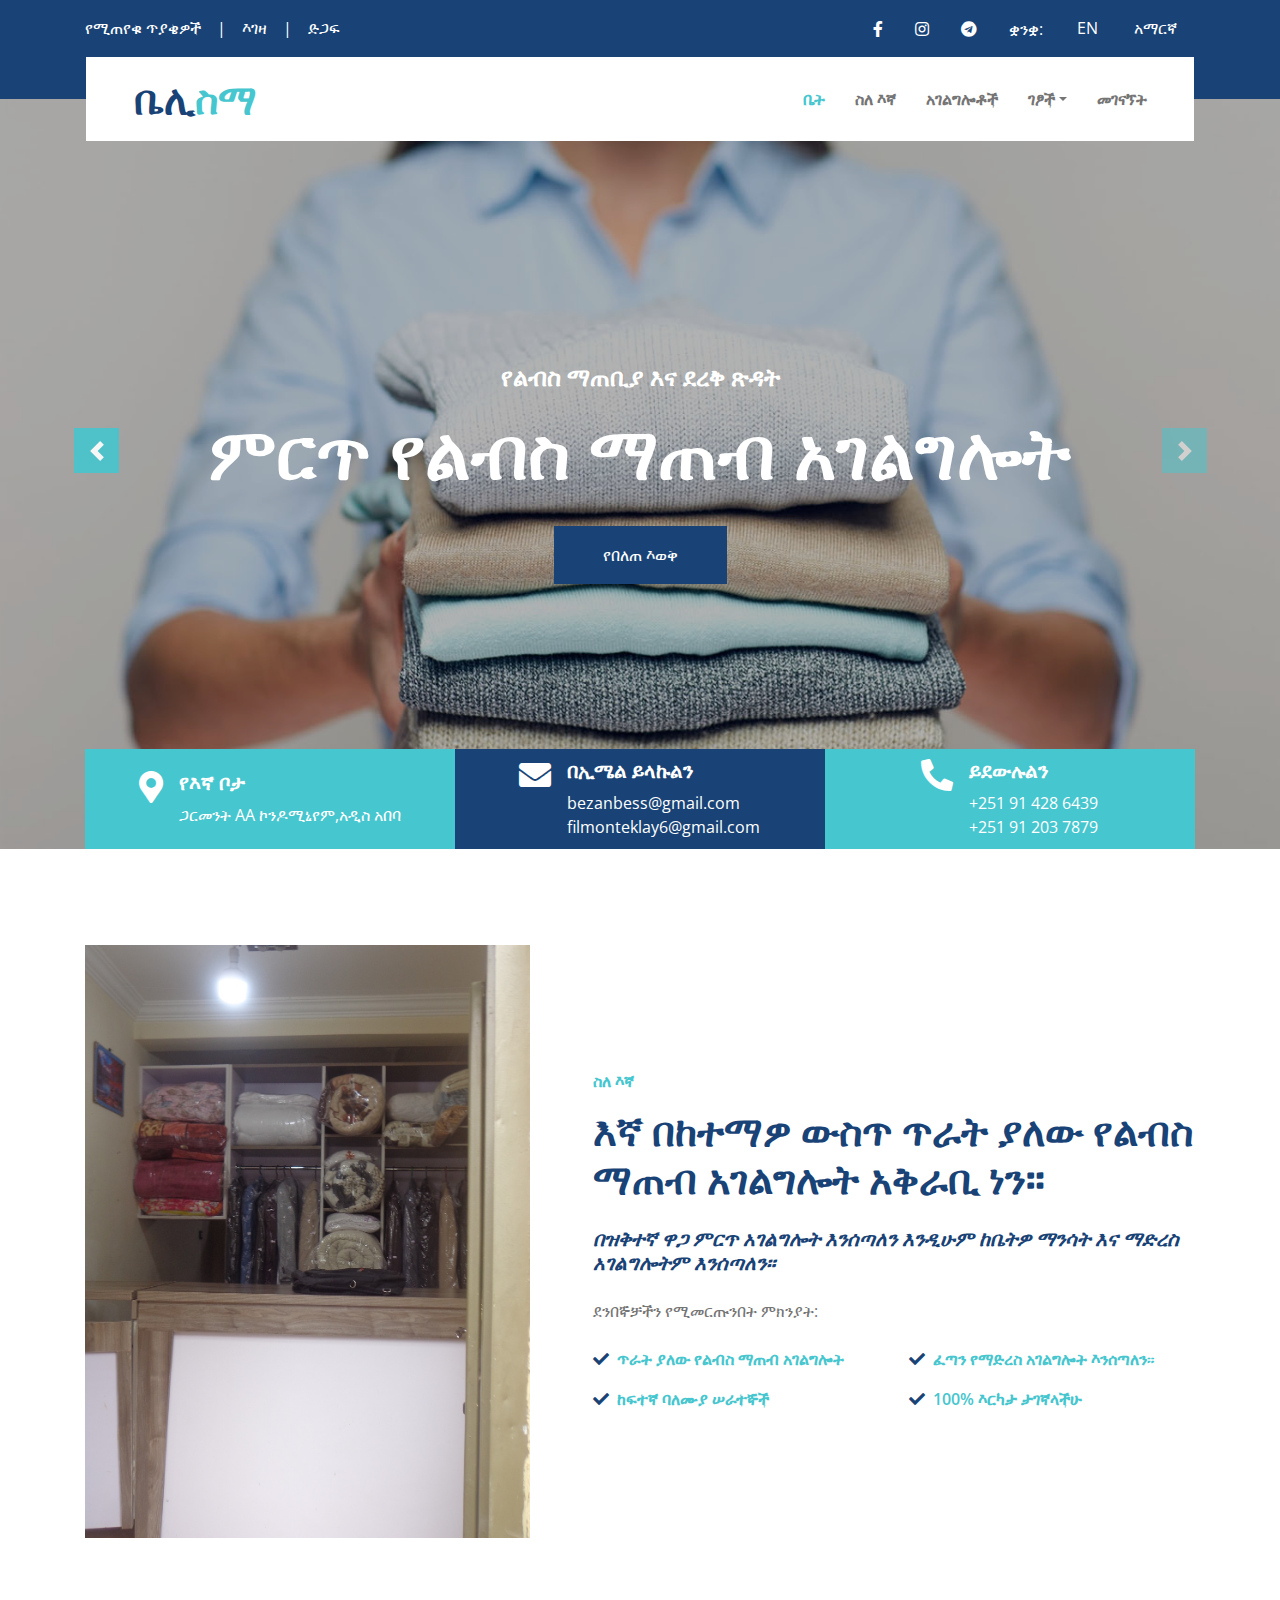
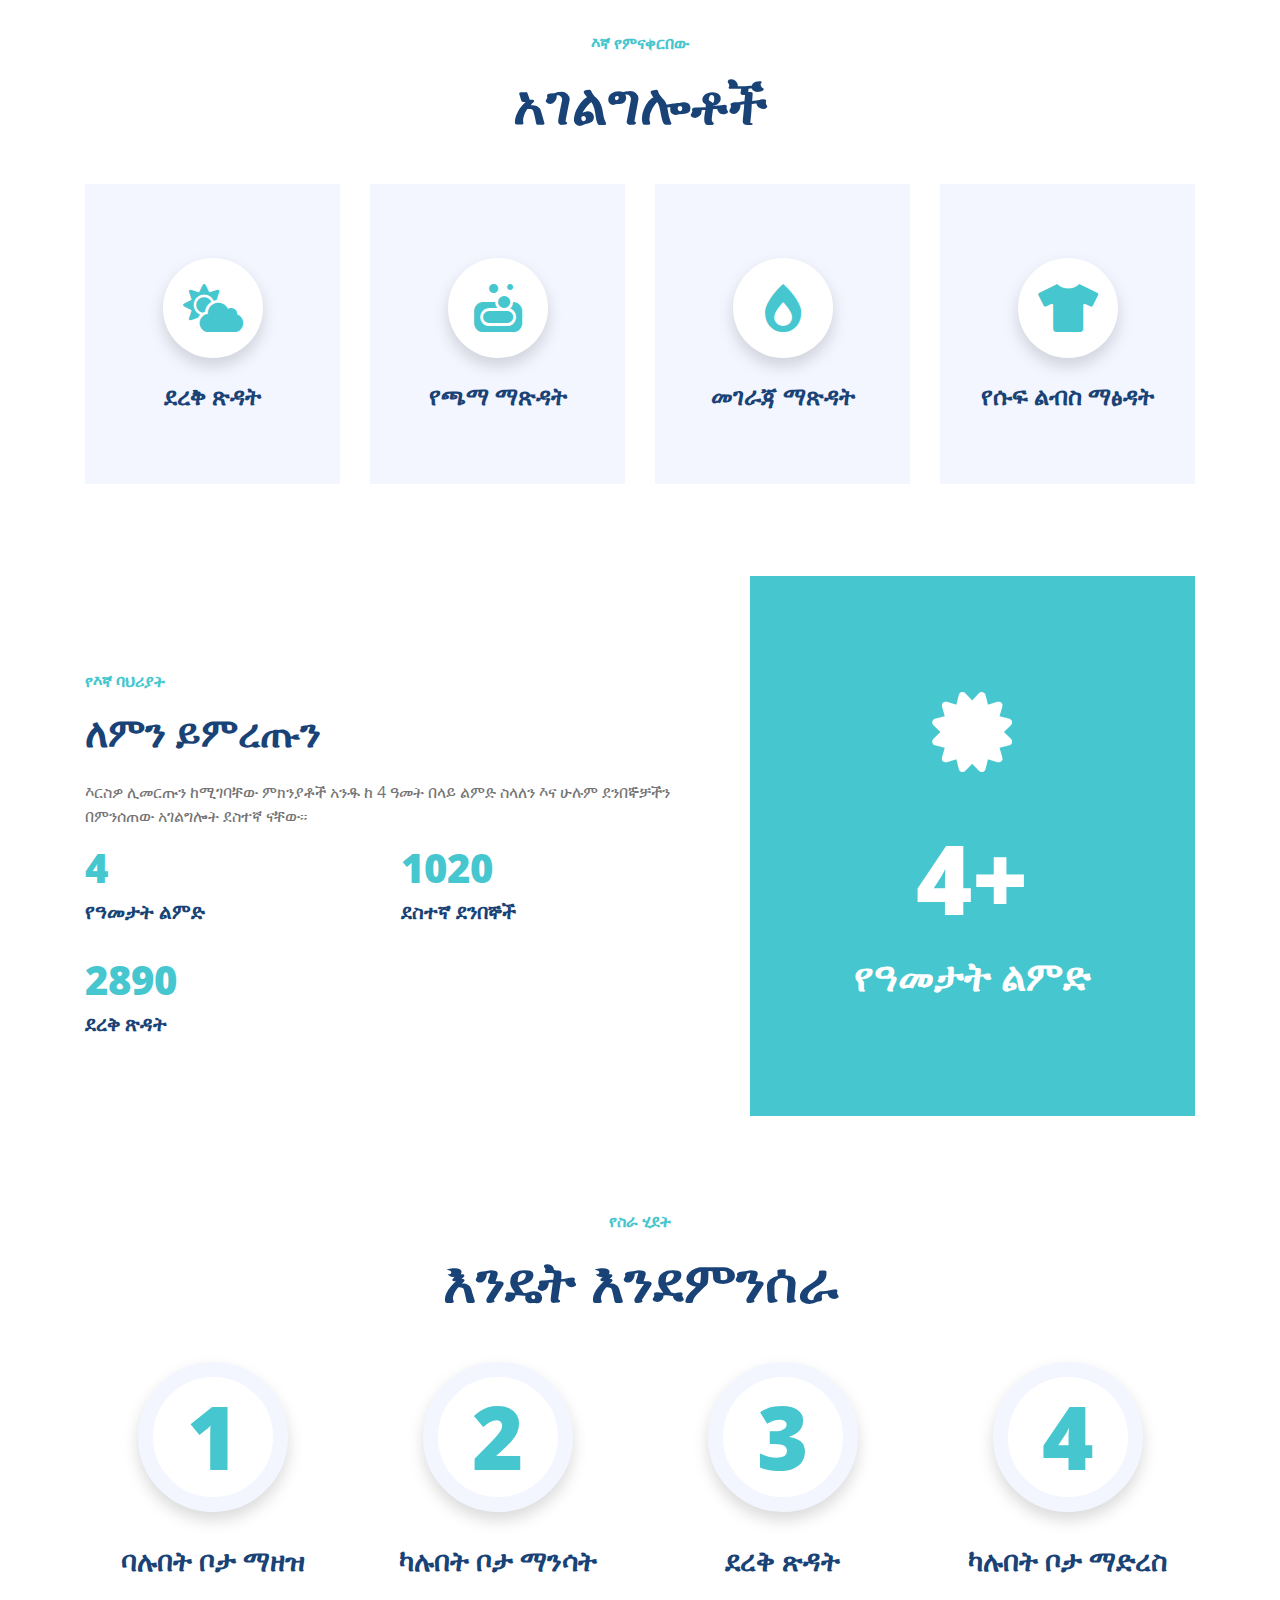
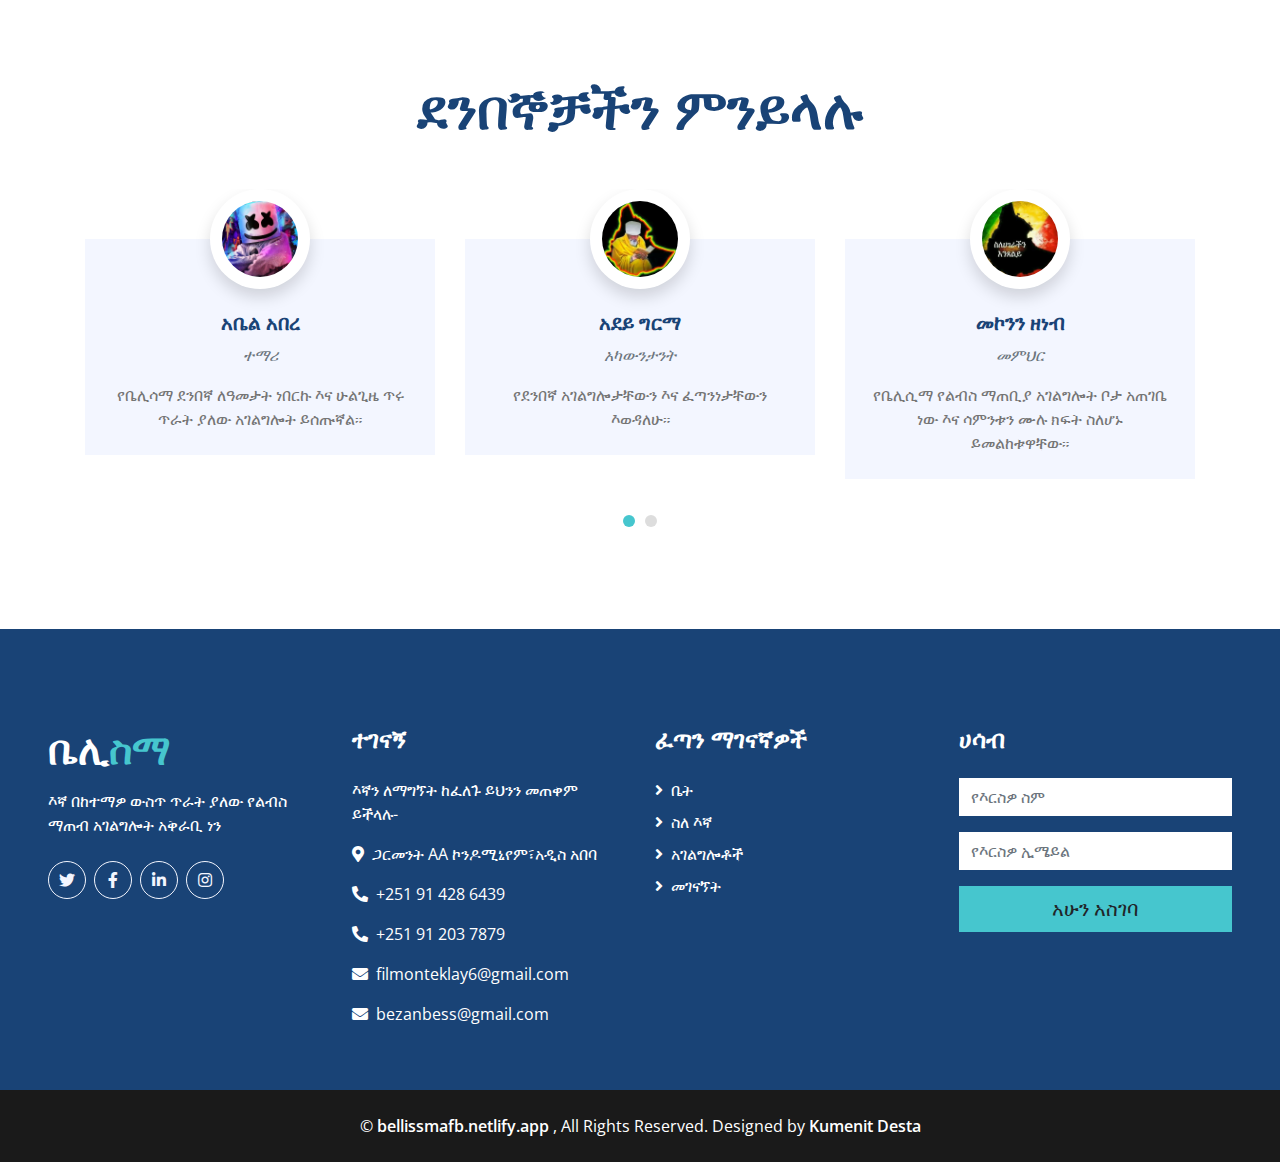
<file: index.html>
<!DOCTYPE html>
<html lang="en">

<head>
    <meta charset="utf-8">
    <title> ቤሊስማ -Laundry Service</title>
    <meta content="width=device-width, initial-scale=1.0" name="viewport">
    <meta content="Laundry" name="keywords">
    <meta content="Laundry_service a website made by kumenit desta" name="description">

    <!-- Favicon -->
    <link href="img/icon.png" rel="icon">

    <!-- Google Web Fonts -->
    <link rel="preconnect" href="https://fonts.gstatic.com">
    <link href="https://fonts.googleapis.com/css2?family=Open+Sans:wght@400;600;800&display=swap" rel="stylesheet">

    <!-- Font Awesome -->
    <link href="https://cdnjs.cloudflare.com/ajax/libs/font-awesome/5.15.0/css/all.min.css" rel="stylesheet">

    <!-- Libraries Stylesheet -->
    <link href="lib/owlcarousel/assets/owl.carousel.min.css" rel="stylesheet">

    <!-- Customized Bootstrap Stylesheet -->
    <link href="css/style.css" rel="stylesheet">
</head>

<body>
    <!-- Topbar Start -->
    <div class="container-fluid bg-primary py-3">
        <div class="container">
            <div class="row">
                <div class="col-md-6 text-center text-lg-left mb-2 mb-lg-0">
                    <div class="d-inline-flex align-items-center">
                        <a class="text-white pr-3" href=""><span class="a1">የሚጠየቁ ጥያቄዎች</span></a>
                        <span class="text-white">|</span>
                        <a class="text-white px-3" href=""><span class="a2">እገዛ</span></a>
                        <span class="text-white">|</span>
                        <a class="text-white pl-3" href=""><span class="a3">ድጋፍ</span></a>

                    </div>
                </div>
                <div class="col-md-6 text-center text-lg-right">
                    <div class="d-inline-flex align-items-center">
                        <a class="text-white px-3" href="https://www.facebook.com/people/Bellissma-Laundry/100087207911847/">
                            <i class="fab fa-facebook-f"></i>
                        </a>
                        <a class="text-white px-3" href="">
                            <i class="fab fa-instagram"></i>
                        </a>
						<a class="text-white px-3" href="https://t.me/Bellisma">
                            <i class="fab fa-telegram"></i>
                        </a>

                        <a class="langWrap">
					  <span class="text-white px-3">ቋንቋ:</span>

			            <a href="#" language='english'  class="text-white px-3" id="tx"> <option>EN</option></a>
	                    <a href="#" language='amharic'  class="text-white px-3"><option>አማርኛ</option></a>
		           </a>
                    </div>
                </div>
            </div>
        </div>
    </div>

    <!-- Topbar End -->


    <!-- Navbar Start -->
    <div class="container-fluid position-relative nav-bar p-0">
        <div class="container-lg position-relative p-0 px-lg-3" style="z-index: 9;">
            <nav class="navbar navbar-expand-lg bg-white navbar-light py-3 py-lg-0 pl-3 pl-lg-5">
                <a href="" class="navbar-brand">
                    <h1 class="m-0 text-secondary"><span class="text-primary"><span class="k1">ቤሊ</span></span><span class="k2">ስማ</span></h1>
                </a>
                <button type="button" class="navbar-toggler" data-toggle="collapse" data-target="#navbarCollapse">
                    <span class="navbar-toggler-icon"></span>
                </button>
                <div class="collapse navbar-collapse justify-content-between px-3" id="navbarCollapse">
                    <div class="navbar-nav ml-auto py-0">
                        <a href="index.html" class="nav-item nav-link active"><span class="ho">ቤት</span></a>
                        <a href="about.html" class="nav-item nav-link"><span class="t1">ስለ እኛ</span></a>
                        <a href="service.html" class="nav-item nav-link"><span class="t2">አገልግሎቶች</span></a>
                        <div class="nav-item dropdown">
                            <a href="#" class="nav-link dropdown-toggle" data-toggle="dropdown"><span class="t4">ገፆች</span></a>
                            <div class="dropdown-menu border-0 rounded-0 m-0">
                                <a href="single.html" class="dropdown-item"><spna class="k3">ምስሎች</span></a>
                                <a href="video.html" class="dropdown-item"><span class="k4">ቪዲዮ</span></a>
                            </div>
                        </div>
                        <a href="contact.html" class="nav-item nav-link"><span class="t5">መገናኘት</span></a>
                    </div>
                </div>
            </nav>
        </div>
    </div>
    <!-- Navbar End -->


    <!-- Carousel Start -->
    <div class="container-fluid p-0">
        <div id="header-carousel" class="carousel slide" data-ride="carousel">
            <div class="carousel-inner">
                <div class="carousel-item active">
                    <img class="w-100" src="img/carousel-1.jpg" alt="Image">
                    <div class="carousel-caption d-flex flex-column align-items-center justify-content-center">
                        <div class="p-3" style="max-width: 900px;">
                            <h4 class="text-white text-uppercase mb-md-3"><span class="t6">የልብስ ማጠቢያ እና ደረቅ ጽዳት</span></h4>
                            <h1 class="display-3 text-white mb-md-4"><span class="t7">ምርጥ የልብስ ማጠብ አገልግሎት</span></h1>
                            <a href="#scroll" class="btn btn-primary py-md-3 px-md-5 mt-2"><span class="t8">የበለጠ እወቅ</span></a>
                        </div>
                    </div>
                </div>
                <div class="carousel-item">
                    <img class="w-100" src="img/carousel-2.jpg" alt="Image">
                    <div class="carousel-caption d-flex flex-column align-items-center justify-content-center">
                        <div class="p-3" style="max-width: 900px;">
                            <h4 class="text-white text-uppercase mb-md-3"><span class="t9">የልብስ ማጠቢያ እና ደረቅ ጽዳት</span></h4>
                            <h1 class="display-3 text-white mb-md-4"><span class="t10">ከፍተኛ ሙያዊ ሰራተኞች</span></h1>
                            <a href="#scroll2" class="btn btn-primary py-md-3 px-md-5 mt-2"><span class="t11">የበለጠ እወቅ</span></a>
                        </div>
                    </div>
                </div>
				  <div class="carousel-item">
                    <img class="w-100" src="img/a5.jpg" alt="Image">
                    <div class="carousel-caption d-flex flex-column align-items-center justify-content-center">
                        <div class="p-3" style="max-width: 900px;">
                            <h4 class="text-white text-uppercase mb-md-3"><span class="t9">የልብስ ማጠቢያ እና ደረቅ ጽዳት</span></h4>
                            <h1 class="display-3 text-white mb-md-4"><span class="t10">ቤሊሲማ የልብስ ማጠቢያ አገልግሎት</span></h1>
                            <a href="#scroll3" class="btn btn-primary py-md-3 px-md-5 mt-2"><span class="t11">የበለጠ እወቅ</span></a>
                        </div>
                    </div>
                </div>
            </div>
            </div>
            <a class="carousel-control-prev" href="#header-carousel" data-slide="prev">
                <div class="btn btn-secondary" style="width: 45px; height: 45px;">
                    <span class="carousel-control-prev-icon mb-n2"></span>
                </div>
            </a>
            <a class="carousel-control-next" href="#header-carousel" data-slide="next">
                <div class="btn btn-secondary" style="width: 45px; height: 45px;">
                    <span class="carousel-control-next-icon mb-n2"></span>
                </div>
            </a>
        </div>
    </div>
    <!-- Carousel End -->


    <!-- Contact Info Start -->
    <div class="container-fluid contact-info mt-5 mb-4">
        <div class="container" style="padding: 0 30px;">
            <div class="row">
                <div class="col-md-4 d-flex align-items-center justify-content-center bg-secondary mb-4 mb-lg-0" style="height: 100px;">
                    <div class="d-inline-flex">
                        <i class="fa fa-2x fa-map-marker-alt text-white m-0 mr-3"></i>
                        <div class="d-flex flex-column">
                            <h5 class="text-white font-weight-medium"><span class="t12">የእኛ ቦታ</span></h5>
                            <p class="m-0 text-white"><span class="t13">ጋርመንት AA ኮንዶሚኒየም,አዲስ አበባ</span></p>
                        </div>
                    </div>
                </div>
                <div class="col-md-4 d-flex align-items-center justify-content-center bg-primary mb-4 mb-lg-0" style="height: 100px;">
                    <div class="d-inline-flex text-left">
                        <i class="fa fa-2x fa-envelope text-white m-0 mr-3"></i>
                        <div class="d-flex flex-column">
                            <h5 class="text-white font-weight-medium"><span class="t14">በኢሜል ይላኩልን</span></h5>
                            <p class="m-0 text-white">bezanbess@gmail.com</p>
							<p class="m-0 text-white">filmonteklay6@gmail.com </p>
                        </div>
                    </div>
                </div>
                <div class="col-md-4 d-flex align-items-center justify-content-center bg-secondary mb-4 mb-lg-0" style="height: 100px;">
                    <div class="d-inline-flex text-left">
                        <i class="fa fa-2x fa-phone-alt text-white m-0 mr-3"></i>
                        <div class="d-flex flex-column">
                            <h5 class="text-white font-weight-medium"><span class="t15">ይደውሉልን</span></h5>
                            <p class="m-0 text-white">+251 91 428 6439</p>
							<p class="m-0 text-white">+251 91 203 7879</p>
                        </div>
                    </div>
                </div>
            </div>
        </div>
    </div>
    <!-- Contact Info End -->


    <!-- About Start -->
    <div class="container-fluid py-5">
        <div class="container pt-0 pt-lg-4">
            <div class="row align-items-center">
                <div class="col-lg-5">
                    <img class="img-fluid" src="img/abouta.jpg" alt="">
                </div>
                <div class="col-lg-7 mt-5 mt-lg-0 pl-lg-5">
                    <h6 class="text-secondary text-uppercase font-weight-medium mb-3"><span class="t16" >ስለ እኛ</span></h6>
                    <h1 class="mb-4"><span class="d1">እኛ በከተማዎ ውስጥ ጥራት ያለው የልብስ ማጠብ አገልግሎት አቅራቢ ነን።</span></h1>
                    <h5 class="font-weight-medium font-italic mb-4"><span class="k5">በዝቅተኛ ዋጋ ምርጥ አገልግሎት እንሰጣለን እንዲሁም ከቤትዎ ማንሳት እና ማድረስ አገልግሎትም እንሰጣለን።</span></h5>
                    <p class="mb-2"><span class="k6">ደንበኞቻችን የሚመርጡንበት ምክንያት:</span></p>
                    <div class="row">
                        <div class="col-sm-6 pt-3">
                            <div class="d-flex align-items-center">
                                <i class="fa fa-check text-primary mr-2"></i>
                                <p class="text-secondary font-weight-medium m-0"><span class="a4">ጥራት ያለው የልብስ ማጠብ አገልግሎት</span></p>
                            </div>
                        </div>
                        <div class="col-sm-6 pt-3">
                            <div class="d-flex align-items-center">
                                <i class="fa fa-check text-primary mr-2"></i>
                                <p class="text-secondary font-weight-medium m-0"><span class="a5">ፈጣን የማድረስ አገልግሎት እንሰጣለን።</span></p>
                            </div>
                        </div>
                        <div class="col-sm-6 pt-3">
                            <div class="d-flex align-items-center">
                                <i class="fa fa-check text-primary mr-2"></i>
                                <p class="text-secondary font-weight-medium m-0"><span class="a6">ከፍተኛ ባለሙያ ሠራተኞች</span></p>
                            </div>
                        </div>
                        <div class="col-sm-6 pt-3">
                            <div class="d-flex align-items-center">
                                <i class="fa fa-check text-primary mr-2"></i>
                                <p class="text-secondary font-weight-medium m-0"><span class="a7" id="scroll">100% እርካታ ታገኛላችሁ</span></p>
                            </div>
                        </div>
                    </div>
                </div>
            </div>
        </div>
    </div>
    <!-- About End -->


    <!-- Services Start -->
    <div class="container-fluid pt-5 pb-3">
        <div class="container">
            <h6 class="text-secondary text-uppercase text-center font-weight-medium mb-3"><span class="a8">እኛ የምናቀርበው</span></h6>
            <h1 class="display-4 text-center mb-5"><span class="t17" >አገልግሎቶች</span></h1>
            <div class="row">
                <div class="col-lg-3 col-md-6 pb-1">
                    <div class="d-flex flex-column align-items-center justify-content-center text-center bg-light mb-4 px-4" style="height: 300px;">
                        <div class="d-inline-flex align-items-center justify-content-center bg-white shadow rounded-circle mb-4" style="width: 100px; height: 100px;">
                            <i class="fa fa-3x fa-cloud-sun text-secondary"></i>
                        </div>
                        <h4 class="font-weight-bold m-0"><span class="d2">ደረቅ ጽዳት</span></h4>
                    </div>
                </div>
                <div class="col-lg-3 col-md-6 pb-1">
                    <div class="d-flex flex-column align-items-center justify-content-center text-center bg-light mb-4 px-4" style="height: 300px;">
                        <div class="d-inline-flex align-items-center justify-content-center bg-white shadow rounded-circle mb-4" style="width: 100px; height: 100px;">
                            <i class="fas fa-3x fa-soap text-secondary"></i>
                        </div>
                        <h4 class="font-weight-bold m-0"><span class="d3">የጫማ ማጽዳት</span></h4>
                    </div>
                </div>
                <div class="col-lg-3 col-md-6 pb-1">
                    <div class="d-flex flex-column align-items-center justify-content-center text-center bg-light mb-4 px-4" style="height: 300px;">
                        <div class="d-inline-flex align-items-center justify-content-center bg-white shadow rounded-circle mb-4" style="width: 100px; height: 100px;">
                            <i class="fa fa-3x fa-burn text-secondary"></i>
                        </div>
                        <h4 class="font-weight-bold m-0"><span class="d4" id="scroll2">መገራጃ ማጽዳት</span></h4>
                    </div>
                </div>
                <div class="col-lg-3 col-md-6 pb-1">
                    <div class="d-flex flex-column align-items-center justify-content-center text-center bg-light mb-4 px-4" style="height: 300px;">
                        <div class="d-inline-flex align-items-center justify-content-center bg-white shadow rounded-circle mb-4" style="width: 100px; height: 100px;">
                            <i class="fa fa-3x fa-tshirt text-secondary"></i>
                        </div>
                        <h4 class="font-weight-bold m-0"><span class="d5">የሱፍ ልብስ ማፅዳት</span></h4>
                    </div>
                </div>
            </div>
        </div>
    </div>
    <!-- Services End -->


    <!-- Features Start -->
    <div class="container-fluid py-5">
        <div class="container">
            <div class="row">
                <div class="col-lg-7 m-0 my-lg-5 pt-0 pt-lg-5 pr-lg-5">
                    <h6 class="text-secondary text-uppercase font-weight-medium mb-3"><span class="t18" >የእኛ ባህሪያት</span></h6>
                    <h1 class="mb-4"><span class="t19">ለምን ይምረጡን</span></h1>
                    <p><span class="k7">እርስዎ ሊመርጡን ከሚገባቸው ምክንያቶች አንዱ ከ 4 ዓመት በላይ ልምድ ስላለን እና ሁሉም ደንበኞቻችን በምንሰጠው አገልግሎት ደስተኛ ናቸው።</span></p>
                    <div class="row">
                        <div class="col-sm-6 mb-4">
                            <h1 class="text-secondary" data-toggle="counter-up">4</h1>
                            <h5 class="font-weight-bold"><span class="d6">የዓመታት ልምድ</span></h5>
                        </div>

                        <div class="col-sm-6 mb-4">
                            <h1 class="text-secondary" data-toggle="counter-up">1020</h1>
                            <h5 class="font-weight-bold"><span class="d8">ደስተኛ ደንበኞች</span></h5>
                        </div>
                        <div class="col-sm-6 mb-4">
                            <h1 class="text-secondary" data-toggle="counter-up">2890</h1>
                            <h5 class="font-weight-bold"><span class="d9">ደረቅ ጽዳት</span></h5>
                        </div>
                    </div>
                </div>
                <div class="col-lg-5">
                    <div class="d-flex flex-column align-items-center justify-content-center bg-secondary h-100 py-5 px-3">
                        <i class="fa fa-5x fa-certificate text-white mb-5"></i>
                        <h1 class="display-1 text-white mb-3">4+</h1>
                        <h1 class="text-white m-0"><span class="d10">የዓመታት ልምድ</span></h1>
                    </div>
                </div>
            </div>
        </div>
    </div>
    <!-- Features End -->


    <!-- Working Process Start -->
    <div class="container-fluid pt-5">
        <div class="container">
            <h6 class="text-secondary text-uppercase text-center font-weight-medium mb-3"><span class="t20">የስራ ሂደት</span></h6>
            <h1 class="display-4 text-center mb-5"><span class="t21">እንዴት እንደምንሰራ</span></h1>
            <div class="row">
                <div class="col-lg-3 col-md-6">
                    <div class="d-flex flex-column align-items-center justify-content-center text-center mb-5">
                        <div class="d-inline-flex align-items-center justify-content-center bg-white border border-light shadow rounded-circle mb-4" style="width: 150px; height: 150px; border-width: 15px !important;">
                            <h2 class="display-2 text-secondary m-0">1</h2>
                        </div>
                        <h3 class="font-weight-bold m-0 mt-2"><span class="d11">ባሉበት ቦታ ማዘዝ</span></h3>
                    </div>
                </div>
                <div class="col-lg-3 col-md-6">
                    <div class="d-flex flex-column align-items-center justify-content-center text-center mb-5">
                        <div class="d-inline-flex align-items-center justify-content-center bg-white border border-light shadow rounded-circle mb-4" style="width: 150px; height: 150px; border-width: 15px !important;">
                            <h2 class="display-2 text-secondary m-0">2</h2>
                        </div>
                        <h3 class="font-weight-bold m-0 mt-2"><span class="d12" id="scroll3">ካሉበት ቦታ ማንሳት</span></h3>
                    </div>
                </div>
                <div class="col-lg-3 col-md-6">
                    <div class="d-flex flex-column align-items-center justify-content-center text-center mb-5">
                        <div class="d-inline-flex align-items-center justify-content-center bg-white border border-light shadow rounded-circle mb-4" style="width: 150px; height: 150px; border-width: 15px !important;">
                            <h2 class="display-2 text-secondary m-0">3</h2>
                        </div>
                        <h3 class="font-weight-bold m-0 mt-2"><span class="d13">ደረቅ ጽዳት</span></h3>
                    </div>
                </div>
                <div class="col-lg-3 col-md-6">
                    <div class="d-flex flex-column align-items-center justify-content-center text-center mb-5">
                        <div class="d-inline-flex align-items-center justify-content-center bg-white border border-light shadow rounded-circle mb-4" style="width: 150px; height: 150px; border-width: 15px !important;">
                            <h2 class="display-2 text-secondary m-0">4</h2>
                        </div>
                        <h3 class="font-weight-bold m-0 mt-2"><span class="d14">ካሉበት ቦታ ማድረስ</span></h3>
                    </div>
                </div>
            </div>
        </div>
    </div>
    <!-- Working Process End -->


    <!-- Testimonial Start -->
    <div class="container-fluid py-5">
        <div class="container">
            <h1 class="display-4 text-center mb-5"><span class="t27">ደንበኞቻችን ምንይላሉ</span></h1>
            <div class="owl-carousel testimonial-carousel">
                <div class="testimonial-item">
                    <img class="position-relative rounded-circle bg-white shadow mx-auto" src="img/testimonial-1.jpg" style="width: 100px; height: 100px; padding: 12px; margin-bottom: -50px; z-index: 1;" alt="">
                    <div class="bg-light text-center p-4 pt-0">
                        <h5 class="font-weight-medium mt-5"><span class="a9">አቤል አበረ</span></h5>
                        <p class="text-muted font-italic"><span class="m">ተማሪ</span></p>
                        <p class="m-0"><span class="s">የቤሊሳማ ደንበኛ ለዓመታት ነበርኩ እና ሁልጊዜ ጥሩ ጥራት ያለው አገልግሎት ይሰጡኛል።</span></p>
                    </div>
                </div>
                <div class="testimonial-item">
                    <img class="position-relative rounded-circle bg-white shadow mx-auto" src="img/testimonial-2.jpg" style="width: 100px; height: 100px; padding: 12px; margin-bottom: -50px; z-index: 1;" alt="">
                    <div class="bg-light text-center p-4 pt-0">
                        <h5 class="font-weight-medium mt-5"><span class="a10">አደይ ግርማ</span></h5>
                        <p class="text-muted font-italic"><span class="m1">አካውንታንት</span></p>
                        <p class="m-0"><span class="m4">የደንበኛ አገልግሎታቸውን እና ፈጣንነታቸውን እወዳለሁ።</span></p>
                    </div>
                </div>
                <div class="testimonial-item">
                    <img class="position-relative rounded-circle bg-white shadow mx-auto" src="img/testimonial-3.jpg" style="width: 100px; height: 100px; padding: 12px; margin-bottom: -50px; z-index: 1;" alt="">
                    <div class="bg-light text-center p-4 pt-0">
                        <h5 class="font-weight-medium mt-5"><span class="a11">መኮንን ዘነብ</span></h5>
                        <p class="text-muted font-italic"><span class="m2">መምህር</span></p>
                        <p class="m-0"><spna class="m5">የቤሊሲማ የልብስ ማጠቢያ አገልግሎት ቦታ አጠገቤ ነው እና ሳምንቱን ሙሉ ክፍት ስለሆኑ ይመልከቱዋቸው።</span></p>
                    </div>
                </div>
                <div class="testimonial-item">
                    <img class="position-relative rounded-circle bg-white shadow mx-auto" src="img/testimonial-4.jpg" style="width: 100px; height: 100px; padding: 12px; margin-bottom: -50px; z-index: 1;" alt="">
                    <div class="bg-light text-center p-4 pt-0">
                        <h5 class="font-weight-medium mt-5"><span class="a12">እምነት ባምላክ</span></h5>
                        <p class="text-muted font-italic"><span class="m3">የንግድ ሥራ ባለቤት</span></p>
                        <p class="m-0"><span class="m6">የቤሊሲማ የልብስ ማጠቢያ አገልግሎት የማንሳት እና የማድረስ አገልግሎት ይሰጣል።</span></p>
                    </div>
                </div>
            </div>
        </div>
    </div>
    <!-- Testimonial End -->

    <!-- Footer Start -->
    <div class="container-fluid bg-primary text-white mt-5 pt-5 px-sm-3 px-md-5">
        <div class="row pt-5">
            <div class="col-lg-3 col-md-6 mb-5">
                <a href=""><h1 class="text-secondary mb-3"><span class="text-white">ቤሊ</span>ስማ</h1></a>
                <p>እኛ በከተማዎ ውስጥ ጥራት ያለው የልብስ ማጠብ አገልግሎት አቅራቢ ነን</p>
                <div class="d-flex justify-content-start mt-4">
                    <a class="btn btn-outline-light rounded-circle text-center mr-2 px-0" style="width: 38px; height: 38px;" href="#"><i class="fab fa-twitter"></i></a>
                    <a class="btn btn-outline-light rounded-circle text-center mr-2 px-0" style="width: 38px; height: 38px;" href="#"><i class="fab fa-facebook-f"></i></a>
                    <a class="btn btn-outline-light rounded-circle text-center mr-2 px-0" style="width: 38px; height: 38px;" href="#"><i class="fab fa-linkedin-in"></i></a>
                    <a class="btn btn-outline-light rounded-circle text-center mr-2 px-0" style="width: 38px; height: 38px;" href="#"><i class="fab fa-instagram"></i></a>
                </div>
            </div>
            <div class="col-lg-3 col-md-6 mb-5">
                <h4 class="text-white mb-4">ተገናኝ</h4>
                <p>እኛን ለማግኘት ከፈለጉ ይህንን መጠቀም ይችላሉ-</p>
                <p><i class="fa fa-map-marker-alt mr-2"></i>ጋርመንት AA ኮንዶሚኒየም፣አዲስ አበባ</p>
                <p><i class="fa fa-phone-alt mr-2"></i>+251 91 428 6439<p>
				<p><i class="fa fa-phone-alt mr-2"></i>+251 91 203 7879</p>
			
                <p><i class="fa fa-envelope mr-2"></i>filmonteklay6@gmail.com</p>
				<p><i class="fa fa-envelope mr-2"></i>bezanbess@gmail.com</p>
            </div>
            <div class="col-lg-3 col-md-6 mb-5">
                <h4 class="text-white mb-4" >ፈጣን ማገናኛዎች</h4>
                <div class="d-flex flex-column justify-content-start">
                    <a class="text-white mb-2" href="index.html"><i class="fa fa-angle-right mr-2"></i>ቤት</a>
                    <a class="text-white mb-2" href="about.html"><i class="fa fa-angle-right mr-2"></i>ስለ እኛ</a>
                    <a class="text-white mb-2" href="service.html"><i class="fa fa-angle-right mr-2"></i>አገልግሎቶች</a>
                    <a class="text-white" href="contact.html"><i class="fa fa-angle-right mr-2"></i>መገናኘት</a>
                </div>
            </div>
            <div class="col-lg-3 col-md-6 mb-5">
                <h4 class="text-white mb-4">ሀሳብ</h4>
                <form action="">
                    <div class="form-group">
                        <input type="text" class="form-control border-0" placeholder="የእርስዎ ስም" required="required" />
                    </div>
                    <div class="form-group">
                        <input type="email" class="form-control border-0" placeholder="የእርስዎ ኢሜይል" required="required" />
                    </div>
                    <div>
                        <button class="btn btn-lg btn-secondary btn-block border-0" type="submit">አሁን አስገባ</button>
                    </div>
                </form>
            </div>
        </div>
    </div>
    <div class="container-fluid bg-dark text-white py-4 px-sm-3 px-md-5">
        <p class="m-0 text-center text-white">
            &copy; <a class="text-white font-weight-medium" href="https://bellissmafb.netlify.app">bellissmafb.netlify.app </a> , All Rights Reserved. Designed by
            <a class="text-white font-weight-medium" href="https://github.com/Kumenit">Kumenit Desta</a>
        </p>
    </div>
    <!-- Footer End -->


    <!-- Back to Top -->
    <a href="#" class="btn btn-lg btn-primary back-to-top"><i class="fa fa-angle-double-up"></i></a>

     
	 
    <!-- JavaScript Libraries -->
	
    <script src="https://code.jquery.com/jquery-3.4.1.min.js"></script>
    <script src="https://stackpath.bootstrapcdn.com/bootstrap/4.4.1/js/bootstrap.bundle.min.js"></script>
    <script src="lib/easing/easing.min.js"></script>
    <script src="lib/waypoints/waypoints.min.js"></script>
    <script src="lib/counterup/counterup.min.js"></script>
    <script src="lib/owlcarousel/owl.carousel.min.js"></script>

    <!-- Contact Javascript File -->
    <script src="mail/jqBootstrapValidation.min.js"></script>
    <script src="mail/contact.js"></script>

    <!-- Template Javascript -->
	<script src="js/scroll.js"></script>
	<script src="js/language.js"></script>
    <script src="js/main.js"></script>
	
</body>

</html>
</file>
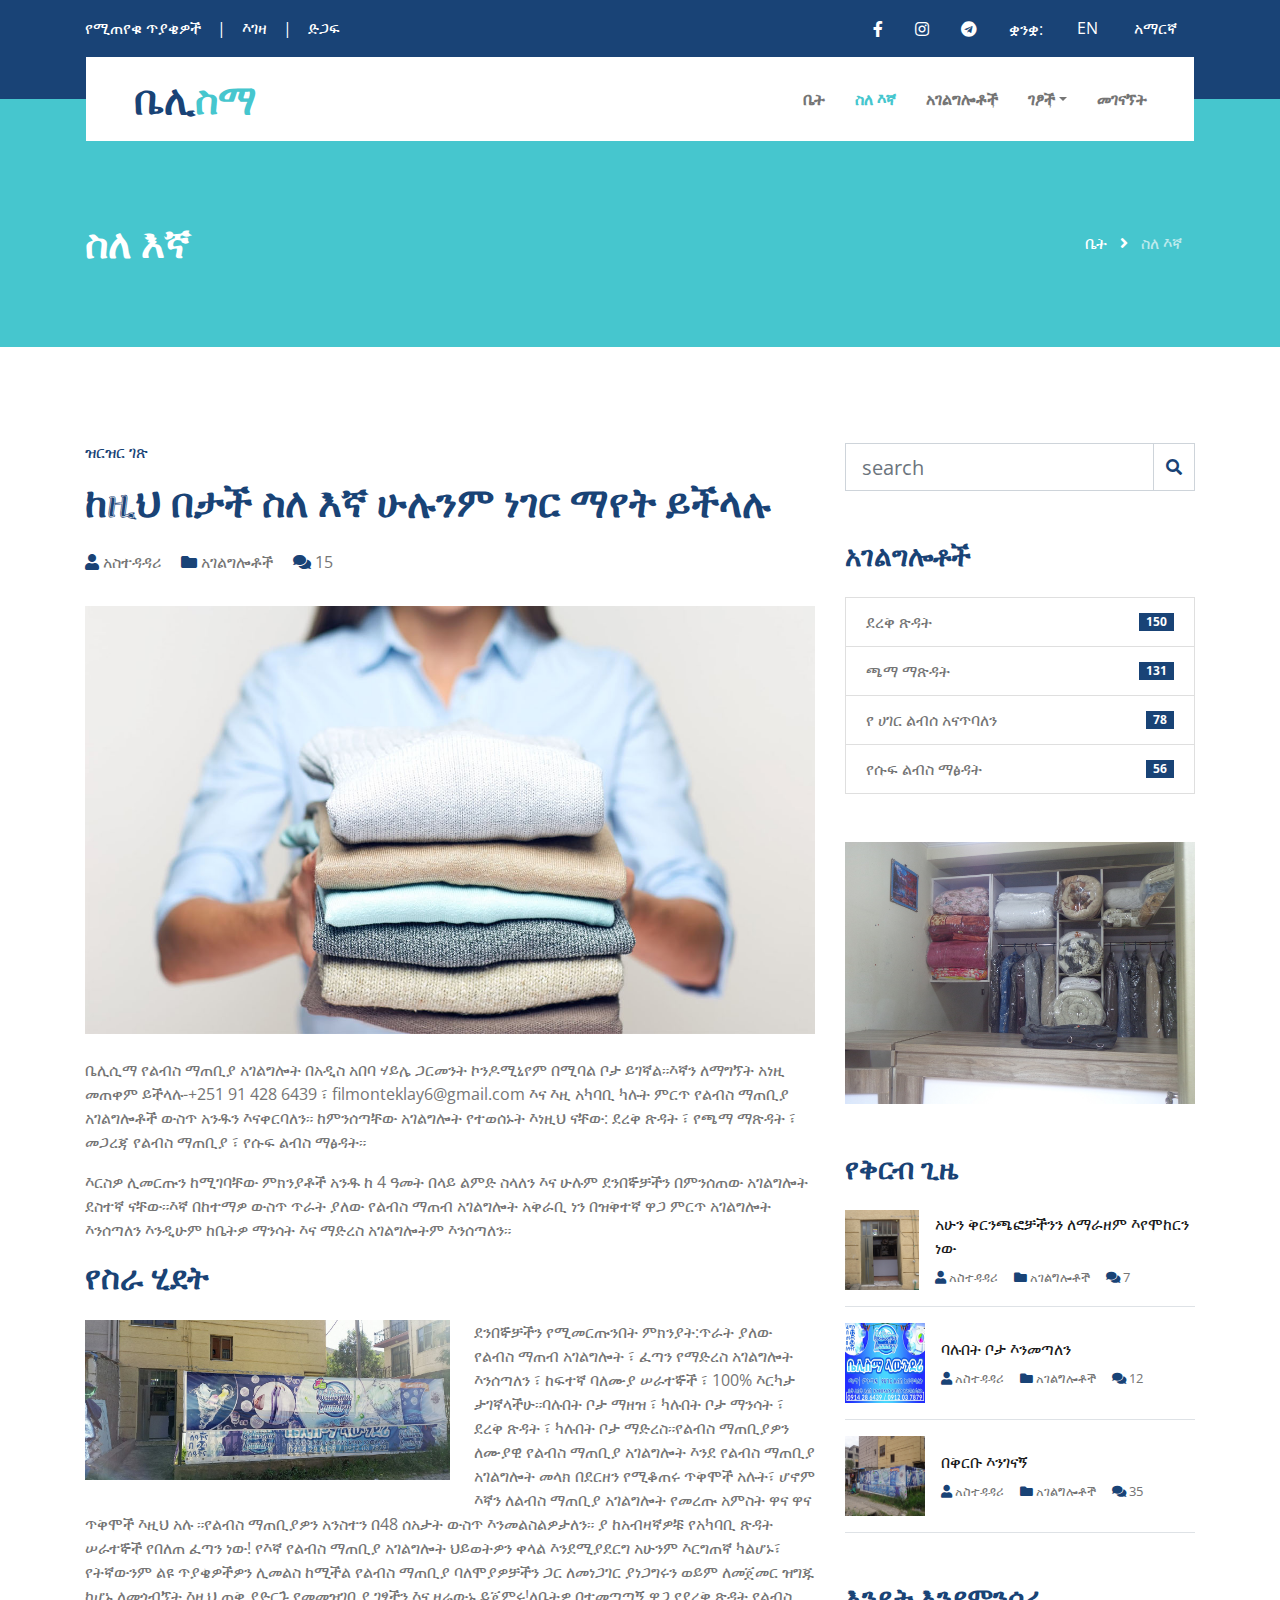
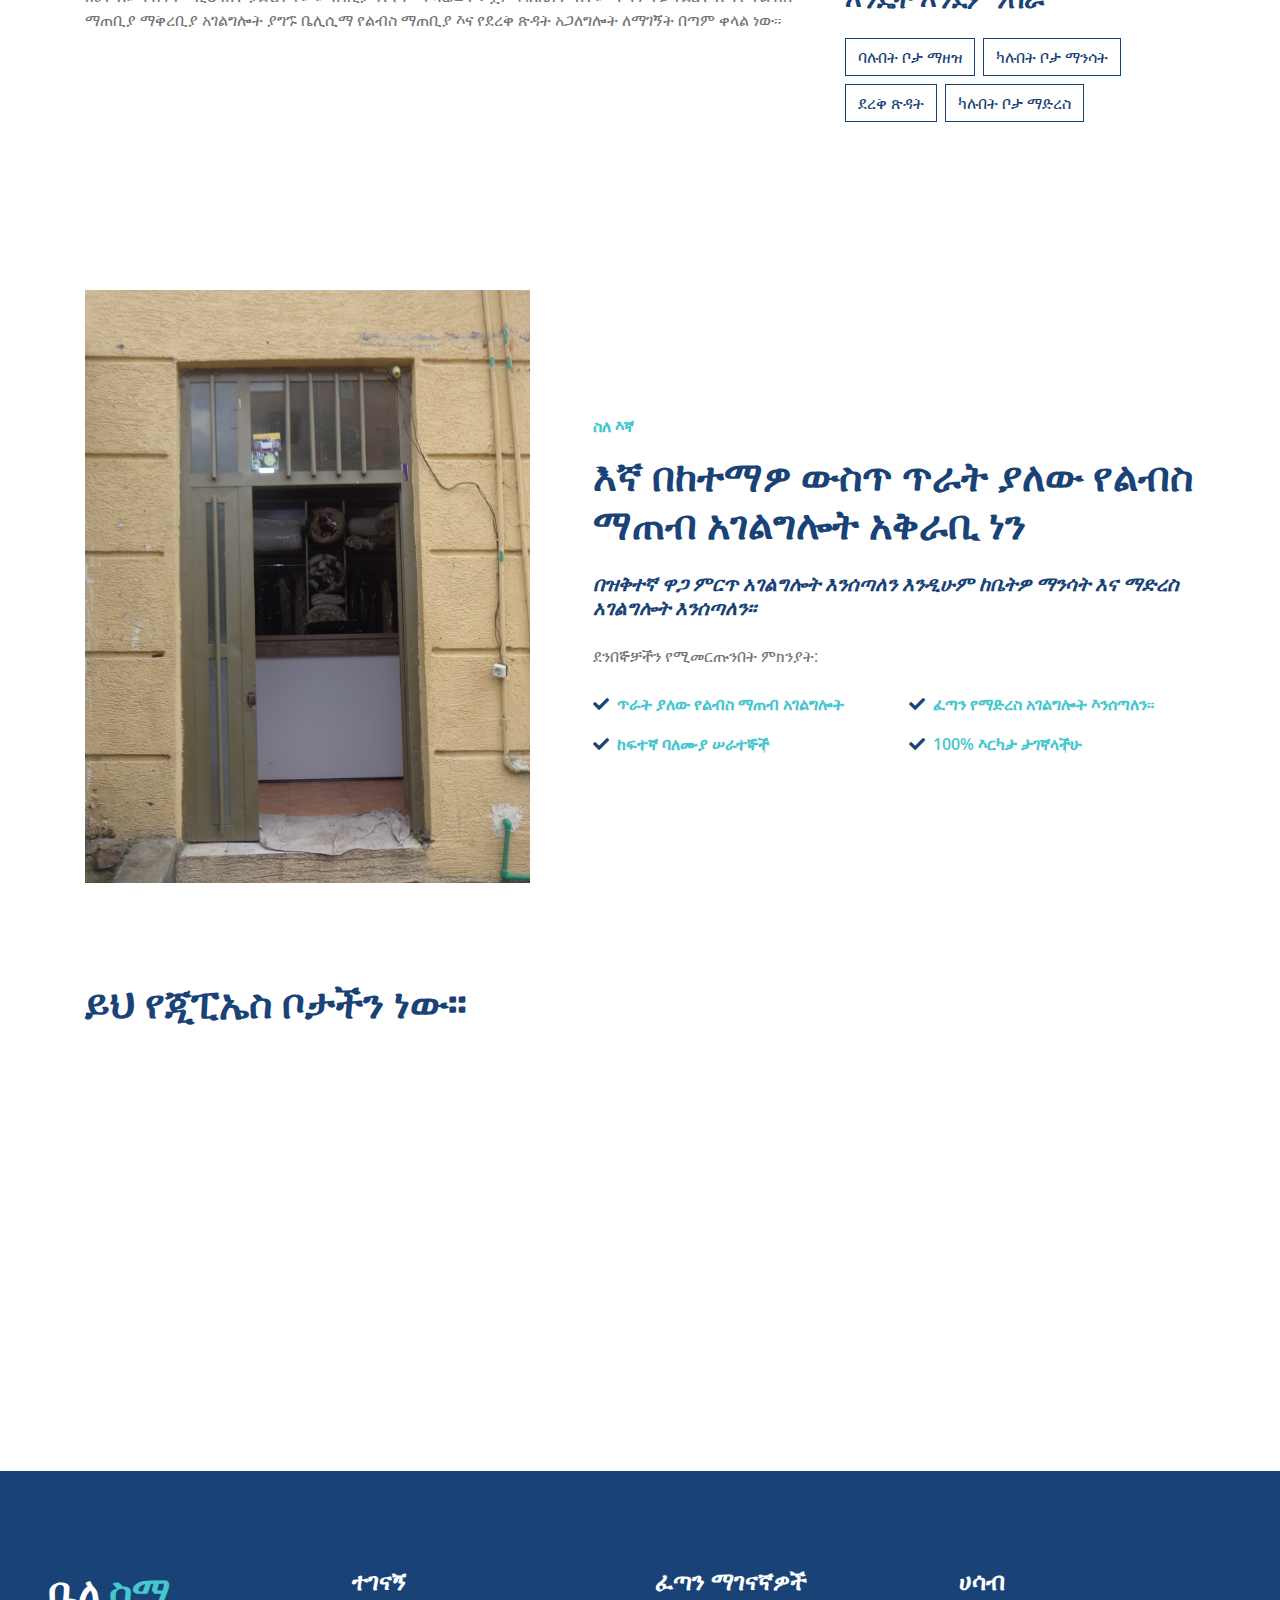
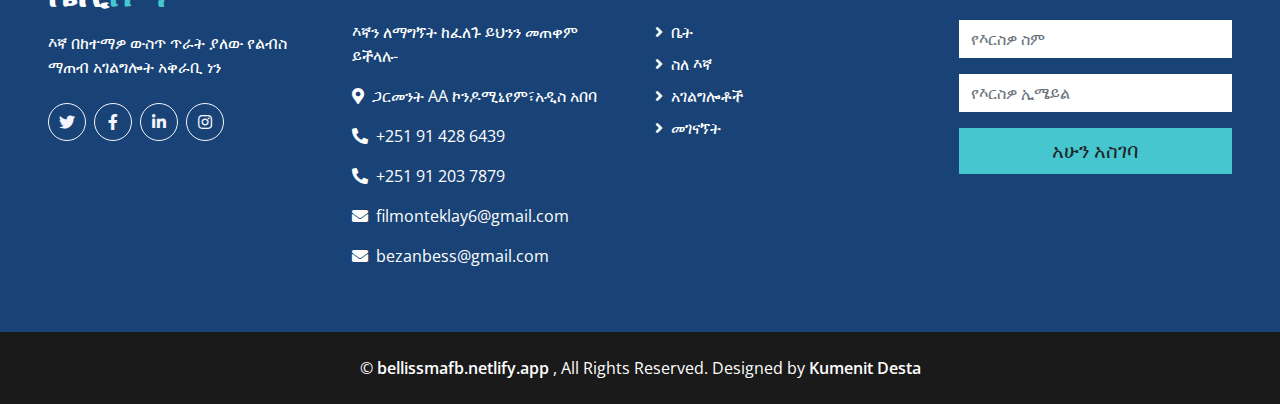
<file: about.html>
<!DOCTYPE html>
<html lang="en">

<head>
    <meta charset="utf-8">
    <title> ቤሊስማ -Laundry Service</title>
    <meta content="width=device-width, initial-scale=1.0" name="viewport">
    <meta content="Laundry" name="keywords">
    <meta content="Laundry_service a website made by kumenit desta" name="description">

    <!-- Favicon -->
    <link href="img/icon.png" rel="icon">

    <!-- Google Web Fonts -->
    <link rel="preconnect" href="https://fonts.gstatic.com">
    <link href="https://fonts.googleapis.com/css2?family=Open+Sans:wght@400;600;800&display=swap" rel="stylesheet">

    <!-- Font Awesome -->
    <link href="https://cdnjs.cloudflare.com/ajax/libs/font-awesome/5.15.0/css/all.min.css" rel="stylesheet">

    <!-- Libraries Stylesheet -->
    <link href="lib/owlcarousel/assets/owl.carousel.min.css" rel="stylesheet">

    <!-- Customized Bootstrap Stylesheet -->
    <link href="css/style.css" rel="stylesheet">
</head>

<body>
    <!-- Topbar Start -->
    <div class="container-fluid bg-primary py-3">
        <div class="container">
            <div class="row">
                <div class="col-md-6 text-center text-lg-left mb-2 mb-lg-0">
                    <div class="d-inline-flex align-items-center">
                        <a class="text-white pr-3" href=""><span class="a1">የሚጠየቁ ጥያቄዎች</span></a>
                        <span class="text-white">|</span>
                        <a class="text-white px-3" href=""><span class="a2">እገዛ</span></a>
                        <span class="text-white">|</span>
                        <a class="text-white pl-3" href=""><span class="a3">ድጋፍ</span></a>

                    </div>
                </div>
                <div class="col-md-6 text-center text-lg-right">
                    <div class="d-inline-flex align-items-center">
                         <a class="text-white px-3" href="https://www.facebook.com/people/Bellissma-Laundry/100087207911847/">
                            <i class="fab fa-facebook-f"></i>
                        </a>
                        <a class="text-white px-3" href="">
                            <i class="fab fa-instagram"></i>
                        </a>
						<a class="text-white px-3" href="https://t.me/Bellisma">
                            <i class="fab fa-telegram"></i>
                        </a>

                        <a class="langWrap">
            <span class="text-white px-3">ቋንቋ:</span>

                  <a href="#" language='english'  class="text-white px-3" id="tx"> <option>EN</option></a>
                      <a href="#" language='amharic'  class="text-white px-3"><option>አማርኛ</option></a>
               </a>
                    </div>
                </div>
            </div>
        </div>
    </div>

    <!-- Topbar End -->


    <!-- Navbar Start -->
    <div class="container-fluid position-relative nav-bar p-0">
        <div class="container-lg position-relative p-0 px-lg-3" style="z-index: 9;">
            <nav class="navbar navbar-expand-lg bg-white navbar-light py-3 py-lg-0 pl-3 pl-lg-5">
                <a href="" class="navbar-brand">
                    <h1 class="m-0 text-secondary"><span class="text-primary"><span class="k1">ቤሊ</span></span><span class="k2">ስማ</span></h1>
                </a>
                <button type="button" class="navbar-toggler" data-toggle="collapse" data-target="#navbarCollapse">
                    <span class="navbar-toggler-icon"></span>
                </button>
                <div class="collapse navbar-collapse justify-content-between px-3" id="navbarCollapse">
                    <div class="navbar-nav ml-auto py-0">
                        <a href="index.html" class="nav-item nav-link "><span class="ho">ቤት</span></a>
                        <a href="about.html" class="nav-item nav-link active"><span class="t1">ስለ እኛ</span></a>
                        <a href="service.html" class="nav-item nav-link"><span class="t2">አገልግሎቶች</span></a>
                        <div class="nav-item dropdown">
                            <a href="#" class="nav-link dropdown-toggle" data-toggle="dropdown"><span class="t4">ገፆች</span></a>
                            <div class="dropdown-menu border-0 rounded-0 m-0">
                                <a href="single.html" class="dropdown-item"><spna class="k3">ምስሎች</span></a>
                                <a href="video.html" class="dropdown-item"><span class="k4">ቪዲዮ</span></a>
                            </div>
                        </div>
                        <a href="contact.html" class="nav-item nav-link"><span class="t5">መገናኘት</span></a>
                    </div>
                </div>
            </nav>
        </div>
    </div>

    <!-- Navbar End -->


    <!-- Page Header Start -->
    <div class="page-header container-fluid bg-secondary pt-2 pt-lg-5 pb-2 mb-5">
        <div class="container py-5">
            <div class="row align-items-center py-4">
                <div class="col-md-6 text-center text-md-left">
                    <h1 class="mb-4 mb-md-0 text-white"><span class="p1">ስለ እኛ</span></h1>
                </div>
                <div class="col-md-6 text-center text-md-right">
                    <div class="d-inline-flex align-items-center">
                        <a class="btn text-white" href=""><span class="p2">ቤት</span></a>
                        <i class="fas fa-angle-right text-white"></i>
                        <a class="btn text-white disabled" href=""><span class="p3">ስለ እኛ</span></a>
                    </div>
                </div>
            </div>
        </div>
    </div>
    <!-- Page Header Start -->

    <!-- Detail Start -->
    <div class="container py-5">
        <div class="row">
            <!-- Blog Detail Start -->
            <div class="col-lg-8">
                <div class="d-flex flex-column text-left mb-4">
                    <h6 class="text-primary font-weight-normal text-uppercase mb-3"><span class="p26">ዝርዝር ገጽ</h6>
                    <h1 class="mb-4 section-title"><span class="p4">ከዚህ በታች ስለ እኛ ሁሉንም ነገር ማየት ይችላሉ</span></h1>
                    <div class="d-index-flex mb-2">
                        <span class="mr-3"><i class="fa fa-user text-primary"></i><span class="p5"> አስተዳዳሪ</span></span>
                        <span class="mr-3"><i class="fa fa-folder text-primary"></i> <span class="p6"> አገልግሎቶች</span></span>
                        <span class="mr-3"><i class="fa fa-comments text-primary"></i> 15</span>
                    </div>
                </div>

                <div class="mb-5">
                    <img class="img-fluid w-100 mb-4" src="img/carousel-1.jpg" alt="Image">
                    <p><span class="p7">ቤሊሲማ የልብስ ማጠቢያ አገልግሎት በአዲስ አበባ ሃይሌ ጋርመንት ኮንዶሚኒየም በሚባል ቦታ ይገኛል።እኛን ለማግኘት አነዚ  መጠቀም ይችላሉ-+251 91 428 6439 ፣ filmonteklay6@gmail.com እና እዚ አካባቢ ካሉት ምርጥ የልብስ ማጠቢያ አገልግሎቶች ውስጥ አንዱን እናቀርባለን። ከምንሰጣቸው አገልግሎት የተወሰኑት እነዚህ ናቸው: ደረቅ ጽዳት ፣ የጫማ ማጽዳት ፣ መጋረጃ የልብስ ማጠቢያ ፣ የሱፍ ልብስ ማፅዳት።</span></p>
                    <p><span class="p8">እርስዎ ሊመርጡን ከሚገባቸው ምክንያቶች አንዱ ከ 4 ዓመት በላይ ልምድ ስላለን እና ሁሉም ደንበኞቻችን በምንሰጠው አገልግሎት ደስተኛ ናቸው።እኛ በከተማዎ ውስጥ ጥራት ያለው የልብስ ማጠብ አገልግሎት አቅራቢ ነን በዝቅተኛ ዋጋ ምርጥ አገልግሎት እንሰጣለን እንዲሁም ከቤትዎ ማንሳት እና ማድረስ አገልግሎትም እንሰጣለን።</span></p>
                    <h2 class="mb-4"><span class="p9">የስራ ሂደት</span></h2>
                    <img class="img-fluid w-50 float-left mr-4 mb-3" src="img/b1.jpg" alt="Image">
                    <p><span class="p10">ደንበኞቻችን የሚመርጡንበት ምክንያት:ጥራት ያለው የልብስ ማጠብ አገልግሎት ፣ ፈጣን የማድረስ አገልግሎት እንሰጣለን ፣ ከፍተኛ ባለሙያ ሠራተኞች ፣ 100% እርካታ ታገኛላችሁ።ባሉበት ቦታ ማዘዝ ፣ ካሉበት ቦታ ማንሳት ፣ ደረቅ ጽዳት ፣ ካሉበት ቦታ ማድረስ።የልብስ ማጠቢያዎን ለሙያዊ የልብስ ማጠቢያ አገልግሎት እንደ የልብስ ማጠቢያ አገልግሎት መላክ በደርዘን የሚቆጠሩ ጥቅሞች አሉት፣ ሆኖም እኛን ለልብስ ማጠቢያ አገልግሎት የመረጡ አምስት ዋና ዋና ጥቅሞች እዚህ አሉ ።የልብስ ማጠቢያዎን አንስተን በ48 ሰአታት ውስጥ እንመልስልዎታለን። ያ ከአብዛኛዎቹ የአካባቢ ጽዳት ሠራተኞች የበለጠ ፈጣን ነው!
                    የእኛ የልብስ ማጠቢያ አገልግሎት ህይወትዎን ቀላል እንደሚያደርግ አሁንም እርግጠኛ ካልሆኑ፣ የትኛውንም ልዩ ጥያቄዎችዎን ሊመልስ ከሚችል የልብስ ማጠቢያ ባለሞያዎቻችን ጋር ለመነጋገር ያነጋግሩን ወይም ለመጀመር ዝግጁ ከሆኑ ለመጎብኘት እዚህ ጠቅ ያድርጉ የመመዝገቢያ ገፃችን እና ዛሬውኑ ይጀምሩ!ለቤትዎ በተመጣጣኝ ዋጋ የደረቅ ጽዳት የልብስ ማጠቢያ ማቅረቢያ አገልግሎት ያግኙ ቤሊሲማ የልብስ ማጠቢያ እና የደረቅ ጽዳት አጋለግሎት ለማገኝት በጣም ቀላል ነው።</span></p>

                </div>




            </div>
            <!-- Blog Detail End -->

            <!-- Sidebar Start -->
            <div class="col-lg-4 mt-5 mt-lg-0">
                <!-- Author Start -->

                <!-- Author End -->

                <!-- Search Form Start -->
                <div class="mb-5">
                    <form action="">
                        <div class="input-group">
                            <input type="text" class="form-control form-control-lg" placeholder="search">
                            <div class="input-group-append">
                                <span class="input-group-text bg-transparent text-primary"><i
                                        class="fa fa-search"></i></span>
                            </div>
                        </div>
                    </form>
                </div>
                <!-- Search Form End -->

                <!-- Category Start -->
                <div class="mb-5">
                    <h3 class="font-weight-bold mb-4"><span class="p11">አገልግሎቶች</span></h3>
                    <ul class="list-group">
                        <li class="list-group-item d-flex justify-content-between align-items-center">
                            <span class="p12">ደረቅ ጽዳት</span>
                            <span class="badge badge-primary badge-pill">150</span>
                        </li>
                        <li class="list-group-item d-flex justify-content-between align-items-center">
                            <span class="p13">ጫማ ማጽዳት</span>
                            <span class="badge badge-primary badge-pill">131</span>
                        </li>
                        <li class="list-group-item d-flex justify-content-between align-items-center">
                          <span class="p14">የ ሀገር ልብሰ አናጥባለን</span>
                            <span class="badge badge-primary badge-pill">78</span>
                        </li>
                        <li class="list-group-item d-flex justify-content-between align-items-center">
                          <span class="p15">  የሱፍ ልብስ ማፅዳት</span>
                            <span class="badge badge-primary badge-pill">56</span>
                        </li>
                    </ul>
                </div>
                <!-- Category End -->

                <!-- Image Start -->
                <div class="mb-5">
                    <img src="img/l1a.jpg" alt="" class="img-fluid">
                </div>
                <!-- Image End -->

                <!-- Recent Post Start -->
                <div class="mb-5">
                    <h3 class="font-weight-bold mb-4"><span class="p16">የቅርብ ጊዜ</span></h3>
                    <div class="d-flex align-items-center border-bottom mb-3 pb-3">
                        <img class="img-fluid" src="img/lka.jpg" style="width: 80px; height: 80px;" alt="">
                        <div class="d-flex flex-column pl-3">
                            <a class="text-dark mb-2" href=""><span class="p17">አሁን ቅርንጫፎቻችንን ለማራዘም እየሞከርን ነው</span></a>
                            <div class="d-flex">
                                <small class="mr-3"><i class="fa fa-user text-primary"></i><span class="p5"> አስተዳዳሪ</span></small>
                                <small class="mr-3"><i class="fa fa-folder text-primary"></i><span class="p6"> አገልግሎቶች</span></small>
                                <small class="mr-3"><i class="fa fa-comments text-primary"></i> 7</small>
                            </div>
                        </div>
                    </div>
                    <div class="d-flex align-items-center border-bottom mb-3 pb-3">
                        <img class="img-fluid" src="img/a4.jpg" style="width: 80px; height: 80px;" alt="">
                        <div class="d-flex flex-column pl-3">
                            <a class="text-dark mb-2" href=""><span class="p18">ባሉበት ቦታ እንመጣለን</span></a>
                            <div class="d-flex">
                                <small class="mr-3"><i class="fa fa-user text-primary"></i><span class="p5"> አስተዳዳሪ</span></small>
                                <small class="mr-3"><i class="fa fa-folder text-primary"></i><span class="p6"> አገልግሎቶች</span></small>
                                <small class="mr-3"><i class="fa fa-comments text-primary"></i> 12</small>
                            </div>
                        </div>
                    </div>
                    <div class="d-flex align-items-center border-bottom mb-3 pb-3">
                        <img class="img-fluid" src="img/l4a.jpg" style="width: 80px; height: 80px;" alt="">
                        <div class="d-flex flex-column pl-3">
                            <a class="text-dark mb-2" href=""><span class="p19">በቅርቡ እንገናኝ</span></a>
                            <div class="d-flex">
                                <small class="mr-3"><i class="fa fa-user text-primary"></i><span class="p5"> አስተዳዳሪ</span></small>
                                <small class="mr-3"><i class="fa fa-folder text-primary"></i><span class="p6"> አገልግሎቶች</span></small>
                                <small class="mr-3"><i class="fa fa-comments text-primary"></i> 35</small>
                            </div>
                        </div>
                    </div>

                </div>
                <!-- Recent Post End -->



                <!-- Tags Start -->
                <div class="mb-5">
                    <h3 class="font-weight-bold mb-4"><span class="p20">እንዴት እንደምንሰራ</span></h3>
                    <div class="d-flex flex-wrap m-n1">
                        <a href="" class="btn btn-outline-primary m-1"><span class="p21">ባሉበት ቦታ ማዘዝ</span></a>
                        <a href="" class="btn btn-outline-primary m-1"><span class="p22">ካሉበት ቦታ ማንሳት</span></a>
                        <a href="" class="btn btn-outline-primary m-1"><span class="p23">ደረቅ ጽዳት</span></a>
                        <a href="" class="btn btn-outline-primary m-1"><span class="p24">ካሉበት ቦታ ማድረስ</span></a>
                    </div>
                </div>
                <!-- Tags End -->



            </div>
            <!-- Sidebar End -->
        </div>
    </div>
    <!-- Detail End -->

              <!-- About Start -->
              <div class="container-fluid py-5">
                  <div class="container pt-0 pt-lg-4">
                      <div class="row align-items-center">
                          <div class="col-lg-5">
                              <img class="img-fluid" src="img/lka.jpg" alt="">
                          </div>
                          <div class="col-lg-7 mt-5 mt-lg-0 pl-lg-5">
                              <h6 class="text-secondary text-uppercase font-weight-medium mb-3"><span class="t16">ስለ እኛ</span></h6>
                              <h1 class="mb-4"><span class="d1">እኛ በከተማዎ ውስጥ ጥራት ያለው የልብስ ማጠብ አገልግሎት አቅራቢ ነን</span></h1>
                              <h5 class="font-weight-medium font-italic mb-4"><span class="k5">በዝቅተኛ ዋጋ ምርጥ አገልግሎት እንሰጣለን እንዲሁም ከቤትዎ ማንሳት እና ማድረስ አገልግሎት እንሰጣለን።</span></h5>
                              <p class="mb-2"><span class="k6">ደንበኞቻችን የሚመርጡንበት ምክንያት:</span></p>
                              <div class="row">
                                  <div class="col-sm-6 pt-3">
                                      <div class="d-flex align-items-center">
                                          <i class="fa fa-check text-primary mr-2"></i>
                                          <p class="text-secondary font-weight-medium m-0"><span class="a4">ጥራት ያለው የልብስ ማጠብ አገልግሎት</span></p>
                                      </div>
                                  </div>
                                  <div class="col-sm-6 pt-3">
                                      <div class="d-flex align-items-center">
                                          <i class="fa fa-check text-primary mr-2"></i>
                                          <p class="text-secondary font-weight-medium m-0"><span class="a5">ፈጣን የማድረስ አገልግሎት እንሰጣለን።</span></p>
                                      </div>
                                  </div>
                                  <div class="col-sm-6 pt-3">
                                      <div class="d-flex align-items-center">
                                          <i class="fa fa-check text-primary mr-2"></i>
                                          <p class="text-secondary font-weight-medium m-0"><span class="a6">ከፍተኛ ባለሙያ ሠራተኞች</span></p>
                                      </div>
                                  </div>
                                  <div class="col-sm-6 pt-3">
                                      <div class="d-flex align-items-center">
                                          <i class="fa fa-check text-primary mr-2"></i>
                                          <p class="text-secondary font-weight-medium m-0"><span class="a7">100% እርካታ ታገኛላችሁ</span></p>
                                      </div>
                                  </div>
                              </div>
                          </div>
                      </div>
                  </div>
              </div>

              <!-- About End -->
              <div class="container py-5">
                  <div class="row">
                      <!-- Blog Detail Start -->
                      <div class="col-lg-8">
                          <div class="d-flex flex-column text-left mb-4">
                            <h1 class="mb-4 section-title"><span class="p25">ይህ የጂፒኤስ ቦታችን ነው።</span></h1>
                          </div id="mapdiv">
                          <iframe src="https://www.google.com/maps/embed?pb=!1m14!1m8!1m3!1d985.3608302190106!2d38.72939834411085!3d8.93123136092241!3m2!1i1024!2i768!4f13.1!3m3!1m2!1s0x164b815201a52809%3A0x1aa79e8fa382e375!2sBellissma%20Laundery!5e0!3m2!1sen!2set!4v1666203406663!5m2!1sen!2set" id="map" style="border:0;" allowfullscreen="" loading="lazy" referrerpolicy="no-referrer-when-downgrade"></iframe>						  
						  </div>
                  </div>
              </div>

         <br/>
		 <br/>
		 <br/>
		 <br/>
		 <br/>
		 <br/>


    <!-- Footer Start -->
    <div class="container-fluid bg-primary text-white mt-5 pt-5 px-sm-3 px-md-5">
        <div class="row pt-5">
            <div class="col-lg-3 col-md-6 mb-5">
                <a href=""><h1 class="text-secondary mb-3"><span class="text-white">ቤሊ</span>ስማ</h1></a>
                <p>እኛ በከተማዎ ውስጥ ጥራት ያለው የልብስ ማጠብ አገልግሎት አቅራቢ ነን</p>
                <div class="d-flex justify-content-start mt-4">
                    <a class="btn btn-outline-light rounded-circle text-center mr-2 px-0" style="width: 38px; height: 38px;" href="#"><i class="fab fa-twitter"></i></a>
                    <a class="btn btn-outline-light rounded-circle text-center mr-2 px-0" style="width: 38px; height: 38px;" href="#"><i class="fab fa-facebook-f"></i></a>
                    <a class="btn btn-outline-light rounded-circle text-center mr-2 px-0" style="width: 38px; height: 38px;" href="#"><i class="fab fa-linkedin-in"></i></a>
                    <a class="btn btn-outline-light rounded-circle text-center mr-2 px-0" style="width: 38px; height: 38px;" href="#"><i class="fab fa-instagram"></i></a>
                </div>
            </div>
            <div class="col-lg-3 col-md-6 mb-5">
                <h4 class="text-white mb-4">ተገናኝ</h4>
                <p>እኛን ለማግኘት ከፈለጉ ይህንን መጠቀም ይችላሉ-</p>
                <p><i class="fa fa-map-marker-alt mr-2"></i>ጋርመንት AA ኮንዶሚኒየም፣አዲስ አበባ</p>
                <p><i class="fa fa-phone-alt mr-2"></i>+251 91 428 6439</p>
                <p><i class="fa fa-phone-alt mr-2"></i>+251 91 203 7879</p>
			
                <p><i class="fa fa-envelope mr-2"></i>filmonteklay6@gmail.com</p>
				<p><i class="fa fa-envelope mr-2"></i>bezanbess@gmail.com</p>
            </div>
            <div class="col-lg-3 col-md-6 mb-5">
                <h4 class="text-white mb-4">ፈጣን ማገናኛዎች</h4>
                <div class="d-flex flex-column justify-content-start">
                    <a class="text-white mb-2" href="#"><i class="fa fa-angle-right mr-2"></i>ቤት</a>
                    <a class="text-white mb-2" href="#"><i class="fa fa-angle-right mr-2"></i>ስለ እኛ</a>
                    <a class="text-white mb-2" href="#"><i class="fa fa-angle-right mr-2"></i>አገልግሎቶች</a>
                    <a class="text-white" href="#"><i class="fa fa-angle-right mr-2"></i>መገናኘት</a>
                </div>
            </div>
            <div class="col-lg-3 col-md-6 mb-5">
                <h4 class="text-white mb-4">ሀሳብ</h4>
                <form action="">
                    <div class="form-group">
                        <input type="text" class="form-control border-0" placeholder="የእርስዎ ስም" required="required" />
                    </div>
                    <div class="form-group">
                        <input type="email" class="form-control border-0" placeholder="የእርስዎ ኢሜይል" required="required" />
                    </div>
                    <div>
                        <button class="btn btn-lg btn-secondary btn-block border-0" type="submit">አሁን አስገባ</button>
                    </div>
                </form>
            </div>
        </div>
    </div>
    <div class="container-fluid bg-dark text-white py-4 px-sm-3 px-md-5">
        <p class="m-0 text-center text-white">
            &copy; <a class="text-white font-weight-medium" href="https://bellissmafb.netlify.app">bellissmafb.netlify.app</a> , All Rights Reserved. Designed by
            <a class="text-white font-weight-medium" href="https://github.com/Kumenit">Kumenit Desta</a>
        </p>
    </div>
    <!-- Footer End -->


    <!-- Back to Top -->
    <a href="#" class="btn btn-lg btn-primary back-to-top"><i class="fa fa-angle-double-up"></i></a>


    <!-- JavaScript Libraries -->
    <script src="https://code.jquery.com/jquery-3.4.1.min.js"></script>
    <script src="https://stackpath.bootstrapcdn.com/bootstrap/4.4.1/js/bootstrap.bundle.min.js"></script>
    <script src="lib/easing/easing.min.js"></script>
    <script src="lib/waypoints/waypoints.min.js"></script>
    <script src="lib/counterup/counterup.min.js"></script>
    <script src="lib/owlcarousel/owl.carousel.min.js"></script>

    <!-- Contact Javascript File -->
    <script src="mail/jqBootstrapValidation.min.js"></script>
    <script src="mail/contact.js"></script>

    <!-- Template Javascript -->
    <script src="js/lang_2.js"></script>
    <script src="js/main.js"></script>
</body>

</html>
</file>
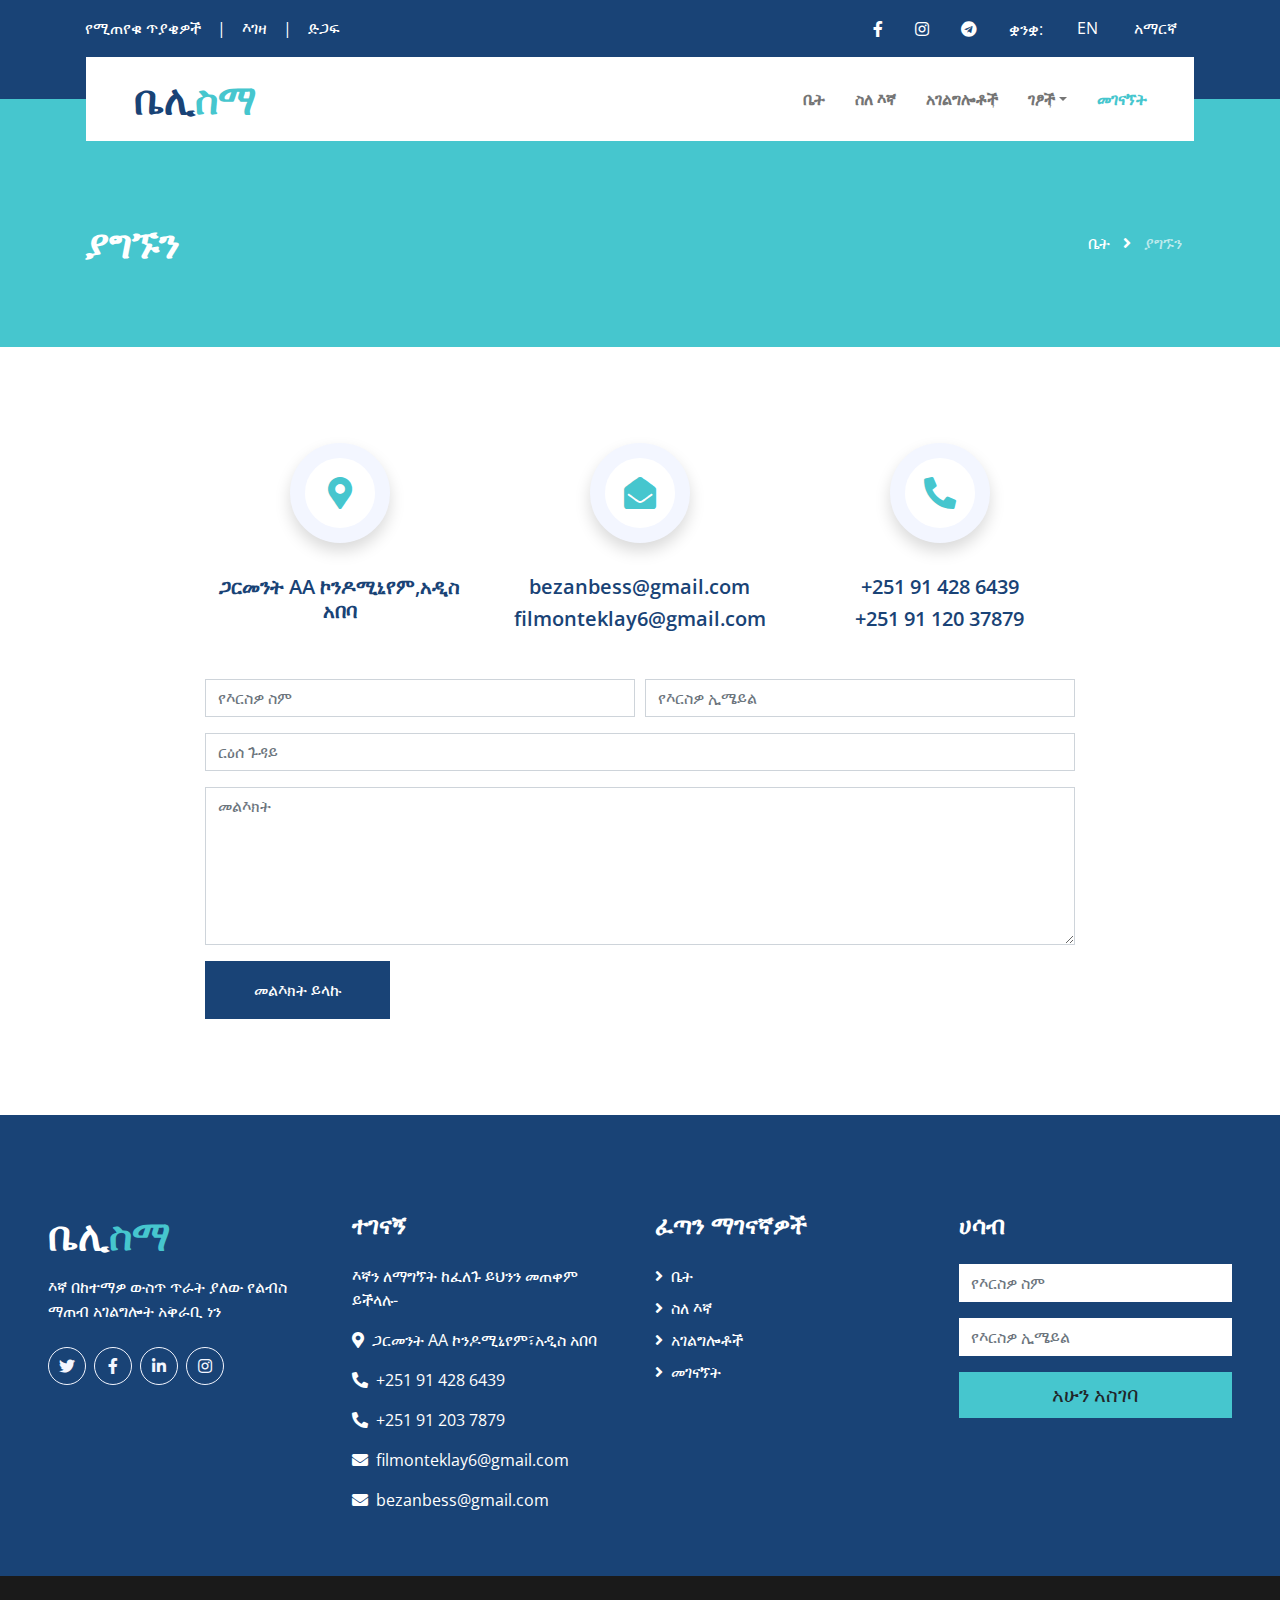
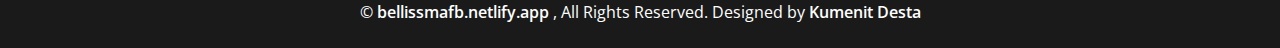
<file: contact.html>
<!DOCTYPE html>
<html lang="en">

<head>
    <meta charset="utf-8">
    <title>ቤሊስማ -Laundry Service</title>
    <meta content="width=device-width, initial-scale=1.0" name="viewport">
    <meta content="Laundry" name="keywords">
    <meta content="Laundry_service a website made by kumenit desta" name="description">

    <!-- Favicon -->
    <link href="img/icon.png" rel="icon">

    <!-- Google Web Fonts -->
    <link rel="preconnect" href="https://fonts.gstatic.com">
    <link href="https://fonts.googleapis.com/css2?family=Open+Sans:wght@400;600;800&display=swap" rel="stylesheet">

    <!-- Font Awesome -->
    <link href="https://cdnjs.cloudflare.com/ajax/libs/font-awesome/5.15.0/css/all.min.css" rel="stylesheet">

    <!-- Libraries Stylesheet -->
    <link href="lib/owlcarousel/assets/owl.carousel.min.css" rel="stylesheet">

    <!-- Customized Bootstrap Stylesheet -->
    <link href="css/style.css" rel="stylesheet">
</head>

<body>
  <!-- Topbar Start -->
  <div class="container-fluid bg-primary py-3">
      <div class="container">
          <div class="row">
              <div class="col-md-6 text-center text-lg-left mb-2 mb-lg-0">
                  <div class="d-inline-flex align-items-center">
                      <a class="text-white pr-3" href=""><span class="a1">የሚጠየቁ ጥያቄዎች</span></a>
                      <span class="text-white">|</span>
                      <a class="text-white px-3" href=""><span class="a2">እገዛ</span></a>
                      <span class="text-white">|</span>
                      <a class="text-white pl-3" href=""><span class="a3">ድጋፍ</span></a>

                  </div>
              </div>
              <div class="col-md-6 text-center text-lg-right">
                  <div class="d-inline-flex align-items-center">
                       <a class="text-white px-3" href="https://www.facebook.com/people/Bellissma-Laundry/100087207911847/">
                            <i class="fab fa-facebook-f"></i>
                        </a>
                        <a class="text-white px-3" href="">
                            <i class="fab fa-instagram"></i>
                        </a>
						<a class="text-white px-3" href="https://t.me/Bellisma">
                            <i class="fab fa-telegram"></i>
                        </a>

                      <a class="langWrap">
          <span class="text-white px-3">ቋንቋ:</span>

                <a href="#" language='english'  class="text-white px-3" id="tx"> <option>EN</option></a>
                    <a href="#" language='amharic'  class="text-white px-3"><option>አማርኛ</option></a>
             </a>
                  </div>
              </div>
          </div>
      </div>
  </div>

  <!-- Topbar End -->


  <!-- Navbar Start -->
  <div class="container-fluid position-relative nav-bar p-0">
      <div class="container-lg position-relative p-0 px-lg-3" style="z-index: 9;">
          <nav class="navbar navbar-expand-lg bg-white navbar-light py-3 py-lg-0 pl-3 pl-lg-5">
              <a href="" class="navbar-brand">
                  <h1 class="m-0 text-secondary"><span class="text-primary"><span class="k1">ቤሊ</span></span><span class="k2">ስማ</span></h1>
              </a>
              <button type="button" class="navbar-toggler" data-toggle="collapse" data-target="#navbarCollapse">
                  <span class="navbar-toggler-icon"></span>
              </button>
              <div class="collapse navbar-collapse justify-content-between px-3" id="navbarCollapse">
                  <div class="navbar-nav ml-auto py-0">
                      <a href="index.html" class="nav-item nav-link "><span class="ho">ቤት</span></a>
                      <a href="about.html" class="nav-item nav-link "><span class="t1">ስለ እኛ</span></a>
                      <a href="service.html" class="nav-item nav-link"><span class="t2">አገልግሎቶች</span></a>
                      <div class="nav-item dropdown">
                          <a href="#" class="nav-link dropdown-toggle " data-toggle="dropdown"><span class="t4">ገፆች</span></a>
                          <div class="dropdown-menu border-0 rounded-0 m-0">
                              <a href="single.html" class="dropdown-item " ><spna class="k3">ምስሎች</span></a>
                              <a href="video.html" class="dropdown-item"><span class="k4">ቪዲዮ</span></a>
                          </div>
                      </div>
                      <a href="contact.html" class="nav-item nav-link active"><span class="t5">መገናኘት</span></a>
                  </div>
              </div>
          </nav>
      </div>
  </div>

  <!-- Navbar End -->



    <!-- Page Header Start -->
    <div class="page-header container-fluid bg-secondary pt-2 pt-lg-5 pb-2 mb-5">
        <div class="container py-5">
            <div class="row align-items-center py-4">
                <div class="col-md-6 text-center text-md-left">
                    <h1 class="mb-4 mb-md-0 text-white">ያግኙን</h1>
                </div>
                <div class="col-md-6 text-center text-md-right">
                    <div class="d-inline-flex align-items-center">
                        <a class="btn text-white" href="">ቤት</a>
                        <i class="fas fa-angle-right text-white"></i>
                        <a class="btn text-white disabled" href="">ያግኙን</a>
                    </div>
                </div>
            </div>
        </div>
    </div>
    <!-- Page Header Start -->


    <!-- Contact Start -->
    <div class="container-fluid py-5">
        <div class="container" style="max-width: 900px;">
            <div class="row">
                <div class="col-12">
                    <div class="row">
                        <div class="col-md-4">
                            <div class="d-flex flex-column align-items-center justify-content-center text-center mb-5">
                                <div class="d-inline-flex align-items-center justify-content-center bg-white border border-light shadow rounded-circle mb-4" style="width: 100px; height: 100px; border-width: 15px !important;">
                                    <i class="fa fa-2x fa-map-marker-alt text-secondary"></i>
                                </div>
                                <h5 class="font-weight-medium m-0 mt-2">ጋርመንት AA ኮንዶሚኒየም,አዲስ አበባ</h5>
                            </div>
                        </div>
                        <div class="col-md-4">
                            <div class="d-flex flex-column align-items-center justify-content-center text-center mb-5">
                                <div class="d-inline-flex align-items-center justify-content-center bg-white border border-light shadow rounded-circle mb-4" style="width: 100px; height: 100px; border-width: 15px !important;">
                                    <i class="fa fa-2x fa-envelope-open text-secondary"></i>
                                </div>
                                <h5 class="font-weight-medium m-0 mt-2">bezanbess@gmail.com</h5>
								<h5 class="font-weight-medium m-0 mt-2">filmonteklay6@gmail.com</h5>
                            </div>
                        </div>
                        <div class="col-md-4">
                            <div class="d-flex flex-column align-items-center justify-content-center text-center mb-5">
                                <div class="d-inline-flex align-items-center justify-content-center bg-white border border-light shadow rounded-circle mb-4" style="width: 100px; height: 100px; border-width: 15px !important;">
                                    <i class="fa fa-2x fa-phone-alt text-secondary"></i>
                                </div>
                                <h5 class="font-weight-medium m-0 mt-2">+251 91 428 6439</h5>
								<h5 class="font-weight-medium m-0 mt-2">+251 91 120 37879</h5>
                            </div>
                        </div>
                    </div>
                </div>
                <div class="col-12">
                    <div class="contact-form">
                        <div id="success"></div>
                        <form name="sentMessage" id="contactForm" novalidate="novalidate">
                            <div class="form-row">
                                <div class="col-md-6">
                                    <div class="control-group">
                                        <input type="text" class="form-control" id="name" placeholder="የእርስዎ ስም" required="required" data-validation-required-message="Please enter your name" />
                                        <p class="help-block text-danger"></p>
                                    </div>
                                </div>
                                <div class="col-md-6">
                                    <div class="control-group">
                                        <input type="email" class="form-control" id="email" placeholder="የእርስዎ ኢሜይል" required="required" data-validation-required-message="Please enter your email" />
                                        <p class="help-block text-danger"></p>
                                    </div>
                                </div>
                            </div>
                            <div class="control-group">
                                <input type="text" class="form-control" id="subject" placeholder="ርዕሰ ጉዳይ" required="required" data-validation-required-message="Please enter a subject" />
                                <p class="help-block text-danger"></p>
                            </div>
                            <div class="control-group">
                                <textarea class="form-control" rows="6" id="message" placeholder="መልእክት" required="required" data-validation-required-message="Please enter your message"></textarea>
                                <p class="help-block text-danger"></p>
                            </div>
                            <div>
                                <button class="btn btn-primary py-3 px-5" type="submit" id="sendMessageButton">መልእክት ይላኩ</button>
                            </div>
                        </form>
                    </div>
                </div>
            </div>
        </div>
    </div>
    <!-- Contact End -->



        <div class="container-fluid bg-primary text-white mt-5 pt-5 px-sm-3 px-md-5">
            <div class="row pt-5">
                <div class="col-lg-3 col-md-6 mb-5">
                    <a href=""><h1 class="text-secondary mb-3"><span class="text-white">ቤሊ</span>ስማ</h1></a>
                    <p>እኛ በከተማዎ ውስጥ ጥራት ያለው የልብስ ማጠብ አገልግሎት አቅራቢ ነን</p>
                    <div class="d-flex justify-content-start mt-4">
                        <a class="btn btn-outline-light rounded-circle text-center mr-2 px-0" style="width: 38px; height: 38px;" href="#"><i class="fab fa-twitter"></i></a>
                        <a class="btn btn-outline-light rounded-circle text-center mr-2 px-0" style="width: 38px; height: 38px;" href="#"><i class="fab fa-facebook-f"></i></a>
                        <a class="btn btn-outline-light rounded-circle text-center mr-2 px-0" style="width: 38px; height: 38px;" href="#"><i class="fab fa-linkedin-in"></i></a>
                        <a class="btn btn-outline-light rounded-circle text-center mr-2 px-0" style="width: 38px; height: 38px;" href="#"><i class="fab fa-instagram"></i></a>
                    </div>
                </div>
                <div class="col-lg-3 col-md-6 mb-5">
                    <h4 class="text-white mb-4">ተገናኝ</h4>
                    <p>እኛን ለማግኘት ከፈለጉ ይህንን መጠቀም ይችላሉ-</p>
                    <p><i class="fa fa-map-marker-alt mr-2"></i>ጋርመንት AA ኮንዶሚኒየም፣አዲስ አበባ</p>
                    <p><i class="fa fa-phone-alt mr-2"></i>+251 91 428 6439</p>
                    <p><i class="fa fa-phone-alt mr-2"></i>+251 91 203 7879</p>
			
                <p><i class="fa fa-envelope mr-2"></i>filmonteklay6@gmail.com</p>
				<p><i class="fa fa-envelope mr-2"></i>bezanbess@gmail.com</p>
                </div>
                <div class="col-lg-3 col-md-6 mb-5">
                    <h4 class="text-white mb-4">ፈጣን ማገናኛዎች</h4>
                    <div class="d-flex flex-column justify-content-start">
                        <a class="text-white mb-2" href="#"><i class="fa fa-angle-right mr-2"></i>ቤት</a>
                        <a class="text-white mb-2" href="#"><i class="fa fa-angle-right mr-2"></i>ስለ እኛ</a>
                        <a class="text-white mb-2" href="#"><i class="fa fa-angle-right mr-2"></i>አገልግሎቶች</a>
                        <a class="text-white" href="#"><i class="fa fa-angle-right mr-2"></i>መገናኘት</a>
                    </div>
                </div>
                <div class="col-lg-3 col-md-6 mb-5">
                    <h4 class="text-white mb-4">ሀሳብ</h4>
                    <form action="">
                        <div class="form-group">
                            <input type="text" class="form-control border-0" placeholder="የእርስዎ ስም" required="required" />
                        </div>
                        <div class="form-group">
                            <input type="email" class="form-control border-0" placeholder="የእርስዎ ኢሜይል" required="required" />
                        </div>
                        <div>
                            <button class="btn btn-lg btn-secondary btn-block border-0" type="submit">አሁን አስገባ</button>
                        </div>
                    </form>
                </div>
            </div>
        </div>
        <div class="container-fluid bg-dark text-white py-4 px-sm-3 px-md-5">
            <p class="m-0 text-center text-white">
                &copy; <a class="text-white font-weight-medium" href="https://bellissmafb.netlify.app">bellissmafb.netlify.app</a> , All Rights Reserved. Designed by
                <a class="text-white font-weight-medium" href="https://github.com/Kumenit">Kumenit Desta</a>
            </p>
        </div>
        <!-- Footer End -->



    <!-- Back to Top -->
    <a href="#" class="btn btn-lg btn-primary back-to-top"><i class="fa fa-angle-double-up"></i></a>


    <!-- JavaScript Libraries -->
    <script src="https://code.jquery.com/jquery-3.4.1.min.js"></script>
    <script src="https://stackpath.bootstrapcdn.com/bootstrap/4.4.1/js/bootstrap.bundle.min.js"></script>
    <script src="lib/easing/easing.min.js"></script>
    <script src="lib/waypoints/waypoints.min.js"></script>
    <script src="lib/counterup/counterup.min.js"></script>
    <script src="lib/owlcarousel/owl.carousel.min.js"></script>

    <!-- Contact Javascript File -->
    <script src="mail/jqBootstrapValidation.min.js"></script>
    <script src="mail/contact.js"></script>

    <!-- Template Javascript -->
    <script src="js/main.js"></script>
</body>

</html>
</file>
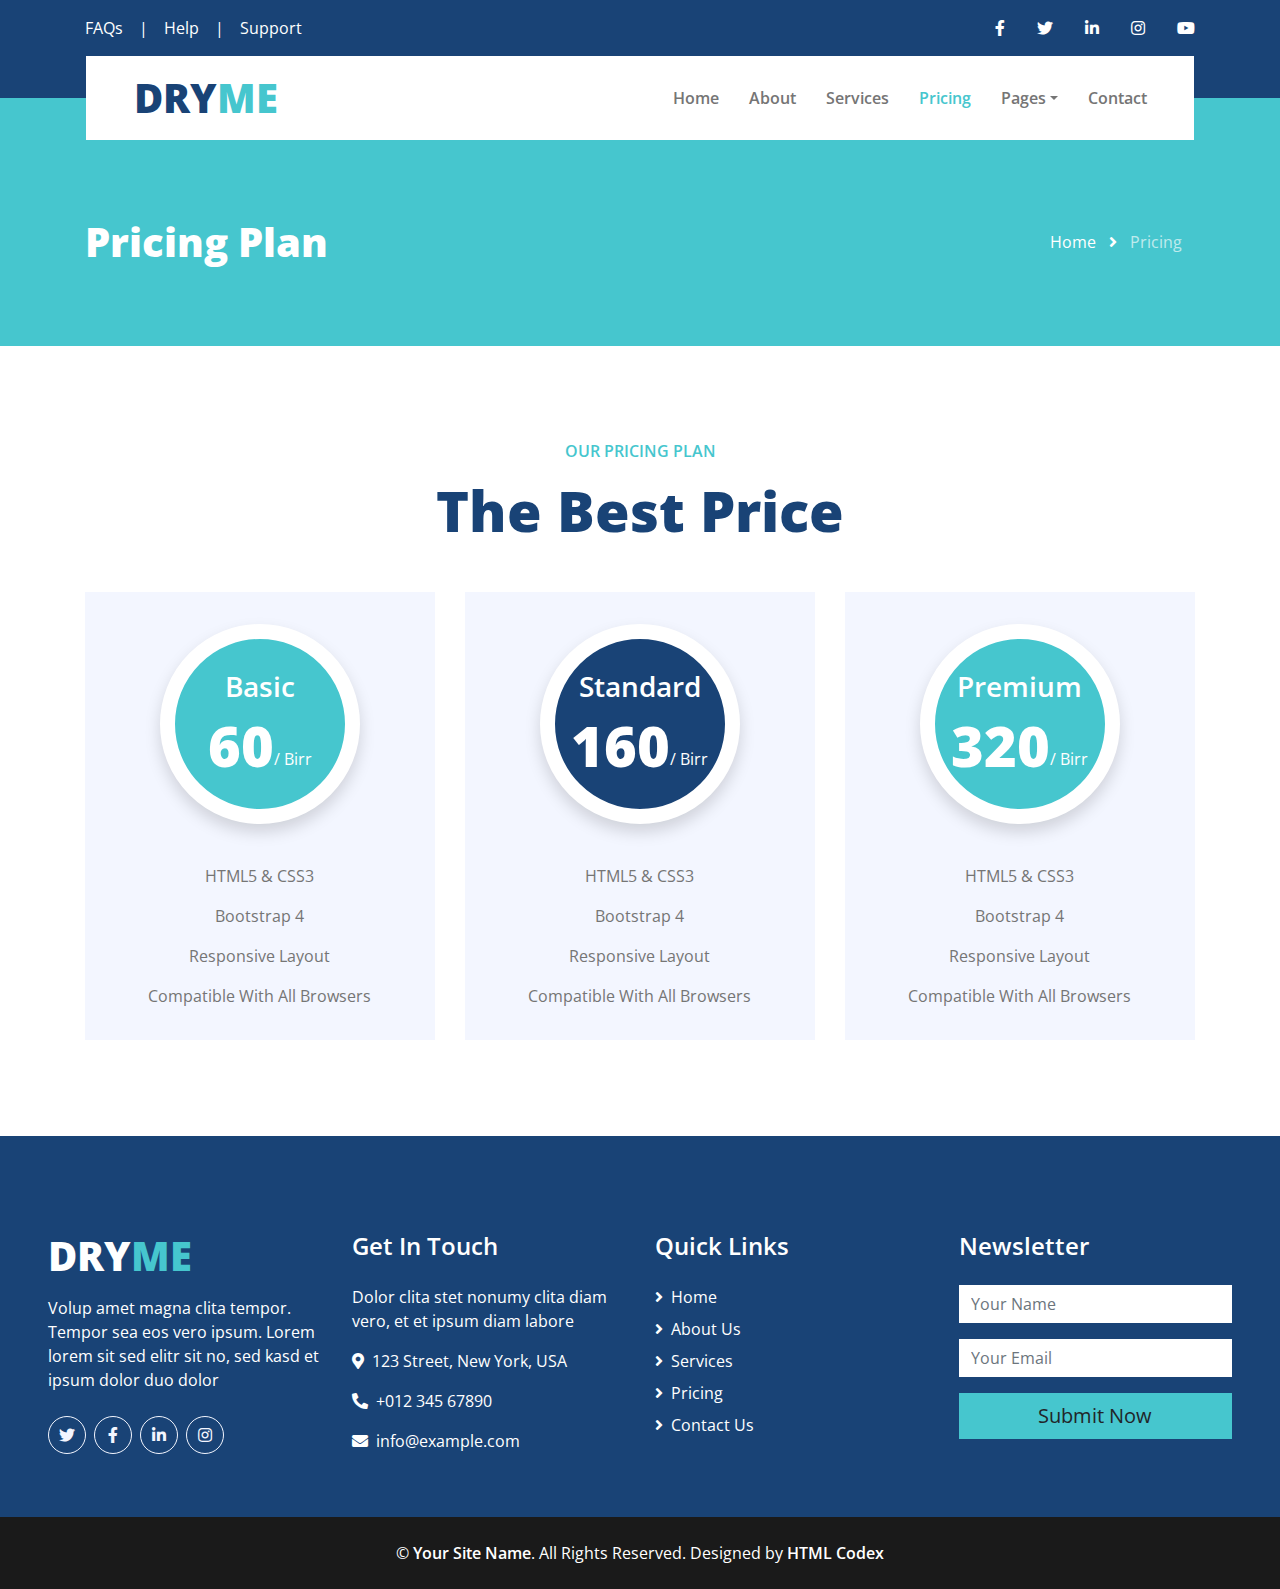
<file: pricing.html>
<!DOCTYPE html>
<html lang="en">

<head>
    <meta charset="utf-8">
    <title>DRYME - Free Laundry Service Website Template</title>
    <meta content="width=device-width, initial-scale=1.0" name="viewport">
    <meta content="Laundry" name="keywords">
    <meta content="Laundry_service a website made by kumenit desta" name="description">

    <!-- Favicon -->
    <link href="img/favicon.ico" rel="icon">

    <!-- Google Web Fonts -->
    <link rel="preconnect" href="https://fonts.gstatic.com">
    <link href="https://fonts.googleapis.com/css2?family=Open+Sans:wght@400;600;800&display=swap" rel="stylesheet">

    <!-- Font Awesome -->
    <link href="https://cdnjs.cloudflare.com/ajax/libs/font-awesome/5.15.0/css/all.min.css" rel="stylesheet">

    <!-- Libraries Stylesheet -->
    <link href="lib/owlcarousel/assets/owl.carousel.min.css" rel="stylesheet">

    <!-- Customized Bootstrap Stylesheet -->
    <link href="css/style.css" rel="stylesheet">
</head>

<body>
    <!-- Topbar Start -->
    <div class="container-fluid bg-primary py-3">
        <div class="container">
            <div class="row">
                <div class="col-md-6 text-center text-lg-left mb-2 mb-lg-0">
                    <div class="d-inline-flex align-items-center">
                        <a class="text-white pr-3" href="">FAQs</a>
                        <span class="text-white">|</span>
                        <a class="text-white px-3" href="">Help</a>
                        <span class="text-white">|</span>
                        <a class="text-white pl-3" href="">Support</a>
                    </div>
                </div>
                <div class="col-md-6 text-center text-lg-right">
                    <div class="d-inline-flex align-items-center">
                        <a class="text-white px-3" href="">
                            <i class="fab fa-facebook-f"></i>
                        </a>
                        <a class="text-white px-3" href="">
                            <i class="fab fa-twitter"></i>
                        </a>
                        <a class="text-white px-3" href="">
                            <i class="fab fa-linkedin-in"></i>
                        </a>
                        <a class="text-white px-3" href="">
                            <i class="fab fa-instagram"></i>
                        </a>
                        <a class="text-white pl-3" href="">
                            <i class="fab fa-youtube"></i>
                        </a>
                    </div>
                </div>
            </div>
        </div>
    </div>
    <!-- Topbar End -->


    <!-- Navbar Start -->
    <div class="container-fluid position-relative nav-bar p-0">
        <div class="container-lg position-relative p-0 px-lg-3" style="z-index: 9;">
            <nav class="navbar navbar-expand-lg bg-white navbar-light py-3 py-lg-0 pl-3 pl-lg-5">
                <a href="" class="navbar-brand">
                    <h1 class="m-0 text-secondary"><span class="text-primary">DRY</span>ME</h1>
                </a>
                <button type="button" class="navbar-toggler" data-toggle="collapse" data-target="#navbarCollapse">
                    <span class="navbar-toggler-icon"></span>
                </button>
                <div class="collapse navbar-collapse justify-content-between px-3" id="navbarCollapse">
                    <div class="navbar-nav ml-auto py-0">
                        <a href="index.html" class="nav-item nav-link">Home</a>
                        <a href="about.html" class="nav-item nav-link">About</a>
                        <a href="service.html" class="nav-item nav-link">Services</a>
                        <a href="pricing.html" class="nav-item nav-link active">Pricing</a>
                        <div class="nav-item dropdown">
                            <a href="#" class="nav-link dropdown-toggle" data-toggle="dropdown">Pages</a>
                            <div class="dropdown-menu border-0 rounded-0 m-0">
                                <a href="blog.html" class="dropdown-item">Blog Grid</a>
                                <a href="single.html" class="dropdown-item">Blog Detail</a>
                            </div>
                        </div>
                        <a href="contact.html" class="nav-item nav-link">Contact</a>
                    </div>
                </div>
            </nav>
        </div>
    </div>
    <!-- Navbar End -->


    <!-- Page Header Start -->
    <div class="page-header container-fluid bg-secondary pt-2 pt-lg-5 pb-2 mb-5">
        <div class="container py-5">
            <div class="row align-items-center py-4">
                <div class="col-md-6 text-center text-md-left">
                    <h1 class="mb-4 mb-md-0 text-white">Pricing Plan</h1>
                </div>
                <div class="col-md-6 text-center text-md-right">
                    <div class="d-inline-flex align-items-center">
                        <a class="btn text-white" href="">Home</a>
                        <i class="fas fa-angle-right text-white"></i>
                        <a class="btn text-white disabled" href="">Pricing</a>
                    </div>
                </div>
            </div>
        </div>
    </div>
    <!-- Page Header Start -->


    <!-- Pricing Plan Start -->
    <div class="container-fluid pt-5 pb-3">
        <div class="container">
            <h6 class="text-secondary text-uppercase text-center font-weight-medium mb-3">Our Pricing Plan</h6>
            <h1 class="display-4 text-center mb-5">The Best Price</h1>
            <div class="row">
                <div class="col-lg-4 mb-4">
                    <div class="bg-light text-center mb-2 pt-4">
                        <div class="d-inline-flex flex-column align-items-center justify-content-center bg-secondary rounded-circle shadow mt-2 mb-4" style="width: 200px; height: 200px; border: 15px solid #ffffff;">
                            <h3 class="text-white">Basic</h3>
                            <h1 class="display-4 text-white mb-0">
                                <small class="align-top" style="font-size: 22px; line-height: 45px;"></small>60<small class="align-bottom" style="font-size: 16px; line-height: 40px;">/ Birr</small>
                            </h1>
                        </div>
                        <div class="d-flex flex-column align-items-center py-3">
                            <p>HTML5 & CSS3</p>
                            <p>Bootstrap 4</p>
                            <p>Responsive Layout</p>
                            <p>Compatible With All Browsers</p>
                        </div>

                    </div>
                </div>
                <div class="col-lg-4 mb-4">
                    <div class="bg-light text-center mb-2 pt-4">
                        <div class="d-inline-flex flex-column align-items-center justify-content-center bg-primary rounded-circle shadow mt-2 mb-4" style="width: 200px; height: 200px; border: 15px solid #ffffff;">
                            <h3 class="text-white">Standard</h3>
                            <h1 class="display-4 text-white mb-0">
                                <small class="align-top" style="font-size: 22px; line-height: 45px;"></small>160<small class="align-bottom" style="font-size: 16px; line-height: 40px;">/ Birr</small>
                            </h1>
                        </div>
                        <div class="d-flex flex-column align-items-center py-3">
                            <p>HTML5 & CSS3</p>
                            <p>Bootstrap 4</p>
                            <p>Responsive Layout</p>
                            <p>Compatible With All Browsers</p>
                        </div>

                    </div>
                </div>
                <div class="col-lg-4 mb-4">
                    <div class="bg-light text-center mb-2 pt-4">
                        <div class="d-inline-flex flex-column align-items-center justify-content-center bg-secondary rounded-circle shadow mt-2 mb-4" style="width: 200px; height: 200px; border: 15px solid #ffffff;">
                            <h3 class="text-white">Premium</h3>
                            <h1 class="display-4 text-white mb-0">
                                <small class="align-top" style="font-size: 22px; line-height: 45px;"></small>320<small class="align-bottom" style="font-size: 16px; line-height: 40px;">/ Birr</small>
                            </h1>
                        </div>
                        <div class="d-flex flex-column align-items-center py-3">
                            <p>HTML5 & CSS3</p>
                            <p>Bootstrap 4</p>
                            <p>Responsive Layout</p>
                            <p>Compatible With All Browsers</p>
                        </div>

                    </div>
                </div>
            </div>
        </div>
    </div>
    <!-- Pricing Plan End -->


    <!-- Footer Start -->
    <div class="container-fluid bg-primary text-white mt-5 pt-5 px-sm-3 px-md-5">
        <div class="row pt-5">
            <div class="col-lg-3 col-md-6 mb-5">
                <a href=""><h1 class="text-secondary mb-3"><span class="text-white">DRY</span>ME</h1></a>
                <p>Volup amet magna clita tempor. Tempor sea eos vero ipsum. Lorem lorem sit sed elitr sit no, sed kasd et ipsum dolor duo dolor</p>
                <div class="d-flex justify-content-start mt-4">
                    <a class="btn btn-outline-light rounded-circle text-center mr-2 px-0" style="width: 38px; height: 38px;" href="#"><i class="fab fa-twitter"></i></a>
                    <a class="btn btn-outline-light rounded-circle text-center mr-2 px-0" style="width: 38px; height: 38px;" href="#"><i class="fab fa-facebook-f"></i></a>
                    <a class="btn btn-outline-light rounded-circle text-center mr-2 px-0" style="width: 38px; height: 38px;" href="#"><i class="fab fa-linkedin-in"></i></a>
                    <a class="btn btn-outline-light rounded-circle text-center mr-2 px-0" style="width: 38px; height: 38px;" href="#"><i class="fab fa-instagram"></i></a>
                </div>
            </div>
            <div class="col-lg-3 col-md-6 mb-5">
                <h4 class="text-white mb-4">Get In Touch</h4>
                <p>Dolor clita stet nonumy clita diam vero, et et ipsum diam labore</p>
                <p><i class="fa fa-map-marker-alt mr-2"></i>123 Street, New York, USA</p>
                <p><i class="fa fa-phone-alt mr-2"></i>+012 345 67890</p>
                <p><i class="fa fa-envelope mr-2"></i>info@example.com</p>
            </div>
            <div class="col-lg-3 col-md-6 mb-5">
                <h4 class="text-white mb-4">Quick Links</h4>
                <div class="d-flex flex-column justify-content-start">
                    <a class="text-white mb-2" href="#"><i class="fa fa-angle-right mr-2"></i>Home</a>
                    <a class="text-white mb-2" href="#"><i class="fa fa-angle-right mr-2"></i>About Us</a>
                    <a class="text-white mb-2" href="#"><i class="fa fa-angle-right mr-2"></i>Services</a>
                    <a class="text-white mb-2" href="#"><i class="fa fa-angle-right mr-2"></i>Pricing</a>
                    <a class="text-white" href="#"><i class="fa fa-angle-right mr-2"></i>Contact Us</a>
                </div>
            </div>
            <div class="col-lg-3 col-md-6 mb-5">
                <h4 class="text-white mb-4">Newsletter</h4>
                <form action="">
                    <div class="form-group">
                        <input type="text" class="form-control border-0" placeholder="Your Name" required="required" />
                    </div>
                    <div class="form-group">
                        <input type="email" class="form-control border-0" placeholder="Your Email" required="required" />
                    </div>
                    <div>
                        <button class="btn btn-lg btn-secondary btn-block border-0" type="submit">Submit Now</button>
                    </div>
                </form>
            </div>
        </div>
    </div>
    <div class="container-fluid bg-dark text-white py-4 px-sm-3 px-md-5">
        <p class="m-0 text-center text-white">
            &copy; <a class="text-white font-weight-medium" href="#">Your Site Name</a>. All Rights Reserved. Designed by
            <a class="text-white font-weight-medium" href="https://htmlcodex.com">HTML Codex</a>
        </p>
    </div>
    <!-- Footer End -->


    <!-- Back to Top -->
    <a href="#" class="btn btn-lg btn-primary back-to-top"><i class="fa fa-angle-double-up"></i></a>


    <!-- JavaScript Libraries -->
    <script src="https://code.jquery.com/jquery-3.4.1.min.js"></script>
    <script src="https://stackpath.bootstrapcdn.com/bootstrap/4.4.1/js/bootstrap.bundle.min.js"></script>
    <script src="lib/easing/easing.min.js"></script>
    <script src="lib/waypoints/waypoints.min.js"></script>
    <script src="lib/counterup/counterup.min.js"></script>
    <script src="lib/owlcarousel/owl.carousel.min.js"></script>

    <!-- Contact Javascript File -->
    <script src="mail/jqBootstrapValidation.min.js"></script>
    <script src="mail/contact.js"></script>

    <!-- Template Javascript -->
    <script src="js/main.js"></script>
</body>

</html>
</file>
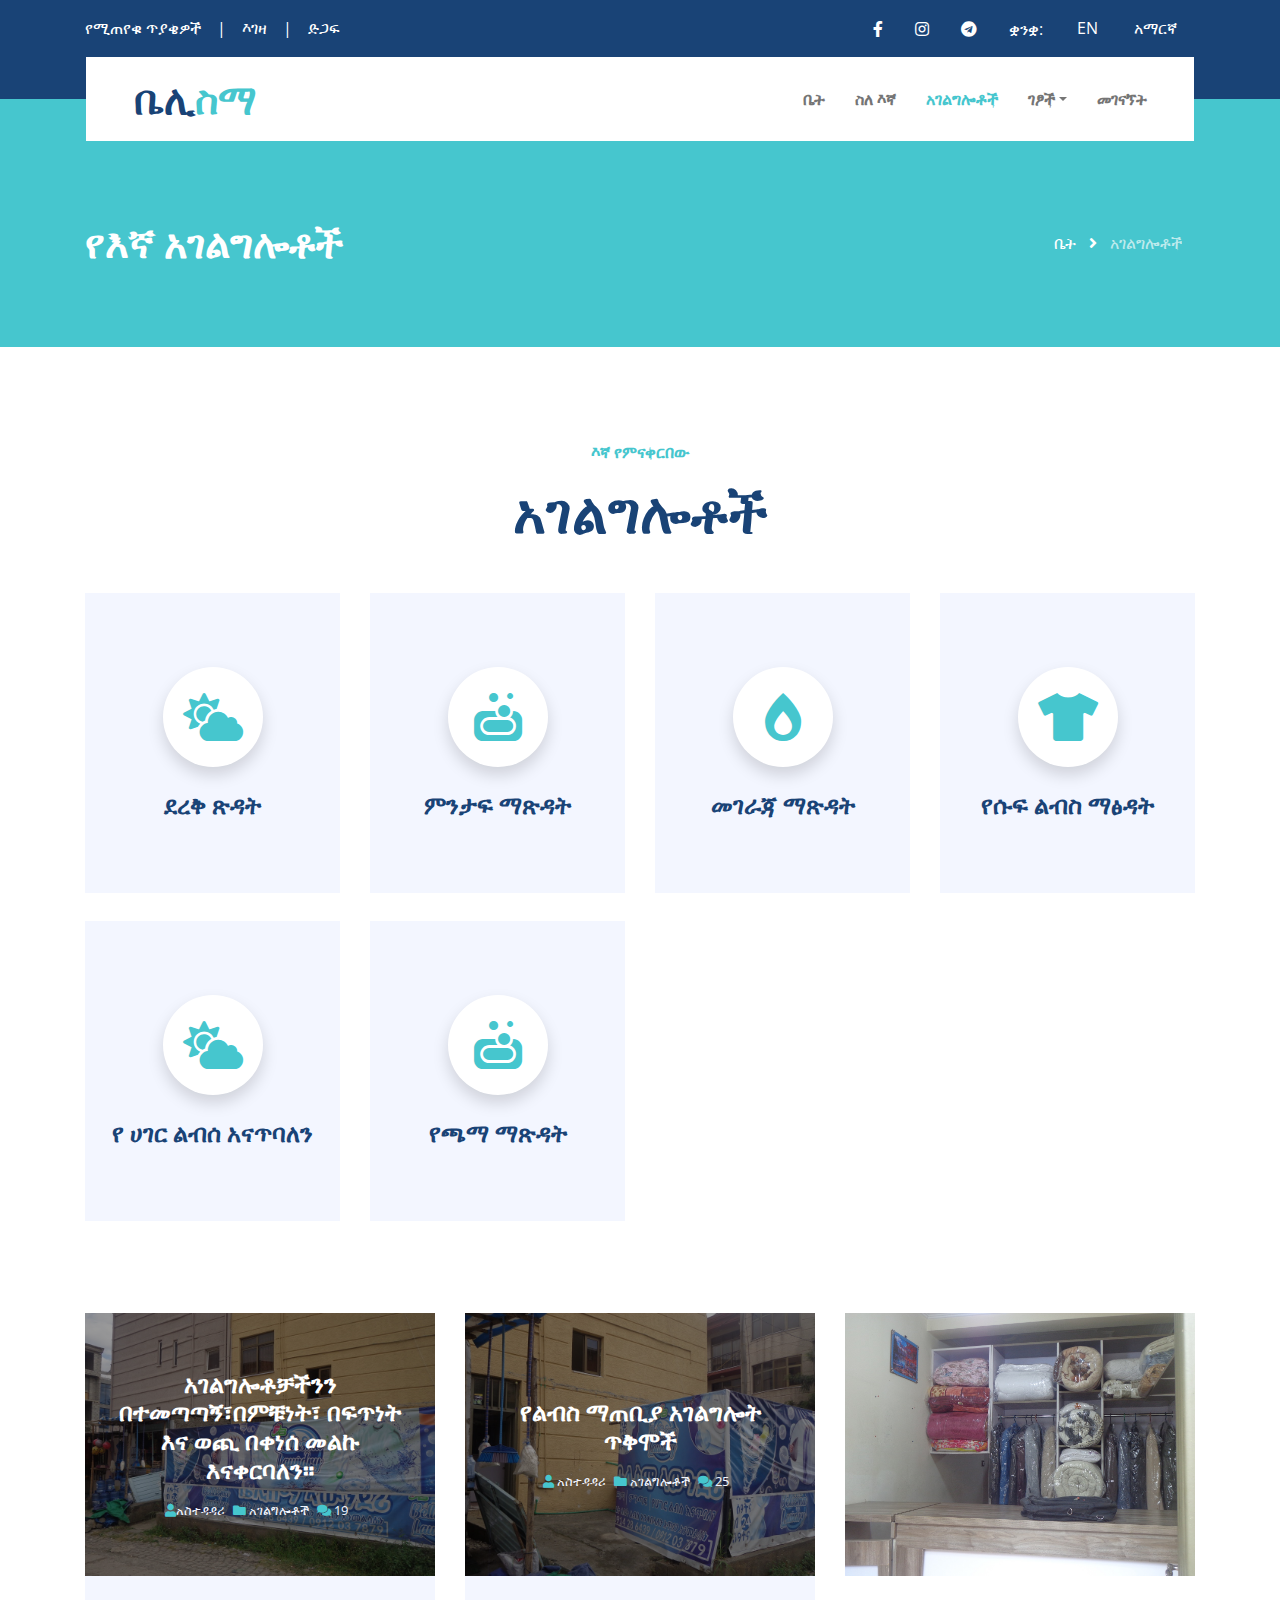
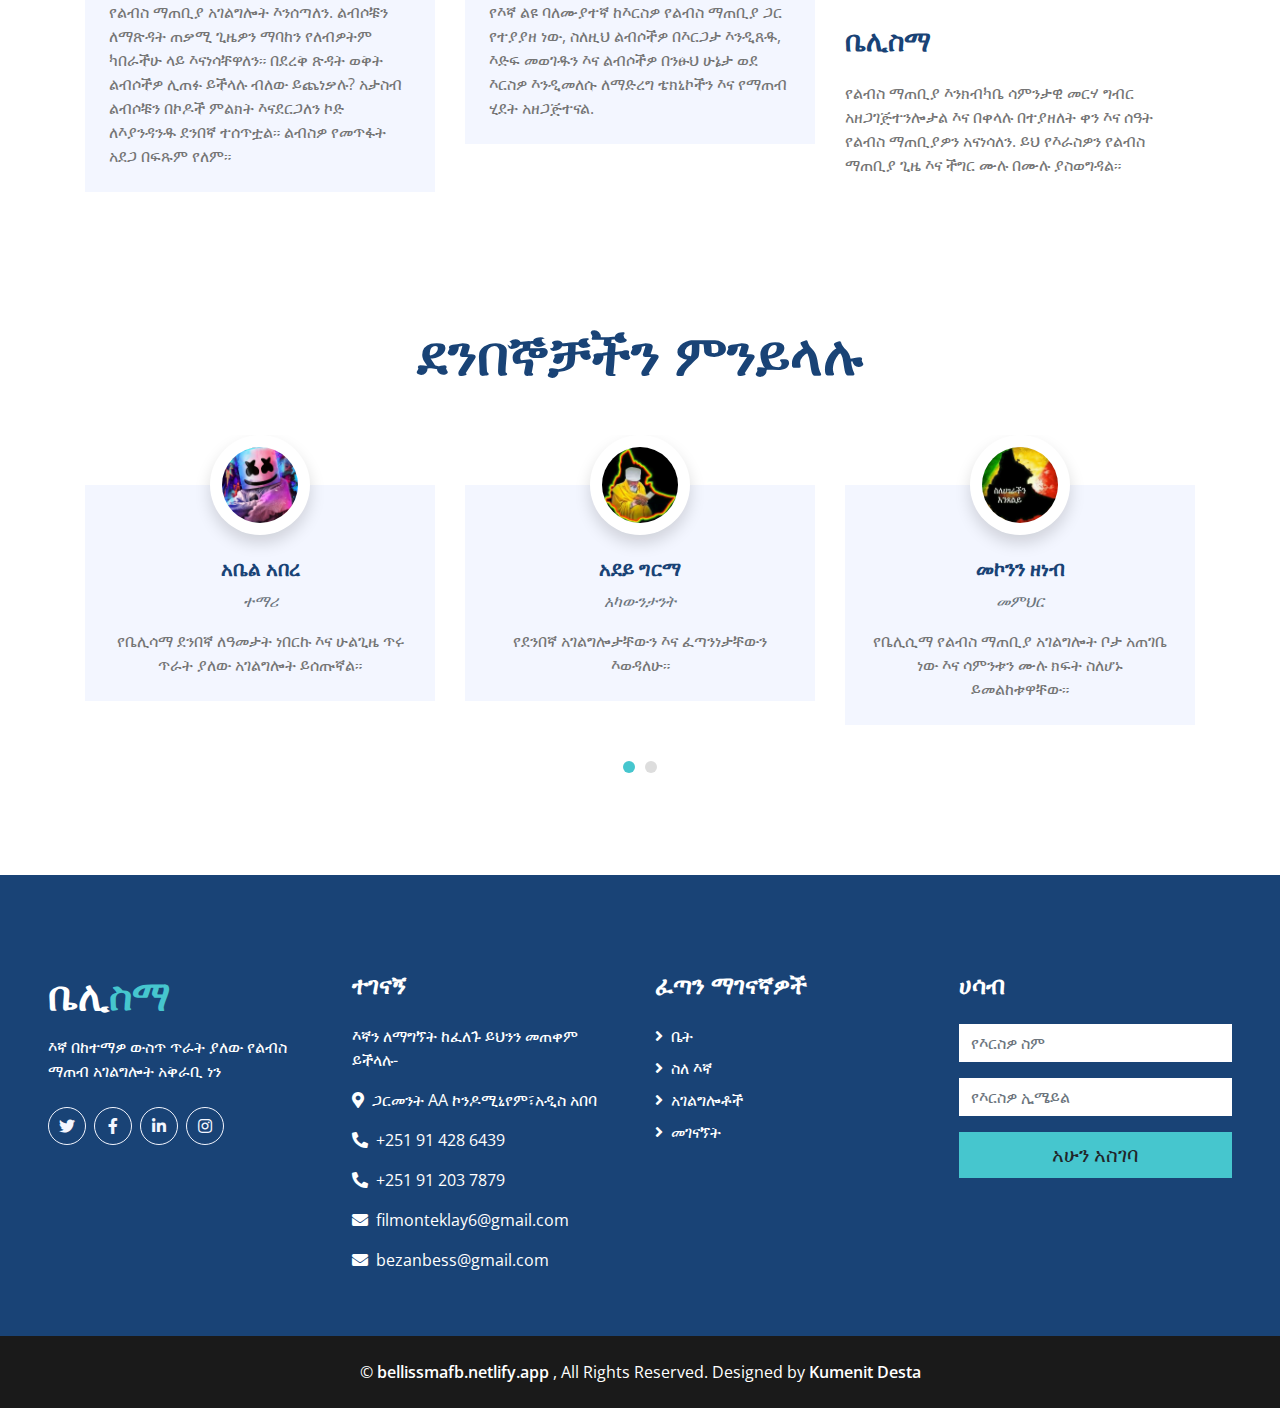
<file: service.html>
<!DOCTYPE html>
<html lang="en">

<head>
    <meta charset="utf-8">
    <title>ቤሊስማ -Laundry Service</title>
    <meta content="width=device-width, initial-scale=1.0" name="viewport">
    <meta content="Laundry" name="keywords">
    <meta content="Laundry_service a website made by kumenit desta" name="description">

    <!-- Favicon -->
    <link href="img/icon.png" rel="icon">

    <!-- Google Web Fonts -->
    <link rel="preconnect" href="https://fonts.gstatic.com">
    <link href="https://fonts.googleapis.com/css2?family=Open+Sans:wght@400;600;800&display=swap" rel="stylesheet">

    <!-- Font Awesome -->
    <link href="https://cdnjs.cloudflare.com/ajax/libs/font-awesome/5.15.0/css/all.min.css" rel="stylesheet">

    <!-- Libraries Stylesheet -->
    <link href="lib/owlcarousel/assets/owl.carousel.min.css" rel="stylesheet">

    <!-- Customized Bootstrap Stylesheet -->
    <link href="css/style.css" rel="stylesheet">
</head>

<body>
    <!-- Topbar Start -->
    <div class="container-fluid bg-primary py-3">
        <div class="container">
            <div class="row">
                <div class="col-md-6 text-center text-lg-left mb-2 mb-lg-0">
                    <div class="d-inline-flex align-items-center">
                        <a class="text-white pr-3" href=""><span class="a1">የሚጠየቁ ጥያቄዎች</span></a>
                        <span class="text-white">|</span>
                        <a class="text-white px-3" href=""><span class="a2">እገዛ</span></a>
                        <span class="text-white">|</span>
                        <a class="text-white pl-3" href=""><span class="a3">ድጋፍ</span></a>

                    </div>
                </div>
                <div class="col-md-6 text-center text-lg-right">
                    <div class="d-inline-flex align-items-center">
                         <a class="text-white px-3" href="https://www.facebook.com/people/Bellissma-Laundry/100087207911847/">
                            <i class="fab fa-facebook-f"></i>
                        </a>
                        <a class="text-white px-3" href="">
                            <i class="fab fa-instagram"></i>
                        </a>
						<a class="text-white px-3" href="https://t.me/Bellisma">
                            <i class="fab fa-telegram"></i>
                        </a>

                        <a class="langWrap">
            <span class="text-white px-3">ቋንቋ:</span>

                  <a href="#" language='english'  class="text-white px-3" id="tx"> <option>EN</option></a>
                      <a href="#" language='amharic'  class="text-white px-3"><option>አማርኛ</option></a>
               </a>
                    </div>
                </div>
            </div>
        </div>
    </div>
    <!-- Topbar End -->


    <!-- Navbar Start -->
    <div class="container-fluid position-relative nav-bar p-0">
        <div class="container-lg position-relative p-0 px-lg-3" style="z-index: 9;">
            <nav class="navbar navbar-expand-lg bg-white navbar-light py-3 py-lg-0 pl-3 pl-lg-5">
                <a href="" class="navbar-brand">
                    <h1 class="m-0 text-secondary"><span class="text-primary"><span class="k1">ቤሊ</span></span><span class="k2">ስማ</span></h1>
                </a>
                <button type="button" class="navbar-toggler" data-toggle="collapse" data-target="#navbarCollapse">
                    <span class="navbar-toggler-icon"></span>
                </button>
                <div class="collapse navbar-collapse justify-content-between px-3" id="navbarCollapse">
                    <div class="navbar-nav ml-auto py-0">
                        <a href="index.html" class="nav-item nav-link "><span class="ho">ቤት</span></a>
                        <a href="about.html" class="nav-item nav-link "><span class="t1">ስለ እኛ</span></a>
                        <a href="service.html" class="nav-item nav-link active"><span class="t2">አገልግሎቶች</span></a>
                        <div class="nav-item dropdown">
                            <a href="#" class="nav-link dropdown-toggle" data-toggle="dropdown"><span class="t4">ገፆች</span></a>
                            <div class="dropdown-menu border-0 rounded-0 m-0">
                                <a href="single.html" class="dropdown-item"><spna class="k3">ምስሎች</span></a>
                                <a href="video.html" class="dropdown-item"><span class="k4">ቪዲዮ</span></a>
                            </div>
                        </div>
                        <a href="contact.html" class="nav-item nav-link"><span class="t5">መገናኘት</span></a>
                    </div>
                </div>
            </nav>
        </div>
    </div>
    <!-- Navbar End -->


    <!-- Page Header Start -->
    <div class="page-header container-fluid bg-secondary pt-2 pt-lg-5 pb-2 mb-5">
        <div class="container py-5">
            <div class="row align-items-center py-4">
                <div class="col-md-6 text-center text-md-left">
                    <h1 class="mb-4 mb-md-0 text-white"><span class="p1">የእኛ አገልግሎቶች</span></h1>
                </div>
                <div class="col-md-6 text-center text-md-right">
                    <div class="d-inline-flex align-items-center">
                        <a class="btn text-white" href=""><span class="p2">ቤት</span></a>
                        <i class="fas fa-angle-right text-white"></i>
                        <a class="btn text-white disabled" href=""><span class="p3">አገልግሎቶች</span></a>
                    </div>
                </div>
            </div>
        </div>
    </div>
    <!-- Page Header Start -->


    <!-- Services Start -->
    <div class="container-fluid pt-5 pb-3">
        <div class="container">
            <h6 class="text-secondary text-uppercase text-center font-weight-medium mb-3"><span class="a8">እኛ የምናቀርበው</span></h6>
            <h1 class="display-4 text-center mb-5"><span class="t17">አገልግሎቶች</span></h1>
            <div class="row">
                <div class="col-lg-3 col-md-6 pb-1">
                    <div class="d-flex flex-column align-items-center justify-content-center text-center bg-light mb-4 px-4" style="height: 300px;">
                        <div class="d-inline-flex align-items-center justify-content-center bg-white shadow rounded-circle mb-4" style="width: 100px; height: 100px;">
                            <i class="fa fa-3x fa-cloud-sun text-secondary"></i>
                        </div>
                        <h4 class="font-weight-bold m-0"><span class="d2">ደረቅ ጽዳት</span></h4>
                    </div>
                </div>
                <div class="col-lg-3 col-md-6 pb-1">
                    <div class="d-flex flex-column align-items-center justify-content-center text-center bg-light mb-4 px-4" style="height: 300px;">
                        <div class="d-inline-flex align-items-center justify-content-center bg-white shadow rounded-circle mb-4" style="width: 100px; height: 100px;">
                            <i class="fas fa-3x fa-soap text-secondary"></i>
                        </div>
                        <h4 class="font-weight-bold m-0"><span class="d3">ምንታፍ ማጽዳት</span></h4>
                    </div>
                </div>
                <div class="col-lg-3 col-md-6 pb-1">
                    <div class="d-flex flex-column align-items-center justify-content-center text-center bg-light mb-4 px-4" style="height: 300px;">
                        <div class="d-inline-flex align-items-center justify-content-center bg-white shadow rounded-circle mb-4" style="width: 100px; height: 100px;">
                            <i class="fa fa-3x fa-burn text-secondary"></i>
                        </div>
                        <h4 class="font-weight-bold m-0"><span class="d4">መገራጃ ማጽዳት</span></h4>
                    </div>
                </div>
                <div class="col-lg-3 col-md-6 pb-1">
                    <div class="d-flex flex-column align-items-center justify-content-center text-center bg-light mb-4 px-4" style="height: 300px;">
                        <div class="d-inline-flex align-items-center justify-content-center bg-white shadow rounded-circle mb-4" style="width: 100px; height: 100px;">
                            <i class="fa fa-3x fa-tshirt text-secondary"></i>
                        </div>
                        <h4 class="font-weight-bold m-0"><span class="d5">የሱፍ ልብስ ማፅዳት</span></h4>
                    </div>
                </div>

                <div class="col-lg-3 col-md-6 pb-1">
                    <div class="d-flex flex-column align-items-center justify-content-center text-center bg-light mb-4 px-4" style="height: 300px;">
                        <div class="d-inline-flex align-items-center justify-content-center bg-white shadow rounded-circle mb-4" style="width: 100px; height: 100px;">
                            <i class="fa fa-3x fa-cloud-sun text-secondary"></i>
                        </div>
                        <h4 class="font-weight-bold m-0"><span class="p12">የ ሀገር ልብሰ አናጥባለን</span></h4>
                    </div>
                </div>
                <div class="col-lg-3 col-md-6 pb-1">
                    <div class="d-flex flex-column align-items-center justify-content-center text-center bg-light mb-4 px-4" style="height: 300px;">
                        <div class="d-inline-flex align-items-center justify-content-center bg-white shadow rounded-circle mb-4" style="width: 100px; height: 100px;">
                            <i class="fas fa-3x fa-soap text-secondary"></i>
                        </div>
                        <h4 class="font-weight-bold m-0"><span class="p13">የጫማ ማጽዳት</span></h4>
                    </div>
                </div>

            </div>
        </div>
    </div>
    <!-- Services End -->

    <!-- Blog Start -->
    <div class="container py-5">
        <div class="row">
            <!-- Blog Grid Start -->
            <div class="col-lg-8">
                <div class="row">
                    <div class="col-md-6 mb-2">
                        <div class="bg-light mb-4">
                            <div class="position-relative">
                                <img class="img-fluid w-100" src="img/l2a.jpg" alt="">
                                <a href="" class="position-absolute w-100 h-100 d-flex flex-column align-items-center justify-content-center   text-decoration-none p-4" style="top: 0; left: 0; background: rgba(0, 0, 0, .4);">
                                    <h4 class="text-center text-white font-weight-medium mb-3"><span class="p4">አገልግሎቶቻችንን በተመጣጣኝ፣በምቹነት፣ በፍጥነት እና ወጪ በቀነሰ መልኩ እናቀርባለን።</span></h4>
                                    <div class="d-flex text-light">
                                        <small class="mr-2"><i class="fa fa-user text-secondary"></i><span class="p5">አስተዳዳሪ</span></small>
                                        <small class="mr-2"><i class="fa fa-folder text-secondary"></i><span class="p6"> አገልግሎቶች</span></small>
                                        <small class="mr-2"><i class="fa fa-comments text-secondary"></i> 19</small>
                                    </div>
                                </a>
                            </div>
                            <p class="m-0 p-4"><span class="p7">የልብስ ማጠቢያ አገልግሎት እንሰጣለን. ልብሶቹን ለማጽዳት ጠቃሚ ጊዜዎን ማባከን የለብዎትም ካበራችሁ ላይ እናነሳቸዋለን። በደረቅ ጽዳት ወቅት ልብሶችዎ ሊጠፉ ይችላሉ ብለው ይጨነቃሉ? አታስብ ልብሶቹን በኮዶች ምልክት እናደርጋለን ኮድ ለእያንዳንዱ ደንበኛ ተሰጥቷል። ልብስዎ የመጥፋት አደጋ በፍጹም የለም።</span></p>
                        </div>
                    </div>
                    <div class="col-md-6 mb-2">
                        <div class="bg-light mb-4">
                            <div class="position-relative">
                                <img class="img-fluid w-100" src="img/l3a.jpg" alt="">
                                <a href="" class="position-absolute w-100 h-100 d-flex flex-column align-items-center justify-content-center   text-decoration-none p-4" style="top: 0; left: 0; background: rgba(0, 0, 0, .4);">
                                    <h4 class="text-center text-white font-weight-medium mb-3"><span class="p8">የልብስ ማጠቢያ አገልግሎት ጥቅሞች</span></h4>
                                    <div class="d-flex text-light">
                                        <small class="mr-2"><i class="fa fa-user text-secondary"></i><span class="p5"> አስተዳዳሪ</span></small>
                                        <small class="mr-2"><i class="fa fa-folder text-secondary"></i><span class="p6"> አገልግሎቶች</span></small>
                                        <small class="mr-2"><i class="fa fa-comments text-secondary"></i> 25</small>
                                    </div>
                                </a>
                            </div>
                            <p class="m-0 p-4"><span class="p9">የእኛ ልዩ ባለሙያተኛ ከእርስዎ የልብስ ማጠቢያ ጋር የተያያዘ ነው, ስለዚህ ልብሶችዎ በእርጋታ እንዲጸዱ, እድፍ መወገዱን እና ልብሶችዎ በንፁህ ሁኔታ ወደ እርስዎ እንዲመለሱ ለማድረግ ቴክኒኮችን እና የማጠብ ሂደት አዘጋጅተናል.</span></p>
                        </div>
                    </div>
                </div>

            </div>
            <!-- Blog Grid End -->

            <!-- Sidebar Start -->
            <div class="col-lg-4 mt-5 mt-lg-0">
                <!-- Search Form Start -->

                <!-- Search Form End -->



                <!-- Image Start -->
                <div class="mb-5">
                    <img src="img/l1a.jpg" alt="" class="img-fluid">
                </div>
                <!-- Image End -->

                <!-- Plain Text Start -->
                <div>
                    <h3 class="font-weight-bold mb-4"><span class="p10">ቤሊስማ</span></h3>
                    <span class="p11">የልብስ ማጠቢያ እንክብካቤ ሳምንታዊ መርሃ ግብር አዘጋገጅተንሎታል እና በቀላሉ በተያዘለት ቀን እና ሰዓት የልብስ ማጠቢያዎን አናነሳለን. ይህ የእራስዎን የልብስ ማጠቢያ ጊዜ እና ችግር ሙሉ በሙሉ ያስወግዳል።</span>
                </div>
                <!-- Plain Text End -->
            </div>
            <!-- Sidebar End -->
        </div>
    </div>
    <!-- Blog End -->




    <!-- Testimonial Start -->
    <div class="container-fluid py-5">
        <div class="container">
            <h1 class="display-4 text-center mb-5"><span class="t27">ደንበኞቻችን ምንይላሉ</span></h1>
            <div class="owl-carousel testimonial-carousel">
                <div class="testimonial-item">
                    <img class="position-relative rounded-circle bg-white shadow mx-auto" src="img/testimonial-1.jpg" style="width: 100px; height: 100px; padding: 12px; margin-bottom: -50px; z-index: 1;" alt="">
                    <div class="bg-light text-center p-4 pt-0">
                        <h5 class="font-weight-medium mt-5"><span class="a9">አቤል አበረ</span></h5>
                        <p class="text-muted font-italic"><span class="m">ተማሪ</span></p>
                        <p class="m-0"><span class="s">የቤሊሳማ ደንበኛ ለዓመታት ነበርኩ እና ሁልጊዜ ጥሩ ጥራት ያለው አገልግሎት ይሰጡኛል።</span></p>
                    </div>
                </div>
                <div class="testimonial-item">
                    <img class="position-relative rounded-circle bg-white shadow mx-auto" src="img/testimonial-2.jpg" style="width: 100px; height: 100px; padding: 12px; margin-bottom: -50px; z-index: 1;" alt="">
                    <div class="bg-light text-center p-4 pt-0">
                        <h5 class="font-weight-medium mt-5"><span class="a10">አደይ ግርማ</span></h5>
                        <p class="text-muted font-italic"><span class="m1">አካውንታንት</span></p>
                        <p class="m-0"><span class="m4">የደንበኛ አገልግሎታቸውን እና ፈጣንነታቸውን እወዳለሁ።</span></p>
                    </div>
                </div>
                <div class="testimonial-item">
                    <img class="position-relative rounded-circle bg-white shadow mx-auto" src="img/testimonial-3.jpg" style="width: 100px; height: 100px; padding: 12px; margin-bottom: -50px; z-index: 1;" alt="">
                    <div class="bg-light text-center p-4 pt-0">
                        <h5 class="font-weight-medium mt-5"><span class="a11">መኮንን ዘነብ</span></h5>
                        <p class="text-muted font-italic"><span class="m2">መምህር</span></p>
                        <p class="m-0"><spna class="m5">የቤሊሲማ የልብስ ማጠቢያ አገልግሎት ቦታ አጠገቤ ነው እና ሳምንቱን ሙሉ ክፍት ስለሆኑ ይመልከቱዋቸው።</span></p>
                    </div>
                </div>
                <div class="testimonial-item">
                    <img class="position-relative rounded-circle bg-white shadow mx-auto" src="img/testimonial-4.jpg" style="width: 100px; height: 100px; padding: 12px; margin-bottom: -50px; z-index: 1;" alt="">
                    <div class="bg-light text-center p-4 pt-0">
                        <h5 class="font-weight-medium mt-5"><span class="a12">እምነት ባምላክ</span></h5>
                        <p class="text-muted font-italic"><span class="m3">የንግድ ሥራ ባለቤት</span></p>
                        <p class="m-0"><span class="m6">የቤሊሲማ የልብስ ማጠቢያ አገልግሎት የማንሳት እና የማድረስ አገልግሎት ይሰጣል።</span></p>
                    </div>
                </div>
            </div>
        </div>
    </div>
    <!-- Testimonial End -->
    <!-- Testimonial End -->


    <!-- Footer Start -->
    <div class="container-fluid bg-primary text-white mt-5 pt-5 px-sm-3 px-md-5">
        <div class="row pt-5">
            <div class="col-lg-3 col-md-6 mb-5">
                <a href=""><h1 class="text-secondary mb-3"><span class="text-white">ቤሊ</span>ስማ</h1></a>
                <p>እኛ በከተማዎ ውስጥ ጥራት ያለው የልብስ ማጠብ አገልግሎት አቅራቢ ነን</p>
                <div class="d-flex justify-content-start mt-4">
                    <a class="btn btn-outline-light rounded-circle text-center mr-2 px-0" style="width: 38px; height: 38px;" href="#"><i class="fab fa-twitter"></i></a>
                    <a class="btn btn-outline-light rounded-circle text-center mr-2 px-0" style="width: 38px; height: 38px;" href="#"><i class="fab fa-facebook-f"></i></a>
                    <a class="btn btn-outline-light rounded-circle text-center mr-2 px-0" style="width: 38px; height: 38px;" href="#"><i class="fab fa-linkedin-in"></i></a>
                    <a class="btn btn-outline-light rounded-circle text-center mr-2 px-0" style="width: 38px; height: 38px;" href="#"><i class="fab fa-instagram"></i></a>
                </div>
            </div>
            <div class="col-lg-3 col-md-6 mb-5">
                <h4 class="text-white mb-4">ተገናኝ</h4>
                <p>እኛን ለማግኘት ከፈለጉ ይህንን መጠቀም ይችላሉ-</p>
                <p><i class="fa fa-map-marker-alt mr-2"></i>ጋርመንት AA ኮንዶሚኒየም፣አዲስ አበባ</p>
                <p><i class="fa fa-phone-alt mr-2"></i>+251 91 428 6439</p>
                <p><i class="fa fa-phone-alt mr-2"></i>+251 91 203 7879</p>
			
                <p><i class="fa fa-envelope mr-2"></i>filmonteklay6@gmail.com</p>
				<p><i class="fa fa-envelope mr-2"></i>bezanbess@gmail.com</p>
            </div>
            <div class="col-lg-3 col-md-6 mb-5">
                <h4 class="text-white mb-4">ፈጣን ማገናኛዎች</h4>
                <div class="d-flex flex-column justify-content-start">
                    <a class="text-white mb-2" href="#"><i class="fa fa-angle-right mr-2"></i>ቤት</a>
                    <a class="text-white mb-2" href="#"><i class="fa fa-angle-right mr-2"></i>ስለ እኛ</a>
                    <a class="text-white mb-2" href="#"><i class="fa fa-angle-right mr-2"></i>አገልግሎቶች</a>
                    <a class="text-white" href="#"><i class="fa fa-angle-right mr-2"></i>መገናኘት</a>
                </div>
            </div>
            <div class="col-lg-3 col-md-6 mb-5">
                <h4 class="text-white mb-4">ሀሳብ</h4>
                <form action="">
                    <div class="form-group">
                        <input type="text" class="form-control border-0" placeholder="የእርስዎ ስም" required="required" />
                    </div>
                    <div class="form-group">
                        <input type="email" class="form-control border-0" placeholder="የእርስዎ ኢሜይል" required="required" />
                    </div>
                    <div>
                        <button class="btn btn-lg btn-secondary btn-block border-0" type="submit">አሁን አስገባ</button>
                    </div>
                </form>
            </div>
        </div>
    </div>
    <div class="container-fluid bg-dark text-white py-4 px-sm-3 px-md-5">
        <p class="m-0 text-center text-white">
            &copy; <a class="text-white font-weight-medium" href="https://bellissmafb.netlify.app">bellissmafb.netlify.app</a> , All Rights Reserved. Designed by
            <a class="text-white font-weight-medium" href="https://github.com/Kumenit">Kumenit Desta</a>
        </p>
    </div>
    <!-- Footer End -->


    <!-- Back to Top -->
    <a href="#" class="btn btn-lg btn-primary back-to-top"><i class="fa fa-angle-double-up"></i></a>


    <!-- JavaScript Libraries -->
    <script src="https://code.jquery.com/jquery-3.4.1.min.js"></script>
    <script src="https://stackpath.bootstrapcdn.com/bootstrap/4.4.1/js/bootstrap.bundle.min.js"></script>
    <script src="lib/easing/easing.min.js"></script>
    <script src="lib/waypoints/waypoints.min.js"></script>
    <script src="lib/counterup/counterup.min.js"></script>
    <script src="lib/owlcarousel/owl.carousel.min.js"></script>

    <!-- Contact Javascript File -->
    <script src="mail/jqBootstrapValidation.min.js"></script>
    <script src="mail/contact.js"></script>

    <!-- Template Javascript -->
    <script src="js/lang_3.js"></script>
    <script src="js/main.js"></script>
</body>

</html>
</file>
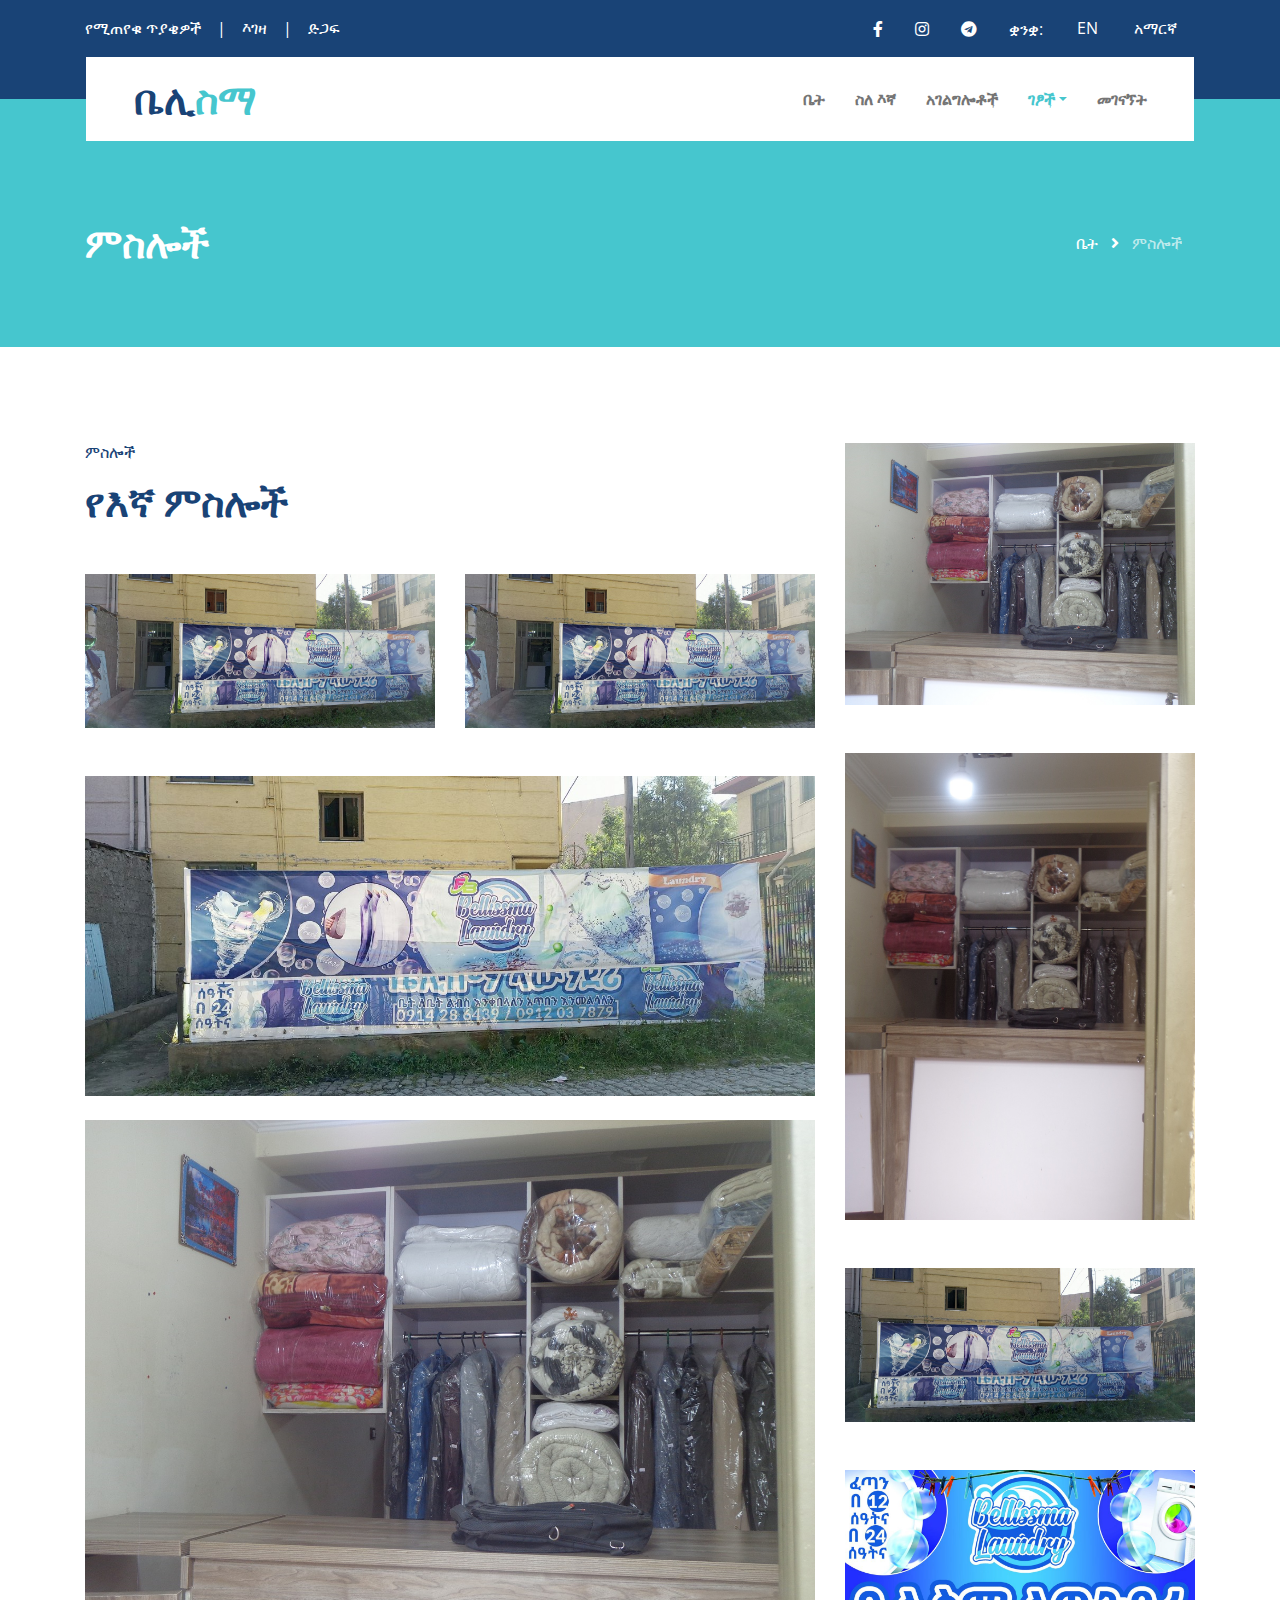
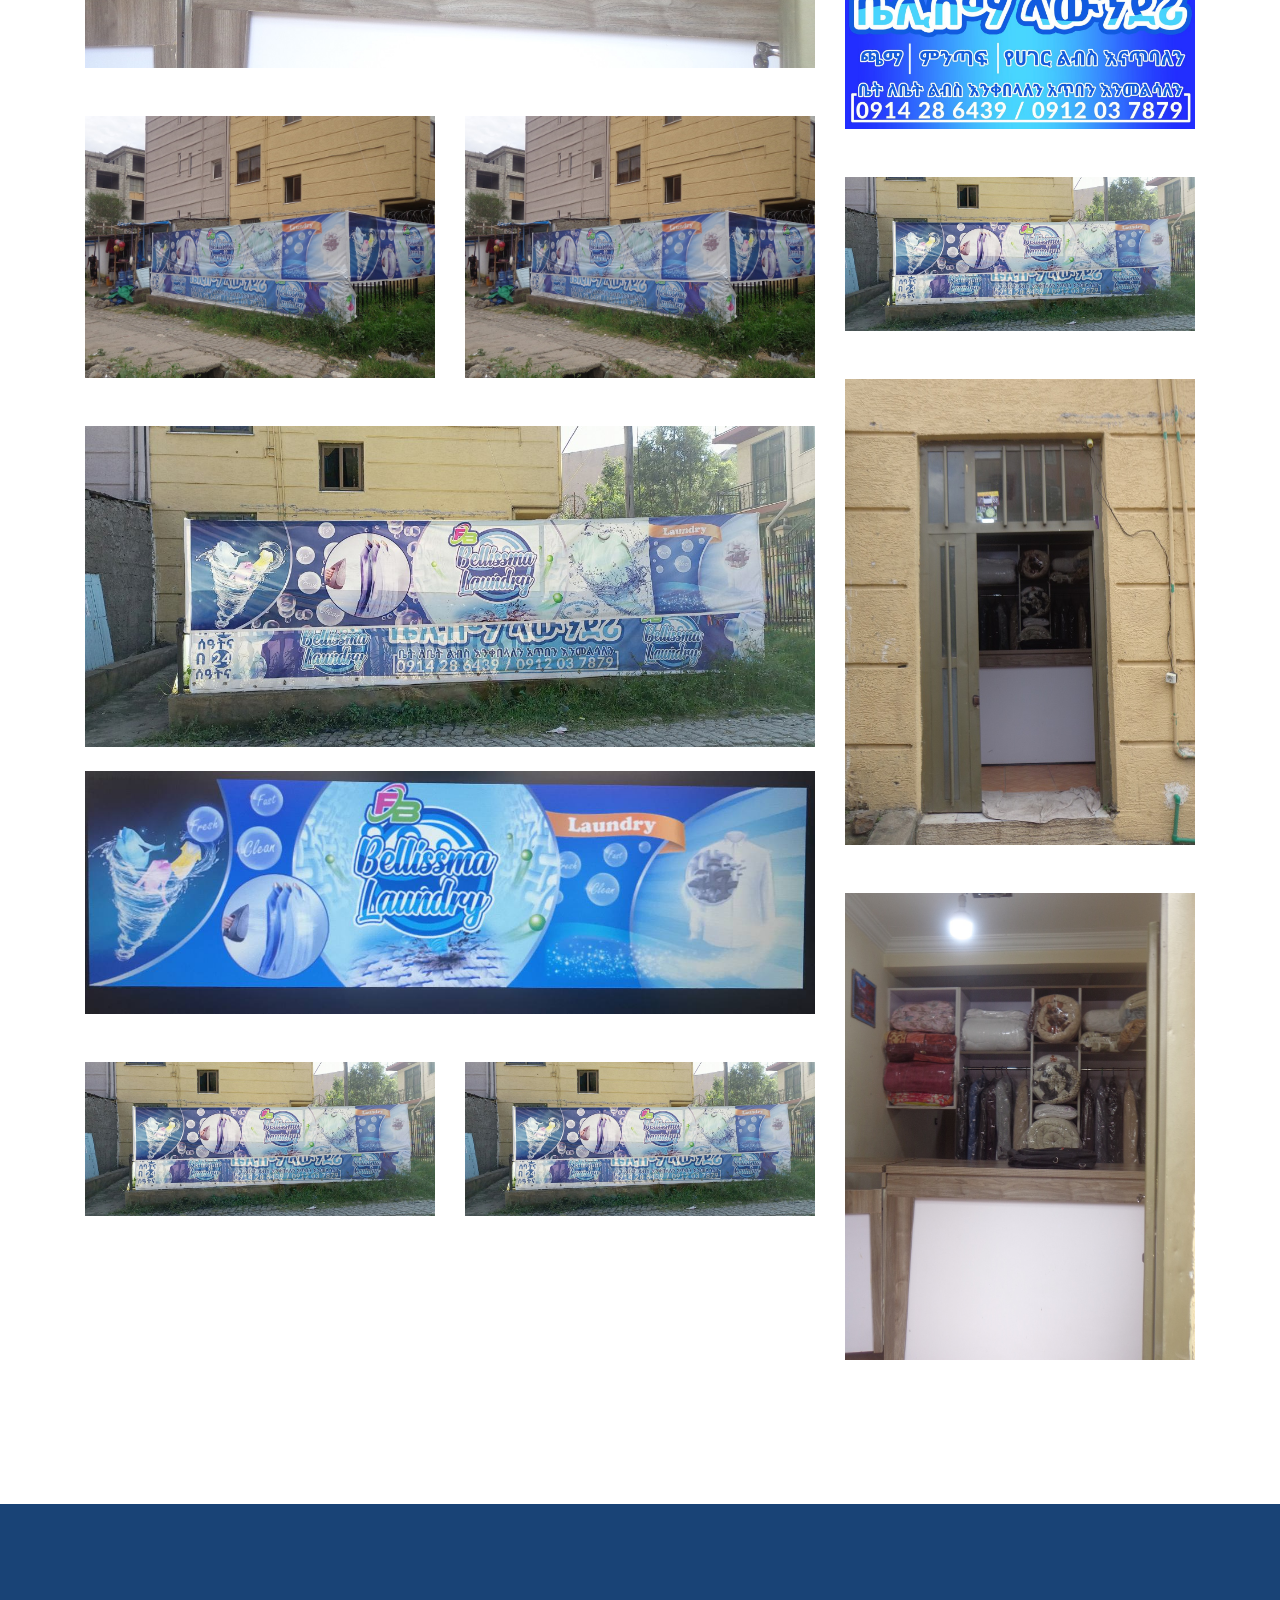
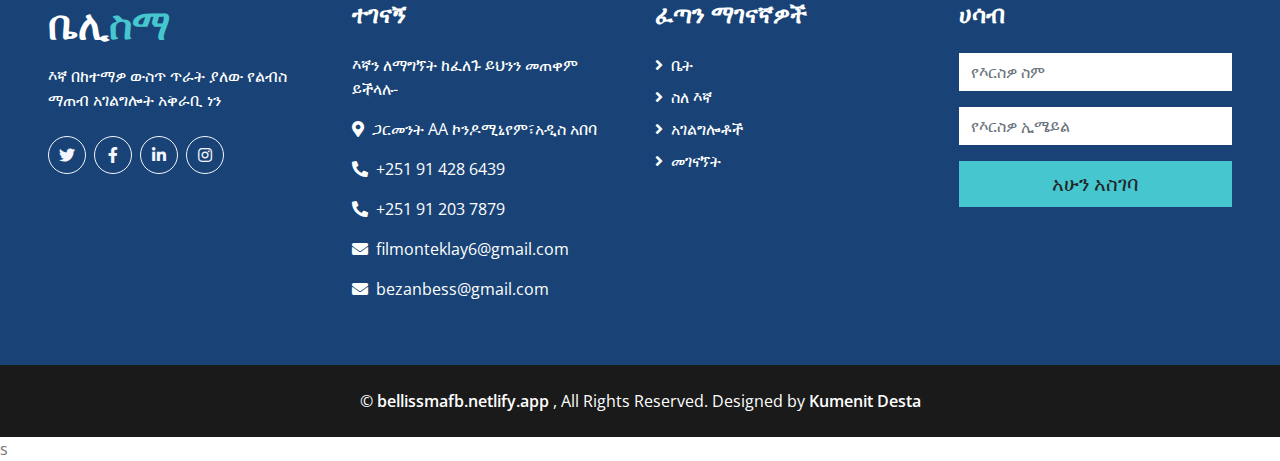
<file: single.html>
<!DOCTYPE html>
<html lang="en">

<head>
    <meta charset="utf-8">
    <title> ቤሊስማ -Laundry Service</title>
    <meta content="width=device-width, initial-scale=1.0" name="viewport">
    <meta content="Laundry" name="keywords">
    <meta content="Laundry_service a website made by kumenit desta" name="description">

    <!-- Favicon -->
    <link href="img/icon.png" rel="icon">

    <!-- Google Web Fonts -->
    <link rel="preconnect" href="https://fonts.gstatic.com">
    <link href="https://fonts.googleapis.com/css2?family=Open+Sans:wght@400;600;800&display=swap" rel="stylesheet">

    <!-- Font Awesome -->
    <link href="https://cdnjs.cloudflare.com/ajax/libs/font-awesome/5.15.0/css/all.min.css" rel="stylesheet">

    <!-- Libraries Stylesheet -->
    <link href="lib/owlcarousel/assets/owl.carousel.min.css" rel="stylesheet">

    <!-- Customized Bootstrap Stylesheet -->
    <link href="css/style.css" rel="stylesheet">
</head>

<body>
    <!-- Topbar Start -->
    <div class="container-fluid bg-primary py-3">
        <div class="container">
            <div class="row">
                <div class="col-md-6 text-center text-lg-left mb-2 mb-lg-0">
                    <div class="d-inline-flex align-items-center">
                        <a class="text-white pr-3" href=""><span class="a1">የሚጠየቁ ጥያቄዎች</span></a>
                        <span class="text-white">|</span>
                        <a class="text-white px-3" href=""><span class="a2">እገዛ</span></a>
                        <span class="text-white">|</span>
                        <a class="text-white pl-3" href=""><span class="a3">ድጋፍ</span></a>

                    </div>
                </div>
                <div class="col-md-6 text-center text-lg-right">
                    <div class="d-inline-flex align-items-center">
                       <a class="text-white px-3" href="https://www.facebook.com/people/Bellissma-Laundry/100087207911847/">
                            <i class="fab fa-facebook-f"></i>
                        </a>
                        <a class="text-white px-3" href="">
                            <i class="fab fa-instagram"></i>
                        </a>
						<a class="text-white px-3" href="https://t.me/Bellisma">
                            <i class="fab fa-telegram"></i>
                        </a>
                        <a class="langWrap">
            <span class="text-white px-3">ቋንቋ:</span>

                  <a href="#" language='english'  class="text-white px-3" id="tx"> <option>EN</option></a>
                      <a href="#" language='amharic'  class="text-white px-3"><option>አማርኛ</option></a>
               </a>
                    </div>
                </div>
            </div>
        </div>
    </div>

    <!-- Topbar End -->


    <!-- Navbar Start -->
    <div class="container-fluid position-relative nav-bar p-0">
        <div class="container-lg position-relative p-0 px-lg-3" style="z-index: 9;">
            <nav class="navbar navbar-expand-lg bg-white navbar-light py-3 py-lg-0 pl-3 pl-lg-5">
                <a href="" class="navbar-brand">
                    <h1 class="m-0 text-secondary"><span class="text-primary"><span class="k1">ቤሊ</span></span><span class="k2">ስማ</span></h1>
                </a>
                <button type="button" class="navbar-toggler" data-toggle="collapse" data-target="#navbarCollapse">
                    <span class="navbar-toggler-icon"></span>
                </button>
                <div class="collapse navbar-collapse justify-content-between px-3" id="navbarCollapse">
                    <div class="navbar-nav ml-auto py-0">
                        <a href="index.html" class="nav-item nav-link "><span class="ho">ቤት</span></a>
                        <a href="about.html" class="nav-item nav-link "><span class="t1">ስለ እኛ</span></a>
                        <a href="service.html" class="nav-item nav-link"><span class="t2">አገልግሎቶች</span></a>
                        <div class="nav-item dropdown">
                            <a href="#" class="nav-link dropdown-toggle active" data-toggle="dropdown"><span class="t4">ገፆች</span></a>
                            <div class="dropdown-menu border-0 rounded-0 m-0">
                                <a href="single.html" class="dropdown-item active" ><spna class="k3">ምስሎች</span></a>
                                <a href="video.html" class="dropdown-item"><span class="k4">ቪዲዮ</span></a>
                            </div>
                        </div>
                        <a href="contact.html" class="nav-item nav-link"><span class="t5">መገናኘት</span></a>
                    </div>
                </div>
            </nav>
        </div>
    </div>

    <!-- Navbar End -->


    <!-- Page Header Start -->
    <div class="page-header container-fluid bg-secondary pt-2 pt-lg-5 pb-2 mb-5">
        <div class="container py-5">
            <div class="row align-items-center py-4">
                <div class="col-md-6 text-center text-md-left">
                    <h1 class="mb-4 mb-md-0 text-white">ምስሎች </h1>
                </div>
                <div class="col-md-6 text-center text-md-right">
                    <div class="d-inline-flex align-items-center">
                        <a class="btn text-white" href="">ቤት</a>
                        <i class="fas fa-angle-right text-white"></i>
                        <a class="btn text-white disabled" href="">ምስሎች</a>
                    </div>
                </div>
            </div>
        </div>
    </div>
    <!-- Page Header Start -->


    <!-- Detail Start -->
    <div class="container py-5">
        <div class="row">
            <!-- Blog Detail Start -->
            <div class="col-lg-8">
                <div class="d-flex flex-column text-left mb-4">
                    <h6 class="text-primary font-weight-normal text-uppercase mb-3">ምስሎች</h6>
                    <h1 class="mb-4 section-title">የእኛ ምስሎች</h1>
                </div>



                <!-- Related Post Start -->
                <div class="mb-5">
                    <div class="owl-carousel related-carousel position-relative">
                        <div class="bg-light">
                            <div class="position-relative">
                                <img class="img-fluid w-100" src="img/b1.jpg" alt="">
                            </div>
                              </div>
                    </div>
                </div>
                <div class="mb-5">
                    <img class="img-fluid w-100 mb-4" src="img/b3.jpg" alt="Image">
                    <img class="img-fluid w-100" src="img/l1a.jpg" alt="">
                </div>
                <div class="mb-5">
                    <div class="owl-carousel related-carousel position-relative">
                        <div class="bg-light">
                            <div class="position-relative">
                                <img class="img-fluid w-100" src="img/l4a.jpg" alt="">
                            </div>
                              </div>

                    </div>
                </div>
				<div class="mb-5">
                    <img class="img-fluid w-100 mb-4" src="img/b3.jpg" alt="Image">
                    <img class="img-fluid w-100" src="img/a3.jpg" alt="">
                </div>
				<div class="mb-5">
                    <div class="owl-carousel related-carousel position-relative">
                        <div class="bg-light">
                            <div class="position-relative">
                                <img class="img-fluid w-100" src="img/b3.jpg" alt="">
                            </div>
                              </div>

                    </div>
                </div>

                <!-- Related Post End -->




            </div>
            <!-- Blog Detail End -->

            <!-- Sidebar Start -->
            <div class="col-lg-4 mt-5 mt-lg-0">





                <!-- Image Start -->
                <div class="mb-5">
                    <img src="img/l1a.jpg" alt="" class="img-fluid">
                </div>
                <!-- Image End -->



                <!-- Image Start -->
                <div class="mb-5">
                    <img src="img/abouta.jpg" alt="" class="img-fluid">
                </div>
                <!-- Image End -->


                <!-- Image Start -->
                <div class="mb-5">
                    <img src="img/b4.jpg" alt="" class="img-fluid">
                </div>
				<!-- Image Start -->
                <div class="mb-5">
                    <img src="img/a1.jpg" alt="" class="img-fluid">
                </div>
				<!-- Image Start -->
                <div class="mb-5">
                    <img src="img/b2.jpg" alt="" class="img-fluid">
                </div>
				<div class="mb-5">
                    <img src="img/lka.jpg" alt="" class="img-fluid">
                </div>
				<div class="mb-5">
                    <img src="img/abouta.jpg" alt="" class="img-fluid">
                </div>
                <!-- Image End -->


            </div>
            <!-- Sidebar End -->
        </div>
    </div>
    <!-- Detail End -->


    <div class="container-fluid bg-primary text-white mt-5 pt-5 px-sm-3 px-md-5">
        <div class="row pt-5">
            <div class="col-lg-3 col-md-6 mb-5">
                <a href=""><h1 class="text-secondary mb-3"><span class="text-white">ቤሊ</span>ስማ</h1></a>
                <p>እኛ በከተማዎ ውስጥ ጥራት ያለው የልብስ ማጠብ አገልግሎት አቅራቢ ነን</p>
                <div class="d-flex justify-content-start mt-4">
                    <a class="btn btn-outline-light rounded-circle text-center mr-2 px-0" style="width: 38px; height: 38px;" href="#"><i class="fab fa-twitter"></i></a>
                    <a class="btn btn-outline-light rounded-circle text-center mr-2 px-0" style="width: 38px; height: 38px;" href="#"><i class="fab fa-facebook-f"></i></a>
                    <a class="btn btn-outline-light rounded-circle text-center mr-2 px-0" style="width: 38px; height: 38px;" href="#"><i class="fab fa-linkedin-in"></i></a>
                    <a class="btn btn-outline-light rounded-circle text-center mr-2 px-0" style="width: 38px; height: 38px;" href="#"><i class="fab fa-instagram"></i></a>
                </div>
            </div>
            <div class="col-lg-3 col-md-6 mb-5">
                <h4 class="text-white mb-4">ተገናኝ</h4>
                <p>እኛን ለማግኘት ከፈለጉ ይህንን መጠቀም ይችላሉ-</p>
                <p><i class="fa fa-map-marker-alt mr-2"></i>ጋርመንት AA ኮንዶሚኒየም፣አዲስ አበባ</p>
                <p><i class="fa fa-phone-alt mr-2"></i>+251 91 428 6439</p>
                <p><i class="fa fa-phone-alt mr-2"></i>+251 91 203 7879</p>
			
                <p><i class="fa fa-envelope mr-2"></i>filmonteklay6@gmail.com</p>
				<p><i class="fa fa-envelope mr-2"></i>bezanbess@gmail.com</p>
            </div>
            <div class="col-lg-3 col-md-6 mb-5">
                <h4 class="text-white mb-4">ፈጣን ማገናኛዎች</h4>
                <div class="d-flex flex-column justify-content-start">
                    <a class="text-white mb-2" href="#"><i class="fa fa-angle-right mr-2"></i>ቤት</a>
                    <a class="text-white mb-2" href="#"><i class="fa fa-angle-right mr-2"></i>ስለ እኛ</a>
                    <a class="text-white mb-2" href="#"><i class="fa fa-angle-right mr-2"></i>አገልግሎቶች</a>
                    <a class="text-white" href="#"><i class="fa fa-angle-right mr-2"></i>መገናኘት</a>
                </div>
            </div>
            <div class="col-lg-3 col-md-6 mb-5">
                <h4 class="text-white mb-4">ሀሳብ</h4>
                <form action="">
                    <div class="form-group">
                        <input type="text" class="form-control border-0" placeholder="የእርስዎ ስም" required="required" />
                    </div>
                    <div class="form-group">
                        <input type="email" class="form-control border-0" placeholder="የእርስዎ ኢሜይል" required="required" />
                    </div>
                    <div>
                        <button class="btn btn-lg btn-secondary btn-block border-0" type="submit">አሁን አስገባ</button>
                    </div>
                </form>
            </div>
        </div>
    </div>
    <div class="container-fluid bg-dark text-white py-4 px-sm-3 px-md-5">
        <p class="m-0 text-center text-white">
            &copy; <a class="text-white font-weight-medium" href="https://bellissmafb.netlify.app">bellissmafb.netlify.app</a> , All Rights Reserved. Designed by
            <a class="text-white font-weight-medium" href="https://github.com/Kumenit">Kumenit Desta</a>
        </p>
    </div>
    <!-- Footer End -->



    <!-- Back to Top -->
    <a href="#" class="btn btn-lg btn-primary back-to-top"><i class="fa fa-angle-double-up"></i></a>


    <!-- JavaScript Libraries -->
    <script src="https://code.jquery.com/jquery-3.4.1.min.js"></script>
    <script src="https://stackpath.bootstrapcdn.com/bootstrap/4.4.1/js/bootstrap.bundle.min.js"></script>
    <script src="lib/easing/easing.min.js"></script>
    <script src="lib/waypoints/waypoints.min.js"></script>
    <script src="lib/counterup/counterup.min.js"></script>
    <script src="lib/owlcarousel/owl.carousel.min.js"></script>

    <!-- Contact Javascript File -->
    <script src="mail/jqBootstrapValidation.min.js"></script>s
    <script src="mail/contact.js"></script>

    <!-- Template Javascript -->
    <script src="js/main.js"></script>
</body>

</html>
</file>
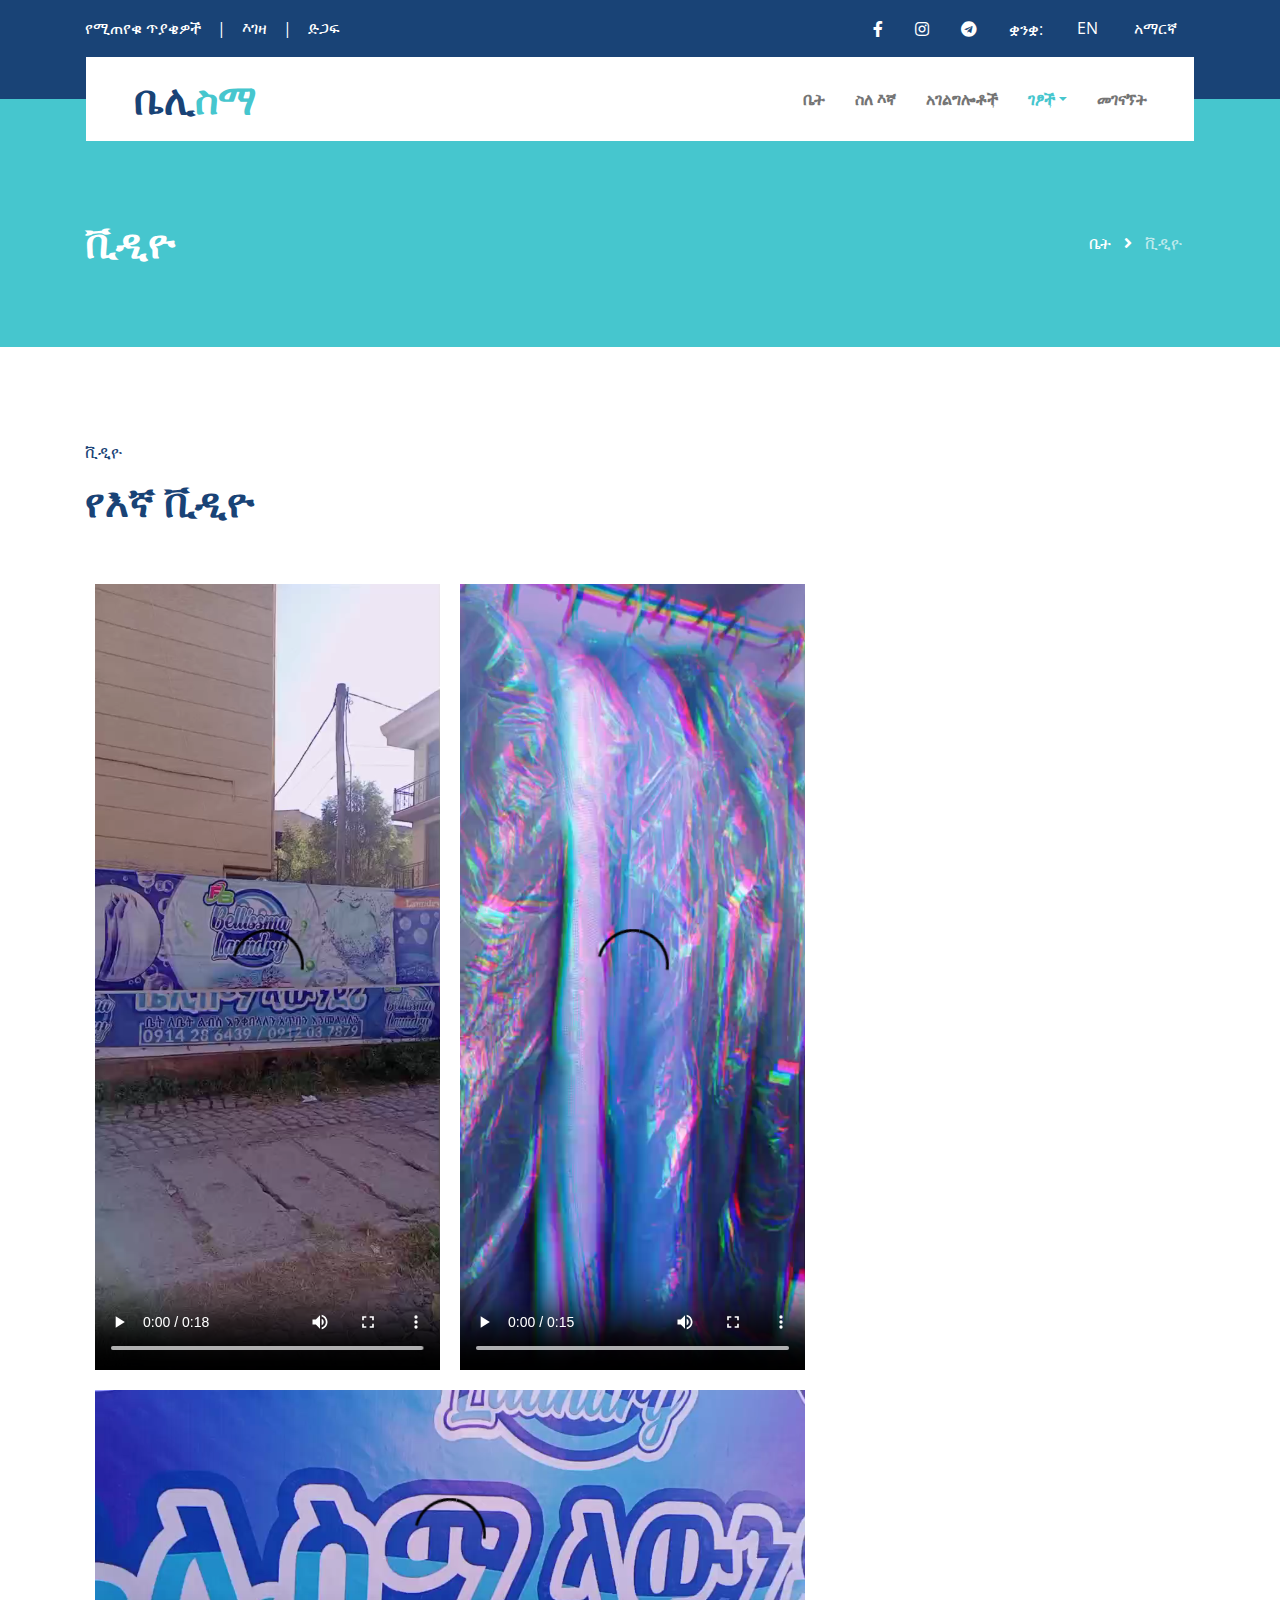
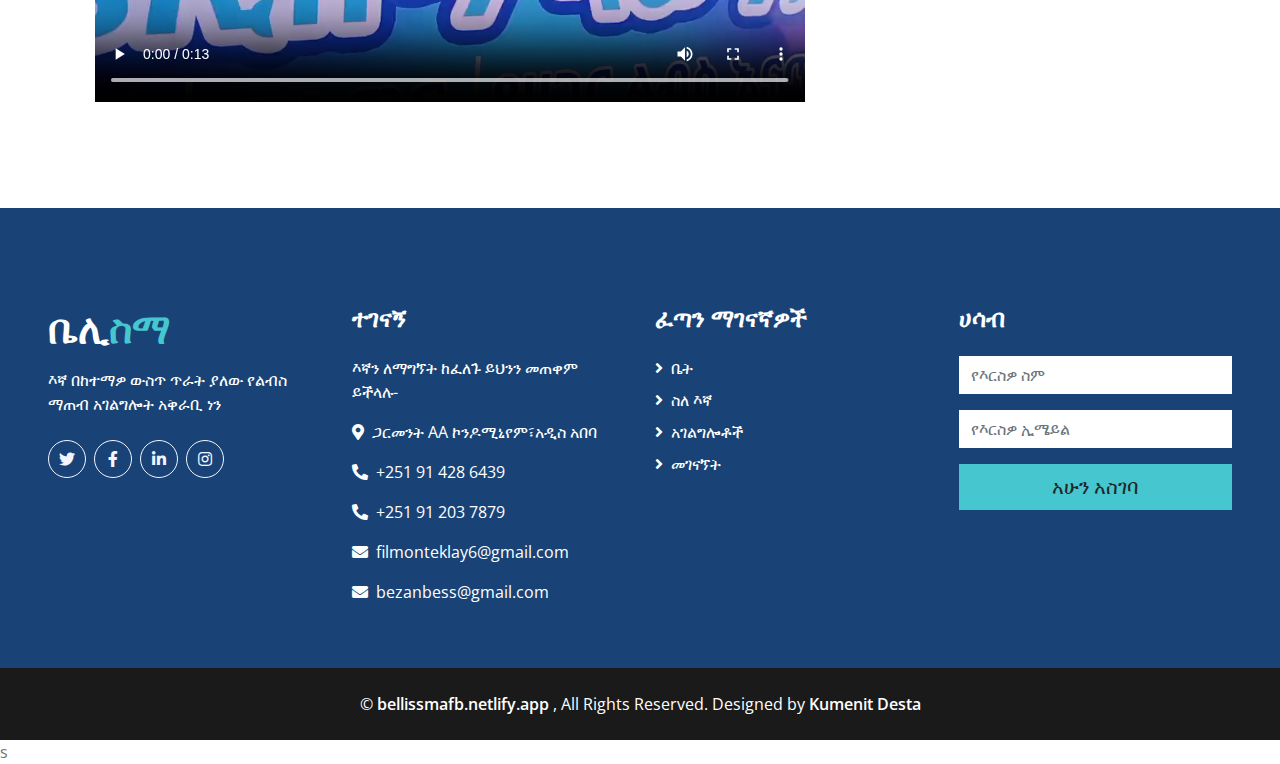
<file: video.html>
<!DOCTYPE html>
<html lang="en">

<head>
    <meta charset="utf-8">
    <title> ቤሊስማ -Laundry Service</title>
    <meta content="width=device-width, initial-scale=1.0" name="viewport">
    <meta content="Laundry" name="keywords">
    <meta content="Laundry_service a website made by kumenit desta" name="description">

    <!-- Favicon -->
    <link href="img/icon.png" rel="icon">

    <!-- Google Web Fonts -->
    <link rel="preconnect" href="https://fonts.gstatic.com">
    <link href="https://fonts.googleapis.com/css2?family=Open+Sans:wght@400;600;800&display=swap" rel="stylesheet">

    <!-- Font Awesome -->
    <link href="https://cdnjs.cloudflare.com/ajax/libs/font-awesome/5.15.0/css/all.min.css" rel="stylesheet">

    <!-- Libraries Stylesheet -->
    <link href="lib/owlcarousel/assets/owl.carousel.min.css" rel="stylesheet">

    <!-- Customized Bootstrap Stylesheet -->
    <link href="css/style.css" rel="stylesheet">
</head>

<body>
    <!-- Topbar Start -->
    <div class="container-fluid bg-primary py-3">
        <div class="container">
            <div class="row">
                <div class="col-md-6 text-center text-lg-left mb-2 mb-lg-0">
                    <div class="d-inline-flex align-items-center">
                        <a class="text-white pr-3" href=""><span class="a1">የሚጠየቁ ጥያቄዎች</span></a>
                        <span class="text-white">|</span>
                        <a class="text-white px-3" href=""><span class="a2">እገዛ</span></a>
                        <span class="text-white">|</span>
                        <a class="text-white pl-3" href=""><span class="a3">ድጋፍ</span></a>

                    </div>
                </div>
                <div class="col-md-6 text-center text-lg-right">
                    <div class="d-inline-flex align-items-center">
                     <a class="text-white px-3" href="https://www.facebook.com/people/Bellissma-Laundry/100087207911847/">
                            <i class="fab fa-facebook-f"></i>
                        </a>
                        <a class="text-white px-3" href="">
                            <i class="fab fa-instagram"></i>
                        </a>
						<a class="text-white px-3" href="https://t.me/Bellisma">
                            <i class="fab fa-telegram"></i>
                        </a>

                        <a class="langWrap">
            <span class="text-white px-3">ቋንቋ:</span>

                  <a href="#" language='english'  class="text-white px-3" id="tx"> <option>EN</option></a>
                      <a href="#" language='amharic'  class="text-white px-3"><option>አማርኛ</option></a>
               </a>
                    </div>
                </div>
            </div>
        </div>
    </div>

    <!-- Topbar End -->


    <!-- Navbar Start -->
    <div class="container-fluid position-relative nav-bar p-0">
        <div class="container-lg position-relative p-0 px-lg-3" style="z-index: 9;">
            <nav class="navbar navbar-expand-lg bg-white navbar-light py-3 py-lg-0 pl-3 pl-lg-5">
                <a href="" class="navbar-brand">
                    <h1 class="m-0 text-secondary"><span class="text-primary"><span class="k1">ቤሊ</span></span><span class="k2">ስማ</span></h1>
                </a>
                <button type="button" class="navbar-toggler" data-toggle="collapse" data-target="#navbarCollapse">
                    <span class="navbar-toggler-icon"></span>
                </button>
                <div class="collapse navbar-collapse justify-content-between px-3" id="navbarCollapse">
                    <div class="navbar-nav ml-auto py-0">
                        <a href="index.html" class="nav-item nav-link "><span class="ho">ቤት</span></a>
                        <a href="about.html" class="nav-item nav-link "><span class="t1">ስለ እኛ</span></a>
                        <a href="service.html" class="nav-item nav-link"><span class="t2">አገልግሎቶች</span></a>
                        <div class="nav-item dropdown">
                            <a href="#" class="nav-link dropdown-toggle active" data-toggle="dropdown"><span class="t4">ገፆች</span></a>
                            <div class="dropdown-menu border-0 rounded-0 m-0">
                                <a href="single.html" class="dropdown-item " ><spna class="k3">ምስሎች</span></a>
                                <a href="#" class="dropdown-item active"><span class="k4">ቪዲዮ</span></a>
                            </div>
                        </div>
                        <a href="contact.html" class="nav-item nav-link"><span class="t5">መገናኘት</span></a>
                    </div>
                </div>
            </nav>
        </div>
    </div>

    <!-- Navbar End -->


    <!-- Page Header Start -->
    <div class="page-header container-fluid bg-secondary pt-2 pt-lg-5 pb-2 mb-5">
        <div class="container py-5">
            <div class="row align-items-center py-4">
                <div class="col-md-6 text-center text-md-left">
                    <h1 class="mb-4 mb-md-0 text-white">ቪዲዮ </h1>
                </div>
                <div class="col-md-6 text-center text-md-right">
                    <div class="d-inline-flex align-items-center">
                        <a class="btn text-white" href="">ቤት</a>
                        <i class="fas fa-angle-right text-white"></i>
                        <a class="btn text-white disabled" href="">ቪዲዮ</a>
                    </div>
                </div>
            </div>
        </div>
    </div>
    <!-- Page Header Start -->


    <!-- Detail Start -->
    <div class="container py-5">
        <div class="row">
            <!-- Blog Detail Start -->
            <div class="col-lg-8">
                <div class="d-flex flex-column text-left mb-4">
                    <h6 class="text-primary font-weight-normal text-uppercase mb-3">ቪዲዮ</h6>
                    <h1 class="mb-4 section-title">የእኛ ቪዲዮ</h1>
                </div>
                  <div class="video">
				  <video src="img/l.mp4" controls class="v1" ></video>
				  <video src="img/be1.mp4" controls class="v1" ></video>
				  <video src="img/be2.mp4" controls class="v2" ></video>
                  </div>
				   

                
                </div>
                </div>
            </div>
    <!-- Detail End -->


    <div class="container-fluid bg-primary text-white mt-5 pt-5 px-sm-3 px-md-5">
        <div class="row pt-5">
            <div class="col-lg-3 col-md-6 mb-5">
                <a href=""><h1 class="text-secondary mb-3"><span class="text-white">ቤሊ</span>ስማ</h1></a>
                <p>እኛ በከተማዎ ውስጥ ጥራት ያለው የልብስ ማጠብ አገልግሎት አቅራቢ ነን</p>
                <div class="d-flex justify-content-start mt-4">
                    <a class="btn btn-outline-light rounded-circle text-center mr-2 px-0" style="width: 38px; height: 38px;" href="#"><i class="fab fa-twitter"></i></a>
                    <a class="btn btn-outline-light rounded-circle text-center mr-2 px-0" style="width: 38px; height: 38px;" href="#"><i class="fab fa-facebook-f"></i></a>
                    <a class="btn btn-outline-light rounded-circle text-center mr-2 px-0" style="width: 38px; height: 38px;" href="#"><i class="fab fa-linkedin-in"></i></a>
                    <a class="btn btn-outline-light rounded-circle text-center mr-2 px-0" style="width: 38px; height: 38px;" href="#"><i class="fab fa-instagram"></i></a>
                </div>
            </div>
            <div class="col-lg-3 col-md-6 mb-5">
                <h4 class="text-white mb-4">ተገናኝ</h4>
                <p>እኛን ለማግኘት ከፈለጉ ይህንን መጠቀም ይችላሉ-</p>
                <p><i class="fa fa-map-marker-alt mr-2"></i>ጋርመንት AA ኮንዶሚኒየም፣አዲስ አበባ</p>
                <p><i class="fa fa-phone-alt mr-2"></i>+251 91 428 6439</p>
                <p><i class="fa fa-phone-alt mr-2"></i>+251 91 203 7879</p>
			
                <p><i class="fa fa-envelope mr-2"></i>filmonteklay6@gmail.com</p>
				<p><i class="fa fa-envelope mr-2"></i>bezanbess@gmail.com</p>
            </div>
            <div class="col-lg-3 col-md-6 mb-5">
                <h4 class="text-white mb-4">ፈጣን ማገናኛዎች</h4>
                <div class="d-flex flex-column justify-content-start">
                    <a class="text-white mb-2" href="#"><i class="fa fa-angle-right mr-2"></i>ቤት</a>
                    <a class="text-white mb-2" href="#"><i class="fa fa-angle-right mr-2"></i>ስለ እኛ</a>
                    <a class="text-white mb-2" href="#"><i class="fa fa-angle-right mr-2"></i>አገልግሎቶች</a>
                    <a class="text-white" href="#"><i class="fa fa-angle-right mr-2"></i>መገናኘት</a>
                </div>
            </div>
            <div class="col-lg-3 col-md-6 mb-5">
                <h4 class="text-white mb-4">ሀሳብ</h4>
                <form action="">
                    <div class="form-group">
                        <input type="text" class="form-control border-0" placeholder="የእርስዎ ስም" required="required" />
                    </div>
                    <div class="form-group">
                        <input type="email" class="form-control border-0" placeholder="የእርስዎ ኢሜይል" required="required" />
                    </div>
                    <div>
                        <button class="btn btn-lg btn-secondary btn-block border-0" type="submit">አሁን አስገባ</button>
                    </div>
                </form>
            </div>
        </div>
    </div>
    <div class="container-fluid bg-dark text-white py-4 px-sm-3 px-md-5">
        <p class="m-0 text-center text-white">
            &copy; <a class="text-white font-weight-medium" href="https://bellissmafb.netlify.app">bellissmafb.netlify.app</a> , All Rights Reserved. Designed by
            <a class="text-white font-weight-medium" href="https://github.com/Kumenit">Kumenit Desta</a>
        </p>
    </div>
    <!-- Footer End -->



    <!-- Back to Top -->
    <a href="#" class="btn btn-lg btn-primary back-to-top"><i class="fa fa-angle-double-up"></i></a>


    <!-- JavaScript Libraries -->
    <script src="https://code.jquery.com/jquery-3.4.1.min.js"></script>
    <script src="https://stackpath.bootstrapcdn.com/bootstrap/4.4.1/js/bootstrap.bundle.min.js"></script>
    <script src="lib/easing/easing.min.js"></script>
    <script src="lib/waypoints/waypoints.min.js"></script>
    <script src="lib/counterup/counterup.min.js"></script>
    <script src="lib/owlcarousel/owl.carousel.min.js"></script>

    <!-- Contact Javascript File -->
    <script src="mail/jqBootstrapValidation.min.js"></script>s
    <script src="mail/contact.js"></script>

    <!-- Template Javascript -->
    <script src="js/main.js"></script>
</body>

</html>
</file>
<file: css/style.css>
/******* Bootstrap Theming ********/
/*!
 * Bootstrap v4.5.3 (https://getbootstrap.com/)
 * Copyright 2011-2020 The Bootstrap Authors
 * Copyright 2011-2020 Twitter, Inc.
 * Licensed under MIT (https://github.com/twbs/bootstrap/blob/main/LICENSE)
 */
:root {
  --blue: #007bff;
  --indigo: #6610f2;
  --purple: #6f42c1;
  --pink: #e83e8c;
  --red: #dc3545;
  --orange: #fd7e14;
  --yellow: #ffc107;
  --green: #28a745;
  --teal: #20c997;
  --cyan: #17a2b8;
  --white: #fff;
  --gray: #6c757d;
  --gray-dark: #343a40;
  --primary: #194376;
  --secondary: #46C6CE;
  --success: #28a745;
  --info: #17a2b8;
  --warning: #ffc107;
  --danger: #dc3545;
  --light: #F3F6FF;
  --dark: #1A1A1A;
  --breakpoint-xs: 0;
  --breakpoint-sm: 576px;
  --breakpoint-md: 768px;
  --breakpoint-lg: 992px;
  --breakpoint-xl: 1200px;
  --font-family-sans-serif: "Open Sans", sans-serif;
  --font-family-monospace: SFMono-Regular, Menlo, Monaco, Consolas, "Liberation Mono", "Courier New", monospace;
}

*,
*::before,
*::after {
  box-sizing: border-box;
}

html {
  font-family: sans-serif;
  line-height: 1.15;
  -webkit-text-size-adjust: 100%;
  -webkit-tap-highlight-color: rgba(0, 0, 0, 0);
}

article, aside, figcaption, figure, footer, header, hgroup, main, nav, section {
  display: block;
}

body {
  margin: 0;
  font-family: "Open Sans", sans-serif;
  font-size: 1rem;
  font-weight: 400;
  line-height: 1.5;
  color: #757575;
  text-align: left;
  background-color: #fff;
}
#mapdiv{
	  height:1000px;
	  width:1200px;
}
#map{
	width:160%;
	height:140%;
	
}
.video{
	width:100%;
	
}
.v1{
	width:50%;
	float:left;
	padding:10px;
}
.v2{
	width:100%;
	float:left;
	padding:10px;
	
	
}
[tabindex="-1"]:focus:not(:focus-visible) {
  outline: 0 !important;
}

hr {
  box-sizing: content-box;
  height: 0;
  overflow: visible;
}

h1, h2, h3, h4, h5, h6 {
  margin-top: 0;
  margin-bottom: 0.5rem;
}

p {
  margin-top: 0;
  margin-bottom: 1rem;
}

abbr[title],
abbr[data-original-title] {
  text-decoration: underline;
  text-decoration: underline dotted;
  cursor: help;
  border-bottom: 0;
  text-decoration-skip-ink: none;
}

address {
  margin-bottom: 1rem;
  font-style: normal;
  line-height: inherit;
}

ol,
ul,
dl {
  margin-top: 0;
  margin-bottom: 1rem;
}

ol ol,
ul ul,
ol ul,
ul ol {
  margin-bottom: 0;
}

dt {
  font-weight: 700;
}

dd {
  margin-bottom: .5rem;
  margin-left: 0;
}

blockquote {
  margin: 0 0 1rem;
}

b,
strong {
  font-weight: bolder;
}

small {
  font-size: 80%;
}

sub,
sup {
  position: relative;
  font-size: 75%;
  line-height: 0;
  vertical-align: baseline;
}

sub {
  bottom: -.25em;
}

sup {
  top: -.5em;
}

a {
  color: #194376;
  text-decoration: none;
  background-color: transparent;
}

a:hover {
  color: #0c1f37;
  text-decoration: underline;
}

a:not([href]):not([class]) {
  color: inherit;
  text-decoration: none;
}

a:not([href]):not([class]):hover {
  color: inherit;
  text-decoration: none;
}

pre,
code,
kbd,
samp {
  font-family: SFMono-Regular, Menlo, Monaco, Consolas, "Liberation Mono", "Courier New", monospace;
  font-size: 1em;
}

pre {
  margin-top: 0;
  margin-bottom: 1rem;
  overflow: auto;
  -ms-overflow-style: scrollbar;
}

figure {
  margin: 0 0 1rem;
}

img {
  vertical-align: middle;
  border-style: none;
}

svg {
  overflow: hidden;
  vertical-align: middle;
}

table {
  border-collapse: collapse;
}

caption {
  padding-top: 0.75rem;
  padding-bottom: 0.75rem;
  color: #6c757d;
  text-align: left;
  caption-side: bottom;
}

th {
  text-align: inherit;
  text-align: -webkit-match-parent;
}

label {
  display: inline-block;
  margin-bottom: 0.5rem;
}

button {
  border-radius: 0;
}

button:focus {
  outline: 1px dotted;
  outline: 5px auto -webkit-focus-ring-color;
}

input,
button,
select,
optgroup,
textarea {
  margin: 0;
  font-family: inherit;
  font-size: inherit;
  line-height: inherit;
}

button,
input {
  overflow: visible;
}

button,
select {
  text-transform: none;
}

[role="button"] {
  cursor: pointer;
}

select {
  word-wrap: normal;
}

button,
[type="button"],
[type="reset"],
[type="submit"] {
  -webkit-appearance: button;
}

button:not(:disabled),
[type="button"]:not(:disabled),
[type="reset"]:not(:disabled),
[type="submit"]:not(:disabled) {
  cursor: pointer;
}

button::-moz-focus-inner,
[type="button"]::-moz-focus-inner,
[type="reset"]::-moz-focus-inner,
[type="submit"]::-moz-focus-inner {
  padding: 0;
  border-style: none;
}

input[type="radio"],
input[type="checkbox"] {
  box-sizing: border-box;
  padding: 0;
}

textarea {
  overflow: auto;
  resize: vertical;
}

fieldset {
  min-width: 0;
  padding: 0;
  margin: 0;
  border: 0;
}

legend {
  display: block;
  width: 100%;
  max-width: 100%;
  padding: 0;
  margin-bottom: .5rem;
  font-size: 1.5rem;
  line-height: inherit;
  color: inherit;
  white-space: normal;
}

@media (max-width: 1200px) {
  legend {
    font-size: calc(1.275rem + 0.3vw) ;
  }
}

progress {
  vertical-align: baseline;
}

[type="number"]::-webkit-inner-spin-button,
[type="number"]::-webkit-outer-spin-button {
  height: auto;
}

[type="search"] {
  outline-offset: -2px;
  -webkit-appearance: none;
}

[type="search"]::-webkit-search-decoration {
  -webkit-appearance: none;
}

::-webkit-file-upload-button {
  font: inherit;
  -webkit-appearance: button;
}

output {
  display: inline-block;
}

summary {
  display: list-item;
  cursor: pointer;
}

template {
  display: none;
}

[hidden] {
  display: none !important;
}

h1, h2, h3, h4, h5, h6,
.h1, .h2, .h3, .h4, .h5, .h6 {
  margin-bottom: 0.5rem;
  font-weight: 500;
  line-height: 1.2;
  color: #194376;
}

h1, .h1 {
  font-size: 2.5rem;
}

@media (max-width: 1200px) {
  h1, .h1 {
    font-size: calc(1.375rem + 1.5vw) ;
  }
}

h2, .h2 {
  font-size: 2rem;
}

@media (max-width: 1200px) {
  h2, .h2 {
    font-size: calc(1.325rem + 0.9vw) ;
  }
}

h3, .h3 {
  font-size: 1.75rem;
}

@media (max-width: 1200px) {
  h3, .h3 {
    font-size: calc(1.3rem + 0.6vw) ;
  }
}

h4, .h4 {
  font-size: 1.5rem;
}

@media (max-width: 1200px) {
  h4, .h4 {
    font-size: calc(1.275rem + 0.3vw) ;
  }
}

h5, .h5 {
  font-size: 1.25rem;
}

h6, .h6 {
  font-size: 1rem;
}

.lead {
  font-size: 1.25rem;
  font-weight: 300;
}

.display-1 {
  font-size: 6rem;
  font-weight: 300;
  line-height: 1.2;
}

@media (max-width: 1200px) {
  .display-1 {
    font-size: calc(1.725rem + 5.7vw) ;
  }
}

.display-2 {
  font-size: 5.5rem;
  font-weight: 300;
  line-height: 1.2;
}

@media (max-width: 1200px) {
  .display-2 {
    font-size: calc(1.675rem + 5.1vw) ;
  }
}

.display-3 {
  font-size: 4.5rem;
  font-weight: 300;
  line-height: 1.2;
}

@media (max-width: 1200px) {
  .display-3 {
    font-size: calc(1.575rem + 3.9vw) ;
  }
}

.display-4 {
  font-size: 3.5rem;
  font-weight: 300;
  line-height: 1.2;
}

@media (max-width: 1200px) {
  .display-4 {
    font-size: calc(1.475rem + 2.7vw) ;
  }
}

hr {
  margin-top: 1rem;
  margin-bottom: 1rem;
  border: 0;
  border-top: 1px solid rgba(0, 0, 0, 0.1);
}

small,
.small {
  font-size: 80%;
  font-weight: 400;
}

mark,
.mark {
  padding: 0.2em;
  background-color: #fcf8e3;
}

.list-unstyled {
  padding-left: 0;
  list-style: none;
}

.list-inline {
  padding-left: 0;
  list-style: none;
}

.list-inline-item {
  display: inline-block;
}

.list-inline-item:not(:last-child) {
  margin-right: 0.5rem;
}

.initialism {
  font-size: 90%;
  text-transform: uppercase;
}

.blockquote {
  margin-bottom: 1rem;
  font-size: 1.25rem;
}

.blockquote-footer {
  display: block;
  font-size: 80%;
  color: #6c757d;
}

.blockquote-footer::before {
  content: "\2014\00A0";
}

.img-fluid {
  max-width: 100%;
  height: auto;
}

.img-thumbnail {
  padding: 0.25rem;
  background-color: #fff;
  border: 1px solid #dee2e6;
  max-width: 100%;
  height: auto;
}

.figure {
  display: inline-block;
}

.figure-img {
  margin-bottom: 0.5rem;
  line-height: 1;
}

.figure-caption {
  font-size: 90%;
  color: #6c757d;
}

code {
  font-size: 87.5%;
  color: #e83e8c;
  word-wrap: break-word;
}

a > code {
  color: inherit;
}

kbd {
  padding: 0.2rem 0.4rem;
  font-size: 87.5%;
  color: #fff;
  background-color: #212529;
}

kbd kbd {
  padding: 0;
  font-size: 100%;
  font-weight: 700;
}

pre {
  display: block;
  font-size: 87.5%;
  color: #212529;
}

pre code {
  font-size: inherit;
  color: inherit;
  word-break: normal;
}

.pre-scrollable {
  max-height: 340px;
  overflow-y: scroll;
}

.container,
.container-fluid,
.container-sm,
.container-md,
.container-lg,
.container-xl {
  width: 100%;
  padding-right: 15px;
  padding-left: 15px;
  margin-right: auto;
  margin-left: auto;
}

@media (min-width: 576px) {
  .container, .container-sm {
    max-width: 540px;
  }
}

@media (min-width: 768px) {
  .container, .container-sm, .container-md {
    max-width: 720px;
  }
}

@media (min-width: 992px) {
  .container, .container-sm, .container-md, .container-lg {
    max-width: 960px;
  }
}

@media (min-width: 1200px) {
  .container, .container-sm, .container-md, .container-lg, .container-xl {
    max-width: 1140px;
  }
}

.row {
  display: flex;
  flex-wrap: wrap;
  margin-right: -15px;
  margin-left: -15px;
}

.no-gutters {
  margin-right: 0;
  margin-left: 0;
}

.no-gutters > .col,
.no-gutters > [class*="col-"] {
  padding-right: 0;
  padding-left: 0;
}

.col-1, .col-2, .col-3, .col-4, .col-5, .col-6, .col-7, .col-8, .col-9, .col-10, .col-11, .col-12, .col,
.col-auto, .col-sm-1, .col-sm-2, .col-sm-3, .col-sm-4, .col-sm-5, .col-sm-6, .col-sm-7, .col-sm-8, .col-sm-9, .col-sm-10, .col-sm-11, .col-sm-12, .col-sm,
.col-sm-auto, .col-md-1, .col-md-2, .col-md-3, .col-md-4, .col-md-5, .col-md-6, .col-md-7, .col-md-8, .col-md-9, .col-md-10, .col-md-11, .col-md-12, .col-md,
.col-md-auto, .col-lg-1, .col-lg-2, .col-lg-3, .col-lg-4, .col-lg-5, .col-lg-6, .col-lg-7, .col-lg-8, .col-lg-9, .col-lg-10, .col-lg-11, .col-lg-12, .col-lg,
.col-lg-auto, .col-xl-1, .col-xl-2, .col-xl-3, .col-xl-4, .col-xl-5, .col-xl-6, .col-xl-7, .col-xl-8, .col-xl-9, .col-xl-10, .col-xl-11, .col-xl-12, .col-xl,
.col-xl-auto {
  position: relative;
  width: 100%;
  padding-right: 15px;
  padding-left: 15px;
}

.col {
  flex-basis: 0;
  flex-grow: 1;
  max-width: 100%;
}

.row-cols-1 > * {
  flex: 0 0 100%;
  max-width: 100%;
}

.row-cols-2 > * {
  flex: 0 0 50%;
  max-width: 50%;
}

.row-cols-3 > * {
  flex: 0 0 33.33333%;
  max-width: 33.33333%;
}

.row-cols-4 > * {
  flex: 0 0 25%;
  max-width: 25%;
}

.row-cols-5 > * {
  flex: 0 0 20%;
  max-width: 20%;
}

.row-cols-6 > * {
  flex: 0 0 16.66667%;
  max-width: 16.66667%;
}

.col-auto {
  flex: 0 0 auto;
  width: auto;
  max-width: 100%;
}

.col-1 {
  flex: 0 0 8.33333%;
  max-width: 8.33333%;
}

.col-2 {
  flex: 0 0 16.66667%;
  max-width: 16.66667%;
}

.col-3 {
  flex: 0 0 25%;
  max-width: 25%;
}

.col-4 {
  flex: 0 0 33.33333%;
  max-width: 33.33333%;
}

.col-5 {
  flex: 0 0 41.66667%;
  max-width: 41.66667%;
}

.col-6 {
  flex: 0 0 50%;
  max-width: 50%;
}

.col-7 {
  flex: 0 0 58.33333%;
  max-width: 58.33333%;
}

.col-8 {
  flex: 0 0 66.66667%;
  max-width: 66.66667%;
}

.col-9 {
  flex: 0 0 75%;
  max-width: 75%;
}

.col-10 {
  flex: 0 0 83.33333%;
  max-width: 83.33333%;
}

.col-11 {
  flex: 0 0 91.66667%;
  max-width: 91.66667%;
}

.col-12 {
  flex: 0 0 100%;
  max-width: 100%;
}

.order-first {
  order: -1;
}

.order-last {
  order: 13;
}

.order-0 {
  order: 0;
}

.order-1 {
  order: 1;
}

.order-2 {
  order: 2;
}

.order-3 {
  order: 3;
}

.order-4 {
  order: 4;
}

.order-5 {
  order: 5;
}

.order-6 {
  order: 6;
}

.order-7 {
  order: 7;
}

.order-8 {
  order: 8;
}

.order-9 {
  order: 9;
}

.order-10 {
  order: 10;
}

.order-11 {
  order: 11;
}

.order-12 {
  order: 12;
}

.offset-1 {
  margin-left: 8.33333%;
}

.offset-2 {
  margin-left: 16.66667%;
}

.offset-3 {
  margin-left: 25%;
}

.offset-4 {
  margin-left: 33.33333%;
}

.offset-5 {
  margin-left: 41.66667%;
}

.offset-6 {
  margin-left: 50%;
}

.offset-7 {
  margin-left: 58.33333%;
}

.offset-8 {
  margin-left: 66.66667%;
}

.offset-9 {
  margin-left: 75%;
}

.offset-10 {
  margin-left: 83.33333%;
}

.offset-11 {
  margin-left: 91.66667%;
}

@media (min-width: 576px) {
  .col-sm {
    flex-basis: 0;
    flex-grow: 1;
    max-width: 100%;
  }
  .row-cols-sm-1 > * {
    flex: 0 0 100%;
    max-width: 100%;
  }
  .row-cols-sm-2 > * {
    flex: 0 0 50%;
    max-width: 50%;
  }
  .row-cols-sm-3 > * {
    flex: 0 0 33.33333%;
    max-width: 33.33333%;
  }
  .row-cols-sm-4 > * {
    flex: 0 0 25%;
    max-width: 25%;
  }
  .row-cols-sm-5 > * {
    flex: 0 0 20%;
    max-width: 20%;
  }
  .row-cols-sm-6 > * {
    flex: 0 0 16.66667%;
    max-width: 16.66667%;
  }
  .col-sm-auto {
    flex: 0 0 auto;
    width: auto;
    max-width: 100%;
  }
  .col-sm-1 {
    flex: 0 0 8.33333%;
    max-width: 8.33333%;
  }
  .col-sm-2 {
    flex: 0 0 16.66667%;
    max-width: 16.66667%;
  }
  .col-sm-3 {
    flex: 0 0 25%;
    max-width: 25%;
  }
  .col-sm-4 {
    flex: 0 0 33.33333%;
    max-width: 33.33333%;
  }
  .col-sm-5 {
    flex: 0 0 41.66667%;
    max-width: 41.66667%;
  }
  .col-sm-6 {
    flex: 0 0 50%;
    max-width: 50%;
  }
  .col-sm-7 {
    flex: 0 0 58.33333%;
    max-width: 58.33333%;
  }
  .col-sm-8 {
    flex: 0 0 66.66667%;
    max-width: 66.66667%;
  }
  .col-sm-9 {
    flex: 0 0 75%;
    max-width: 75%;
  }
  .col-sm-10 {
    flex: 0 0 83.33333%;
    max-width: 83.33333%;
  }
  .col-sm-11 {
    flex: 0 0 91.66667%;
    max-width: 91.66667%;
  }
  .col-sm-12 {
    flex: 0 0 100%;
    max-width: 100%;
  }
  .order-sm-first {
    order: -1;
  }
  .order-sm-last {
    order: 13;
  }
  .order-sm-0 {
    order: 0;
  }
  .order-sm-1 {
    order: 1;
  }
  .order-sm-2 {
    order: 2;
  }
  .order-sm-3 {
    order: 3;
  }
  .order-sm-4 {
    order: 4;
  }
  .order-sm-5 {
    order: 5;
  }
  .order-sm-6 {
    order: 6;
  }
  .order-sm-7 {
    order: 7;
  }
  .order-sm-8 {
    order: 8;
  }
  .order-sm-9 {
    order: 9;
  }
  .order-sm-10 {
    order: 10;
  }
  .order-sm-11 {
    order: 11;
  }
  .order-sm-12 {
    order: 12;
  }
  .offset-sm-0 {
    margin-left: 0;
  }
  .offset-sm-1 {
    margin-left: 8.33333%;
  }
  .offset-sm-2 {
    margin-left: 16.66667%;
  }
  .offset-sm-3 {
    margin-left: 25%;
  }
  .offset-sm-4 {
    margin-left: 33.33333%;
  }
  .offset-sm-5 {
    margin-left: 41.66667%;
  }
  .offset-sm-6 {
    margin-left: 50%;
  }
  .offset-sm-7 {
    margin-left: 58.33333%;
  }
  .offset-sm-8 {
    margin-left: 66.66667%;
  }
  .offset-sm-9 {
    margin-left: 75%;
  }
  .offset-sm-10 {
    margin-left: 83.33333%;
  }
  .offset-sm-11 {
    margin-left: 91.66667%;
  }
}

@media (min-width: 768px) {
  .col-md {
    flex-basis: 0;
    flex-grow: 1;
    max-width: 100%;
  }
  .row-cols-md-1 > * {
    flex: 0 0 100%;
    max-width: 100%;
  }
  .row-cols-md-2 > * {
    flex: 0 0 50%;
    max-width: 50%;
  }
  .row-cols-md-3 > * {
    flex: 0 0 33.33333%;
    max-width: 33.33333%;
  }
  .row-cols-md-4 > * {
    flex: 0 0 25%;
    max-width: 25%;
  }
  .row-cols-md-5 > * {
    flex: 0 0 20%;
    max-width: 20%;
  }
  .row-cols-md-6 > * {
    flex: 0 0 16.66667%;
    max-width: 16.66667%;
  }
  .col-md-auto {
    flex: 0 0 auto;
    width: auto;
    max-width: 100%;
  }
  .col-md-1 {
    flex: 0 0 8.33333%;
    max-width: 8.33333%;
  }
  .col-md-2 {
    flex: 0 0 16.66667%;
    max-width: 16.66667%;
  }
  .col-md-3 {
    flex: 0 0 25%;
    max-width: 25%;
  }
  .col-md-4 {
    flex: 0 0 33.33333%;
    max-width: 33.33333%;
  }
  .col-md-5 {
    flex: 0 0 41.66667%;
    max-width: 41.66667%;
  }
  .col-md-6 {
    flex: 0 0 50%;
    max-width: 50%;
  }
  .col-md-7 {
    flex: 0 0 58.33333%;
    max-width: 58.33333%;
  }
  .col-md-8 {
    flex: 0 0 66.66667%;
    max-width: 66.66667%;
  }
  .col-md-9 {
    flex: 0 0 75%;
    max-width: 75%;
  }
  .col-md-10 {
    flex: 0 0 83.33333%;
    max-width: 83.33333%;
  }
  .col-md-11 {
    flex: 0 0 91.66667%;
    max-width: 91.66667%;
  }
  .col-md-12 {
    flex: 0 0 100%;
    max-width: 100%;
  }
  .order-md-first {
    order: -1;
  }
  .order-md-last {
    order: 13;
  }
  .order-md-0 {
    order: 0;
  }
  .order-md-1 {
    order: 1;
  }
  .order-md-2 {
    order: 2;
  }
  .order-md-3 {
    order: 3;
  }
  .order-md-4 {
    order: 4;
  }
  .order-md-5 {
    order: 5;
  }
  .order-md-6 {
    order: 6;
  }
  .order-md-7 {
    order: 7;
  }
  .order-md-8 {
    order: 8;
  }
  .order-md-9 {
    order: 9;
  }
  .order-md-10 {
    order: 10;
  }
  .order-md-11 {
    order: 11;
  }
  .order-md-12 {
    order: 12;
  }
  .offset-md-0 {
    margin-left: 0;
  }
  .offset-md-1 {
    margin-left: 8.33333%;
  }
  .offset-md-2 {
    margin-left: 16.66667%;
  }
  .offset-md-3 {
    margin-left: 25%;
  }
  .offset-md-4 {
    margin-left: 33.33333%;
  }
  .offset-md-5 {
    margin-left: 41.66667%;
  }
  .offset-md-6 {
    margin-left: 50%;
  }
  .offset-md-7 {
    margin-left: 58.33333%;
  }
  .offset-md-8 {
    margin-left: 66.66667%;
  }
  .offset-md-9 {
    margin-left: 75%;
  }
  .offset-md-10 {
    margin-left: 83.33333%;
  }
  .offset-md-11 {
    margin-left: 91.66667%;
  }
}

@media (min-width: 992px) {
  .col-lg {
    flex-basis: 0;
    flex-grow: 1;
    max-width: 100%;
  }
  .row-cols-lg-1 > * {
    flex: 0 0 100%;
    max-width: 100%;
  }
  .row-cols-lg-2 > * {
    flex: 0 0 50%;
    max-width: 50%;
  }
  .row-cols-lg-3 > * {
    flex: 0 0 33.33333%;
    max-width: 33.33333%;
  }
  .row-cols-lg-4 > * {
    flex: 0 0 25%;
    max-width: 25%;
  }
  .row-cols-lg-5 > * {
    flex: 0 0 20%;
    max-width: 20%;
  }
  .row-cols-lg-6 > * {
    flex: 0 0 16.66667%;
    max-width: 16.66667%;
  }
  .col-lg-auto {
    flex: 0 0 auto;
    width: auto;
    max-width: 100%;
  }
  .col-lg-1 {
    flex: 0 0 8.33333%;
    max-width: 8.33333%;
  }
  .col-lg-2 {
    flex: 0 0 16.66667%;
    max-width: 16.66667%;
  }
  .col-lg-3 {
    flex: 0 0 25%;
    max-width: 25%;
  }
  .col-lg-4 {
    flex: 0 0 33.33333%;
    max-width: 33.33333%;
  }
  .col-lg-5 {
    flex: 0 0 41.66667%;
    max-width: 41.66667%;
  }
  .col-lg-6 {
    flex: 0 0 50%;
    max-width: 50%;
  }
  .col-lg-7 {
    flex: 0 0 58.33333%;
    max-width: 58.33333%;
  }
  .col-lg-8 {
    flex: 0 0 66.66667%;
    max-width: 66.66667%;
  }
  .col-lg-9 {
    flex: 0 0 75%;
    max-width: 75%;
  }
  .col-lg-10 {
    flex: 0 0 83.33333%;
    max-width: 83.33333%;
  }
  .col-lg-11 {
    flex: 0 0 91.66667%;
    max-width: 91.66667%;
  }
  .col-lg-12 {
    flex: 0 0 100%;
    max-width: 100%;
  }
  .order-lg-first {
    order: -1;
  }
  .order-lg-last {
    order: 13;
  }
  .order-lg-0 {
    order: 0;
  }
  .order-lg-1 {
    order: 1;
  }
  .order-lg-2 {
    order: 2;
  }
  .order-lg-3 {
    order: 3;
  }
  .order-lg-4 {
    order: 4;
  }
  .order-lg-5 {
    order: 5;
  }
  .order-lg-6 {
    order: 6;
  }
  .order-lg-7 {
    order: 7;
  }
  .order-lg-8 {
    order: 8;
  }
  .order-lg-9 {
    order: 9;
  }
  .order-lg-10 {
    order: 10;
  }
  .order-lg-11 {
    order: 11;
  }
  .order-lg-12 {
    order: 12;
  }
  .offset-lg-0 {
    margin-left: 0;
  }
  .offset-lg-1 {
    margin-left: 8.33333%;
  }
  .offset-lg-2 {
    margin-left: 16.66667%;
  }
  .offset-lg-3 {
    margin-left: 25%;
  }
  .offset-lg-4 {
    margin-left: 33.33333%;
  }
  .offset-lg-5 {
    margin-left: 41.66667%;
  }
  .offset-lg-6 {
    margin-left: 50%;
  }
  .offset-lg-7 {
    margin-left: 58.33333%;
  }
  .offset-lg-8 {
    margin-left: 66.66667%;
  }
  .offset-lg-9 {
    margin-left: 75%;
  }
  .offset-lg-10 {
    margin-left: 83.33333%;
  }
  .offset-lg-11 {
    margin-left: 91.66667%;
  }
}

@media (min-width: 1200px) {
  .col-xl {
    flex-basis: 0;
    flex-grow: 1;
    max-width: 100%;
  }
  .row-cols-xl-1 > * {
    flex: 0 0 100%;
    max-width: 100%;
  }
  .row-cols-xl-2 > * {
    flex: 0 0 50%;
    max-width: 50%;
  }
  .row-cols-xl-3 > * {
    flex: 0 0 33.33333%;
    max-width: 33.33333%;
  }
  .row-cols-xl-4 > * {
    flex: 0 0 25%;
    max-width: 25%;
  }
  .row-cols-xl-5 > * {
    flex: 0 0 20%;
    max-width: 20%;
  }
  .row-cols-xl-6 > * {
    flex: 0 0 16.66667%;
    max-width: 16.66667%;
  }
  .col-xl-auto {
    flex: 0 0 auto;
    width: auto;
    max-width: 100%;
  }
  .col-xl-1 {
    flex: 0 0 8.33333%;
    max-width: 8.33333%;
  }
  .col-xl-2 {
    flex: 0 0 16.66667%;
    max-width: 16.66667%;
  }
  .col-xl-3 {
    flex: 0 0 25%;
    max-width: 25%;
  }
  .col-xl-4 {
    flex: 0 0 33.33333%;
    max-width: 33.33333%;
  }
  .col-xl-5 {
    flex: 0 0 41.66667%;
    max-width: 41.66667%;
  }
  .col-xl-6 {
    flex: 0 0 50%;
    max-width: 50%;
  }
  .col-xl-7 {
    flex: 0 0 58.33333%;
    max-width: 58.33333%;
  }
  .col-xl-8 {
    flex: 0 0 66.66667%;
    max-width: 66.66667%;
  }
  .col-xl-9 {
    flex: 0 0 75%;
    max-width: 75%;
  }
  .col-xl-10 {
    flex: 0 0 83.33333%;
    max-width: 83.33333%;
  }
  .col-xl-11 {
    flex: 0 0 91.66667%;
    max-width: 91.66667%;
  }
  .col-xl-12 {
    flex: 0 0 100%;
    max-width: 100%;
  }
  .order-xl-first {
    order: -1;
  }
  .order-xl-last {
    order: 13;
  }
  .order-xl-0 {
    order: 0;
  }
  .order-xl-1 {
    order: 1;
  }
  .order-xl-2 {
    order: 2;
  }
  .order-xl-3 {
    order: 3;
  }
  .order-xl-4 {
    order: 4;
  }
  .order-xl-5 {
    order: 5;
  }
  .order-xl-6 {
    order: 6;
  }
  .order-xl-7 {
    order: 7;
  }
  .order-xl-8 {
    order: 8;
  }
  .order-xl-9 {
    order: 9;
  }
  .order-xl-10 {
    order: 10;
  }
  .order-xl-11 {
    order: 11;
  }
  .order-xl-12 {
    order: 12;
  }
  .offset-xl-0 {
    margin-left: 0;
  }
  .offset-xl-1 {
    margin-left: 8.33333%;
  }
  .offset-xl-2 {
    margin-left: 16.66667%;
  }
  .offset-xl-3 {
    margin-left: 25%;
  }
  .offset-xl-4 {
    margin-left: 33.33333%;
  }
  .offset-xl-5 {
    margin-left: 41.66667%;
  }
  .offset-xl-6 {
    margin-left: 50%;
  }
  .offset-xl-7 {
    margin-left: 58.33333%;
  }
  .offset-xl-8 {
    margin-left: 66.66667%;
  }
  .offset-xl-9 {
    margin-left: 75%;
  }
  .offset-xl-10 {
    margin-left: 83.33333%;
  }
  .offset-xl-11 {
    margin-left: 91.66667%;
  }
}

.table {
  width: 100%;
  margin-bottom: 1rem;
  color: #757575;
}

.table th,
.table td {
  padding: 0.75rem;
  vertical-align: top;
  border-top: 1px solid #dee2e6;
}

.table thead th {
  vertical-align: bottom;
  border-bottom: 2px solid #dee2e6;
}

.table tbody + tbody {
  border-top: 2px solid #dee2e6;
}

.table-sm th,
.table-sm td {
  padding: 0.3rem;
}

.table-bordered {
  border: 1px solid #dee2e6;
}

.table-bordered th,
.table-bordered td {
  border: 1px solid #dee2e6;
}

.table-bordered thead th,
.table-bordered thead td {
  border-bottom-width: 2px;
}

.table-borderless th,
.table-borderless td,
.table-borderless thead th,
.table-borderless tbody + tbody {
  border: 0;
}

.table-striped tbody tr:nth-of-type(odd) {
  background-color: rgba(0, 0, 0, 0.05);
}

.table-hover tbody tr:hover {
  color: #757575;
  background-color: rgba(0, 0, 0, 0.075);
}

.table-primary,
.table-primary > th,
.table-primary > td {
  background-color: #bfcad9;
}

.table-primary th,
.table-primary td,
.table-primary thead th,
.table-primary tbody + tbody {
  border-color: #879db8;
}

.table-hover .table-primary:hover {
  background-color: #afbdd0;
}

.table-hover .table-primary:hover > td,
.table-hover .table-primary:hover > th {
  background-color: #afbdd0;
}

.table-secondary,
.table-secondary > th,
.table-secondary > td {
  background-color: #cbeff1;
}

.table-secondary th,
.table-secondary td,
.table-secondary thead th,
.table-secondary tbody + tbody {
  border-color: #9fe1e6;
}

.table-hover .table-secondary:hover {
  background-color: #b7e9ec;
}

.table-hover .table-secondary:hover > td,
.table-hover .table-secondary:hover > th {
  background-color: #b7e9ec;
}

.table-success,
.table-success > th,
.table-success > td {
  background-color: #c3e6cb;
}

.table-success th,
.table-success td,
.table-success thead th,
.table-success tbody + tbody {
  border-color: #8fd19e;
}

.table-hover .table-success:hover {
  background-color: #b1dfbb;
}

.table-hover .table-success:hover > td,
.table-hover .table-success:hover > th {
  background-color: #b1dfbb;
}

.table-info,
.table-info > th,
.table-info > td {
  background-color: #bee5eb;
}

.table-info th,
.table-info td,
.table-info thead th,
.table-info tbody + tbody {
  border-color: #86cfda;
}

.table-hover .table-info:hover {
  background-color: #abdde5;
}

.table-hover .table-info:hover > td,
.table-hover .table-info:hover > th {
  background-color: #abdde5;
}

.table-warning,
.table-warning > th,
.table-warning > td {
  background-color: #ffeeba;
}

.table-warning th,
.table-warning td,
.table-warning thead th,
.table-warning tbody + tbody {
  border-color: #ffdf7e;
}

.table-hover .table-warning:hover {
  background-color: #ffe8a1;
}

.table-hover .table-warning:hover > td,
.table-hover .table-warning:hover > th {
  background-color: #ffe8a1;
}

.table-danger,
.table-danger > th,
.table-danger > td {
  background-color: #f5c6cb;
}

.table-danger th,
.table-danger td,
.table-danger thead th,
.table-danger tbody + tbody {
  border-color: #ed969e;
}

.table-hover .table-danger:hover {
  background-color: #f1b0b7;
}

.table-hover .table-danger:hover > td,
.table-hover .table-danger:hover > th {
  background-color: #f1b0b7;
}

.table-light,
.table-light > th,
.table-light > td {
  background-color: #fcfcff;
}

.table-light th,
.table-light td,
.table-light thead th,
.table-light tbody + tbody {
  border-color: #f9faff;
}

.table-hover .table-light:hover {
  background-color: #e3e3ff;
}

.table-hover .table-light:hover > td,
.table-hover .table-light:hover > th {
  background-color: #e3e3ff;
}

.table-dark,
.table-dark > th,
.table-dark > td {
  background-color: #bfbfbf;
}

.table-dark th,
.table-dark td,
.table-dark thead th,
.table-dark tbody + tbody {
  border-color: #888888;
}

.table-hover .table-dark:hover {
  background-color: #b2b2b2;
}

.table-hover .table-dark:hover > td,
.table-hover .table-dark:hover > th {
  background-color: #b2b2b2;
}

.table-active,
.table-active > th,
.table-active > td {
  background-color: rgba(0, 0, 0, 0.075);
}

.table-hover .table-active:hover {
  background-color: rgba(0, 0, 0, 0.075);
}

.table-hover .table-active:hover > td,
.table-hover .table-active:hover > th {
  background-color: rgba(0, 0, 0, 0.075);
}

.table .thead-dark th {
  color: #fff;
  background-color: #343a40;
  border-color: #454d55;
}

.table .thead-light th {
  color: #495057;
  background-color: #e9ecef;
  border-color: #dee2e6;
}

.table-dark {
  color: #fff;
  background-color: #343a40;
}

.table-dark th,
.table-dark td,
.table-dark thead th {
  border-color: #454d55;
}

.table-dark.table-bordered {
  border: 0;
}

.table-dark.table-striped tbody tr:nth-of-type(odd) {
  background-color: rgba(255, 255, 255, 0.05);
}

.table-dark.table-hover tbody tr:hover {
  color: #fff;
  background-color: rgba(255, 255, 255, 0.075);
}

@media (max-width: 575.98px) {
  .table-responsive-sm {
    display: block;
    width: 100%;
    overflow-x: auto;
    -webkit-overflow-scrolling: touch;
  }
  .table-responsive-sm > .table-bordered {
    border: 0;
  }
}

@media (max-width: 767.98px) {
  .table-responsive-md {
    display: block;
    width: 100%;
    overflow-x: auto;
    -webkit-overflow-scrolling: touch;
  }
  .table-responsive-md > .table-bordered {
    border: 0;
  }
}

@media (max-width: 991.98px) {
  .table-responsive-lg {
    display: block;
    width: 100%;
    overflow-x: auto;
    -webkit-overflow-scrolling: touch;
  }
  .table-responsive-lg > .table-bordered {
    border: 0;
  }
}

@media (max-width: 1199.98px) {
  .table-responsive-xl {
    display: block;
    width: 100%;
    overflow-x: auto;
    -webkit-overflow-scrolling: touch;
  }
  .table-responsive-xl > .table-bordered {
    border: 0;
  }
}

.table-responsive {
  display: block;
  width: 100%;
  overflow-x: auto;
  -webkit-overflow-scrolling: touch;
}

.table-responsive > .table-bordered {
  border: 0;
}

.form-control {
  display: block;
  width: 100%;
  height: calc(1.5em + 0.75rem + 2px);
  padding: 0.375rem 0.75rem;
  font-size: 1rem;
  font-weight: 400;
  line-height: 1.5;
  color: #495057;
  background-color: #fff;
  background-clip: padding-box;
  border: 1px solid #ced4da;
  border-radius: 0;
  transition: border-color 0.15s ease-in-out, box-shadow 0.15s ease-in-out;
}

@media (prefers-reduced-motion: reduce) {
  .form-control {
    transition: none;
  }
}

.form-control::-ms-expand {
  background-color: transparent;
  border: 0;
}

.form-control:-moz-focusring {
  color: transparent;
  text-shadow: 0 0 0 #495057;
}

.form-control:focus {
  color: #495057;
  background-color: #fff;
  border-color: #3980d5;
  outline: 0;
  box-shadow: 0 0 0 0.2rem rgba(25, 67, 118, 0.25);
}

.form-control::placeholder {
  color: #6c757d;
  opacity: 1;
}

.form-control:disabled, .form-control[readonly] {
  background-color: #e9ecef;
  opacity: 1;
}

input[type="date"].form-control,
input[type="time"].form-control,
input[type="datetime-local"].form-control,
input[type="month"].form-control {
  appearance: none;
}

select.form-control:focus::-ms-value {
  color: #495057;
  background-color: #fff;
}

.form-control-file,
.form-control-range {
  display: block;
  width: 100%;
}

.col-form-label {
  padding-top: calc(0.375rem + 1px);
  padding-bottom: calc(0.375rem + 1px);
  margin-bottom: 0;
  font-size: inherit;
  line-height: 1.5;
}

.col-form-label-lg {
  padding-top: calc(0.5rem + 1px);
  padding-bottom: calc(0.5rem + 1px);
  font-size: 1.25rem;
  line-height: 1.5;
}

.col-form-label-sm {
  padding-top: calc(0.25rem + 1px);
  padding-bottom: calc(0.25rem + 1px);
  font-size: 0.875rem;
  line-height: 1.5;
}

.form-control-plaintext {
  display: block;
  width: 100%;
  padding: 0.375rem 0;
  margin-bottom: 0;
  font-size: 1rem;
  line-height: 1.5;
  color: #757575;
  background-color: transparent;
  border: solid transparent;
  border-width: 1px 0;
}

.form-control-plaintext.form-control-sm, .form-control-plaintext.form-control-lg {
  padding-right: 0;
  padding-left: 0;
}

.form-control-sm {
  height: calc(1.5em + 0.5rem + 2px);
  padding: 0.25rem 0.5rem;
  font-size: 0.875rem;
  line-height: 1.5;
}

.form-control-lg {
  height: calc(1.5em + 1rem + 2px);
  padding: 0.5rem 1rem;
  font-size: 1.25rem;
  line-height: 1.5;
}

select.form-control[size], select.form-control[multiple] {
  height: auto;
}

textarea.form-control {
  height: auto;
}

.form-group {
  margin-bottom: 1rem;
}

.form-text {
  display: block;
  margin-top: 0.25rem;
}

.form-row {
  display: flex;
  flex-wrap: wrap;
  margin-right: -5px;
  margin-left: -5px;
}

.form-row > .col,
.form-row > [class*="col-"] {
  padding-right: 5px;
  padding-left: 5px;
}

.form-check {
  position: relative;
  display: block;
  padding-left: 1.25rem;
}

.form-check-input {
  position: absolute;
  margin-top: 0.3rem;
  margin-left: -1.25rem;
}

.form-check-input[disabled] ~ .form-check-label,
.form-check-input:disabled ~ .form-check-label {
  color: #6c757d;
}

.form-check-label {
  margin-bottom: 0;
}

.form-check-inline {
  display: inline-flex;
  align-items: center;
  padding-left: 0;
  margin-right: 0.75rem;
}

.form-check-inline .form-check-input {
  position: static;
  margin-top: 0;
  margin-right: 0.3125rem;
  margin-left: 0;
}

.valid-feedback {
  display: none;
  width: 100%;
  margin-top: 0.25rem;
  font-size: 80%;
  color: #28a745;
}

.valid-tooltip {
  position: absolute;
  top: 100%;
  left: 0;
  z-index: 5;
  display: none;
  max-width: 100%;
  padding: 0.25rem 0.5rem;
  margin-top: .1rem;
  font-size: 0.875rem;
  line-height: 1.5;
  color: #fff;
  background-color: rgba(40, 167, 69, 0.9);
}

.was-validated :valid ~ .valid-feedback,
.was-validated :valid ~ .valid-tooltip,
.is-valid ~ .valid-feedback,
.is-valid ~ .valid-tooltip {
  display: block;
}

.was-validated .form-control:valid, .form-control.is-valid {
  border-color: #28a745;
  padding-right: calc(1.5em + 0.75rem);
  background-image: url("data:image/svg+xml,%3csvg xmlns='http://www.w3.org/2000/svg' width='8' height='8' viewBox='0 0 8 8'%3e%3cpath fill='%2328a745' d='M2.3 6.73L.6 4.53c-.4-1.04.46-1.4 1.1-.8l1.1 1.4 3.4-3.8c.6-.63 1.6-.27 1.2.7l-4 4.6c-.43.5-.8.4-1.1.1z'/%3e%3c/svg%3e");
  background-repeat: no-repeat;
  background-position: right calc(0.375em + 0.1875rem) center;
  background-size: calc(0.75em + 0.375rem) calc(0.75em + 0.375rem);
}

.was-validated .form-control:valid:focus, .form-control.is-valid:focus {
  border-color: #28a745;
  box-shadow: 0 0 0 0.2rem rgba(40, 167, 69, 0.25);
}

.was-validated textarea.form-control:valid, textarea.form-control.is-valid {
  padding-right: calc(1.5em + 0.75rem);
  background-position: top calc(0.375em + 0.1875rem) right calc(0.375em + 0.1875rem);
}

.was-validated .custom-select:valid, .custom-select.is-valid {
  border-color: #28a745;
  padding-right: calc(0.75em + 2.3125rem);
  background: url("data:image/svg+xml,%3csvg xmlns='http://www.w3.org/2000/svg' width='4' height='5' viewBox='0 0 4 5'%3e%3cpath fill='%23343a40' d='M2 0L0 2h4zm0 5L0 3h4z'/%3e%3c/svg%3e") no-repeat right 0.75rem center/8px 10px, url("data:image/svg+xml,%3csvg xmlns='http://www.w3.org/2000/svg' width='8' height='8' viewBox='0 0 8 8'%3e%3cpath fill='%2328a745' d='M2.3 6.73L.6 4.53c-.4-1.04.46-1.4 1.1-.8l1.1 1.4 3.4-3.8c.6-.63 1.6-.27 1.2.7l-4 4.6c-.43.5-.8.4-1.1.1z'/%3e%3c/svg%3e") #fff no-repeat center right 1.75rem/calc(0.75em + 0.375rem) calc(0.75em + 0.375rem);
}

.was-validated .custom-select:valid:focus, .custom-select.is-valid:focus {
  border-color: #28a745;
  box-shadow: 0 0 0 0.2rem rgba(40, 167, 69, 0.25);
}

.was-validated .form-check-input:valid ~ .form-check-label, .form-check-input.is-valid ~ .form-check-label {
  color: #28a745;
}

.was-validated .form-check-input:valid ~ .valid-feedback,
.was-validated .form-check-input:valid ~ .valid-tooltip, .form-check-input.is-valid ~ .valid-feedback,
.form-check-input.is-valid ~ .valid-tooltip {
  display: block;
}

.was-validated .custom-control-input:valid ~ .custom-control-label, .custom-control-input.is-valid ~ .custom-control-label {
  color: #28a745;
}

.was-validated .custom-control-input:valid ~ .custom-control-label::before, .custom-control-input.is-valid ~ .custom-control-label::before {
  border-color: #28a745;
}

.was-validated .custom-control-input:valid:checked ~ .custom-control-label::before, .custom-control-input.is-valid:checked ~ .custom-control-label::before {
  border-color: #34ce57;
  background-color: #34ce57;
}

.was-validated .custom-control-input:valid:focus ~ .custom-control-label::before, .custom-control-input.is-valid:focus ~ .custom-control-label::before {
  box-shadow: 0 0 0 0.2rem rgba(40, 167, 69, 0.25);
}

.was-validated .custom-control-input:valid:focus:not(:checked) ~ .custom-control-label::before, .custom-control-input.is-valid:focus:not(:checked) ~ .custom-control-label::before {
  border-color: #28a745;
}

.was-validated .custom-file-input:valid ~ .custom-file-label, .custom-file-input.is-valid ~ .custom-file-label {
  border-color: #28a745;
}

.was-validated .custom-file-input:valid:focus ~ .custom-file-label, .custom-file-input.is-valid:focus ~ .custom-file-label {
  border-color: #28a745;
  box-shadow: 0 0 0 0.2rem rgba(40, 167, 69, 0.25);
}

.invalid-feedback {
  display: none;
  width: 100%;
  margin-top: 0.25rem;
  font-size: 80%;
  color: #dc3545;
}

.invalid-tooltip {
  position: absolute;
  top: 100%;
  left: 0;
  z-index: 5;
  display: none;
  max-width: 100%;
  padding: 0.25rem 0.5rem;
  margin-top: .1rem;
  font-size: 0.875rem;
  line-height: 1.5;
  color: #fff;
  background-color: rgba(220, 53, 69, 0.9);
}

.was-validated :invalid ~ .invalid-feedback,
.was-validated :invalid ~ .invalid-tooltip,
.is-invalid ~ .invalid-feedback,
.is-invalid ~ .invalid-tooltip {
  display: block;
}

.was-validated .form-control:invalid, .form-control.is-invalid {
  border-color: #dc3545;
  padding-right: calc(1.5em + 0.75rem);
  background-image: url("data:image/svg+xml,%3csvg xmlns='http://www.w3.org/2000/svg' width='12' height='12' fill='none' stroke='%23dc3545' viewBox='0 0 12 12'%3e%3ccircle cx='6' cy='6' r='4.5'/%3e%3cpath stroke-linejoin='round' d='M5.8 3.6h.4L6 6.5z'/%3e%3ccircle cx='6' cy='8.2' r='.6' fill='%23dc3545' stroke='none'/%3e%3c/svg%3e");
  background-repeat: no-repeat;
  background-position: right calc(0.375em + 0.1875rem) center;
  background-size: calc(0.75em + 0.375rem) calc(0.75em + 0.375rem);
}

.was-validated .form-control:invalid:focus, .form-control.is-invalid:focus {
  border-color: #dc3545;
  box-shadow: 0 0 0 0.2rem rgba(220, 53, 69, 0.25);
}

.was-validated textarea.form-control:invalid, textarea.form-control.is-invalid {
  padding-right: calc(1.5em + 0.75rem);
  background-position: top calc(0.375em + 0.1875rem) right calc(0.375em + 0.1875rem);
}

.was-validated .custom-select:invalid, .custom-select.is-invalid {
  border-color: #dc3545;
  padding-right: calc(0.75em + 2.3125rem);
  background: url("data:image/svg+xml,%3csvg xmlns='http://www.w3.org/2000/svg' width='4' height='5' viewBox='0 0 4 5'%3e%3cpath fill='%23343a40' d='M2 0L0 2h4zm0 5L0 3h4z'/%3e%3c/svg%3e") no-repeat right 0.75rem center/8px 10px, url("data:image/svg+xml,%3csvg xmlns='http://www.w3.org/2000/svg' width='12' height='12' fill='none' stroke='%23dc3545' viewBox='0 0 12 12'%3e%3ccircle cx='6' cy='6' r='4.5'/%3e%3cpath stroke-linejoin='round' d='M5.8 3.6h.4L6 6.5z'/%3e%3ccircle cx='6' cy='8.2' r='.6' fill='%23dc3545' stroke='none'/%3e%3c/svg%3e") #fff no-repeat center right 1.75rem/calc(0.75em + 0.375rem) calc(0.75em + 0.375rem);
}

.was-validated .custom-select:invalid:focus, .custom-select.is-invalid:focus {
  border-color: #dc3545;
  box-shadow: 0 0 0 0.2rem rgba(220, 53, 69, 0.25);
}

.was-validated .form-check-input:invalid ~ .form-check-label, .form-check-input.is-invalid ~ .form-check-label {
  color: #dc3545;
}

.was-validated .form-check-input:invalid ~ .invalid-feedback,
.was-validated .form-check-input:invalid ~ .invalid-tooltip, .form-check-input.is-invalid ~ .invalid-feedback,
.form-check-input.is-invalid ~ .invalid-tooltip {
  display: block;
}

.was-validated .custom-control-input:invalid ~ .custom-control-label, .custom-control-input.is-invalid ~ .custom-control-label {
  color: #dc3545;
}

.was-validated .custom-control-input:invalid ~ .custom-control-label::before, .custom-control-input.is-invalid ~ .custom-control-label::before {
  border-color: #dc3545;
}

.was-validated .custom-control-input:invalid:checked ~ .custom-control-label::before, .custom-control-input.is-invalid:checked ~ .custom-control-label::before {
  border-color: #e4606d;
  background-color: #e4606d;
}

.was-validated .custom-control-input:invalid:focus ~ .custom-control-label::before, .custom-control-input.is-invalid:focus ~ .custom-control-label::before {
  box-shadow: 0 0 0 0.2rem rgba(220, 53, 69, 0.25);
}

.was-validated .custom-control-input:invalid:focus:not(:checked) ~ .custom-control-label::before, .custom-control-input.is-invalid:focus:not(:checked) ~ .custom-control-label::before {
  border-color: #dc3545;
}

.was-validated .custom-file-input:invalid ~ .custom-file-label, .custom-file-input.is-invalid ~ .custom-file-label {
  border-color: #dc3545;
}

.was-validated .custom-file-input:invalid:focus ~ .custom-file-label, .custom-file-input.is-invalid:focus ~ .custom-file-label {
  border-color: #dc3545;
  box-shadow: 0 0 0 0.2rem rgba(220, 53, 69, 0.25);
}

.form-inline {
  display: flex;
  flex-flow: row wrap;
  align-items: center;
}

.form-inline .form-check {
  width: 100%;
}

@media (min-width: 576px) {
  .form-inline label {
    display: flex;
    align-items: center;
    justify-content: center;
    margin-bottom: 0;
  }
  .form-inline .form-group {
    display: flex;
    flex: 0 0 auto;
    flex-flow: row wrap;
    align-items: center;
    margin-bottom: 0;
  }
  .form-inline .form-control {
    display: inline-block;
    width: auto;
    vertical-align: middle;
  }
  .form-inline .form-control-plaintext {
    display: inline-block;
  }
  .form-inline .input-group,
  .form-inline .custom-select {
    width: auto;
  }
  .form-inline .form-check {
    display: flex;
    align-items: center;
    justify-content: center;
    width: auto;
    padding-left: 0;
  }
  .form-inline .form-check-input {
    position: relative;
    flex-shrink: 0;
    margin-top: 0;
    margin-right: 0.25rem;
    margin-left: 0;
  }
  .form-inline .custom-control {
    align-items: center;
    justify-content: center;
  }
  .form-inline .custom-control-label {
    margin-bottom: 0;
  }
}

.btn {
  display: inline-block;
  font-weight: 400;
  color: #757575;
  text-align: center;
  vertical-align: middle;
  user-select: none;
  background-color: transparent;
  border: 1px solid transparent;
  padding: 0.375rem 0.75rem;
  font-size: 1rem;
  line-height: 1.5;
  border-radius: 0;
  transition: color 0.15s ease-in-out, background-color 0.15s ease-in-out, border-color 0.15s ease-in-out, box-shadow 0.15s ease-in-out;
}

@media (prefers-reduced-motion: reduce) {
  .btn {
    transition: none;
  }
}

.btn:hover {
  color: #757575;
  text-decoration: none;
}

.btn:focus, .btn.focus {
  outline: 0;
  box-shadow: 0 0 0 0.2rem rgba(25, 67, 118, 0.25);
}

.btn.disabled, .btn:disabled {
  opacity: 0.65;
}

.btn:not(:disabled):not(.disabled) {
  cursor: pointer;
}

a.btn.disabled,
fieldset:disabled a.btn {
  pointer-events: none;
}

.btn-primary {
  color: #fff;
  background-color: #194376;
  border-color: #194376;
}

.btn-primary:hover {
  color: #fff;
  background-color: #123156;
  border-color: #102b4c;
}

.btn-primary:focus, .btn-primary.focus {
  color: #fff;
  background-color: #123156;
  border-color: #102b4c;
  box-shadow: 0 0 0 0.2rem rgba(60, 95, 139, 0.5);
}

.btn-primary.disabled, .btn-primary:disabled {
  color: #fff;
  background-color: #194376;
  border-color: #194376;
}

.btn-primary:not(:disabled):not(.disabled):active, .btn-primary:not(:disabled):not(.disabled).active,
.show > .btn-primary.dropdown-toggle {
  color: #fff;
  background-color: #102b4c;
  border-color: #0e2541;
}

.btn-primary:not(:disabled):not(.disabled):active:focus, .btn-primary:not(:disabled):not(.disabled).active:focus,
.show > .btn-primary.dropdown-toggle:focus {
  box-shadow: 0 0 0 0.2rem rgba(60, 95, 139, 0.5);
}

.btn-secondary {
  color: #212529;
  background-color: #46C6CE;
  border-color: #46C6CE;
}

.btn-secondary:hover {
  color: #fff;
  background-color: #32b4bc;
  border-color: #2faab2;
}

.btn-secondary:focus, .btn-secondary.focus {
  color: #fff;
  background-color: #32b4bc;
  border-color: #2faab2;
  box-shadow: 0 0 0 0.2rem rgba(64, 174, 181, 0.5);
}

.btn-secondary.disabled, .btn-secondary:disabled {
  color: #212529;
  background-color: #46C6CE;
  border-color: #46C6CE;
}

.btn-secondary:not(:disabled):not(.disabled):active, .btn-secondary:not(:disabled):not(.disabled).active,
.show > .btn-secondary.dropdown-toggle {
  color: #fff;
  background-color: #2faab2;
  border-color: #2ca1a8;
}

.btn-secondary:not(:disabled):not(.disabled):active:focus, .btn-secondary:not(:disabled):not(.disabled).active:focus,
.show > .btn-secondary.dropdown-toggle:focus {
  box-shadow: 0 0 0 0.2rem rgba(64, 174, 181, 0.5);
}

.btn-success {
  color: #fff;
  background-color: #28a745;
  border-color: #28a745;
}

.btn-success:hover {
  color: #fff;
  background-color: #218838;
  border-color: #1e7e34;
}

.btn-success:focus, .btn-success.focus {
  color: #fff;
  background-color: #218838;
  border-color: #1e7e34;
  box-shadow: 0 0 0 0.2rem rgba(72, 180, 97, 0.5);
}

.btn-success.disabled, .btn-success:disabled {
  color: #fff;
  background-color: #28a745;
  border-color: #28a745;
}

.btn-success:not(:disabled):not(.disabled):active, .btn-success:not(:disabled):not(.disabled).active,
.show > .btn-success.dropdown-toggle {
  color: #fff;
  background-color: #1e7e34;
  border-color: #1c7430;
}

.btn-success:not(:disabled):not(.disabled):active:focus, .btn-success:not(:disabled):not(.disabled).active:focus,
.show > .btn-success.dropdown-toggle:focus {
  box-shadow: 0 0 0 0.2rem rgba(72, 180, 97, 0.5);
}

.btn-info {
  color: #fff;
  background-color: #17a2b8;
  border-color: #17a2b8;
}

.btn-info:hover {
  color: #fff;
  background-color: #138496;
  border-color: #117a8b;
}

.btn-info:focus, .btn-info.focus {
  color: #fff;
  background-color: #138496;
  border-color: #117a8b;
  box-shadow: 0 0 0 0.2rem rgba(58, 176, 195, 0.5);
}

.btn-info.disabled, .btn-info:disabled {
  color: #fff;
  background-color: #17a2b8;
  border-color: #17a2b8;
}

.btn-info:not(:disabled):not(.disabled):active, .btn-info:not(:disabled):not(.disabled).active,
.show > .btn-info.dropdown-toggle {
  color: #fff;
  background-color: #117a8b;
  border-color: #10707f;
}

.btn-info:not(:disabled):not(.disabled):active:focus, .btn-info:not(:disabled):not(.disabled).active:focus,
.show > .btn-info.dropdown-toggle:focus {
  box-shadow: 0 0 0 0.2rem rgba(58, 176, 195, 0.5);
}

.btn-warning {
  color: #212529;
  background-color: #ffc107;
  border-color: #ffc107;
}

.btn-warning:hover {
  color: #212529;
  background-color: #e0a800;
  border-color: #d39e00;
}

.btn-warning:focus, .btn-warning.focus {
  color: #212529;
  background-color: #e0a800;
  border-color: #d39e00;
  box-shadow: 0 0 0 0.2rem rgba(222, 170, 12, 0.5);
}

.btn-warning.disabled, .btn-warning:disabled {
  color: #212529;
  background-color: #ffc107;
  border-color: #ffc107;
}

.btn-warning:not(:disabled):not(.disabled):active, .btn-warning:not(:disabled):not(.disabled).active,
.show > .btn-warning.dropdown-toggle {
  color: #212529;
  background-color: #d39e00;
  border-color: #c69500;
}

.btn-warning:not(:disabled):not(.disabled):active:focus, .btn-warning:not(:disabled):not(.disabled).active:focus,
.show > .btn-warning.dropdown-toggle:focus {
  box-shadow: 0 0 0 0.2rem rgba(222, 170, 12, 0.5);
}

.btn-danger {
  color: #fff;
  background-color: #dc3545;
  border-color: #dc3545;
}

.btn-danger:hover {
  color: #fff;
  background-color: #c82333;
  border-color: #bd2130;
}

.btn-danger:focus, .btn-danger.focus {
  color: #fff;
  background-color: #c82333;
  border-color: #bd2130;
  box-shadow: 0 0 0 0.2rem rgba(225, 83, 97, 0.5);
}

.btn-danger.disabled, .btn-danger:disabled {
  color: #fff;
  background-color: #dc3545;
  border-color: #dc3545;
}

.btn-danger:not(:disabled):not(.disabled):active, .btn-danger:not(:disabled):not(.disabled).active,
.show > .btn-danger.dropdown-toggle {
  color: #fff;
  background-color: #bd2130;
  border-color: #b21f2d;
}

.btn-danger:not(:disabled):not(.disabled):active:focus, .btn-danger:not(:disabled):not(.disabled).active:focus,
.show > .btn-danger.dropdown-toggle:focus {
  box-shadow: 0 0 0 0.2rem rgba(225, 83, 97, 0.5);
}

.btn-light {
  color: #212529;
  background-color: #F3F6FF;
  border-color: #F3F6FF;
}

.btn-light:hover {
  color: #212529;
  background-color: #cdd9ff;
  border-color: #c0d0ff;
}

.btn-light:focus, .btn-light.focus {
  color: #212529;
  background-color: #cdd9ff;
  border-color: #c0d0ff;
  box-shadow: 0 0 0 0.2rem rgba(212, 215, 223, 0.5);
}

.btn-light.disabled, .btn-light:disabled {
  color: #212529;
  background-color: #F3F6FF;
  border-color: #F3F6FF;
}

.btn-light:not(:disabled):not(.disabled):active, .btn-light:not(:disabled):not(.disabled).active,
.show > .btn-light.dropdown-toggle {
  color: #212529;
  background-color: #c0d0ff;
  border-color: #b3c6ff;
}

.btn-light:not(:disabled):not(.disabled):active:focus, .btn-light:not(:disabled):not(.disabled).active:focus,
.show > .btn-light.dropdown-toggle:focus {
  box-shadow: 0 0 0 0.2rem rgba(212, 215, 223, 0.5);
}

.btn-dark {
  color: #fff;
  background-color: #1A1A1A;
  border-color: #1A1A1A;
}

.btn-dark:hover {
  color: #fff;
  background-color: #070707;
  border-color: #010101;
}

.btn-dark:focus, .btn-dark.focus {
  color: #fff;
  background-color: #070707;
  border-color: #010101;
  box-shadow: 0 0 0 0.2rem rgba(60, 60, 60, 0.5);
}

.btn-dark.disabled, .btn-dark:disabled {
  color: #fff;
  background-color: #1A1A1A;
  border-color: #1A1A1A;
}

.btn-dark:not(:disabled):not(.disabled):active, .btn-dark:not(:disabled):not(.disabled).active,
.show > .btn-dark.dropdown-toggle {
  color: #fff;
  background-color: #010101;
  border-color: black;
}

.btn-dark:not(:disabled):not(.disabled):active:focus, .btn-dark:not(:disabled):not(.disabled).active:focus,
.show > .btn-dark.dropdown-toggle:focus {
  box-shadow: 0 0 0 0.2rem rgba(60, 60, 60, 0.5);
}

.btn-outline-primary {
  color: #194376;
  border-color: #194376;
}

.btn-outline-primary:hover {
  color: #fff;
  background-color: #194376;
  border-color: #194376;
}

.btn-outline-primary:focus, .btn-outline-primary.focus {
  box-shadow: 0 0 0 0.2rem rgba(25, 67, 118, 0.5);
}

.btn-outline-primary.disabled, .btn-outline-primary:disabled {
  color: #194376;
  background-color: transparent;
}

.btn-outline-primary:not(:disabled):not(.disabled):active, .btn-outline-primary:not(:disabled):not(.disabled).active,
.show > .btn-outline-primary.dropdown-toggle {
  color: #fff;
  background-color: #194376;
  border-color: #194376;
}

.btn-outline-primary:not(:disabled):not(.disabled):active:focus, .btn-outline-primary:not(:disabled):not(.disabled).active:focus,
.show > .btn-outline-primary.dropdown-toggle:focus {
  box-shadow: 0 0 0 0.2rem rgba(25, 67, 118, 0.5);
}

.btn-outline-secondary {
  color: #46C6CE;
  border-color: #46C6CE;
}

.btn-outline-secondary:hover {
  color: #212529;
  background-color: #46C6CE;
  border-color: #46C6CE;
}

.btn-outline-secondary:focus, .btn-outline-secondary.focus {
  box-shadow: 0 0 0 0.2rem rgba(70, 198, 206, 0.5);
}

.btn-outline-secondary.disabled, .btn-outline-secondary:disabled {
  color: #46C6CE;
  background-color: transparent;
}

.btn-outline-secondary:not(:disabled):not(.disabled):active, .btn-outline-secondary:not(:disabled):not(.disabled).active,
.show > .btn-outline-secondary.dropdown-toggle {
  color: #212529;
  background-color: #46C6CE;
  border-color: #46C6CE;
}

.btn-outline-secondary:not(:disabled):not(.disabled):active:focus, .btn-outline-secondary:not(:disabled):not(.disabled).active:focus,
.show > .btn-outline-secondary.dropdown-toggle:focus {
  box-shadow: 0 0 0 0.2rem rgba(70, 198, 206, 0.5);
}

.btn-outline-success {
  color: #28a745;
  border-color: #28a745;
}

.btn-outline-success:hover {
  color: #fff;
  background-color: #28a745;
  border-color: #28a745;
}

.btn-outline-success:focus, .btn-outline-success.focus {
  box-shadow: 0 0 0 0.2rem rgba(40, 167, 69, 0.5);
}

.btn-outline-success.disabled, .btn-outline-success:disabled {
  color: #28a745;
  background-color: transparent;
}

.btn-outline-success:not(:disabled):not(.disabled):active, .btn-outline-success:not(:disabled):not(.disabled).active,
.show > .btn-outline-success.dropdown-toggle {
  color: #fff;
  background-color: #28a745;
  border-color: #28a745;
}

.btn-outline-success:not(:disabled):not(.disabled):active:focus, .btn-outline-success:not(:disabled):not(.disabled).active:focus,
.show > .btn-outline-success.dropdown-toggle:focus {
  box-shadow: 0 0 0 0.2rem rgba(40, 167, 69, 0.5);
}

.btn-outline-info {
  color: #17a2b8;
  border-color: #17a2b8;
}

.btn-outline-info:hover {
  color: #fff;
  background-color: #17a2b8;
  border-color: #17a2b8;
}

.btn-outline-info:focus, .btn-outline-info.focus {
  box-shadow: 0 0 0 0.2rem rgba(23, 162, 184, 0.5);
}

.btn-outline-info.disabled, .btn-outline-info:disabled {
  color: #17a2b8;
  background-color: transparent;
}

.btn-outline-info:not(:disabled):not(.disabled):active, .btn-outline-info:not(:disabled):not(.disabled).active,
.show > .btn-outline-info.dropdown-toggle {
  color: #fff;
  background-color: #17a2b8;
  border-color: #17a2b8;
}

.btn-outline-info:not(:disabled):not(.disabled):active:focus, .btn-outline-info:not(:disabled):not(.disabled).active:focus,
.show > .btn-outline-info.dropdown-toggle:focus {
  box-shadow: 0 0 0 0.2rem rgba(23, 162, 184, 0.5);
}

.btn-outline-warning {
  color: #ffc107;
  border-color: #ffc107;
}

.btn-outline-warning:hover {
  color: #212529;
  background-color: #ffc107;
  border-color: #ffc107;
}

.btn-outline-warning:focus, .btn-outline-warning.focus {
  box-shadow: 0 0 0 0.2rem rgba(255, 193, 7, 0.5);
}

.btn-outline-warning.disabled, .btn-outline-warning:disabled {
  color: #ffc107;
  background-color: transparent;
}

.btn-outline-warning:not(:disabled):not(.disabled):active, .btn-outline-warning:not(:disabled):not(.disabled).active,
.show > .btn-outline-warning.dropdown-toggle {
  color: #212529;
  background-color: #ffc107;
  border-color: #ffc107;
}

.btn-outline-warning:not(:disabled):not(.disabled):active:focus, .btn-outline-warning:not(:disabled):not(.disabled).active:focus,
.show > .btn-outline-warning.dropdown-toggle:focus {
  box-shadow: 0 0 0 0.2rem rgba(255, 193, 7, 0.5);
}

.btn-outline-danger {
  color: #dc3545;
  border-color: #dc3545;
}

.btn-outline-danger:hover {
  color: #fff;
  background-color: #dc3545;
  border-color: #dc3545;
}

.btn-outline-danger:focus, .btn-outline-danger.focus {
  box-shadow: 0 0 0 0.2rem rgba(220, 53, 69, 0.5);
}

.btn-outline-danger.disabled, .btn-outline-danger:disabled {
  color: #dc3545;
  background-color: transparent;
}

.btn-outline-danger:not(:disabled):not(.disabled):active, .btn-outline-danger:not(:disabled):not(.disabled).active,
.show > .btn-outline-danger.dropdown-toggle {
  color: #fff;
  background-color: #dc3545;
  border-color: #dc3545;
}

.btn-outline-danger:not(:disabled):not(.disabled):active:focus, .btn-outline-danger:not(:disabled):not(.disabled).active:focus,
.show > .btn-outline-danger.dropdown-toggle:focus {
  box-shadow: 0 0 0 0.2rem rgba(220, 53, 69, 0.5);
}

.btn-outline-light {
  color: #F3F6FF;
  border-color: #F3F6FF;
}

.btn-outline-light:hover {
  color: #212529;
  background-color: #F3F6FF;
  border-color: #F3F6FF;
}

.btn-outline-light:focus, .btn-outline-light.focus {
  box-shadow: 0 0 0 0.2rem rgba(243, 246, 255, 0.5);
}

.btn-outline-light.disabled, .btn-outline-light:disabled {
  color: #F3F6FF;
  background-color: transparent;
}

.btn-outline-light:not(:disabled):not(.disabled):active, .btn-outline-light:not(:disabled):not(.disabled).active,
.show > .btn-outline-light.dropdown-toggle {
  color: #212529;
  background-color: #F3F6FF;
  border-color: #F3F6FF;
}

.btn-outline-light:not(:disabled):not(.disabled):active:focus, .btn-outline-light:not(:disabled):not(.disabled).active:focus,
.show > .btn-outline-light.dropdown-toggle:focus {
  box-shadow: 0 0 0 0.2rem rgba(243, 246, 255, 0.5);
}

.btn-outline-dark {
  color: #1A1A1A;
  border-color: #1A1A1A;
}

.btn-outline-dark:hover {
  color: #fff;
  background-color: #1A1A1A;
  border-color: #1A1A1A;
}

.btn-outline-dark:focus, .btn-outline-dark.focus {
  box-shadow: 0 0 0 0.2rem rgba(26, 26, 26, 0.5);
}

.btn-outline-dark.disabled, .btn-outline-dark:disabled {
  color: #1A1A1A;
  background-color: transparent;
}

.btn-outline-dark:not(:disabled):not(.disabled):active, .btn-outline-dark:not(:disabled):not(.disabled).active,
.show > .btn-outline-dark.dropdown-toggle {
  color: #fff;
  background-color: #1A1A1A;
  border-color: #1A1A1A;
}

.btn-outline-dark:not(:disabled):not(.disabled):active:focus, .btn-outline-dark:not(:disabled):not(.disabled).active:focus,
.show > .btn-outline-dark.dropdown-toggle:focus {
  box-shadow: 0 0 0 0.2rem rgba(26, 26, 26, 0.5);
}

.btn-link {
  font-weight: 400;
  color: #194376;
  text-decoration: none;
}

.btn-link:hover {
  color: #0c1f37;
  text-decoration: underline;
}

.btn-link:focus, .btn-link.focus {
  text-decoration: underline;
}

.btn-link:disabled, .btn-link.disabled {
  color: #6c757d;
  pointer-events: none;
}

.btn-lg, .btn-group-lg > .btn {
  padding: 0.5rem 1rem;
  font-size: 1.25rem;
  line-height: 1.5;
  border-radius: 0;
}

.btn-sm, .btn-group-sm > .btn {
  padding: 0.25rem 0.5rem;
  font-size: 0.875rem;
  line-height: 1.5;
  border-radius: 0;
}

.btn-block {
  display: block;
  width: 100%;
}

.btn-block + .btn-block {
  margin-top: 0.5rem;
}

input[type="submit"].btn-block,
input[type="reset"].btn-block,
input[type="button"].btn-block {
  width: 100%;
}

.fade {
  transition: opacity 0.15s linear;
}

@media (prefers-reduced-motion: reduce) {
  .fade {
    transition: none;
  }
}

.fade:not(.show) {
  opacity: 0;
}

.collapse:not(.show) {
  display: none;
}

.collapsing {
  position: relative;
  height: 0;
  overflow: hidden;
  transition: height 0.35s ease;
}

@media (prefers-reduced-motion: reduce) {
  .collapsing {
    transition: none;
  }
}

.dropup,
.dropright,
.dropdown,
.dropleft {
  position: relative;
}

.dropdown-toggle {
  white-space: nowrap;
}

.dropdown-toggle::after {
  display: inline-block;
  margin-left: 0.255em;
  vertical-align: 0.255em;
  content: "";
  border-top: 0.3em solid;
  border-right: 0.3em solid transparent;
  border-bottom: 0;
  border-left: 0.3em solid transparent;
}

.dropdown-toggle:empty::after {
  margin-left: 0;
}

.dropdown-menu {
  position: absolute;
  top: 100%;
  left: 0;
  z-index: 1000;
  display: none;
  float: left;
  min-width: 10rem;
  padding: 0.5rem 0;
  margin: 0.125rem 0 0;
  font-size: 1rem;
  color: #757575;
  text-align: left;
  list-style: none;
  background-color: #fff;
  background-clip: padding-box;
  border: 1px solid rgba(0, 0, 0, 0.15);
}

.dropdown-menu-left {
  right: auto;
  left: 0;
}

.dropdown-menu-right {
  right: 0;
  left: auto;
}

@media (min-width: 576px) {
  .dropdown-menu-sm-left {
    right: auto;
    left: 0;
  }
  .dropdown-menu-sm-right {
    right: 0;
    left: auto;
  }
}

@media (min-width: 768px) {
  .dropdown-menu-md-left {
    right: auto;
    left: 0;
  }
  .dropdown-menu-md-right {
    right: 0;
    left: auto;
  }
}

@media (min-width: 992px) {
  .dropdown-menu-lg-left {
    right: auto;
    left: 0;
  }
  .dropdown-menu-lg-right {
    right: 0;
    left: auto;
  }
}

@media (min-width: 1200px) {
  .dropdown-menu-xl-left {
    right: auto;
    left: 0;
  }
  .dropdown-menu-xl-right {
    right: 0;
    left: auto;
  }
}

.dropup .dropdown-menu {
  top: auto;
  bottom: 100%;
  margin-top: 0;
  margin-bottom: 0.125rem;
}

.dropup .dropdown-toggle::after {
  display: inline-block;
  margin-left: 0.255em;
  vertical-align: 0.255em;
  content: "";
  border-top: 0;
  border-right: 0.3em solid transparent;
  border-bottom: 0.3em solid;
  border-left: 0.3em solid transparent;
}

.dropup .dropdown-toggle:empty::after {
  margin-left: 0;
}

.dropright .dropdown-menu {
  top: 0;
  right: auto;
  left: 100%;
  margin-top: 0;
  margin-left: 0.125rem;
}

.dropright .dropdown-toggle::after {
  display: inline-block;
  margin-left: 0.255em;
  vertical-align: 0.255em;
  content: "";
  border-top: 0.3em solid transparent;
  border-right: 0;
  border-bottom: 0.3em solid transparent;
  border-left: 0.3em solid;
}

.dropright .dropdown-toggle:empty::after {
  margin-left: 0;
}

.dropright .dropdown-toggle::after {
  vertical-align: 0;
}

.dropleft .dropdown-menu {
  top: 0;
  right: 100%;
  left: auto;
  margin-top: 0;
  margin-right: 0.125rem;
}

.dropleft .dropdown-toggle::after {
  display: inline-block;
  margin-left: 0.255em;
  vertical-align: 0.255em;
  content: "";
}

.dropleft .dropdown-toggle::after {
  display: none;
}

.dropleft .dropdown-toggle::before {
  display: inline-block;
  margin-right: 0.255em;
  vertical-align: 0.255em;
  content: "";
  border-top: 0.3em solid transparent;
  border-right: 0.3em solid;
  border-bottom: 0.3em solid transparent;
}

.dropleft .dropdown-toggle:empty::after {
  margin-left: 0;
}

.dropleft .dropdown-toggle::before {
  vertical-align: 0;
}

.dropdown-menu[x-placement^="top"], .dropdown-menu[x-placement^="right"], .dropdown-menu[x-placement^="bottom"], .dropdown-menu[x-placement^="left"] {
  right: auto;
  bottom: auto;
}

.dropdown-divider {
  height: 0;
  margin: 0.5rem 0;
  overflow: hidden;
  border-top: 1px solid #e9ecef;
}

.dropdown-item {
  display: block;
  width: 100%;
  padding: 0.25rem 1.5rem;
  clear: both;
  font-weight: 400;
  color: #212529;
  text-align: inherit;
  white-space: nowrap;
  background-color: transparent;
  border: 0;
}

.dropdown-item:hover, .dropdown-item:focus {
  color: #16181b;
  text-decoration: none;
  background-color: #f8f9fa;
}

.dropdown-item.active, .dropdown-item:active {
  color: #fff;
  text-decoration: none;
  background-color: #194376;
}

.dropdown-item.disabled, .dropdown-item:disabled {
  color: #6c757d;
  pointer-events: none;
  background-color: transparent;
}

.dropdown-menu.show {
  display: block;
}

.dropdown-header {
  display: block;
  padding: 0.5rem 1.5rem;
  margin-bottom: 0;
  font-size: 0.875rem;
  color: #6c757d;
  white-space: nowrap;
}

.dropdown-item-text {
  display: block;
  padding: 0.25rem 1.5rem;
  color: #212529;
}

.btn-group,
.btn-group-vertical {
  position: relative;
  display: inline-flex;
  vertical-align: middle;
}

.btn-group > .btn,
.btn-group-vertical > .btn {
  position: relative;
  flex: 1 1 auto;
}

.btn-group > .btn:hover,
.btn-group-vertical > .btn:hover {
  z-index: 1;
}

.btn-group > .btn:focus, .btn-group > .btn:active, .btn-group > .btn.active,
.btn-group-vertical > .btn:focus,
.btn-group-vertical > .btn:active,
.btn-group-vertical > .btn.active {
  z-index: 1;
}

.btn-toolbar {
  display: flex;
  flex-wrap: wrap;
  justify-content: flex-start;
}

.btn-toolbar .input-group {
  width: auto;
}

.btn-group > .btn:not(:first-child),
.btn-group > .btn-group:not(:first-child) {
  margin-left: -1px;
}

.dropdown-toggle-split {
  padding-right: 0.5625rem;
  padding-left: 0.5625rem;
}

.dropdown-toggle-split::after,
.dropup .dropdown-toggle-split::after,
.dropright .dropdown-toggle-split::after {
  margin-left: 0;
}

.dropleft .dropdown-toggle-split::before {
  margin-right: 0;
}

.btn-sm + .dropdown-toggle-split, .btn-group-sm > .btn + .dropdown-toggle-split {
  padding-right: 0.375rem;
  padding-left: 0.375rem;
}

.btn-lg + .dropdown-toggle-split, .btn-group-lg > .btn + .dropdown-toggle-split {
  padding-right: 0.75rem;
  padding-left: 0.75rem;
}

.btn-group-vertical {
  flex-direction: column;
  align-items: flex-start;
  justify-content: center;
}

.btn-group-vertical > .btn,
.btn-group-vertical > .btn-group {
  width: 100%;
}

.btn-group-vertical > .btn:not(:first-child),
.btn-group-vertical > .btn-group:not(:first-child) {
  margin-top: -1px;
}

.btn-group-toggle > .btn,
.btn-group-toggle > .btn-group > .btn {
  margin-bottom: 0;
}

.btn-group-toggle > .btn input[type="radio"],
.btn-group-toggle > .btn input[type="checkbox"],
.btn-group-toggle > .btn-group > .btn input[type="radio"],
.btn-group-toggle > .btn-group > .btn input[type="checkbox"] {
  position: absolute;
  clip: rect(0, 0, 0, 0);
  pointer-events: none;
}

.input-group {
  position: relative;
  display: flex;
  flex-wrap: wrap;
  align-items: stretch;
  width: 100%;
}

.input-group > .form-control,
.input-group > .form-control-plaintext,
.input-group > .custom-select,
.input-group > .custom-file {
  position: relative;
  flex: 1 1 auto;
  width: 1%;
  min-width: 0;
  margin-bottom: 0;
}

.input-group > .form-control + .form-control,
.input-group > .form-control + .custom-select,
.input-group > .form-control + .custom-file,
.input-group > .form-control-plaintext + .form-control,
.input-group > .form-control-plaintext + .custom-select,
.input-group > .form-control-plaintext + .custom-file,
.input-group > .custom-select + .form-control,
.input-group > .custom-select + .custom-select,
.input-group > .custom-select + .custom-file,
.input-group > .custom-file + .form-control,
.input-group > .custom-file + .custom-select,
.input-group > .custom-file + .custom-file {
  margin-left: -1px;
}

.input-group > .form-control:focus,
.input-group > .custom-select:focus,
.input-group > .custom-file .custom-file-input:focus ~ .custom-file-label {
  z-index: 3;
}

.input-group > .custom-file .custom-file-input:focus {
  z-index: 4;
}

.input-group > .custom-file {
  display: flex;
  align-items: center;
}

.input-group-prepend,
.input-group-append {
  display: flex;
}

.input-group-prepend .btn,
.input-group-append .btn {
  position: relative;
  z-index: 2;
}

.input-group-prepend .btn:focus,
.input-group-append .btn:focus {
  z-index: 3;
}

.input-group-prepend .btn + .btn,
.input-group-prepend .btn + .input-group-text,
.input-group-prepend .input-group-text + .input-group-text,
.input-group-prepend .input-group-text + .btn,
.input-group-append .btn + .btn,
.input-group-append .btn + .input-group-text,
.input-group-append .input-group-text + .input-group-text,
.input-group-append .input-group-text + .btn {
  margin-left: -1px;
}

.input-group-prepend {
  margin-right: -1px;
}

.input-group-append {
  margin-left: -1px;
}

.input-group-text {
  display: flex;
  align-items: center;
  padding: 0.375rem 0.75rem;
  margin-bottom: 0;
  font-size: 1rem;
  font-weight: 400;
  line-height: 1.5;
  color: #495057;
  text-align: center;
  white-space: nowrap;
  background-color: #e9ecef;
  border: 1px solid #ced4da;
}

.input-group-text input[type="radio"],
.input-group-text input[type="checkbox"] {
  margin-top: 0;
}

.input-group-lg > .form-control:not(textarea),
.input-group-lg > .custom-select {
  height: calc(1.5em + 1rem + 2px);
}

.input-group-lg > .form-control,
.input-group-lg > .custom-select,
.input-group-lg > .input-group-prepend > .input-group-text,
.input-group-lg > .input-group-append > .input-group-text,
.input-group-lg > .input-group-prepend > .btn,
.input-group-lg > .input-group-append > .btn {
  padding: 0.5rem 1rem;
  font-size: 1.25rem;
  line-height: 1.5;
}

.input-group-sm > .form-control:not(textarea),
.input-group-sm > .custom-select {
  height: calc(1.5em + 0.5rem + 2px);
}

.input-group-sm > .form-control,
.input-group-sm > .custom-select,
.input-group-sm > .input-group-prepend > .input-group-text,
.input-group-sm > .input-group-append > .input-group-text,
.input-group-sm > .input-group-prepend > .btn,
.input-group-sm > .input-group-append > .btn {
  padding: 0.25rem 0.5rem;
  font-size: 0.875rem;
  line-height: 1.5;
}

.input-group-lg > .custom-select,
.input-group-sm > .custom-select {
  padding-right: 1.75rem;
}

.custom-control {
  position: relative;
  z-index: 1;
  display: block;
  min-height: 1.5rem;
  padding-left: 1.5rem;
  color-adjust: exact;
}

.custom-control-inline {
  display: inline-flex;
  margin-right: 1rem;
}

.custom-control-input {
  position: absolute;
  left: 0;
  z-index: -1;
  width: 1rem;
  height: 1.25rem;
  opacity: 0;
}

.custom-control-input:checked ~ .custom-control-label::before {
  color: #fff;
  border-color: #194376;
  background-color: #194376;
}

.custom-control-input:focus ~ .custom-control-label::before {
  box-shadow: 0 0 0 0.2rem rgba(25, 67, 118, 0.25);
}

.custom-control-input:focus:not(:checked) ~ .custom-control-label::before {
  border-color: #3980d5;
}

.custom-control-input:not(:disabled):active ~ .custom-control-label::before {
  color: #fff;
  background-color: #639bde;
  border-color: #639bde;
}

.custom-control-input[disabled] ~ .custom-control-label, .custom-control-input:disabled ~ .custom-control-label {
  color: #6c757d;
}

.custom-control-input[disabled] ~ .custom-control-label::before, .custom-control-input:disabled ~ .custom-control-label::before {
  background-color: #e9ecef;
}

.custom-control-label {
  position: relative;
  margin-bottom: 0;
  vertical-align: top;
}

.custom-control-label::before {
  position: absolute;
  top: 0.25rem;
  left: -1.5rem;
  display: block;
  width: 1rem;
  height: 1rem;
  pointer-events: none;
  content: "";
  background-color: #fff;
  border: #adb5bd solid 1px;
}

.custom-control-label::after {
  position: absolute;
  top: 0.25rem;
  left: -1.5rem;
  display: block;
  width: 1rem;
  height: 1rem;
  content: "";
  background: no-repeat 50% / 50% 50%;
}

.custom-checkbox .custom-control-input:checked ~ .custom-control-label::after {
  background-image: url("data:image/svg+xml,%3csvg xmlns='http://www.w3.org/2000/svg' width='8' height='8' viewBox='0 0 8 8'%3e%3cpath fill='%23fff' d='M6.564.75l-3.59 3.612-1.538-1.55L0 4.26l2.974 2.99L8 2.193z'/%3e%3c/svg%3e");
}

.custom-checkbox .custom-control-input:indeterminate ~ .custom-control-label::before {
  border-color: #194376;
  background-color: #194376;
}

.custom-checkbox .custom-control-input:indeterminate ~ .custom-control-label::after {
  background-image: url("data:image/svg+xml,%3csvg xmlns='http://www.w3.org/2000/svg' width='4' height='4' viewBox='0 0 4 4'%3e%3cpath stroke='%23fff' d='M0 2h4'/%3e%3c/svg%3e");
}

.custom-checkbox .custom-control-input:disabled:checked ~ .custom-control-label::before {
  background-color: rgba(25, 67, 118, 0.5);
}

.custom-checkbox .custom-control-input:disabled:indeterminate ~ .custom-control-label::before {
  background-color: rgba(25, 67, 118, 0.5);
}

.custom-radio .custom-control-label::before {
  border-radius: 50%;
}

.custom-radio .custom-control-input:checked ~ .custom-control-label::after {
  background-image: url("data:image/svg+xml,%3csvg xmlns='http://www.w3.org/2000/svg' width='12' height='12' viewBox='-4 -4 8 8'%3e%3ccircle r='3' fill='%23fff'/%3e%3c/svg%3e");
}

.custom-radio .custom-control-input:disabled:checked ~ .custom-control-label::before {
  background-color: rgba(25, 67, 118, 0.5);
}

.custom-switch {
  padding-left: 2.25rem;
}

.custom-switch .custom-control-label::before {
  left: -2.25rem;
  width: 1.75rem;
  pointer-events: all;
  border-radius: 0.5rem;
}

.custom-switch .custom-control-label::after {
  top: calc(0.25rem + 2px);
  left: calc(-2.25rem + 2px);
  width: calc(1rem - 4px);
  height: calc(1rem - 4px);
  background-color: #adb5bd;
  border-radius: 0.5rem;
  transition: transform 0.15s ease-in-out, background-color 0.15s ease-in-out, border-color 0.15s ease-in-out, box-shadow 0.15s ease-in-out;
}

@media (prefers-reduced-motion: reduce) {
  .custom-switch .custom-control-label::after {
    transition: none;
  }
}

.custom-switch .custom-control-input:checked ~ .custom-control-label::after {
  background-color: #fff;
  transform: translateX(0.75rem);
}

.custom-switch .custom-control-input:disabled:checked ~ .custom-control-label::before {
  background-color: rgba(25, 67, 118, 0.5);
}

.custom-select {
  display: inline-block;
  width: 100%;
  height: calc(1.5em + 0.75rem + 2px);
  padding: 0.375rem 1.75rem 0.375rem 0.75rem;
  font-size: 1rem;
  font-weight: 400;
  line-height: 1.5;
  color: #495057;
  vertical-align: middle;
  background: #fff url("data:image/svg+xml,%3csvg xmlns='http://www.w3.org/2000/svg' width='4' height='5' viewBox='0 0 4 5'%3e%3cpath fill='%23343a40' d='M2 0L0 2h4zm0 5L0 3h4z'/%3e%3c/svg%3e") no-repeat right 0.75rem center/8px 10px;
  border: 1px solid #ced4da;
  border-radius: 0;
  appearance: none;
}

.custom-select:focus {
  border-color: #3980d5;
  outline: 0;
  box-shadow: 0 0 0 0.2rem rgba(25, 67, 118, 0.25);
}

.custom-select:focus::-ms-value {
  color: #495057;
  background-color: #fff;
}

.custom-select[multiple], .custom-select[size]:not([size="1"]) {
  height: auto;
  padding-right: 0.75rem;
  background-image: none;
}

.custom-select:disabled {
  color: #6c757d;
  background-color: #e9ecef;
}

.custom-select::-ms-expand {
  display: none;
}

.custom-select:-moz-focusring {
  color: transparent;
  text-shadow: 0 0 0 #495057;
}

.custom-select-sm {
  height: calc(1.5em + 0.5rem + 2px);
  padding-top: 0.25rem;
  padding-bottom: 0.25rem;
  padding-left: 0.5rem;
  font-size: 0.875rem;
}

.custom-select-lg {
  height: calc(1.5em + 1rem + 2px);
  padding-top: 0.5rem;
  padding-bottom: 0.5rem;
  padding-left: 1rem;
  font-size: 1.25rem;
}

.custom-file {
  position: relative;
  display: inline-block;
  width: 100%;
  height: calc(1.5em + 0.75rem + 2px);
  margin-bottom: 0;
}

.custom-file-input {
  position: relative;
  z-index: 2;
  width: 100%;
  height: calc(1.5em + 0.75rem + 2px);
  margin: 0;
  opacity: 0;
}

.custom-file-input:focus ~ .custom-file-label {
  border-color: #3980d5;
  box-shadow: 0 0 0 0.2rem rgba(25, 67, 118, 0.25);
}

.custom-file-input[disabled] ~ .custom-file-label,
.custom-file-input:disabled ~ .custom-file-label {
  background-color: #e9ecef;
}

.custom-file-input:lang(en) ~ .custom-file-label::after {
  content: "Browse";
}

.custom-file-input ~ .custom-file-label[data-browse]::after {
  content: attr(data-browse);
}

.custom-file-label {
  position: absolute;
  top: 0;
  right: 0;
  left: 0;
  z-index: 1;
  height: calc(1.5em + 0.75rem + 2px);
  padding: 0.375rem 0.75rem;
  font-weight: 400;
  line-height: 1.5;
  color: #495057;
  background-color: #fff;
  border: 1px solid #ced4da;
}

.custom-file-label::after {
  position: absolute;
  top: 0;
  right: 0;
  bottom: 0;
  z-index: 3;
  display: block;
  height: calc(1.5em + 0.75rem);
  padding: 0.375rem 0.75rem;
  line-height: 1.5;
  color: #495057;
  content: "Browse";
  background-color: #e9ecef;
  border-left: inherit;
}

.custom-range {
  width: 100%;
  height: 1.4rem;
  padding: 0;
  background-color: transparent;
  appearance: none;
}

.custom-range:focus {
  outline: none;
}

.custom-range:focus::-webkit-slider-thumb {
  box-shadow: 0 0 0 1px #fff, 0 0 0 0.2rem rgba(25, 67, 118, 0.25);
}

.custom-range:focus::-moz-range-thumb {
  box-shadow: 0 0 0 1px #fff, 0 0 0 0.2rem rgba(25, 67, 118, 0.25);
}

.custom-range:focus::-ms-thumb {
  box-shadow: 0 0 0 1px #fff, 0 0 0 0.2rem rgba(25, 67, 118, 0.25);
}

.custom-range::-moz-focus-outer {
  border: 0;
}

.custom-range::-webkit-slider-thumb {
  width: 1rem;
  height: 1rem;
  margin-top: -0.25rem;
  background-color: #194376;
  border: 0;
  transition: background-color 0.15s ease-in-out, border-color 0.15s ease-in-out, box-shadow 0.15s ease-in-out;
  appearance: none;
}

@media (prefers-reduced-motion: reduce) {
  .custom-range::-webkit-slider-thumb {
    transition: none;
  }
}

.custom-range::-webkit-slider-thumb:active {
  background-color: #639bde;
}

.custom-range::-webkit-slider-runnable-track {
  width: 100%;
  height: 0.5rem;
  color: transparent;
  cursor: pointer;
  background-color: #dee2e6;
  border-color: transparent;
}

.custom-range::-moz-range-thumb {
  width: 1rem;
  height: 1rem;
  background-color: #194376;
  border: 0;
  transition: background-color 0.15s ease-in-out, border-color 0.15s ease-in-out, box-shadow 0.15s ease-in-out;
  appearance: none;
}

@media (prefers-reduced-motion: reduce) {
  .custom-range::-moz-range-thumb {
    transition: none;
  }
}

.custom-range::-moz-range-thumb:active {
  background-color: #639bde;
}

.custom-range::-moz-range-track {
  width: 100%;
  height: 0.5rem;
  color: transparent;
  cursor: pointer;
  background-color: #dee2e6;
  border-color: transparent;
}

.custom-range::-ms-thumb {
  width: 1rem;
  height: 1rem;
  margin-top: 0;
  margin-right: 0.2rem;
  margin-left: 0.2rem;
  background-color: #194376;
  border: 0;
  transition: background-color 0.15s ease-in-out, border-color 0.15s ease-in-out, box-shadow 0.15s ease-in-out;
  appearance: none;
}

@media (prefers-reduced-motion: reduce) {
  .custom-range::-ms-thumb {
    transition: none;
  }
}

.custom-range::-ms-thumb:active {
  background-color: #639bde;
}

.custom-range::-ms-track {
  width: 100%;
  height: 0.5rem;
  color: transparent;
  cursor: pointer;
  background-color: transparent;
  border-color: transparent;
  border-width: 0.5rem;
}

.custom-range::-ms-fill-lower {
  background-color: #dee2e6;
}

.custom-range::-ms-fill-upper {
  margin-right: 15px;
  background-color: #dee2e6;
}

.custom-range:disabled::-webkit-slider-thumb {
  background-color: #adb5bd;
}

.custom-range:disabled::-webkit-slider-runnable-track {
  cursor: default;
}

.custom-range:disabled::-moz-range-thumb {
  background-color: #adb5bd;
}

.custom-range:disabled::-moz-range-track {
  cursor: default;
}

.custom-range:disabled::-ms-thumb {
  background-color: #adb5bd;
}

.custom-control-label::before,
.custom-file-label,
.custom-select {
  transition: background-color 0.15s ease-in-out, border-color 0.15s ease-in-out, box-shadow 0.15s ease-in-out;
}

@media (prefers-reduced-motion: reduce) {
  .custom-control-label::before,
  .custom-file-label,
  .custom-select {
    transition: none;
  }
}

.nav {
  display: flex;
  flex-wrap: wrap;
  padding-left: 0;
  margin-bottom: 0;
  list-style: none;
}

.nav-link {
  display: block;
  padding: 0.5rem 1rem;
}

.nav-link:hover, .nav-link:focus {
  text-decoration: none;
}

.nav-link.disabled {
  color: #6c757d;
  pointer-events: none;
  cursor: default;
}

.nav-tabs {
  border-bottom: 1px solid #dee2e6;
}

.nav-tabs .nav-item {
  margin-bottom: -1px;
}

.nav-tabs .nav-link {
  border: 1px solid transparent;
}

.nav-tabs .nav-link:hover, .nav-tabs .nav-link:focus {
  border-color: #e9ecef #e9ecef #dee2e6;
}

.nav-tabs .nav-link.disabled {
  color: #6c757d;
  background-color: transparent;
  border-color: transparent;
}

.nav-tabs .nav-link.active,
.nav-tabs .nav-item.show .nav-link {
  color: #495057;
  background-color: #fff;
  border-color: #dee2e6 #dee2e6 #fff;
}

.nav-tabs .dropdown-menu {
  margin-top: -1px;
}

.nav-pills .nav-link.active,
.nav-pills .show > .nav-link {
  color: #fff;
  background-color: #194376;
}

.nav-fill > .nav-link,
.nav-fill .nav-item {
  flex: 1 1 auto;
  text-align: center;
}

.nav-justified > .nav-link,
.nav-justified .nav-item {
  flex-basis: 0;
  flex-grow: 1;
  text-align: center;
}

.tab-content > .tab-pane {
  display: none;
}

.tab-content > .active {
  display: block;
}

.navbar {
  position: relative;
  display: flex;
  flex-wrap: wrap;
  align-items: center;
  justify-content: space-between;
  padding: 0.5rem 1rem;
}

.navbar .container,
.navbar .container-fluid, .navbar .container-sm, .navbar .container-md, .navbar .container-lg, .navbar .container-xl {
  display: flex;
  flex-wrap: wrap;
  align-items: center;
  justify-content: space-between;
}

.navbar-brand {
  display: inline-block;
  padding-top: 0.3125rem;
  padding-bottom: 0.3125rem;
  margin-right: 1rem;
  font-size: 1.25rem;
  line-height: inherit;
  white-space: nowrap;
}

.navbar-brand:hover, .navbar-brand:focus {
  text-decoration: none;
}

.navbar-nav {
  display: flex;
  flex-direction: column;
  padding-left: 0;
  margin-bottom: 0;
  list-style: none;
}

.navbar-nav .nav-link {
  padding-right: 0;
  padding-left: 0;
}

.navbar-nav .dropdown-menu {
  position: static;
  float: none;
}

.navbar-text {
  display: inline-block;
  padding-top: 0.5rem;
  padding-bottom: 0.5rem;
}

.navbar-collapse {
  flex-basis: 100%;
  flex-grow: 1;
  align-items: center;
}

.navbar-toggler {
  padding: 0.25rem 0.75rem;
  font-size: 1.25rem;
  line-height: 1;
  background-color: transparent;
  border: 1px solid transparent;
}

.navbar-toggler:hover, .navbar-toggler:focus {
  text-decoration: none;
}

.navbar-toggler-icon {
  display: inline-block;
  width: 1.5em;
  height: 1.5em;
  vertical-align: middle;
  content: "";
  background: no-repeat center center;
  background-size: 100% 100%;
}

@media (max-width: 575.98px) {
  .navbar-expand-sm > .container,
  .navbar-expand-sm > .container-fluid, .navbar-expand-sm > .container-sm, .navbar-expand-sm > .container-md, .navbar-expand-sm > .container-lg, .navbar-expand-sm > .container-xl {
    padding-right: 0;
    padding-left: 0;
  }
}

@media (min-width: 576px) {
  .navbar-expand-sm {
    flex-flow: row nowrap;
    justify-content: flex-start;
  }
  .navbar-expand-sm .navbar-nav {
    flex-direction: row;
  }
  .navbar-expand-sm .navbar-nav .dropdown-menu {
    position: absolute;
  }
  .navbar-expand-sm .navbar-nav .nav-link {
    padding-right: 0.5rem;
    padding-left: 0.5rem;
  }
  .navbar-expand-sm > .container,
  .navbar-expand-sm > .container-fluid, .navbar-expand-sm > .container-sm, .navbar-expand-sm > .container-md, .navbar-expand-sm > .container-lg, .navbar-expand-sm > .container-xl {
    flex-wrap: nowrap;
  }
  .navbar-expand-sm .navbar-collapse {
    display: flex !important;
    flex-basis: auto;
  }
  .navbar-expand-sm .navbar-toggler {
    display: none;
  }
}

@media (max-width: 767.98px) {
  .navbar-expand-md > .container,
  .navbar-expand-md > .container-fluid, .navbar-expand-md > .container-sm, .navbar-expand-md > .container-md, .navbar-expand-md > .container-lg, .navbar-expand-md > .container-xl {
    padding-right: 0;
    padding-left: 0;
  }
}

@media (min-width: 768px) {
  .navbar-expand-md {
    flex-flow: row nowrap;
    justify-content: flex-start;
  }
  .navbar-expand-md .navbar-nav {
    flex-direction: row;
  }
  .navbar-expand-md .navbar-nav .dropdown-menu {
    position: absolute;
  }
  .navbar-expand-md .navbar-nav .nav-link {
    padding-right: 0.5rem;
    padding-left: 0.5rem;
  }
  .navbar-expand-md > .container,
  .navbar-expand-md > .container-fluid, .navbar-expand-md > .container-sm, .navbar-expand-md > .container-md, .navbar-expand-md > .container-lg, .navbar-expand-md > .container-xl {
    flex-wrap: nowrap;
  }
  .navbar-expand-md .navbar-collapse {
    display: flex !important;
    flex-basis: auto;
  }
  .navbar-expand-md .navbar-toggler {
    display: none;
  }
}

@media (max-width: 991.98px) {
  .navbar-expand-lg > .container,
  .navbar-expand-lg > .container-fluid, .navbar-expand-lg > .container-sm, .navbar-expand-lg > .container-md, .navbar-expand-lg > .container-lg, .navbar-expand-lg > .container-xl {
    padding-right: 0;
    padding-left: 0;
  }
}

@media (min-width: 992px) {
  .navbar-expand-lg {
    flex-flow: row nowrap;
    justify-content: flex-start;
  }
  .navbar-expand-lg .navbar-nav {
    flex-direction: row;
  }
  .navbar-expand-lg .navbar-nav .dropdown-menu {
    position: absolute;
  }
  .navbar-expand-lg .navbar-nav .nav-link {
    padding-right: 0.5rem;
    padding-left: 0.5rem;
  }
  .navbar-expand-lg > .container,
  .navbar-expand-lg > .container-fluid, .navbar-expand-lg > .container-sm, .navbar-expand-lg > .container-md, .navbar-expand-lg > .container-lg, .navbar-expand-lg > .container-xl {
    flex-wrap: nowrap;
  }
  .navbar-expand-lg .navbar-collapse {
    display: flex !important;
    flex-basis: auto;
  }
  .navbar-expand-lg .navbar-toggler {
    display: none;
  }
}

@media (max-width: 1199.98px) {
  .navbar-expand-xl > .container,
  .navbar-expand-xl > .container-fluid, .navbar-expand-xl > .container-sm, .navbar-expand-xl > .container-md, .navbar-expand-xl > .container-lg, .navbar-expand-xl > .container-xl {
    padding-right: 0;
    padding-left: 0;
  }
}

@media (min-width: 1200px) {
  .navbar-expand-xl {
    flex-flow: row nowrap;
    justify-content: flex-start;
  }
  .navbar-expand-xl .navbar-nav {
    flex-direction: row;
  }
  .navbar-expand-xl .navbar-nav .dropdown-menu {
    position: absolute;
  }
  .navbar-expand-xl .navbar-nav .nav-link {
    padding-right: 0.5rem;
    padding-left: 0.5rem;
  }
  .navbar-expand-xl > .container,
  .navbar-expand-xl > .container-fluid, .navbar-expand-xl > .container-sm, .navbar-expand-xl > .container-md, .navbar-expand-xl > .container-lg, .navbar-expand-xl > .container-xl {
    flex-wrap: nowrap;
  }
  .navbar-expand-xl .navbar-collapse {
    display: flex !important;
    flex-basis: auto;
  }
  .navbar-expand-xl .navbar-toggler {
    display: none;
  }
}

.navbar-expand {
  flex-flow: row nowrap;
  justify-content: flex-start;
}

.navbar-expand > .container,
.navbar-expand > .container-fluid, .navbar-expand > .container-sm, .navbar-expand > .container-md, .navbar-expand > .container-lg, .navbar-expand > .container-xl {
  padding-right: 0;
  padding-left: 0;
}

.navbar-expand .navbar-nav {
  flex-direction: row;
}

.navbar-expand .navbar-nav .dropdown-menu {
  position: absolute;
}

.navbar-expand .navbar-nav .nav-link {
  padding-right: 0.5rem;
  padding-left: 0.5rem;
}

.navbar-expand > .container,
.navbar-expand > .container-fluid, .navbar-expand > .container-sm, .navbar-expand > .container-md, .navbar-expand > .container-lg, .navbar-expand > .container-xl {
  flex-wrap: nowrap;
}

.navbar-expand .navbar-collapse {
  display: flex !important;
  flex-basis: auto;
}

.navbar-expand .navbar-toggler {
  display: none;
}

.navbar-light .navbar-brand {
  color: rgba(0, 0, 0, 0.9);
}

.navbar-light .navbar-brand:hover, .navbar-light .navbar-brand:focus {
  color: rgba(0, 0, 0, 0.9);
}

.navbar-light .navbar-nav .nav-link {
  color: rgba(0, 0, 0, 0.5);
}

.navbar-light .navbar-nav .nav-link:hover, .navbar-light .navbar-nav .nav-link:focus {
  color: rgba(0, 0, 0, 0.7);
}

.navbar-light .navbar-nav .nav-link.disabled {
  color: rgba(0, 0, 0, 0.3);
}

.navbar-light .navbar-nav .show > .nav-link,
.navbar-light .navbar-nav .active > .nav-link,
.navbar-light .navbar-nav .nav-link.show,
.navbar-light .navbar-nav .nav-link.active {
  color: rgba(0, 0, 0, 0.9);
}

.navbar-light .navbar-toggler {
  color: rgba(0, 0, 0, 0.5);
  border-color: rgba(0, 0, 0, 0.1);
}

.navbar-light .navbar-toggler-icon {
  background-image: url("data:image/svg+xml,%3csvg xmlns='http://www.w3.org/2000/svg' width='30' height='30' viewBox='0 0 30 30'%3e%3cpath stroke='rgba%280, 0, 0, 0.5%29' stroke-linecap='round' stroke-miterlimit='10' stroke-width='2' d='M4 7h22M4 15h22M4 23h22'/%3e%3c/svg%3e");
}

.navbar-light .navbar-text {
  color: rgba(0, 0, 0, 0.5);
}

.navbar-light .navbar-text a {
  color: rgba(0, 0, 0, 0.9);
}

.navbar-light .navbar-text a:hover, .navbar-light .navbar-text a:focus {
  color: rgba(0, 0, 0, 0.9);
}

.navbar-dark .navbar-brand {
  color: #fff;
}

.navbar-dark .navbar-brand:hover, .navbar-dark .navbar-brand:focus {
  color: #fff;
}

.navbar-dark .navbar-nav .nav-link {
  color: rgba(255, 255, 255, 0.5);
}

.navbar-dark .navbar-nav .nav-link:hover, .navbar-dark .navbar-nav .nav-link:focus {
  color: rgba(255, 255, 255, 0.75);
}

.navbar-dark .navbar-nav .nav-link.disabled {
  color: rgba(255, 255, 255, 0.25);
}

.navbar-dark .navbar-nav .show > .nav-link,
.navbar-dark .navbar-nav .active > .nav-link,
.navbar-dark .navbar-nav .nav-link.show,
.navbar-dark .navbar-nav .nav-link.active {
  color: #fff;
}

.navbar-dark .navbar-toggler {
  color: rgba(255, 255, 255, 0.5);
  border-color: rgba(255, 255, 255, 0.1);
}

.navbar-dark .navbar-toggler-icon {
  background-image: url("data:image/svg+xml,%3csvg xmlns='http://www.w3.org/2000/svg' width='30' height='30' viewBox='0 0 30 30'%3e%3cpath stroke='rgba%28255, 255, 255, 0.5%29' stroke-linecap='round' stroke-miterlimit='10' stroke-width='2' d='M4 7h22M4 15h22M4 23h22'/%3e%3c/svg%3e");
}

.navbar-dark .navbar-text {
  color: rgba(255, 255, 255, 0.5);
}

.navbar-dark .navbar-text a {
  color: #fff;
}

.navbar-dark .navbar-text a:hover, .navbar-dark .navbar-text a:focus {
  color: #fff;
}

.card {
  position: relative;
  display: flex;
  flex-direction: column;
  min-width: 0;
  word-wrap: break-word;
  background-color: #fff;
  background-clip: border-box;
  border: 1px solid rgba(0, 0, 0, 0.125);
}

.card > hr {
  margin-right: 0;
  margin-left: 0;
}

.card > .list-group {
  border-top: inherit;
  border-bottom: inherit;
}

.card > .list-group:first-child {
  border-top-width: 0;
}

.card > .list-group:last-child {
  border-bottom-width: 0;
}

.card > .card-header + .list-group,
.card > .list-group + .card-footer {
  border-top: 0;
}

.card-body {
  flex: 1 1 auto;
  min-height: 1px;
  padding: 1.25rem;
}

.card-title {
  margin-bottom: 0.75rem;
}

.card-subtitle {
  margin-top: -0.375rem;
  margin-bottom: 0;
}

.card-text:last-child {
  margin-bottom: 0;
}

.card-link:hover {
  text-decoration: none;
}

.card-link + .card-link {
  margin-left: 1.25rem;
}

.card-header {
  padding: 0.75rem 1.25rem;
  margin-bottom: 0;
  background-color: rgba(0, 0, 0, 0.03);
  border-bottom: 1px solid rgba(0, 0, 0, 0.125);
}

.card-footer {
  padding: 0.75rem 1.25rem;
  background-color: rgba(0, 0, 0, 0.03);
  border-top: 1px solid rgba(0, 0, 0, 0.125);
}

.card-header-tabs {
  margin-right: -0.625rem;
  margin-bottom: -0.75rem;
  margin-left: -0.625rem;
  border-bottom: 0;
}

.card-header-pills {
  margin-right: -0.625rem;
  margin-left: -0.625rem;
}

.card-img-overlay {
  position: absolute;
  top: 0;
  right: 0;
  bottom: 0;
  left: 0;
  padding: 1.25rem;
}

.card-img,
.card-img-top,
.card-img-bottom {
  flex-shrink: 0;
  width: 100%;
}

.card-deck .card {
  margin-bottom: 15px;
}

@media (min-width: 576px) {
  .card-deck {
    display: flex;
    flex-flow: row wrap;
    margin-right: -15px;
    margin-left: -15px;
  }
  .card-deck .card {
    flex: 1 0 0%;
    margin-right: 15px;
    margin-bottom: 0;
    margin-left: 15px;
  }
}

.card-group > .card {
  margin-bottom: 15px;
}

@media (min-width: 576px) {
  .card-group {
    display: flex;
    flex-flow: row wrap;
  }
  .card-group > .card {
    flex: 1 0 0%;
    margin-bottom: 0;
  }
  .card-group > .card + .card {
    margin-left: 0;
    border-left: 0;
  }
}

.card-columns .card {
  margin-bottom: 0.75rem;
}

@media (min-width: 576px) {
  .card-columns {
    column-count: 3;
    column-gap: 1.25rem;
    orphans: 1;
    widows: 1;
  }
  .card-columns .card {
    display: inline-block;
    width: 100%;
  }
}

.accordion {
  overflow-anchor: none;
}

.accordion > .card {
  overflow: hidden;
}

.accordion > .card:not(:last-of-type) {
  border-bottom: 0;
}

.accordion > .card > .card-header {
  margin-bottom: -1px;
}

.breadcrumb {
  display: flex;
  flex-wrap: wrap;
  padding: 0.75rem 1rem;
  margin-bottom: 1rem;
  list-style: none;
  background-color: #e9ecef;
}

.breadcrumb-item {
  display: flex;
}

.breadcrumb-item + .breadcrumb-item {
  padding-left: 0.5rem;
}

.breadcrumb-item + .breadcrumb-item::before {
  display: inline-block;
  padding-right: 0.5rem;
  color: #6c757d;
  content: "/";
}

.breadcrumb-item + .breadcrumb-item:hover::before {
  text-decoration: underline;
}

.breadcrumb-item + .breadcrumb-item:hover::before {
  text-decoration: none;
}

.breadcrumb-item.active {
  color: #6c757d;
}

.pagination {
  display: flex;
  padding-left: 0;
  list-style: none;
}

.page-link {
  position: relative;
  display: block;
  padding: 0.5rem 0.75rem;
  margin-left: -1px;
  line-height: 1.25;
  color: #194376;
  background-color: #fff;
  border: 1px solid #dee2e6;
}

.page-link:hover {
  z-index: 2;
  color: #0c1f37;
  text-decoration: none;
  background-color: #e9ecef;
  border-color: #dee2e6;
}

.page-link:focus {
  z-index: 3;
  outline: 0;
  box-shadow: 0 0 0 0.2rem rgba(25, 67, 118, 0.25);
}

.page-item:first-child .page-link {
  margin-left: 0;
}

.page-item.active .page-link {
  z-index: 3;
  color: #fff;
  background-color: #194376;
  border-color: #194376;
}

.page-item.disabled .page-link {
  color: #6c757d;
  pointer-events: none;
  cursor: auto;
  background-color: #fff;
  border-color: #dee2e6;
}

.pagination-lg .page-link {
  padding: 0.75rem 1.5rem;
  font-size: 1.25rem;
  line-height: 1.5;
}

.pagination-sm .page-link {
  padding: 0.25rem 0.5rem;
  font-size: 0.875rem;
  line-height: 1.5;
}

.badge {
  display: inline-block;
  padding: 0.25em 0.4em;
  font-size: 75%;
  font-weight: 700;
  line-height: 1;
  text-align: center;
  white-space: nowrap;
  vertical-align: baseline;
  transition: color 0.15s ease-in-out, background-color 0.15s ease-in-out, border-color 0.15s ease-in-out, box-shadow 0.15s ease-in-out;
}

@media (prefers-reduced-motion: reduce) {
  .badge {
    transition: none;
  }
}

a.badge:hover, a.badge:focus {
  text-decoration: none;
}

.badge:empty {
  display: none;
}

.btn .badge {
  position: relative;
  top: -1px;
}

.badge-pill {
  padding-right: 0.6em;
  padding-left: 0.6em;
}

.badge-primary {
  color: #fff;
  background-color: #194376;
}

a.badge-primary:hover, a.badge-primary:focus {
  color: #fff;
  background-color: #102b4c;
}

a.badge-primary:focus, a.badge-primary.focus {
  outline: 0;
  box-shadow: 0 0 0 0.2rem rgba(25, 67, 118, 0.5);
}

.badge-secondary {
  color: #212529;
  background-color: #46C6CE;
}

a.badge-secondary:hover, a.badge-secondary:focus {
  color: #212529;
  background-color: #2faab2;
}

a.badge-secondary:focus, a.badge-secondary.focus {
  outline: 0;
  box-shadow: 0 0 0 0.2rem rgba(70, 198, 206, 0.5);
}

.badge-success {
  color: #fff;
  background-color: #28a745;
}

a.badge-success:hover, a.badge-success:focus {
  color: #fff;
  background-color: #1e7e34;
}

a.badge-success:focus, a.badge-success.focus {
  outline: 0;
  box-shadow: 0 0 0 0.2rem rgba(40, 167, 69, 0.5);
}

.badge-info {
  color: #fff;
  background-color: #17a2b8;
}

a.badge-info:hover, a.badge-info:focus {
  color: #fff;
  background-color: #117a8b;
}

a.badge-info:focus, a.badge-info.focus {
  outline: 0;
  box-shadow: 0 0 0 0.2rem rgba(23, 162, 184, 0.5);
}

.badge-warning {
  color: #212529;
  background-color: #ffc107;
}

a.badge-warning:hover, a.badge-warning:focus {
  color: #212529;
  background-color: #d39e00;
}

a.badge-warning:focus, a.badge-warning.focus {
  outline: 0;
  box-shadow: 0 0 0 0.2rem rgba(255, 193, 7, 0.5);
}

.badge-danger {
  color: #fff;
  background-color: #dc3545;
}

a.badge-danger:hover, a.badge-danger:focus {
  color: #fff;
  background-color: #bd2130;
}

a.badge-danger:focus, a.badge-danger.focus {
  outline: 0;
  box-shadow: 0 0 0 0.2rem rgba(220, 53, 69, 0.5);
}

.badge-light {
  color: #212529;
  background-color: #F3F6FF;
}

a.badge-light:hover, a.badge-light:focus {
  color: #212529;
  background-color: #c0d0ff;
}

a.badge-light:focus, a.badge-light.focus {
  outline: 0;
  box-shadow: 0 0 0 0.2rem rgba(243, 246, 255, 0.5);
}

.badge-dark {
  color: #fff;
  background-color: #1A1A1A;
}

a.badge-dark:hover, a.badge-dark:focus {
  color: #fff;
  background-color: #010101;
}

a.badge-dark:focus, a.badge-dark.focus {
  outline: 0;
  box-shadow: 0 0 0 0.2rem rgba(26, 26, 26, 0.5);
}

.jumbotron {
  padding: 2rem 1rem;
  margin-bottom: 2rem;
  background-color: #e9ecef;
}

@media (min-width: 576px) {
  .jumbotron {
    padding: 4rem 2rem;
  }
}

.jumbotron-fluid {
  padding-right: 0;
  padding-left: 0;
}

.alert {
  position: relative;
  padding: 0.75rem 1.25rem;
  margin-bottom: 1rem;
  border: 1px solid transparent;
}

.alert-heading {
  color: inherit;
}

.alert-link {
  font-weight: 700;
}

.alert-dismissible {
  padding-right: 4rem;
}

.alert-dismissible .close {
  position: absolute;
  top: 0;
  right: 0;
  z-index: 2;
  padding: 0.75rem 1.25rem;
  color: inherit;
}

.alert-primary {
  color: #0d233d;
  background-color: #d1d9e4;
  border-color: #bfcad9;
}

.alert-primary hr {
  border-top-color: #afbdd0;
}

.alert-primary .alert-link {
  color: #040b13;
}

.alert-secondary {
  color: #24676b;
  background-color: #daf4f5;
  border-color: #cbeff1;
}

.alert-secondary hr {
  border-top-color: #b7e9ec;
}

.alert-secondary .alert-link {
  color: #174245;
}

.alert-success {
  color: #155724;
  background-color: #d4edda;
  border-color: #c3e6cb;
}

.alert-success hr {
  border-top-color: #b1dfbb;
}

.alert-success .alert-link {
  color: #0b2e13;
}

.alert-info {
  color: #0c5460;
  background-color: #d1ecf1;
  border-color: #bee5eb;
}

.alert-info hr {
  border-top-color: #abdde5;
}

.alert-info .alert-link {
  color: #062c33;
}

.alert-warning {
  color: #856404;
  background-color: #fff3cd;
  border-color: #ffeeba;
}

.alert-warning hr {
  border-top-color: #ffe8a1;
}

.alert-warning .alert-link {
  color: #533f03;
}

.alert-danger {
  color: #721c24;
  background-color: #f8d7da;
  border-color: #f5c6cb;
}

.alert-danger hr {
  border-top-color: #f1b0b7;
}

.alert-danger .alert-link {
  color: #491217;
}

.alert-light {
  color: #7e8085;
  background-color: #fdfdff;
  border-color: #fcfcff;
}

.alert-light hr {
  border-top-color: #e3e3ff;
}

.alert-light .alert-link {
  color: #65676b;
}

.alert-dark {
  color: #0e0e0e;
  background-color: #d1d1d1;
  border-color: #bfbfbf;
}

.alert-dark hr {
  border-top-color: #b2b2b2;
}

.alert-dark .alert-link {
  color: black;
}

@keyframes progress-bar-stripes {
  from {
    background-position: 1rem 0;
  }
  to {
    background-position: 0 0;
  }
}

.progress {
  display: flex;
  height: 1rem;
  overflow: hidden;
  line-height: 0;
  font-size: 0.75rem;
  background-color: #e9ecef;
}

.progress-bar {
  display: flex;
  flex-direction: column;
  justify-content: center;
  overflow: hidden;
  color: #fff;
  text-align: center;
  white-space: nowrap;
  background-color: #194376;
  transition: width 0.6s ease;
}

@media (prefers-reduced-motion: reduce) {
  .progress-bar {
    transition: none;
  }
}

.progress-bar-striped {
  background-image: linear-gradient(45deg, rgba(255, 255, 255, 0.15) 25%, transparent 25%, transparent 50%, rgba(255, 255, 255, 0.15) 50%, rgba(255, 255, 255, 0.15) 75%, transparent 75%, transparent);
  background-size: 1rem 1rem;
}

.progress-bar-animated {
  animation: progress-bar-stripes 1s linear infinite;
}

@media (prefers-reduced-motion: reduce) {
  .progress-bar-animated {
    animation: none;
  }
}

.media {
  display: flex;
  align-items: flex-start;
}

.media-body {
  flex: 1;
}

.list-group {
  display: flex;
  flex-direction: column;
  padding-left: 0;
  margin-bottom: 0;
}

.list-group-item-action {
  width: 100%;
  color: #495057;
  text-align: inherit;
}

.list-group-item-action:hover, .list-group-item-action:focus {
  z-index: 1;
  color: #495057;
  text-decoration: none;
  background-color: #f8f9fa;
}

.list-group-item-action:active {
  color: #757575;
  background-color: #e9ecef;
}

.list-group-item {
  position: relative;
  display: block;
  padding: 0.75rem 1.25rem;
  background-color: #fff;
  border: 1px solid rgba(0, 0, 0, 0.125);
}

.list-group-item.disabled, .list-group-item:disabled {
  color: #6c757d;
  pointer-events: none;
  background-color: #fff;
}

.list-group-item.active {
  z-index: 2;
  color: #fff;
  background-color: #194376;
  border-color: #194376;
}

.list-group-item + .list-group-item {
  border-top-width: 0;
}

.list-group-item + .list-group-item.active {
  margin-top: -1px;
  border-top-width: 1px;
}

.list-group-horizontal {
  flex-direction: row;
}

.list-group-horizontal > .list-group-item.active {
  margin-top: 0;
}

.list-group-horizontal > .list-group-item + .list-group-item {
  border-top-width: 1px;
  border-left-width: 0;
}

.list-group-horizontal > .list-group-item + .list-group-item.active {
  margin-left: -1px;
  border-left-width: 1px;
}

@media (min-width: 576px) {
  .list-group-horizontal-sm {
    flex-direction: row;
  }
  .list-group-horizontal-sm > .list-group-item.active {
    margin-top: 0;
  }
  .list-group-horizontal-sm > .list-group-item + .list-group-item {
    border-top-width: 1px;
    border-left-width: 0;
  }
  .list-group-horizontal-sm > .list-group-item + .list-group-item.active {
    margin-left: -1px;
    border-left-width: 1px;
  }
}

@media (min-width: 768px) {
  .list-group-horizontal-md {
    flex-direction: row;
  }
  .list-group-horizontal-md > .list-group-item.active {
    margin-top: 0;
  }
  .list-group-horizontal-md > .list-group-item + .list-group-item {
    border-top-width: 1px;
    border-left-width: 0;
  }
  .list-group-horizontal-md > .list-group-item + .list-group-item.active {
    margin-left: -1px;
    border-left-width: 1px;
  }
}

@media (min-width: 992px) {
  .list-group-horizontal-lg {
    flex-direction: row;
  }
  .list-group-horizontal-lg > .list-group-item.active {
    margin-top: 0;
  }
  .list-group-horizontal-lg > .list-group-item + .list-group-item {
    border-top-width: 1px;
    border-left-width: 0;
  }
  .list-group-horizontal-lg > .list-group-item + .list-group-item.active {
    margin-left: -1px;
    border-left-width: 1px;
  }
}

@media (min-width: 1200px) {
  .list-group-horizontal-xl {
    flex-direction: row;
  }
  .list-group-horizontal-xl > .list-group-item.active {
    margin-top: 0;
  }
  .list-group-horizontal-xl > .list-group-item + .list-group-item {
    border-top-width: 1px;
    border-left-width: 0;
  }
  .list-group-horizontal-xl > .list-group-item + .list-group-item.active {
    margin-left: -1px;
    border-left-width: 1px;
  }
}

.list-group-flush > .list-group-item {
  border-width: 0 0 1px;
}

.list-group-flush > .list-group-item:last-child {
  border-bottom-width: 0;
}

.list-group-item-primary {
  color: #0d233d;
  background-color: #bfcad9;
}

.list-group-item-primary.list-group-item-action:hover, .list-group-item-primary.list-group-item-action:focus {
  color: #0d233d;
  background-color: #afbdd0;
}

.list-group-item-primary.list-group-item-action.active {
  color: #fff;
  background-color: #0d233d;
  border-color: #0d233d;
}

.list-group-item-secondary {
  color: #24676b;
  background-color: #cbeff1;
}

.list-group-item-secondary.list-group-item-action:hover, .list-group-item-secondary.list-group-item-action:focus {
  color: #24676b;
  background-color: #b7e9ec;
}

.list-group-item-secondary.list-group-item-action.active {
  color: #fff;
  background-color: #24676b;
  border-color: #24676b;
}

.list-group-item-success {
  color: #155724;
  background-color: #c3e6cb;
}

.list-group-item-success.list-group-item-action:hover, .list-group-item-success.list-group-item-action:focus {
  color: #155724;
  background-color: #b1dfbb;
}

.list-group-item-success.list-group-item-action.active {
  color: #fff;
  background-color: #155724;
  border-color: #155724;
}

.list-group-item-info {
  color: #0c5460;
  background-color: #bee5eb;
}

.list-group-item-info.list-group-item-action:hover, .list-group-item-info.list-group-item-action:focus {
  color: #0c5460;
  background-color: #abdde5;
}

.list-group-item-info.list-group-item-action.active {
  color: #fff;
  background-color: #0c5460;
  border-color: #0c5460;
}

.list-group-item-warning {
  color: #856404;
  background-color: #ffeeba;
}

.list-group-item-warning.list-group-item-action:hover, .list-group-item-warning.list-group-item-action:focus {
  color: #856404;
  background-color: #ffe8a1;
}

.list-group-item-warning.list-group-item-action.active {
  color: #fff;
  background-color: #856404;
  border-color: #856404;
}

.list-group-item-danger {
  color: #721c24;
  background-color: #f5c6cb;
}

.list-group-item-danger.list-group-item-action:hover, .list-group-item-danger.list-group-item-action:focus {
  color: #721c24;
  background-color: #f1b0b7;
}

.list-group-item-danger.list-group-item-action.active {
  color: #fff;
  background-color: #721c24;
  border-color: #721c24;
}

.list-group-item-light {
  color: #7e8085;
  background-color: #fcfcff;
}

.list-group-item-light.list-group-item-action:hover, .list-group-item-light.list-group-item-action:focus {
  color: #7e8085;
  background-color: #e3e3ff;
}

.list-group-item-light.list-group-item-action.active {
  color: #fff;
  background-color: #7e8085;
  border-color: #7e8085;
}

.list-group-item-dark {
  color: #0e0e0e;
  background-color: #bfbfbf;
}

.list-group-item-dark.list-group-item-action:hover, .list-group-item-dark.list-group-item-action:focus {
  color: #0e0e0e;
  background-color: #b2b2b2;
}

.list-group-item-dark.list-group-item-action.active {
  color: #fff;
  background-color: #0e0e0e;
  border-color: #0e0e0e;
}

.close {
  float: right;
  font-size: 1.5rem;
  font-weight: 700;
  line-height: 1;
  color: #000;
  text-shadow: 0 1px 0 #fff;
  opacity: .5;
}

@media (max-width: 1200px) {
  .close {
    font-size: calc(1.275rem + 0.3vw) ;
  }
}

.close:hover {
  color: #000;
  text-decoration: none;
}

.close:not(:disabled):not(.disabled):hover, .close:not(:disabled):not(.disabled):focus {
  opacity: .75;
}

button.close {
  padding: 0;
  background-color: transparent;
  border: 0;
}

a.close.disabled {
  pointer-events: none;
}

.toast {
  flex-basis: 350px;
  max-width: 350px;
  font-size: 0.875rem;
  background-color: rgba(255, 255, 255, 0.85);
  background-clip: padding-box;
  border: 1px solid rgba(0, 0, 0, 0.1);
  box-shadow: 0 0.25rem 0.75rem rgba(0, 0, 0, 0.1);
  opacity: 0;
}

.toast:not(:last-child) {
  margin-bottom: 0.75rem;
}

.toast.showing {
  opacity: 1;
}

.toast.show {
  display: block;
  opacity: 1;
}

.toast.hide {
  display: none;
}

.toast-header {
  display: flex;
  align-items: center;
  padding: 0.25rem 0.75rem;
  color: #6c757d;
  background-color: rgba(255, 255, 255, 0.85);
  background-clip: padding-box;
  border-bottom: 1px solid rgba(0, 0, 0, 0.05);
}

.toast-body {
  padding: 0.75rem;
}

.modal-open {
  overflow: hidden;
}

.modal-open .modal {
  overflow-x: hidden;
  overflow-y: auto;
}

.modal {
  position: fixed;
  top: 0;
  left: 0;
  z-index: 1050;
  display: none;
  width: 100%;
  height: 100%;
  overflow: hidden;
  outline: 0;
}

.modal-dialog {
  position: relative;
  width: auto;
  margin: 0.5rem;
  pointer-events: none;
}

.modal.fade .modal-dialog {
  transition: transform 0.3s ease-out;
  transform: translate(0, -50px);
}

@media (prefers-reduced-motion: reduce) {
  .modal.fade .modal-dialog {
    transition: none;
  }
}

.modal.show .modal-dialog {
  transform: none;
}

.modal.modal-static .modal-dialog {
  transform: scale(1.02);
}

.modal-dialog-scrollable {
  display: flex;
  max-height: calc(100% - 1rem);
}

.modal-dialog-scrollable .modal-content {
  max-height: calc(100vh - 1rem);
  overflow: hidden;
}

.modal-dialog-scrollable .modal-header,
.modal-dialog-scrollable .modal-footer {
  flex-shrink: 0;
}

.modal-dialog-scrollable .modal-body {
  overflow-y: auto;
}

.modal-dialog-centered {
  display: flex;
  align-items: center;
  min-height: calc(100% - 1rem);
}

.modal-dialog-centered::before {
  display: block;
  height: calc(100vh - 1rem);
  height: min-content;
  content: "";
}

.modal-dialog-centered.modal-dialog-scrollable {
  flex-direction: column;
  justify-content: center;
  height: 100%;
}

.modal-dialog-centered.modal-dialog-scrollable .modal-content {
  max-height: none;
}

.modal-dialog-centered.modal-dialog-scrollable::before {
  content: none;
}

.modal-content {
  position: relative;
  display: flex;
  flex-direction: column;
  width: 100%;
  pointer-events: auto;
  background-color: #fff;
  background-clip: padding-box;
  border: 1px solid rgba(0, 0, 0, 0.2);
  outline: 0;
}

.modal-backdrop {
  position: fixed;
  top: 0;
  left: 0;
  z-index: 1040;
  width: 100vw;
  height: 100vh;
  background-color: #000;
}

.modal-backdrop.fade {
  opacity: 0;
}

.modal-backdrop.show {
  opacity: 0.5;
}

.modal-header {
  display: flex;
  align-items: flex-start;
  justify-content: space-between;
  padding: 1rem 1rem;
  border-bottom: 1px solid #dee2e6;
}

.modal-header .close {
  padding: 1rem 1rem;
  margin: -1rem -1rem -1rem auto;
}

.modal-title {
  margin-bottom: 0;
  line-height: 1.5;
}

.modal-body {
  position: relative;
  flex: 1 1 auto;
  padding: 1rem;
}

.modal-footer {
  display: flex;
  flex-wrap: wrap;
  align-items: center;
  justify-content: flex-end;
  padding: 0.75rem;
  border-top: 1px solid #dee2e6;
}

.modal-footer > * {
  margin: 0.25rem;
}

.modal-scrollbar-measure {
  position: absolute;
  top: -9999px;
  width: 50px;
  height: 50px;
  overflow: scroll;
}

@media (min-width: 576px) {
  .modal-dialog {
    max-width: 500px;
    margin: 1.75rem auto;
  }
  .modal-dialog-scrollable {
    max-height: calc(100% - 3.5rem);
  }
  .modal-dialog-scrollable .modal-content {
    max-height: calc(100vh - 3.5rem);
  }
  .modal-dialog-centered {
    min-height: calc(100% - 3.5rem);
  }
  .modal-dialog-centered::before {
    height: calc(100vh - 3.5rem);
    height: min-content;
  }
  .modal-sm {
    max-width: 300px;
  }
}

@media (min-width: 992px) {
  .modal-lg,
  .modal-xl {
    max-width: 800px;
  }
}

@media (min-width: 1200px) {
  .modal-xl {
    max-width: 1140px;
  }
}

.tooltip {
  position: absolute;
  z-index: 1070;
  display: block;
  margin: 0;
  font-family: "Open Sans", sans-serif;
  font-style: normal;
  font-weight: 400;
  line-height: 1.5;
  text-align: left;
  text-align: start;
  text-decoration: none;
  text-shadow: none;
  text-transform: none;
  letter-spacing: normal;
  word-break: normal;
  word-spacing: normal;
  white-space: normal;
  line-break: auto;
  font-size: 0.875rem;
  word-wrap: break-word;
  opacity: 0;
}

.tooltip.show {
  opacity: 0.9;
}

.tooltip .arrow {
  position: absolute;
  display: block;
  width: 0.8rem;
  height: 0.4rem;
}

.tooltip .arrow::before {
  position: absolute;
  content: "";
  border-color: transparent;
  border-style: solid;
}

.bs-tooltip-top, .bs-tooltip-auto[x-placement^="top"] {
  padding: 0.4rem 0;
}

.bs-tooltip-top .arrow, .bs-tooltip-auto[x-placement^="top"] .arrow {
  bottom: 0;
}

.bs-tooltip-top .arrow::before, .bs-tooltip-auto[x-placement^="top"] .arrow::before {
  top: 0;
  border-width: 0.4rem 0.4rem 0;
  border-top-color: #000;
}

.bs-tooltip-right, .bs-tooltip-auto[x-placement^="right"] {
  padding: 0 0.4rem;
}

.bs-tooltip-right .arrow, .bs-tooltip-auto[x-placement^="right"] .arrow {
  left: 0;
  width: 0.4rem;
  height: 0.8rem;
}

.bs-tooltip-right .arrow::before, .bs-tooltip-auto[x-placement^="right"] .arrow::before {
  right: 0;
  border-width: 0.4rem 0.4rem 0.4rem 0;
  border-right-color: #000;
}

.bs-tooltip-bottom, .bs-tooltip-auto[x-placement^="bottom"] {
  padding: 0.4rem 0;
}

.bs-tooltip-bottom .arrow, .bs-tooltip-auto[x-placement^="bottom"] .arrow {
  top: 0;
}

.bs-tooltip-bottom .arrow::before, .bs-tooltip-auto[x-placement^="bottom"] .arrow::before {
  bottom: 0;
  border-width: 0 0.4rem 0.4rem;
  border-bottom-color: #000;
}

.bs-tooltip-left, .bs-tooltip-auto[x-placement^="left"] {
  padding: 0 0.4rem;
}

.bs-tooltip-left .arrow, .bs-tooltip-auto[x-placement^="left"] .arrow {
  right: 0;
  width: 0.4rem;
  height: 0.8rem;
}

.bs-tooltip-left .arrow::before, .bs-tooltip-auto[x-placement^="left"] .arrow::before {
  left: 0;
  border-width: 0.4rem 0 0.4rem 0.4rem;
  border-left-color: #000;
}

.tooltip-inner {
  max-width: 200px;
  padding: 0.25rem 0.5rem;
  color: #fff;
  text-align: center;
  background-color: #000;
}

.popover {
  position: absolute;
  top: 0;
  left: 0;
  z-index: 1060;
  display: block;
  max-width: 276px;
  font-family: "Open Sans", sans-serif;
  font-style: normal;
  font-weight: 400;
  line-height: 1.5;
  text-align: left;
  text-align: start;
  text-decoration: none;
  text-shadow: none;
  text-transform: none;
  letter-spacing: normal;
  word-break: normal;
  word-spacing: normal;
  white-space: normal;
  line-break: auto;
  font-size: 0.875rem;
  word-wrap: break-word;
  background-color: #fff;
  background-clip: padding-box;
  border: 1px solid rgba(0, 0, 0, 0.2);
}

.popover .arrow {
  position: absolute;
  display: block;
  width: 1rem;
  height: 0.5rem;
  margin: 0 0.3rem;
}

.popover .arrow::before, .popover .arrow::after {
  position: absolute;
  display: block;
  content: "";
  border-color: transparent;
  border-style: solid;
}

.bs-popover-top, .bs-popover-auto[x-placement^="top"] {
  margin-bottom: 0.5rem;
}

.bs-popover-top > .arrow, .bs-popover-auto[x-placement^="top"] > .arrow {
  bottom: calc(-0.5rem - 1px);
}

.bs-popover-top > .arrow::before, .bs-popover-auto[x-placement^="top"] > .arrow::before {
  bottom: 0;
  border-width: 0.5rem 0.5rem 0;
  border-top-color: rgba(0, 0, 0, 0.25);
}

.bs-popover-top > .arrow::after, .bs-popover-auto[x-placement^="top"] > .arrow::after {
  bottom: 1px;
  border-width: 0.5rem 0.5rem 0;
  border-top-color: #fff;
}

.bs-popover-right, .bs-popover-auto[x-placement^="right"] {
  margin-left: 0.5rem;
}

.bs-popover-right > .arrow, .bs-popover-auto[x-placement^="right"] > .arrow {
  left: calc(-0.5rem - 1px);
  width: 0.5rem;
  height: 1rem;
  margin: 0.3rem 0;
}

.bs-popover-right > .arrow::before, .bs-popover-auto[x-placement^="right"] > .arrow::before {
  left: 0;
  border-width: 0.5rem 0.5rem 0.5rem 0;
  border-right-color: rgba(0, 0, 0, 0.25);
}

.bs-popover-right > .arrow::after, .bs-popover-auto[x-placement^="right"] > .arrow::after {
  left: 1px;
  border-width: 0.5rem 0.5rem 0.5rem 0;
  border-right-color: #fff;
}

.bs-popover-bottom, .bs-popover-auto[x-placement^="bottom"] {
  margin-top: 0.5rem;
}

.bs-popover-bottom > .arrow, .bs-popover-auto[x-placement^="bottom"] > .arrow {
  top: calc(-0.5rem - 1px);
}

.bs-popover-bottom > .arrow::before, .bs-popover-auto[x-placement^="bottom"] > .arrow::before {
  top: 0;
  border-width: 0 0.5rem 0.5rem 0.5rem;
  border-bottom-color: rgba(0, 0, 0, 0.25);
}

.bs-popover-bottom > .arrow::after, .bs-popover-auto[x-placement^="bottom"] > .arrow::after {
  top: 1px;
  border-width: 0 0.5rem 0.5rem 0.5rem;
  border-bottom-color: #fff;
}

.bs-popover-bottom .popover-header::before, .bs-popover-auto[x-placement^="bottom"] .popover-header::before {
  position: absolute;
  top: 0;
  left: 50%;
  display: block;
  width: 1rem;
  margin-left: -0.5rem;
  content: "";
  border-bottom: 1px solid #f7f7f7;
}

.bs-popover-left, .bs-popover-auto[x-placement^="left"] {
  margin-right: 0.5rem;
}

.bs-popover-left > .arrow, .bs-popover-auto[x-placement^="left"] > .arrow {
  right: calc(-0.5rem - 1px);
  width: 0.5rem;
  height: 1rem;
  margin: 0.3rem 0;
}

.bs-popover-left > .arrow::before, .bs-popover-auto[x-placement^="left"] > .arrow::before {
  right: 0;
  border-width: 0.5rem 0 0.5rem 0.5rem;
  border-left-color: rgba(0, 0, 0, 0.25);
}

.bs-popover-left > .arrow::after, .bs-popover-auto[x-placement^="left"] > .arrow::after {
  right: 1px;
  border-width: 0.5rem 0 0.5rem 0.5rem;
  border-left-color: #fff;
}

.popover-header {
  padding: 0.5rem 0.75rem;
  margin-bottom: 0;
  font-size: 1rem;
  color: #194376;
  background-color: #f7f7f7;
  border-bottom: 1px solid #ebebeb;
}

.popover-header:empty {
  display: none;
}

.popover-body {
  padding: 0.5rem 0.75rem;
  color: #757575;
}

.carousel {
  position: relative;
}

.carousel.pointer-event {
  touch-action: pan-y;
}

.carousel-inner {
  position: relative;
  width: 100%;
  overflow: hidden;
}

.carousel-inner::after {
  display: block;
  clear: both;
  content: "";
}

.carousel-item {
  position: relative;
  display: none;
  float: left;
  width: 100%;
  margin-right: -100%;
  backface-visibility: hidden;
  transition: transform 0.6s ease-in-out;
}

@media (prefers-reduced-motion: reduce) {
  .carousel-item {
    transition: none;
  }
}

.carousel-item.active,
.carousel-item-next,
.carousel-item-prev {
  display: block;
}

.carousel-item-next:not(.carousel-item-left),
.active.carousel-item-right {
  transform: translateX(100%);
}

.carousel-item-prev:not(.carousel-item-right),
.active.carousel-item-left {
  transform: translateX(-100%);
}

.carousel-fade .carousel-item {
  opacity: 0;
  transition-property: opacity;
  transform: none;
}

.carousel-fade .carousel-item.active,
.carousel-fade .carousel-item-next.carousel-item-left,
.carousel-fade .carousel-item-prev.carousel-item-right {
  z-index: 1;
  opacity: 1;
}

.carousel-fade .active.carousel-item-left,
.carousel-fade .active.carousel-item-right {
  z-index: 0;
  opacity: 0;
  transition: opacity 0s 0.6s;
}

@media (prefers-reduced-motion: reduce) {
  .carousel-fade .active.carousel-item-left,
  .carousel-fade .active.carousel-item-right {
    transition: none;
  }
}

.carousel-control-prev,
.carousel-control-next {
  position: absolute;
  top: 0;
  bottom: 0;
  z-index: 1;
  display: flex;
  align-items: center;
  justify-content: center;
  width: 15%;
  color: #fff;
  text-align: center;
  opacity: 0.5;
  transition: opacity 0.15s ease;
}

@media (prefers-reduced-motion: reduce) {
  .carousel-control-prev,
  .carousel-control-next {
    transition: none;
  }
}

.carousel-control-prev:hover, .carousel-control-prev:focus,
.carousel-control-next:hover,
.carousel-control-next:focus {
  color: #fff;
  text-decoration: none;
  outline: 0;
  opacity: 0.9;
}

.carousel-control-prev {
  left: 0;
}

.carousel-control-next {
  right: 0;
}

.carousel-control-prev-icon,
.carousel-control-next-icon {
  display: inline-block;
  width: 20px;
  height: 20px;
  background: no-repeat 50% / 100% 100%;
}

.carousel-control-prev-icon {
  background-image: url("data:image/svg+xml,%3csvg xmlns='http://www.w3.org/2000/svg' fill='%23fff' width='8' height='8' viewBox='0 0 8 8'%3e%3cpath d='M5.25 0l-4 4 4 4 1.5-1.5L4.25 4l2.5-2.5L5.25 0z'/%3e%3c/svg%3e");
}

.carousel-control-next-icon {
  background-image: url("data:image/svg+xml,%3csvg xmlns='http://www.w3.org/2000/svg' fill='%23fff' width='8' height='8' viewBox='0 0 8 8'%3e%3cpath d='M2.75 0l-1.5 1.5L3.75 4l-2.5 2.5L2.75 8l4-4-4-4z'/%3e%3c/svg%3e");
}

.carousel-indicators {
  position: absolute;
  right: 0;
  bottom: 0;
  left: 0;
  z-index: 15;
  display: flex;
  justify-content: center;
  padding-left: 0;
  margin-right: 15%;
  margin-left: 15%;
  list-style: none;
}

.carousel-indicators li {
  box-sizing: content-box;
  flex: 0 1 auto;
  width: 30px;
  height: 3px;
  margin-right: 3px;
  margin-left: 3px;
  text-indent: -999px;
  cursor: pointer;
  background-color: #fff;
  background-clip: padding-box;
  border-top: 10px solid transparent;
  border-bottom: 10px solid transparent;
  opacity: .5;
  transition: opacity 0.6s ease;
}

@media (prefers-reduced-motion: reduce) {
  .carousel-indicators li {
    transition: none;
  }
}

.carousel-indicators .active {
  opacity: 1;
}

.carousel-caption {
  position: absolute;
  right: 15%;
  bottom: 20px;
  left: 15%;
  z-index: 10;
  padding-top: 20px;
  padding-bottom: 20px;
  color: #fff;
  text-align: center;
}

@keyframes spinner-border {
  to {
    transform: rotate(360deg);
  }
}

.spinner-border {
  display: inline-block;
  width: 2rem;
  height: 2rem;
  vertical-align: text-bottom;
  border: 0.25em solid currentColor;
  border-right-color: transparent;
  border-radius: 50%;
  animation: spinner-border .75s linear infinite;
}

.spinner-border-sm {
  width: 1rem;
  height: 1rem;
  border-width: 0.2em;
}

@keyframes spinner-grow {
  0% {
    transform: scale(0);
  }
  50% {
    opacity: 1;
    transform: none;
  }
}

.spinner-grow {
  display: inline-block;
  width: 2rem;
  height: 2rem;
  vertical-align: text-bottom;
  background-color: currentColor;
  border-radius: 50%;
  opacity: 0;
  animation: spinner-grow .75s linear infinite;
}

.spinner-grow-sm {
  width: 1rem;
  height: 1rem;
}

.align-baseline {
  vertical-align: baseline !important;
}

.align-top {
  vertical-align: top !important;
}

.align-middle {
  vertical-align: middle !important;
}

.align-bottom {
  vertical-align: bottom !important;
}

.align-text-bottom {
  vertical-align: text-bottom !important;
}

.align-text-top {
  vertical-align: text-top !important;
}

.bg-primary {
  background-color: #194376 !important;
}

a.bg-primary:hover, a.bg-primary:focus,
button.bg-primary:hover,
button.bg-primary:focus {
  background-color: #102b4c !important;
}

.bg-secondary {
  background-color: #46C6CE !important;
}

a.bg-secondary:hover, a.bg-secondary:focus,
button.bg-secondary:hover,
button.bg-secondary:focus {
  background-color: #2faab2 !important;
}

.bg-success {
  background-color: #28a745 !important;
}

a.bg-success:hover, a.bg-success:focus,
button.bg-success:hover,
button.bg-success:focus {
  background-color: #1e7e34 !important;
}

.bg-info {
  background-color: #17a2b8 !important;
}

a.bg-info:hover, a.bg-info:focus,
button.bg-info:hover,
button.bg-info:focus {
  background-color: #117a8b !important;
}

.bg-warning {
  background-color: #ffc107 !important;
}

a.bg-warning:hover, a.bg-warning:focus,
button.bg-warning:hover,
button.bg-warning:focus {
  background-color: #d39e00 !important;
}

.bg-danger {
  background-color: #dc3545 !important;
}

a.bg-danger:hover, a.bg-danger:focus,
button.bg-danger:hover,
button.bg-danger:focus {
  background-color: #bd2130 !important;
}

.bg-light {
  background-color: #F3F6FF !important;
}

a.bg-light:hover, a.bg-light:focus,
button.bg-light:hover,
button.bg-light:focus {
  background-color: #c0d0ff !important;
}

.bg-dark {
  background-color: #1A1A1A !important;
}

a.bg-dark:hover, a.bg-dark:focus,
button.bg-dark:hover,
button.bg-dark:focus {
  background-color: #010101 !important;
}

.bg-white {
  background-color: #fff !important;
}

.bg-transparent {
  background-color: transparent !important;
}

.border {
  border: 1px solid #dee2e6 !important;
}

.border-top {
  border-top: 1px solid #dee2e6 !important;
}

.border-right {
  border-right: 1px solid #dee2e6 !important;
}

.border-bottom {
  border-bottom: 1px solid #dee2e6 !important;
}

.border-left {
  border-left: 1px solid #dee2e6 !important;
}

.border-0 {
  border: 0 !important;
}

.border-top-0 {
  border-top: 0 !important;
}

.border-right-0 {
  border-right: 0 !important;
}

.border-bottom-0 {
  border-bottom: 0 !important;
}

.border-left-0 {
  border-left: 0 !important;
}

.border-primary {
  border-color: #194376 !important;
}

.border-secondary {
  border-color: #46C6CE !important;
}

.border-success {
  border-color: #28a745 !important;
}

.border-info {
  border-color: #17a2b8 !important;
}

.border-warning {
  border-color: #ffc107 !important;
}

.border-danger {
  border-color: #dc3545 !important;
}

.border-light {
  border-color: #F3F6FF !important;
}

.border-dark {
  border-color: #1A1A1A !important;
}

.border-white {
  border-color: #fff !important;
}

.rounded-sm {
  border-radius: 0.2rem !important;
}

.rounded {
  border-radius: 0.25rem !important;
}

.rounded-top {
  border-top-left-radius: 0.25rem !important;
  border-top-right-radius: 0.25rem !important;
}

.rounded-right {
  border-top-right-radius: 0.25rem !important;
  border-bottom-right-radius: 0.25rem !important;
}

.rounded-bottom {
  border-bottom-right-radius: 0.25rem !important;
  border-bottom-left-radius: 0.25rem !important;
}

.rounded-left {
  border-top-left-radius: 0.25rem !important;
  border-bottom-left-radius: 0.25rem !important;
}

.rounded-lg {
  border-radius: 0.3rem !important;
}

.rounded-circle {
  border-radius: 50% !important;
}

.rounded-pill {
  border-radius: 50rem !important;
}

.rounded-0 {
  border-radius: 0 !important;
}

.clearfix::after {
  display: block;
  clear: both;
  content: "";
}

.d-none {
  display: none !important;
}

.d-inline {
  display: inline !important;
}

.d-inline-block {
  display: inline-block !important;
}

.d-block {
  display: block !important;
}

.d-table {
  display: table !important;
}

.d-table-row {
  display: table-row !important;
}

.d-table-cell {
  display: table-cell !important;
}

.d-flex {
  display: flex !important;
}

.d-inline-flex {
  display: inline-flex !important;
}

@media (min-width: 576px) {
  .d-sm-none {
    display: none !important;
  }
  .d-sm-inline {
    display: inline !important;
  }
  .d-sm-inline-block {
    display: inline-block !important;
  }
  .d-sm-block {
    display: block !important;
  }
  .d-sm-table {
    display: table !important;
  }
  .d-sm-table-row {
    display: table-row !important;
  }
  .d-sm-table-cell {
    display: table-cell !important;
  }
  .d-sm-flex {
    display: flex !important;
  }
  .d-sm-inline-flex {
    display: inline-flex !important;
  }
}

@media (min-width: 768px) {
  .d-md-none {
    display: none !important;
  }
  .d-md-inline {
    display: inline !important;
  }
  .d-md-inline-block {
    display: inline-block !important;
  }
  .d-md-block {
    display: block !important;
  }
  .d-md-table {
    display: table !important;
  }
  .d-md-table-row {
    display: table-row !important;
  }
  .d-md-table-cell {
    display: table-cell !important;
  }
  .d-md-flex {
    display: flex !important;
  }
  .d-md-inline-flex {
    display: inline-flex !important;
  }
}

@media (min-width: 992px) {
  .d-lg-none {
    display: none !important;
  }
  .d-lg-inline {
    display: inline !important;
  }
  .d-lg-inline-block {
    display: inline-block !important;
  }
  .d-lg-block {
    display: block !important;
  }
  .d-lg-table {
    display: table !important;
  }
  .d-lg-table-row {
    display: table-row !important;
  }
  .d-lg-table-cell {
    display: table-cell !important;
  }
  .d-lg-flex {
    display: flex !important;
  }
  .d-lg-inline-flex {
    display: inline-flex !important;
  }
}

@media (min-width: 1200px) {
  .d-xl-none {
    display: none !important;
  }
  .d-xl-inline {
    display: inline !important;
  }
  .d-xl-inline-block {
    display: inline-block !important;
  }
  .d-xl-block {
    display: block !important;
  }
  .d-xl-table {
    display: table !important;
  }
  .d-xl-table-row {
    display: table-row !important;
  }
  .d-xl-table-cell {
    display: table-cell !important;
  }
  .d-xl-flex {
    display: flex !important;
  }
  .d-xl-inline-flex {
    display: inline-flex !important;
  }
}

@media print {
  .d-print-none {
    display: none !important;
  }
  .d-print-inline {
    display: inline !important;
  }
  .d-print-inline-block {
    display: inline-block !important;
  }
  .d-print-block {
    display: block !important;
  }
  .d-print-table {
    display: table !important;
  }
  .d-print-table-row {
    display: table-row !important;
  }
  .d-print-table-cell {
    display: table-cell !important;
  }
  .d-print-flex {
    display: flex !important;
  }
  .d-print-inline-flex {
    display: inline-flex !important;
  }
}

.embed-responsive {
  position: relative;
  display: block;
  width: 100%;
  padding: 0;
  overflow: hidden;
}

.embed-responsive::before {
  display: block;
  content: "";
}

.embed-responsive .embed-responsive-item,
.embed-responsive iframe,
.embed-responsive embed,
.embed-responsive object,
.embed-responsive video {
  position: absolute;
  top: 0;
  bottom: 0;
  left: 0;
  width: 100%;
  height: 100%;
  border: 0;
}

.embed-responsive-21by9::before {
  padding-top: 42.85714%;
}

.embed-responsive-16by9::before {
  padding-top: 56.25%;
}

.embed-responsive-4by3::before {
  padding-top: 75%;
}

.embed-responsive-1by1::before {
  padding-top: 100%;
}

.flex-row {
  flex-direction: row !important;
}

.flex-column {
  flex-direction: column !important;
}

.flex-row-reverse {
  flex-direction: row-reverse !important;
}

.flex-column-reverse {
  flex-direction: column-reverse !important;
}

.flex-wrap {
  flex-wrap: wrap !important;
}

.flex-nowrap {
  flex-wrap: nowrap !important;
}

.flex-wrap-reverse {
  flex-wrap: wrap-reverse !important;
}

.flex-fill {
  flex: 1 1 auto !important;
}

.flex-grow-0 {
  flex-grow: 0 !important;
}

.flex-grow-1 {
  flex-grow: 1 !important;
}

.flex-shrink-0 {
  flex-shrink: 0 !important;
}

.flex-shrink-1 {
  flex-shrink: 1 !important;
}

.justify-content-start {
  justify-content: flex-start !important;
}

.justify-content-end {
  justify-content: flex-end !important;
}

.justify-content-center {
  justify-content: center !important;
}

.justify-content-between {
  justify-content: space-between !important;
}

.justify-content-around {
  justify-content: space-around !important;
}

.align-items-start {
  align-items: flex-start !important;
}

.align-items-end {
  align-items: flex-end !important;
}

.align-items-center {
  align-items: center !important;
}

.align-items-baseline {
  align-items: baseline !important;
}

.align-items-stretch {
  align-items: stretch !important;
}

.align-content-start {
  align-content: flex-start !important;
}

.align-content-end {
  align-content: flex-end !important;
}

.align-content-center {
  align-content: center !important;
}

.align-content-between {
  align-content: space-between !important;
}

.align-content-around {
  align-content: space-around !important;
}

.align-content-stretch {
  align-content: stretch !important;
}

.align-self-auto {
  align-self: auto !important;
}

.align-self-start {
  align-self: flex-start !important;
}

.align-self-end {
  align-self: flex-end !important;
}

.align-self-center {
  align-self: center !important;
}

.align-self-baseline {
  align-self: baseline !important;
}

.align-self-stretch {
  align-self: stretch !important;
}

@media (min-width: 576px) {
  .flex-sm-row {
    flex-direction: row !important;
  }
  .flex-sm-column {
    flex-direction: column !important;
  }
  .flex-sm-row-reverse {
    flex-direction: row-reverse !important;
  }
  .flex-sm-column-reverse {
    flex-direction: column-reverse !important;
  }
  .flex-sm-wrap {
    flex-wrap: wrap !important;
  }
  .flex-sm-nowrap {
    flex-wrap: nowrap !important;
  }
  .flex-sm-wrap-reverse {
    flex-wrap: wrap-reverse !important;
  }
  .flex-sm-fill {
    flex: 1 1 auto !important;
  }
  .flex-sm-grow-0 {
    flex-grow: 0 !important;
  }
  .flex-sm-grow-1 {
    flex-grow: 1 !important;
  }
  .flex-sm-shrink-0 {
    flex-shrink: 0 !important;
  }
  .flex-sm-shrink-1 {
    flex-shrink: 1 !important;
  }
  .justify-content-sm-start {
    justify-content: flex-start !important;
  }
  .justify-content-sm-end {
    justify-content: flex-end !important;
  }
  .justify-content-sm-center {
    justify-content: center !important;
  }
  .justify-content-sm-between {
    justify-content: space-between !important;
  }
  .justify-content-sm-around {
    justify-content: space-around !important;
  }
  .align-items-sm-start {
    align-items: flex-start !important;
  }
  .align-items-sm-end {
    align-items: flex-end !important;
  }
  .align-items-sm-center {
    align-items: center !important;
  }
  .align-items-sm-baseline {
    align-items: baseline !important;
  }
  .align-items-sm-stretch {
    align-items: stretch !important;
  }
  .align-content-sm-start {
    align-content: flex-start !important;
  }
  .align-content-sm-end {
    align-content: flex-end !important;
  }
  .align-content-sm-center {
    align-content: center !important;
  }
  .align-content-sm-between {
    align-content: space-between !important;
  }
  .align-content-sm-around {
    align-content: space-around !important;
  }
  .align-content-sm-stretch {
    align-content: stretch !important;
  }
  .align-self-sm-auto {
    align-self: auto !important;
  }
  .align-self-sm-start {
    align-self: flex-start !important;
  }
  .align-self-sm-end {
    align-self: flex-end !important;
  }
  .align-self-sm-center {
    align-self: center !important;
  }
  .align-self-sm-baseline {
    align-self: baseline !important;
  }
  .align-self-sm-stretch {
    align-self: stretch !important;
  }
}

@media (min-width: 768px) {
  .flex-md-row {
    flex-direction: row !important;
  }
  .flex-md-column {
    flex-direction: column !important;
  }
  .flex-md-row-reverse {
    flex-direction: row-reverse !important;
  }
  .flex-md-column-reverse {
    flex-direction: column-reverse !important;
  }
  .flex-md-wrap {
    flex-wrap: wrap !important;
  }
  .flex-md-nowrap {
    flex-wrap: nowrap !important;
  }
  .flex-md-wrap-reverse {
    flex-wrap: wrap-reverse !important;
  }
  .flex-md-fill {
    flex: 1 1 auto !important;
  }
  .flex-md-grow-0 {
    flex-grow: 0 !important;
  }
  .flex-md-grow-1 {
    flex-grow: 1 !important;
  }
  .flex-md-shrink-0 {
    flex-shrink: 0 !important;
  }
  .flex-md-shrink-1 {
    flex-shrink: 1 !important;
  }
  .justify-content-md-start {
    justify-content: flex-start !important;
  }
  .justify-content-md-end {
    justify-content: flex-end !important;
  }
  .justify-content-md-center {
    justify-content: center !important;
  }
  .justify-content-md-between {
    justify-content: space-between !important;
  }
  .justify-content-md-around {
    justify-content: space-around !important;
  }
  .align-items-md-start {
    align-items: flex-start !important;
  }
  .align-items-md-end {
    align-items: flex-end !important;
  }
  .align-items-md-center {
    align-items: center !important;
  }
  .align-items-md-baseline {
    align-items: baseline !important;
  }
  .align-items-md-stretch {
    align-items: stretch !important;
  }
  .align-content-md-start {
    align-content: flex-start !important;
  }
  .align-content-md-end {
    align-content: flex-end !important;
  }
  .align-content-md-center {
    align-content: center !important;
  }
  .align-content-md-between {
    align-content: space-between !important;
  }
  .align-content-md-around {
    align-content: space-around !important;
  }
  .align-content-md-stretch {
    align-content: stretch !important;
  }
  .align-self-md-auto {
    align-self: auto !important;
  }
  .align-self-md-start {
    align-self: flex-start !important;
  }
  .align-self-md-end {
    align-self: flex-end !important;
  }
  .align-self-md-center {
    align-self: center !important;
  }
  .align-self-md-baseline {
    align-self: baseline !important;
  }
  .align-self-md-stretch {
    align-self: stretch !important;
  }
}

@media (min-width: 992px) {
  .flex-lg-row {
    flex-direction: row !important;
  }
  .flex-lg-column {
    flex-direction: column !important;
  }
  .flex-lg-row-reverse {
    flex-direction: row-reverse !important;
  }
  .flex-lg-column-reverse {
    flex-direction: column-reverse !important;
  }
  .flex-lg-wrap {
    flex-wrap: wrap !important;
  }
  .flex-lg-nowrap {
    flex-wrap: nowrap !important;
  }
  .flex-lg-wrap-reverse {
    flex-wrap: wrap-reverse !important;
  }
  .flex-lg-fill {
    flex: 1 1 auto !important;
  }
  .flex-lg-grow-0 {
    flex-grow: 0 !important;
  }
  .flex-lg-grow-1 {
    flex-grow: 1 !important;
  }
  .flex-lg-shrink-0 {
    flex-shrink: 0 !important;
  }
  .flex-lg-shrink-1 {
    flex-shrink: 1 !important;
  }
  .justify-content-lg-start {
    justify-content: flex-start !important;
  }
  .justify-content-lg-end {
    justify-content: flex-end !important;
  }
  .justify-content-lg-center {
    justify-content: center !important;
  }
  .justify-content-lg-between {
    justify-content: space-between !important;
  }
  .justify-content-lg-around {
    justify-content: space-around !important;
  }
  .align-items-lg-start {
    align-items: flex-start !important;
  }
  .align-items-lg-end {
    align-items: flex-end !important;
  }
  .align-items-lg-center {
    align-items: center !important;
  }
  .align-items-lg-baseline {
    align-items: baseline !important;
  }
  .align-items-lg-stretch {
    align-items: stretch !important;
  }
  .align-content-lg-start {
    align-content: flex-start !important;
  }
  .align-content-lg-end {
    align-content: flex-end !important;
  }
  .align-content-lg-center {
    align-content: center !important;
  }
  .align-content-lg-between {
    align-content: space-between !important;
  }
  .align-content-lg-around {
    align-content: space-around !important;
  }
  .align-content-lg-stretch {
    align-content: stretch !important;
  }
  .align-self-lg-auto {
    align-self: auto !important;
  }
  .align-self-lg-start {
    align-self: flex-start !important;
  }
  .align-self-lg-end {
    align-self: flex-end !important;
  }
  .align-self-lg-center {
    align-self: center !important;
  }
  .align-self-lg-baseline {
    align-self: baseline !important;
  }
  .align-self-lg-stretch {
    align-self: stretch !important;
  }
}

@media (min-width: 1200px) {
  .flex-xl-row {
    flex-direction: row !important;
  }
  .flex-xl-column {
    flex-direction: column !important;
  }
  .flex-xl-row-reverse {
    flex-direction: row-reverse !important;
  }
  .flex-xl-column-reverse {
    flex-direction: column-reverse !important;
  }
  .flex-xl-wrap {
    flex-wrap: wrap !important;
  }
  .flex-xl-nowrap {
    flex-wrap: nowrap !important;
  }
  .flex-xl-wrap-reverse {
    flex-wrap: wrap-reverse !important;
  }
  .flex-xl-fill {
    flex: 1 1 auto !important;
  }
  .flex-xl-grow-0 {
    flex-grow: 0 !important;
  }
  .flex-xl-grow-1 {
    flex-grow: 1 !important;
  }
  .flex-xl-shrink-0 {
    flex-shrink: 0 !important;
  }
  .flex-xl-shrink-1 {
    flex-shrink: 1 !important;
  }
  .justify-content-xl-start {
    justify-content: flex-start !important;
  }
  .justify-content-xl-end {
    justify-content: flex-end !important;
  }
  .justify-content-xl-center {
    justify-content: center !important;
  }
  .justify-content-xl-between {
    justify-content: space-between !important;
  }
  .justify-content-xl-around {
    justify-content: space-around !important;
  }
  .align-items-xl-start {
    align-items: flex-start !important;
  }
  .align-items-xl-end {
    align-items: flex-end !important;
  }
  .align-items-xl-center {
    align-items: center !important;
  }
  .align-items-xl-baseline {
    align-items: baseline !important;
  }
  .align-items-xl-stretch {
    align-items: stretch !important;
  }
  .align-content-xl-start {
    align-content: flex-start !important;
  }
  .align-content-xl-end {
    align-content: flex-end !important;
  }
  .align-content-xl-center {
    align-content: center !important;
  }
  .align-content-xl-between {
    align-content: space-between !important;
  }
  .align-content-xl-around {
    align-content: space-around !important;
  }
  .align-content-xl-stretch {
    align-content: stretch !important;
  }
  .align-self-xl-auto {
    align-self: auto !important;
  }
  .align-self-xl-start {
    align-self: flex-start !important;
  }
  .align-self-xl-end {
    align-self: flex-end !important;
  }
  .align-self-xl-center {
    align-self: center !important;
  }
  .align-self-xl-baseline {
    align-self: baseline !important;
  }
  .align-self-xl-stretch {
    align-self: stretch !important;
  }
}

.float-left {
  float: left !important;
}

.float-right {
  float: right !important;
}

.float-none {
  float: none !important;
}

@media (min-width: 576px) {
  .float-sm-left {
    float: left !important;
  }
  .float-sm-right {
    float: right !important;
  }
  .float-sm-none {
    float: none !important;
  }
}

@media (min-width: 768px) {
  .float-md-left {
    float: left !important;
  }
  .float-md-right {
    float: right !important;
  }
  .float-md-none {
    float: none !important;
  }
}

@media (min-width: 992px) {
  .float-lg-left {
    float: left !important;
  }
  .float-lg-right {
    float: right !important;
  }
  .float-lg-none {
    float: none !important;
  }
}

@media (min-width: 1200px) {
  .float-xl-left {
    float: left !important;
  }
  .float-xl-right {
    float: right !important;
  }
  .float-xl-none {
    float: none !important;
  }
}

.user-select-all {
  user-select: all !important;
}

.user-select-auto {
  user-select: auto !important;
}

.user-select-none {
  user-select: none !important;
}

.overflow-auto {
  overflow: auto !important;
}

.overflow-hidden {
  overflow: hidden !important;
}

.position-static {
  position: static !important;
}

.position-relative {
  position: relative !important;
}

.position-absolute {
  position: absolute !important;
}

.position-fixed {
  position: fixed !important;
}

.position-sticky {
  position: sticky !important;
}

.fixed-top {
  position: fixed;
  top: 0;
  right: 0;
  left: 0;
  z-index: 1030;
}

.fixed-bottom {
  position: fixed;
  right: 0;
  bottom: 0;
  left: 0;
  z-index: 1030;
}

@supports (position: sticky) {
  .sticky-top {
    position: sticky;
    top: 0;
    z-index: 1020;
  }
}

.sr-only {
  position: absolute;
  width: 1px;
  height: 1px;
  padding: 0;
  margin: -1px;
  overflow: hidden;
  clip: rect(0, 0, 0, 0);
  white-space: nowrap;
  border: 0;
}

.sr-only-focusable:active, .sr-only-focusable:focus {
  position: static;
  width: auto;
  height: auto;
  overflow: visible;
  clip: auto;
  white-space: normal;
}

.shadow-sm {
  box-shadow: 0 0.125rem 0.25rem rgba(0, 0, 0, 0.075) !important;
}

.shadow {
  box-shadow: 0 0.5rem 1rem rgba(0, 0, 0, 0.15) !important;
}

.shadow-lg {
  box-shadow: 0 1rem 3rem rgba(0, 0, 0, 0.175) !important;
}

.shadow-none {
  box-shadow: none !important;
}

.w-25 {
  width: 25% !important;
}

.w-50 {
  width: 50% !important;
}

.w-75 {
  width: 75% !important;
}

.w-100 {
  width: 100% !important;
}

.w-auto {
  width: auto !important;
}

.h-25 {
  height: 25% !important;
}

.h-50 {
  height: 50% !important;
}

.h-75 {
  height: 75% !important;
}

.h-100 {
  height: 100% !important;
}

.h-auto {
  height: auto !important;
}

.mw-100 {
  max-width: 100% !important;
}

.mh-100 {
  max-height: 100% !important;
}

.min-vw-100 {
  min-width: 100vw !important;
}

.min-vh-100 {
  min-height: 100vh !important;
}

.vw-100 {
  width: 100vw !important;
}

.vh-100 {
  height: 100vh !important;
}

.m-0 {
  margin: 0 !important;
}

.mt-0,
.my-0 {
  margin-top: 0 !important;
}

.mr-0,
.mx-0 {
  margin-right: 0 !important;
}

.mb-0,
.my-0 {
  margin-bottom: 0 !important;
}

.ml-0,
.mx-0 {
  margin-left: 0 !important;
}

.m-1 {
  margin: 0.25rem !important;
}

.mt-1,
.my-1 {
  margin-top: 0.25rem !important;
}

.mr-1,
.mx-1 {
  margin-right: 0.25rem !important;
}

.mb-1,
.my-1 {
  margin-bottom: 0.25rem !important;
}

.ml-1,
.mx-1 {
  margin-left: 0.25rem !important;
}

.m-2 {
  margin: 0.5rem !important;
}

.mt-2,
.my-2 {
  margin-top: 0.5rem !important;
}

.mr-2,
.mx-2 {
  margin-right: 0.5rem !important;
}

.mb-2,
.my-2 {
  margin-bottom: 0.5rem !important;
}

.ml-2,
.mx-2 {
  margin-left: 0.5rem !important;
}

.m-3 {
  margin: 1rem !important;
}

.mt-3,
.my-3 {
  margin-top: 1rem !important;
}

.mr-3,
.mx-3 {
  margin-right: 1rem !important;
}

.mb-3,
.my-3 {
  margin-bottom: 1rem !important;
}

.ml-3,
.mx-3 {
  margin-left: 1rem !important;
}

.m-4 {
  margin: 1.5rem !important;
}

.mt-4,
.my-4 {
  margin-top: 1.5rem !important;
}

.mr-4,
.mx-4 {
  margin-right: 1.5rem !important;
}

.mb-4,
.my-4 {
  margin-bottom: 1.5rem !important;
}

.ml-4,
.mx-4 {
  margin-left: 1.5rem !important;
}

.m-5 {
  margin: 3rem !important;
}

.mt-5,
.my-5 {
  margin-top: 3rem !important;
}

.mr-5,
.mx-5 {
  margin-right: 3rem !important;
}

.mb-5,
.my-5 {
  margin-bottom: 3rem !important;
}

.ml-5,
.mx-5 {
  margin-left: 3rem !important;
}

.p-0 {
  padding: 0 !important;
}

.pt-0,
.py-0 {
  padding-top: 0 !important;
}

.pr-0,
.px-0 {
  padding-right: 0 !important;
}

.pb-0,
.py-0 {
  padding-bottom: 0 !important;
}

.pl-0,
.px-0 {
  padding-left: 0 !important;
}

.p-1 {
  padding: 0.25rem !important;
}

.pt-1,
.py-1 {
  padding-top: 0.25rem !important;
}

.pr-1,
.px-1 {
  padding-right: 0.25rem !important;
}

.pb-1,
.py-1 {
  padding-bottom: 0.25rem !important;
}

.pl-1,
.px-1 {
  padding-left: 0.25rem !important;
}

.p-2 {
  padding: 0.5rem !important;
}

.pt-2,
.py-2 {
  padding-top: 0.5rem !important;
}

.pr-2,
.px-2 {
  padding-right: 0.5rem !important;
}

.pb-2,
.py-2 {
  padding-bottom: 0.5rem !important;
}

.pl-2,
.px-2 {
  padding-left: 0.5rem !important;
}

.p-3 {
  padding: 1rem !important;
}

.pt-3,
.py-3 {
  padding-top: 1rem !important;
}

.pr-3,
.px-3 {
  padding-right: 1rem !important;
}

.pb-3,
.py-3 {
  padding-bottom: 1rem !important;
}

.pl-3,
.px-3 {
  padding-left: 1rem !important;
}

.p-4 {
  padding: 1.5rem !important;
}

.pt-4,
.py-4 {
  padding-top: 1.5rem !important;
}

.pr-4,
.px-4 {
  padding-right: 1.5rem !important;
}

.pb-4,
.py-4 {
  padding-bottom: 1.5rem !important;
}

.pl-4,
.px-4 {
  padding-left: 1.5rem !important;
}

.p-5 {
  padding: 3rem !important;
}

.pt-5,
.py-5 {
  padding-top: 3rem !important;
}

.pr-5,
.px-5 {
  padding-right: 3rem !important;
}

.pb-5,
.py-5 {
  padding-bottom: 3rem !important;
}

.pl-5,
.px-5 {
  padding-left: 3rem !important;
}

.m-n1 {
  margin: -0.25rem !important;
}

.mt-n1,
.my-n1 {
  margin-top: -0.25rem !important;
}

.mr-n1,
.mx-n1 {
  margin-right: -0.25rem !important;
}

.mb-n1,
.my-n1 {
  margin-bottom: -0.25rem !important;
}

.ml-n1,
.mx-n1 {
  margin-left: -0.25rem !important;
}

.m-n2 {
  margin: -0.5rem !important;
}

.mt-n2,
.my-n2 {
  margin-top: -0.5rem !important;
}

.mr-n2,
.mx-n2 {
  margin-right: -0.5rem !important;
}

.mb-n2,
.my-n2 {
  margin-bottom: -0.5rem !important;
}

.ml-n2,
.mx-n2 {
  margin-left: -0.5rem !important;
}

.m-n3 {
  margin: -1rem !important;
}

.mt-n3,
.my-n3 {
  margin-top: -1rem !important;
}

.mr-n3,
.mx-n3 {
  margin-right: -1rem !important;
}

.mb-n3,
.my-n3 {
  margin-bottom: -1rem !important;
}

.ml-n3,
.mx-n3 {
  margin-left: -1rem !important;
}

.m-n4 {
  margin: -1.5rem !important;
}

.mt-n4,
.my-n4 {
  margin-top: -1.5rem !important;
}

.mr-n4,
.mx-n4 {
  margin-right: -1.5rem !important;
}

.mb-n4,
.my-n4 {
  margin-bottom: -1.5rem !important;
}

.ml-n4,
.mx-n4 {
  margin-left: -1.5rem !important;
}

.m-n5 {
  margin: -3rem !important;
}

.mt-n5,
.my-n5 {
  margin-top: -3rem !important;
}

.mr-n5,
.mx-n5 {
  margin-right: -3rem !important;
}

.mb-n5,
.my-n5 {
  margin-bottom: -3rem !important;
}

.ml-n5,
.mx-n5 {
  margin-left: -3rem !important;
}

.m-auto {
  margin: auto !important;
}

.mt-auto,
.my-auto {
  margin-top: auto !important;
}

.mr-auto,
.mx-auto {
  margin-right: auto !important;
}

.mb-auto,
.my-auto {
  margin-bottom: auto !important;
}

.ml-auto,
.mx-auto {
  margin-left: auto !important;
}

@media (min-width: 576px) {
  .m-sm-0 {
    margin: 0 !important;
  }
  .mt-sm-0,
  .my-sm-0 {
    margin-top: 0 !important;
  }
  .mr-sm-0,
  .mx-sm-0 {
    margin-right: 0 !important;
  }
  .mb-sm-0,
  .my-sm-0 {
    margin-bottom: 0 !important;
  }
  .ml-sm-0,
  .mx-sm-0 {
    margin-left: 0 !important;
  }
  .m-sm-1 {
    margin: 0.25rem !important;
  }
  .mt-sm-1,
  .my-sm-1 {
    margin-top: 0.25rem !important;
  }
  .mr-sm-1,
  .mx-sm-1 {
    margin-right: 0.25rem !important;
  }
  .mb-sm-1,
  .my-sm-1 {
    margin-bottom: 0.25rem !important;
  }
  .ml-sm-1,
  .mx-sm-1 {
    margin-left: 0.25rem !important;
  }
  .m-sm-2 {
    margin: 0.5rem !important;
  }
  .mt-sm-2,
  .my-sm-2 {
    margin-top: 0.5rem !important;
  }
  .mr-sm-2,
  .mx-sm-2 {
    margin-right: 0.5rem !important;
  }
  .mb-sm-2,
  .my-sm-2 {
    margin-bottom: 0.5rem !important;
  }
  .ml-sm-2,
  .mx-sm-2 {
    margin-left: 0.5rem !important;
  }
  .m-sm-3 {
    margin: 1rem !important;
  }
  .mt-sm-3,
  .my-sm-3 {
    margin-top: 1rem !important;
  }
  .mr-sm-3,
  .mx-sm-3 {
    margin-right: 1rem !important;
  }
  .mb-sm-3,
  .my-sm-3 {
    margin-bottom: 1rem !important;
  }
  .ml-sm-3,
  .mx-sm-3 {
    margin-left: 1rem !important;
  }
  .m-sm-4 {
    margin: 1.5rem !important;
  }
  .mt-sm-4,
  .my-sm-4 {
    margin-top: 1.5rem !important;
  }
  .mr-sm-4,
  .mx-sm-4 {
    margin-right: 1.5rem !important;
  }
  .mb-sm-4,
  .my-sm-4 {
    margin-bottom: 1.5rem !important;
  }
  .ml-sm-4,
  .mx-sm-4 {
    margin-left: 1.5rem !important;
  }
  .m-sm-5 {
    margin: 3rem !important;
  }
  .mt-sm-5,
  .my-sm-5 {
    margin-top: 3rem !important;
  }
  .mr-sm-5,
  .mx-sm-5 {
    margin-right: 3rem !important;
  }
  .mb-sm-5,
  .my-sm-5 {
    margin-bottom: 3rem !important;
  }
  .ml-sm-5,
  .mx-sm-5 {
    margin-left: 3rem !important;
  }
  .p-sm-0 {
    padding: 0 !important;
  }
  .pt-sm-0,
  .py-sm-0 {
    padding-top: 0 !important;
  }
  .pr-sm-0,
  .px-sm-0 {
    padding-right: 0 !important;
  }
  .pb-sm-0,
  .py-sm-0 {
    padding-bottom: 0 !important;
  }
  .pl-sm-0,
  .px-sm-0 {
    padding-left: 0 !important;
  }
  .p-sm-1 {
    padding: 0.25rem !important;
  }
  .pt-sm-1,
  .py-sm-1 {
    padding-top: 0.25rem !important;
  }
  .pr-sm-1,
  .px-sm-1 {
    padding-right: 0.25rem !important;
  }
  .pb-sm-1,
  .py-sm-1 {
    padding-bottom: 0.25rem !important;
  }
  .pl-sm-1,
  .px-sm-1 {
    padding-left: 0.25rem !important;
  }
  .p-sm-2 {
    padding: 0.5rem !important;
  }
  .pt-sm-2,
  .py-sm-2 {
    padding-top: 0.5rem !important;
  }
  .pr-sm-2,
  .px-sm-2 {
    padding-right: 0.5rem !important;
  }
  .pb-sm-2,
  .py-sm-2 {
    padding-bottom: 0.5rem !important;
  }
  .pl-sm-2,
  .px-sm-2 {
    padding-left: 0.5rem !important;
  }
  .p-sm-3 {
    padding: 1rem !important;
  }
  .pt-sm-3,
  .py-sm-3 {
    padding-top: 1rem !important;
  }
  .pr-sm-3,
  .px-sm-3 {
    padding-right: 1rem !important;
  }
  .pb-sm-3,
  .py-sm-3 {
    padding-bottom: 1rem !important;
  }
  .pl-sm-3,
  .px-sm-3 {
    padding-left: 1rem !important;
  }
  .p-sm-4 {
    padding: 1.5rem !important;
  }
  .pt-sm-4,
  .py-sm-4 {
    padding-top: 1.5rem !important;
  }
  .pr-sm-4,
  .px-sm-4 {
    padding-right: 1.5rem !important;
  }
  .pb-sm-4,
  .py-sm-4 {
    padding-bottom: 1.5rem !important;
  }
  .pl-sm-4,
  .px-sm-4 {
    padding-left: 1.5rem !important;
  }
  .p-sm-5 {
    padding: 3rem !important;
  }
  .pt-sm-5,
  .py-sm-5 {
    padding-top: 3rem !important;
  }
  .pr-sm-5,
  .px-sm-5 {
    padding-right: 3rem !important;
  }
  .pb-sm-5,
  .py-sm-5 {
    padding-bottom: 3rem !important;
  }
  .pl-sm-5,
  .px-sm-5 {
    padding-left: 3rem !important;
  }
  .m-sm-n1 {
    margin: -0.25rem !important;
  }
  .mt-sm-n1,
  .my-sm-n1 {
    margin-top: -0.25rem !important;
  }
  .mr-sm-n1,
  .mx-sm-n1 {
    margin-right: -0.25rem !important;
  }
  .mb-sm-n1,
  .my-sm-n1 {
    margin-bottom: -0.25rem !important;
  }
  .ml-sm-n1,
  .mx-sm-n1 {
    margin-left: -0.25rem !important;
  }
  .m-sm-n2 {
    margin: -0.5rem !important;
  }
  .mt-sm-n2,
  .my-sm-n2 {
    margin-top: -0.5rem !important;
  }
  .mr-sm-n2,
  .mx-sm-n2 {
    margin-right: -0.5rem !important;
  }
  .mb-sm-n2,
  .my-sm-n2 {
    margin-bottom: -0.5rem !important;
  }
  .ml-sm-n2,
  .mx-sm-n2 {
    margin-left: -0.5rem !important;
  }
  .m-sm-n3 {
    margin: -1rem !important;
  }
  .mt-sm-n3,
  .my-sm-n3 {
    margin-top: -1rem !important;
  }
  .mr-sm-n3,
  .mx-sm-n3 {
    margin-right: -1rem !important;
  }
  .mb-sm-n3,
  .my-sm-n3 {
    margin-bottom: -1rem !important;
  }
  .ml-sm-n3,
  .mx-sm-n3 {
    margin-left: -1rem !important;
  }
  .m-sm-n4 {
    margin: -1.5rem !important;
  }
  .mt-sm-n4,
  .my-sm-n4 {
    margin-top: -1.5rem !important;
  }
  .mr-sm-n4,
  .mx-sm-n4 {
    margin-right: -1.5rem !important;
  }
  .mb-sm-n4,
  .my-sm-n4 {
    margin-bottom: -1.5rem !important;
  }
  .ml-sm-n4,
  .mx-sm-n4 {
    margin-left: -1.5rem !important;
  }
  .m-sm-n5 {
    margin: -3rem !important;
  }
  .mt-sm-n5,
  .my-sm-n5 {
    margin-top: -3rem !important;
  }
  .mr-sm-n5,
  .mx-sm-n5 {
    margin-right: -3rem !important;
  }
  .mb-sm-n5,
  .my-sm-n5 {
    margin-bottom: -3rem !important;
  }
  .ml-sm-n5,
  .mx-sm-n5 {
    margin-left: -3rem !important;
  }
  .m-sm-auto {
    margin: auto !important;
  }
  .mt-sm-auto,
  .my-sm-auto {
    margin-top: auto !important;
  }
  .mr-sm-auto,
  .mx-sm-auto {
    margin-right: auto !important;
  }
  .mb-sm-auto,
  .my-sm-auto {
    margin-bottom: auto !important;
  }
  .ml-sm-auto,
  .mx-sm-auto {
    margin-left: auto !important;
  }
}

@media (min-width: 768px) {
  .m-md-0 {
    margin: 0 !important;
  }
  .mt-md-0,
  .my-md-0 {
    margin-top: 0 !important;
  }
  .mr-md-0,
  .mx-md-0 {
    margin-right: 0 !important;
  }
  .mb-md-0,
  .my-md-0 {
    margin-bottom: 0 !important;
  }
  .ml-md-0,
  .mx-md-0 {
    margin-left: 0 !important;
  }
  .m-md-1 {
    margin: 0.25rem !important;
  }
  .mt-md-1,
  .my-md-1 {
    margin-top: 0.25rem !important;
  }
  .mr-md-1,
  .mx-md-1 {
    margin-right: 0.25rem !important;
  }
  .mb-md-1,
  .my-md-1 {
    margin-bottom: 0.25rem !important;
  }
  .ml-md-1,
  .mx-md-1 {
    margin-left: 0.25rem !important;
  }
  .m-md-2 {
    margin: 0.5rem !important;
  }
  .mt-md-2,
  .my-md-2 {
    margin-top: 0.5rem !important;
  }
  .mr-md-2,
  .mx-md-2 {
    margin-right: 0.5rem !important;
  }
  .mb-md-2,
  .my-md-2 {
    margin-bottom: 0.5rem !important;
  }
  .ml-md-2,
  .mx-md-2 {
    margin-left: 0.5rem !important;
  }
  .m-md-3 {
    margin: 1rem !important;
  }
  .mt-md-3,
  .my-md-3 {
    margin-top: 1rem !important;
  }
  .mr-md-3,
  .mx-md-3 {
    margin-right: 1rem !important;
  }
  .mb-md-3,
  .my-md-3 {
    margin-bottom: 1rem !important;
  }
  .ml-md-3,
  .mx-md-3 {
    margin-left: 1rem !important;
  }
  .m-md-4 {
    margin: 1.5rem !important;
  }
  .mt-md-4,
  .my-md-4 {
    margin-top: 1.5rem !important;
  }
  .mr-md-4,
  .mx-md-4 {
    margin-right: 1.5rem !important;
  }
  .mb-md-4,
  .my-md-4 {
    margin-bottom: 1.5rem !important;
  }
  .ml-md-4,
  .mx-md-4 {
    margin-left: 1.5rem !important;
  }
  .m-md-5 {
    margin: 3rem !important;
  }
  .mt-md-5,
  .my-md-5 {
    margin-top: 3rem !important;
  }
  .mr-md-5,
  .mx-md-5 {
    margin-right: 3rem !important;
  }
  .mb-md-5,
  .my-md-5 {
    margin-bottom: 3rem !important;
  }
  .ml-md-5,
  .mx-md-5 {
    margin-left: 3rem !important;
  }
  .p-md-0 {
    padding: 0 !important;
  }
  .pt-md-0,
  .py-md-0 {
    padding-top: 0 !important;
  }
  .pr-md-0,
  .px-md-0 {
    padding-right: 0 !important;
  }
  .pb-md-0,
  .py-md-0 {
    padding-bottom: 0 !important;
  }
  .pl-md-0,
  .px-md-0 {
    padding-left: 0 !important;
  }
  .p-md-1 {
    padding: 0.25rem !important;
  }
  .pt-md-1,
  .py-md-1 {
    padding-top: 0.25rem !important;
  }
  .pr-md-1,
  .px-md-1 {
    padding-right: 0.25rem !important;
  }
  .pb-md-1,
  .py-md-1 {
    padding-bottom: 0.25rem !important;
  }
  .pl-md-1,
  .px-md-1 {
    padding-left: 0.25rem !important;
  }
  .p-md-2 {
    padding: 0.5rem !important;
  }
  .pt-md-2,
  .py-md-2 {
    padding-top: 0.5rem !important;
  }
  .pr-md-2,
  .px-md-2 {
    padding-right: 0.5rem !important;
  }
  .pb-md-2,
  .py-md-2 {
    padding-bottom: 0.5rem !important;
  }
  .pl-md-2,
  .px-md-2 {
    padding-left: 0.5rem !important;
  }
  .p-md-3 {
    padding: 1rem !important;
  }
  .pt-md-3,
  .py-md-3 {
    padding-top: 1rem !important;
  }
  .pr-md-3,
  .px-md-3 {
    padding-right: 1rem !important;
  }
  .pb-md-3,
  .py-md-3 {
    padding-bottom: 1rem !important;
  }
  .pl-md-3,
  .px-md-3 {
    padding-left: 1rem !important;
  }
  .p-md-4 {
    padding: 1.5rem !important;
  }
  .pt-md-4,
  .py-md-4 {
    padding-top: 1.5rem !important;
  }
  .pr-md-4,
  .px-md-4 {
    padding-right: 1.5rem !important;
  }
  .pb-md-4,
  .py-md-4 {
    padding-bottom: 1.5rem !important;
  }
  .pl-md-4,
  .px-md-4 {
    padding-left: 1.5rem !important;
  }
  .p-md-5 {
    padding: 3rem !important;
  }
  .pt-md-5,
  .py-md-5 {
    padding-top: 3rem !important;
  }
  .pr-md-5,
  .px-md-5 {
    padding-right: 3rem !important;
  }
  .pb-md-5,
  .py-md-5 {
    padding-bottom: 3rem !important;
  }
  .pl-md-5,
  .px-md-5 {
    padding-left: 3rem !important;
  }
  .m-md-n1 {
    margin: -0.25rem !important;
  }
  .mt-md-n1,
  .my-md-n1 {
    margin-top: -0.25rem !important;
  }
  .mr-md-n1,
  .mx-md-n1 {
    margin-right: -0.25rem !important;
  }
  .mb-md-n1,
  .my-md-n1 {
    margin-bottom: -0.25rem !important;
  }
  .ml-md-n1,
  .mx-md-n1 {
    margin-left: -0.25rem !important;
  }
  .m-md-n2 {
    margin: -0.5rem !important;
  }
  .mt-md-n2,
  .my-md-n2 {
    margin-top: -0.5rem !important;
  }
  .mr-md-n2,
  .mx-md-n2 {
    margin-right: -0.5rem !important;
  }
  .mb-md-n2,
  .my-md-n2 {
    margin-bottom: -0.5rem !important;
  }
  .ml-md-n2,
  .mx-md-n2 {
    margin-left: -0.5rem !important;
  }
  .m-md-n3 {
    margin: -1rem !important;
  }
  .mt-md-n3,
  .my-md-n3 {
    margin-top: -1rem !important;
  }
  .mr-md-n3,
  .mx-md-n3 {
    margin-right: -1rem !important;
  }
  .mb-md-n3,
  .my-md-n3 {
    margin-bottom: -1rem !important;
  }
  .ml-md-n3,
  .mx-md-n3 {
    margin-left: -1rem !important;
  }
  .m-md-n4 {
    margin: -1.5rem !important;
  }
  .mt-md-n4,
  .my-md-n4 {
    margin-top: -1.5rem !important;
  }
  .mr-md-n4,
  .mx-md-n4 {
    margin-right: -1.5rem !important;
  }
  .mb-md-n4,
  .my-md-n4 {
    margin-bottom: -1.5rem !important;
  }
  .ml-md-n4,
  .mx-md-n4 {
    margin-left: -1.5rem !important;
  }
  .m-md-n5 {
    margin: -3rem !important;
  }
  .mt-md-n5,
  .my-md-n5 {
    margin-top: -3rem !important;
  }
  .mr-md-n5,
  .mx-md-n5 {
    margin-right: -3rem !important;
  }
  .mb-md-n5,
  .my-md-n5 {
    margin-bottom: -3rem !important;
  }
  .ml-md-n5,
  .mx-md-n5 {
    margin-left: -3rem !important;
  }
  .m-md-auto {
    margin: auto !important;
  }
  .mt-md-auto,
  .my-md-auto {
    margin-top: auto !important;
  }
  .mr-md-auto,
  .mx-md-auto {
    margin-right: auto !important;
  }
  .mb-md-auto,
  .my-md-auto {
    margin-bottom: auto !important;
  }
  .ml-md-auto,
  .mx-md-auto {
    margin-left: auto !important;
  }
}

@media (min-width: 992px) {
  .m-lg-0 {
    margin: 0 !important;
  }
  .mt-lg-0,
  .my-lg-0 {
    margin-top: 0 !important;
  }
  .mr-lg-0,
  .mx-lg-0 {
    margin-right: 0 !important;
  }
  .mb-lg-0,
  .my-lg-0 {
    margin-bottom: 0 !important;
  }
  .ml-lg-0,
  .mx-lg-0 {
    margin-left: 0 !important;
  }
  .m-lg-1 {
    margin: 0.25rem !important;
  }
  .mt-lg-1,
  .my-lg-1 {
    margin-top: 0.25rem !important;
  }
  .mr-lg-1,
  .mx-lg-1 {
    margin-right: 0.25rem !important;
  }
  .mb-lg-1,
  .my-lg-1 {
    margin-bottom: 0.25rem !important;
  }
  .ml-lg-1,
  .mx-lg-1 {
    margin-left: 0.25rem !important;
  }
  .m-lg-2 {
    margin: 0.5rem !important;
  }
  .mt-lg-2,
  .my-lg-2 {
    margin-top: 0.5rem !important;
  }
  .mr-lg-2,
  .mx-lg-2 {
    margin-right: 0.5rem !important;
  }
  .mb-lg-2,
  .my-lg-2 {
    margin-bottom: 0.5rem !important;
  }
  .ml-lg-2,
  .mx-lg-2 {
    margin-left: 0.5rem !important;
  }
  .m-lg-3 {
    margin: 1rem !important;
  }
  .mt-lg-3,
  .my-lg-3 {
    margin-top: 1rem !important;
  }
  .mr-lg-3,
  .mx-lg-3 {
    margin-right: 1rem !important;
  }
  .mb-lg-3,
  .my-lg-3 {
    margin-bottom: 1rem !important;
  }
  .ml-lg-3,
  .mx-lg-3 {
    margin-left: 1rem !important;
  }
  .m-lg-4 {
    margin: 1.5rem !important;
  }
  .mt-lg-4,
  .my-lg-4 {
    margin-top: 1.5rem !important;
  }
  .mr-lg-4,
  .mx-lg-4 {
    margin-right: 1.5rem !important;
  }
  .mb-lg-4,
  .my-lg-4 {
    margin-bottom: 1.5rem !important;
  }
  .ml-lg-4,
  .mx-lg-4 {
    margin-left: 1.5rem !important;
  }
  .m-lg-5 {
    margin: 3rem !important;
  }
  .mt-lg-5,
  .my-lg-5 {
    margin-top: 3rem !important;
  }
  .mr-lg-5,
  .mx-lg-5 {
    margin-right: 3rem !important;
  }
  .mb-lg-5,
  .my-lg-5 {
    margin-bottom: 3rem !important;
  }
  .ml-lg-5,
  .mx-lg-5 {
    margin-left: 3rem !important;
  }
  .p-lg-0 {
    padding: 0 !important;
  }
  .pt-lg-0,
  .py-lg-0 {
    padding-top: 0 !important;
  }
  .pr-lg-0,
  .px-lg-0 {
    padding-right: 0 !important;
  }
  .pb-lg-0,
  .py-lg-0 {
    padding-bottom: 0 !important;
  }
  .pl-lg-0,
  .px-lg-0 {
    padding-left: 0 !important;
  }
  .p-lg-1 {
    padding: 0.25rem !important;
  }
  .pt-lg-1,
  .py-lg-1 {
    padding-top: 0.25rem !important;
  }
  .pr-lg-1,
  .px-lg-1 {
    padding-right: 0.25rem !important;
  }
  .pb-lg-1,
  .py-lg-1 {
    padding-bottom: 0.25rem !important;
  }
  .pl-lg-1,
  .px-lg-1 {
    padding-left: 0.25rem !important;
  }
  .p-lg-2 {
    padding: 0.5rem !important;
  }
  .pt-lg-2,
  .py-lg-2 {
    padding-top: 0.5rem !important;
  }
  .pr-lg-2,
  .px-lg-2 {
    padding-right: 0.5rem !important;
  }
  .pb-lg-2,
  .py-lg-2 {
    padding-bottom: 0.5rem !important;
  }
  .pl-lg-2,
  .px-lg-2 {
    padding-left: 0.5rem !important;
  }
  .p-lg-3 {
    padding: 1rem !important;
  }
  .pt-lg-3,
  .py-lg-3 {
    padding-top: 1rem !important;
  }
  .pr-lg-3,
  .px-lg-3 {
    padding-right: 1rem !important;
  }
  .pb-lg-3,
  .py-lg-3 {
    padding-bottom: 1rem !important;
  }
  .pl-lg-3,
  .px-lg-3 {
    padding-left: 1rem !important;
  }
  .p-lg-4 {
    padding: 1.5rem !important;
  }
  .pt-lg-4,
  .py-lg-4 {
    padding-top: 1.5rem !important;
  }
  .pr-lg-4,
  .px-lg-4 {
    padding-right: 1.5rem !important;
  }
  .pb-lg-4,
  .py-lg-4 {
    padding-bottom: 1.5rem !important;
  }
  .pl-lg-4,
  .px-lg-4 {
    padding-left: 1.5rem !important;
  }
  .p-lg-5 {
    padding: 3rem !important;
  }
  .pt-lg-5,
  .py-lg-5 {
    padding-top: 3rem !important;
  }
  .pr-lg-5,
  .px-lg-5 {
    padding-right: 3rem !important;
  }
  .pb-lg-5,
  .py-lg-5 {
    padding-bottom: 3rem !important;
  }
  .pl-lg-5,
  .px-lg-5 {
    padding-left: 3rem !important;
  }
  .m-lg-n1 {
    margin: -0.25rem !important;
  }
  .mt-lg-n1,
  .my-lg-n1 {
    margin-top: -0.25rem !important;
  }
  .mr-lg-n1,
  .mx-lg-n1 {
    margin-right: -0.25rem !important;
  }
  .mb-lg-n1,
  .my-lg-n1 {
    margin-bottom: -0.25rem !important;
  }
  .ml-lg-n1,
  .mx-lg-n1 {
    margin-left: -0.25rem !important;
  }
  .m-lg-n2 {
    margin: -0.5rem !important;
  }
  .mt-lg-n2,
  .my-lg-n2 {
    margin-top: -0.5rem !important;
  }
  .mr-lg-n2,
  .mx-lg-n2 {
    margin-right: -0.5rem !important;
  }
  .mb-lg-n2,
  .my-lg-n2 {
    margin-bottom: -0.5rem !important;
  }
  .ml-lg-n2,
  .mx-lg-n2 {
    margin-left: -0.5rem !important;
  }
  .m-lg-n3 {
    margin: -1rem !important;
  }
  .mt-lg-n3,
  .my-lg-n3 {
    margin-top: -1rem !important;
  }
  .mr-lg-n3,
  .mx-lg-n3 {
    margin-right: -1rem !important;
  }
  .mb-lg-n3,
  .my-lg-n3 {
    margin-bottom: -1rem !important;
  }
  .ml-lg-n3,
  .mx-lg-n3 {
    margin-left: -1rem !important;
  }
  .m-lg-n4 {
    margin: -1.5rem !important;
  }
  .mt-lg-n4,
  .my-lg-n4 {
    margin-top: -1.5rem !important;
  }
  .mr-lg-n4,
  .mx-lg-n4 {
    margin-right: -1.5rem !important;
  }
  .mb-lg-n4,
  .my-lg-n4 {
    margin-bottom: -1.5rem !important;
  }
  .ml-lg-n4,
  .mx-lg-n4 {
    margin-left: -1.5rem !important;
  }
  .m-lg-n5 {
    margin: -3rem !important;
  }
  .mt-lg-n5,
  .my-lg-n5 {
    margin-top: -3rem !important;
  }
  .mr-lg-n5,
  .mx-lg-n5 {
    margin-right: -3rem !important;
  }
  .mb-lg-n5,
  .my-lg-n5 {
    margin-bottom: -3rem !important;
  }
  .ml-lg-n5,
  .mx-lg-n5 {
    margin-left: -3rem !important;
  }
  .m-lg-auto {
    margin: auto !important;
  }
  .mt-lg-auto,
  .my-lg-auto {
    margin-top: auto !important;
  }
  .mr-lg-auto,
  .mx-lg-auto {
    margin-right: auto !important;
  }
  .mb-lg-auto,
  .my-lg-auto {
    margin-bottom: auto !important;
  }
  .ml-lg-auto,
  .mx-lg-auto {
    margin-left: auto !important;
  }
}

@media (min-width: 1200px) {
  .m-xl-0 {
    margin: 0 !important;
  }
  .mt-xl-0,
  .my-xl-0 {
    margin-top: 0 !important;
  }
  .mr-xl-0,
  .mx-xl-0 {
    margin-right: 0 !important;
  }
  .mb-xl-0,
  .my-xl-0 {
    margin-bottom: 0 !important;
  }
  .ml-xl-0,
  .mx-xl-0 {
    margin-left: 0 !important;
  }
  .m-xl-1 {
    margin: 0.25rem !important;
  }
  .mt-xl-1,
  .my-xl-1 {
    margin-top: 0.25rem !important;
  }
  .mr-xl-1,
  .mx-xl-1 {
    margin-right: 0.25rem !important;
  }
  .mb-xl-1,
  .my-xl-1 {
    margin-bottom: 0.25rem !important;
  }
  .ml-xl-1,
  .mx-xl-1 {
    margin-left: 0.25rem !important;
  }
  .m-xl-2 {
    margin: 0.5rem !important;
  }
  .mt-xl-2,
  .my-xl-2 {
    margin-top: 0.5rem !important;
  }
  .mr-xl-2,
  .mx-xl-2 {
    margin-right: 0.5rem !important;
  }
  .mb-xl-2,
  .my-xl-2 {
    margin-bottom: 0.5rem !important;
  }
  .ml-xl-2,
  .mx-xl-2 {
    margin-left: 0.5rem !important;
  }
  .m-xl-3 {
    margin: 1rem !important;
  }
  .mt-xl-3,
  .my-xl-3 {
    margin-top: 1rem !important;
  }
  .mr-xl-3,
  .mx-xl-3 {
    margin-right: 1rem !important;
  }
  .mb-xl-3,
  .my-xl-3 {
    margin-bottom: 1rem !important;
  }
  .ml-xl-3,
  .mx-xl-3 {
    margin-left: 1rem !important;
  }
  .m-xl-4 {
    margin: 1.5rem !important;
  }
  .mt-xl-4,
  .my-xl-4 {
    margin-top: 1.5rem !important;
  }
  .mr-xl-4,
  .mx-xl-4 {
    margin-right: 1.5rem !important;
  }
  .mb-xl-4,
  .my-xl-4 {
    margin-bottom: 1.5rem !important;
  }
  .ml-xl-4,
  .mx-xl-4 {
    margin-left: 1.5rem !important;
  }
  .m-xl-5 {
    margin: 3rem !important;
  }
  .mt-xl-5,
  .my-xl-5 {
    margin-top: 3rem !important;
  }
  .mr-xl-5,
  .mx-xl-5 {
    margin-right: 3rem !important;
  }
  .mb-xl-5,
  .my-xl-5 {
    margin-bottom: 3rem !important;
  }
  .ml-xl-5,
  .mx-xl-5 {
    margin-left: 3rem !important;
  }
  .p-xl-0 {
    padding: 0 !important;
  }
  .pt-xl-0,
  .py-xl-0 {
    padding-top: 0 !important;
  }
  .pr-xl-0,
  .px-xl-0 {
    padding-right: 0 !important;
  }
  .pb-xl-0,
  .py-xl-0 {
    padding-bottom: 0 !important;
  }
  .pl-xl-0,
  .px-xl-0 {
    padding-left: 0 !important;
  }
  .p-xl-1 {
    padding: 0.25rem !important;
  }
  .pt-xl-1,
  .py-xl-1 {
    padding-top: 0.25rem !important;
  }
  .pr-xl-1,
  .px-xl-1 {
    padding-right: 0.25rem !important;
  }
  .pb-xl-1,
  .py-xl-1 {
    padding-bottom: 0.25rem !important;
  }
  .pl-xl-1,
  .px-xl-1 {
    padding-left: 0.25rem !important;
  }
  .p-xl-2 {
    padding: 0.5rem !important;
  }
  .pt-xl-2,
  .py-xl-2 {
    padding-top: 0.5rem !important;
  }
  .pr-xl-2,
  .px-xl-2 {
    padding-right: 0.5rem !important;
  }
  .pb-xl-2,
  .py-xl-2 {
    padding-bottom: 0.5rem !important;
  }
  .pl-xl-2,
  .px-xl-2 {
    padding-left: 0.5rem !important;
  }
  .p-xl-3 {
    padding: 1rem !important;
  }
  .pt-xl-3,
  .py-xl-3 {
    padding-top: 1rem !important;
  }
  .pr-xl-3,
  .px-xl-3 {
    padding-right: 1rem !important;
  }
  .pb-xl-3,
  .py-xl-3 {
    padding-bottom: 1rem !important;
  }
  .pl-xl-3,
  .px-xl-3 {
    padding-left: 1rem !important;
  }
  .p-xl-4 {
    padding: 1.5rem !important;
  }
  .pt-xl-4,
  .py-xl-4 {
    padding-top: 1.5rem !important;
  }
  .pr-xl-4,
  .px-xl-4 {
    padding-right: 1.5rem !important;
  }
  .pb-xl-4,
  .py-xl-4 {
    padding-bottom: 1.5rem !important;
  }
  .pl-xl-4,
  .px-xl-4 {
    padding-left: 1.5rem !important;
  }
  .p-xl-5 {
    padding: 3rem !important;
  }
  .pt-xl-5,
  .py-xl-5 {
    padding-top: 3rem !important;
  }
  .pr-xl-5,
  .px-xl-5 {
    padding-right: 3rem !important;
  }
  .pb-xl-5,
  .py-xl-5 {
    padding-bottom: 3rem !important;
  }
  .pl-xl-5,
  .px-xl-5 {
    padding-left: 3rem !important;
  }
  .m-xl-n1 {
    margin: -0.25rem !important;
  }
  .mt-xl-n1,
  .my-xl-n1 {
    margin-top: -0.25rem !important;
  }
  .mr-xl-n1,
  .mx-xl-n1 {
    margin-right: -0.25rem !important;
  }
  .mb-xl-n1,
  .my-xl-n1 {
    margin-bottom: -0.25rem !important;
  }
  .ml-xl-n1,
  .mx-xl-n1 {
    margin-left: -0.25rem !important;
  }
  .m-xl-n2 {
    margin: -0.5rem !important;
  }
  .mt-xl-n2,
  .my-xl-n2 {
    margin-top: -0.5rem !important;
  }
  .mr-xl-n2,
  .mx-xl-n2 {
    margin-right: -0.5rem !important;
  }
  .mb-xl-n2,
  .my-xl-n2 {
    margin-bottom: -0.5rem !important;
  }
  .ml-xl-n2,
  .mx-xl-n2 {
    margin-left: -0.5rem !important;
  }
  .m-xl-n3 {
    margin: -1rem !important;
  }
  .mt-xl-n3,
  .my-xl-n3 {
    margin-top: -1rem !important;
  }
  .mr-xl-n3,
  .mx-xl-n3 {
    margin-right: -1rem !important;
  }
  .mb-xl-n3,
  .my-xl-n3 {
    margin-bottom: -1rem !important;
  }
  .ml-xl-n3,
  .mx-xl-n3 {
    margin-left: -1rem !important;
  }
  .m-xl-n4 {
    margin: -1.5rem !important;
  }
  .mt-xl-n4,
  .my-xl-n4 {
    margin-top: -1.5rem !important;
  }
  .mr-xl-n4,
  .mx-xl-n4 {
    margin-right: -1.5rem !important;
  }
  .mb-xl-n4,
  .my-xl-n4 {
    margin-bottom: -1.5rem !important;
  }
  .ml-xl-n4,
  .mx-xl-n4 {
    margin-left: -1.5rem !important;
  }
  .m-xl-n5 {
    margin: -3rem !important;
  }
  .mt-xl-n5,
  .my-xl-n5 {
    margin-top: -3rem !important;
  }
  .mr-xl-n5,
  .mx-xl-n5 {
    margin-right: -3rem !important;
  }
  .mb-xl-n5,
  .my-xl-n5 {
    margin-bottom: -3rem !important;
  }
  .ml-xl-n5,
  .mx-xl-n5 {
    margin-left: -3rem !important;
  }
  .m-xl-auto {
    margin: auto !important;
  }
  .mt-xl-auto,
  .my-xl-auto {
    margin-top: auto !important;
  }
  .mr-xl-auto,
  .mx-xl-auto {
    margin-right: auto !important;
  }
  .mb-xl-auto,
  .my-xl-auto {
    margin-bottom: auto !important;
  }
  .ml-xl-auto,
  .mx-xl-auto {
    margin-left: auto !important;
  }
}

.stretched-link::after {
  position: absolute;
  top: 0;
  right: 0;
  bottom: 0;
  left: 0;
  z-index: 1;
  pointer-events: auto;
  content: "";
  background-color: rgba(0, 0, 0, 0);
}

.text-monospace {
  font-family: SFMono-Regular, Menlo, Monaco, Consolas, "Liberation Mono", "Courier New", monospace !important;
}

.text-justify {
  text-align: justify !important;
}

.text-wrap {
  white-space: normal !important;
}

.text-nowrap {
  white-space: nowrap !important;
}

.text-truncate {
  overflow: hidden;
  text-overflow: ellipsis;
  white-space: nowrap;
}

.text-left {
  text-align: left !important;
}

.text-right {
  text-align: right !important;
}

.text-center {
  text-align: center !important;
}

@media (min-width: 576px) {
  .text-sm-left {
    text-align: left !important;
  }
  .text-sm-right {
    text-align: right !important;
  }
  .text-sm-center {
    text-align: center !important;
  }
}

@media (min-width: 768px) {
  .text-md-left {
    text-align: left !important;
  }
  .text-md-right {
    text-align: right !important;
  }
  .text-md-center {
    text-align: center !important;
  }
}

@media (min-width: 992px) {
  .text-lg-left {
    text-align: left !important;
  }
  .text-lg-right {
    text-align: right !important;
  }
  .text-lg-center {
    text-align: center !important;
  }
}

@media (min-width: 1200px) {
  .text-xl-left {
    text-align: left !important;
  }
  .text-xl-right {
    text-align: right !important;
  }
  .text-xl-center {
    text-align: center !important;
  }
}

.text-lowercase {
  text-transform: lowercase !important;
}

.text-uppercase {
  text-transform: uppercase !important;
}

.text-capitalize {
  text-transform: capitalize !important;
}

.font-weight-light {
  font-weight: 300 !important;
}

.font-weight-lighter {
  font-weight: lighter !important;
}

.font-weight-normal {
  font-weight: 400 !important;
}

.font-weight-bold {
  font-weight: 700 !important;
}

.font-weight-bolder {
  font-weight: bolder !important;
}

.font-italic {
  font-style: italic !important;
}

.text-white {
  color: #fff !important;
}

.text-primary {
  color: #194376 !important;
}

a.text-primary:hover, a.text-primary:focus {
  color: #0c1f37 !important;
}

.text-secondary {
  color: #46C6CE !important;
}

a.text-secondary:hover, a.text-secondary:focus {
  color: #2a979e !important;
}

.text-success {
  color: #28a745 !important;
}

a.text-success:hover, a.text-success:focus {
  color: #19692c !important;
}

.text-info {
  color: #17a2b8 !important;
}

a.text-info:hover, a.text-info:focus {
  color: #0f6674 !important;
}

.text-warning {
  color: #ffc107 !important;
}

a.text-warning:hover, a.text-warning:focus {
  color: #ba8b00 !important;
}

.text-danger {
  color: #dc3545 !important;
}

a.text-danger:hover, a.text-danger:focus {
  color: #a71d2a !important;
}

.text-light {
  color: #F3F6FF !important;
}

a.text-light:hover, a.text-light:focus {
  color: #a7bdff !important;
}

.text-dark {
  color: #1A1A1A !important;
}

a.text-dark:hover, a.text-dark:focus {
  color: black !important;
}

.text-body {
  color: #757575 !important;
}

.text-muted {
  color: #6c757d !important;
}

.text-black-50 {
  color: rgba(0, 0, 0, 0.5) !important;
}

.text-white-50 {
  color: rgba(255, 255, 255, 0.5) !important;
}

.text-hide {
  font: 0/0 a;
  color: transparent;
  text-shadow: none;
  background-color: transparent;
  border: 0;
}

.text-decoration-none {
  text-decoration: none !important;
}

.text-break {
  word-break: break-word !important;
  word-wrap: break-word !important;
}

.text-reset {
  color: inherit !important;
}

.visible {
  visibility: visible !important;
}

.invisible {
  visibility: hidden !important;
}

@media print {
  *,
  *::before,
  *::after {
    text-shadow: none !important;
    box-shadow: none !important;
  }
  a:not(.btn) {
    text-decoration: underline;
  }
  abbr[title]::after {
    content: " (" attr(title) ")";
  }
  pre {
    white-space: pre-wrap !important;
  }
  pre,
  blockquote {
    border: 1px solid #adb5bd;
    page-break-inside: avoid;
  }
  thead {
    display: table-header-group;
  }
  tr,
  img {
    page-break-inside: avoid;
  }
  p,
  h2,
  h3 {
    orphans: 3;
    widows: 3;
  }
  h2,
  h3 {
    page-break-after: avoid;
  }
  @page {
    size: a3;
  }
  body {
    min-width: 992px !important;
  }
  .container {
    min-width: 992px !important;
  }
  .navbar {
    display: none;
  }
  .badge {
    border: 1px solid #000;
  }
  .table {
    border-collapse: collapse !important;
  }
  .table td,
  .table th {
    background-color: #fff !important;
  }
  .table-bordered th,
  .table-bordered td {
    border: 1px solid #dee2e6 !important;
  }
  .table-dark {
    color: inherit;
  }
  .table-dark th,
  .table-dark td,
  .table-dark thead th,
  .table-dark tbody + tbody {
    border-color: #dee2e6;
  }
  .table .thead-dark th {
    color: inherit;
    border-color: #dee2e6;
  }
}

/********** Template CSS ************/
h1,
h2,
.font-weight-bold {
  font-weight: 800 !important;
}

h3,
h4,
.font-weight-medium {
  font-weight: 600 !important;
}

h5,
h6,
.font-weight-normal {
  font-weight: 400 !important;
}

[class^=flaticon-]:before,
[class*=" flaticon-"]:before,
[class^=flaticon-]:after,
[class*=" flaticon-"]:after {
  font-size: inherit;
  margin-left: 0;
}

.back-to-top {
  position: fixed;
  display: none;
  right: 30px;
  bottom: 30px;
  z-index: 11;
  animation: action 1s infinite alternate;
}

@keyframes action {
  0% {
    transform: translateY(0);
  }
  100% {
    transform: translateY(-15px);
  }
}

.nav-bar::before {
  position: absolute;
  content: "";
  width: 100%;
  height: 50%;
  top: 0;
  left: 0;
  background: #194376;
}

.navbar-light .navbar-nav .nav-link {
  padding: 30px 15px;
  color: #757575;
  font-weight: 600;
  outline: none;
}

.navbar-light .navbar-nav .nav-link:hover,
.navbar-light .navbar-nav .nav-link.active {
  color: #46C6CE;
}

@media (max-width: 991.98px) {
  .navbar-light .navbar-nav .nav-link {
    padding: 10px 15px;
  }
}

@media (min-width: 992px) {
  #header-carousel,
  .page-header {
    margin-top: -42px;
  }
}

.carousel-caption {
  top: 0;
  left: 0;
  right: 0;
  bottom: 0;
  background: rgba(0, 0, 0, 0.3);
  z-index: 1;
}

@media (min-width: 768px) {
  .contact-info {
    position: relative;
    margin-top: -100px !important;
    z-index: 1;
  }
}

.testimonial-carousel .owl-dots {
  margin-top: 30px;
  text-align: center;
}

.testimonial-carousel .owl-dot {
  display: inline-block;
  margin: 0 5px;
  width: 12px;
  height: 12px;
  border-radius: 10px;
  background: #dddddd;
}

.testimonial-carousel .owl-dot.active {
  background: #46C6CE;
}

.contact-form .help-block ul {
  margin: 0;
  padding: 0;
  list-style-type: none;
}
</file>
